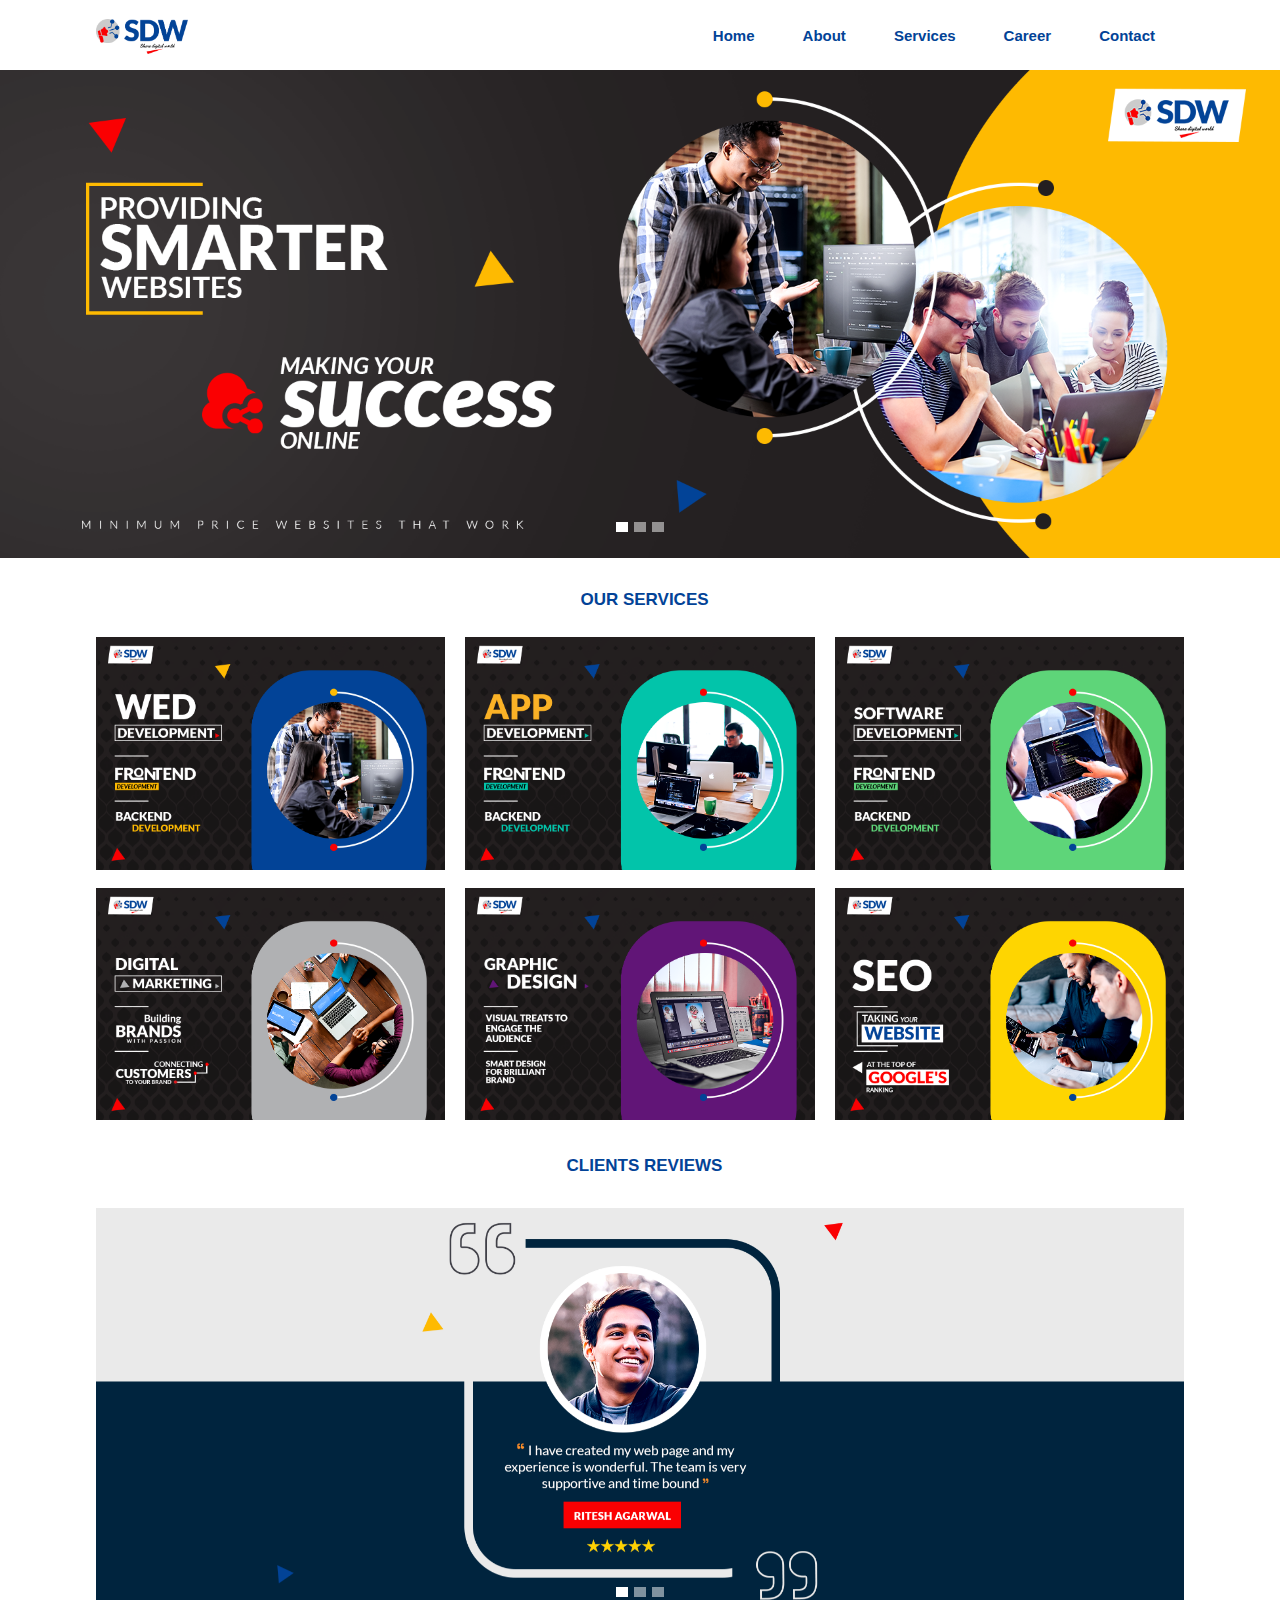
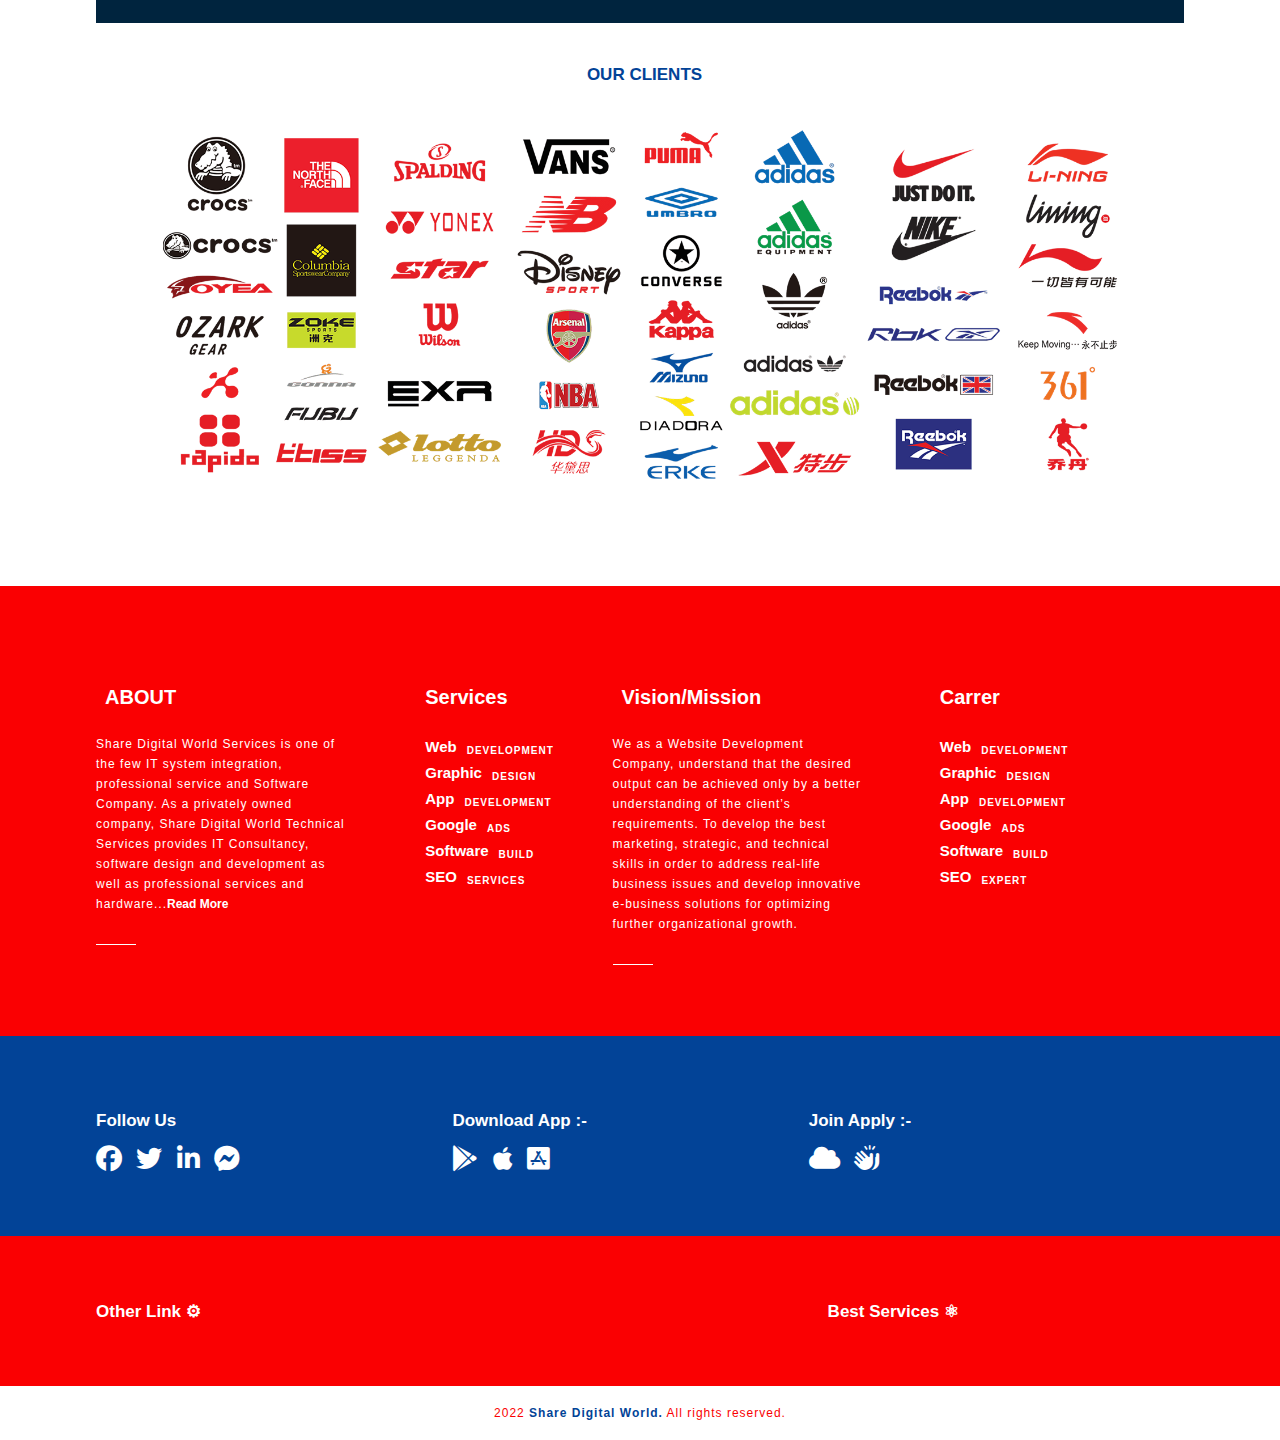
<file: index.html>
<!DOCTYPE html>
<html lang="en">

<head>
    <meta charset="UTF-8">
    <meta http-equiv="X-UA-Compatible" content="IE=edge">
    <meta name="viewport" content="width=device-width, initial-scale=1.0">
    <meta name="theme-color" content="#fa0002">
    <!-- <<< === FAVICON / TITLE === >>> -->
    <link rel="apple-touch-icon" sizes="180x180" href="FAVICON/apple-touch-icon.png">
    <link rel="icon" type="image/png" sizes="32x32" href="FAVICON/favicon-32x32.png">
    <link rel="icon" type="image/png" sizes="16x16" href="FAVICON/favicon-16x16.png">
    <link rel="manifest" href="FAVICON/site.webmanifest">
    <link rel="mask-icon" href="FAVICON/safari-pinned-tab.svg" color="#5bbad5">
    <meta name="msapplication-TileColor" content="#da532c">
    <meta name="theme-color" content="#ffffff">
    <link rel="shortcut icon" href="FAVICON/favicon.ico" type="image/x-icon">
    <title>Share Digital World</title>
    <!-- <<< === CSS FILE IMPORT === >>> -->
    <link rel="stylesheet" href="CSS/style.css">
    <!-- <<< === RESPONSIVE CSS FILE IMPORT === >>> -->
    <link rel="stylesheet" href="RESPONSIVE CSS/mobile_426px.css">
    <link rel="stylesheet" href="RESPONSIVE CSS/laptop_1025px.css">
    <link rel="stylesheet" href="RESPONSIVE CSS/tablet_769px.css">
    <!-- <<< === FLATICON CDN IMPORT === >>> -->
    <link rel='stylesheet'
        href='https://cdn-uicons.flaticon.com/uicons-regular-straight/css/uicons-regular-straight.css'>
    <!-- <<< === FONT AWESOME CDN IMPORT === >>> -->
    <link rel="stylesheet" href="https://cdnjs.cloudflare.com/ajax/libs/font-awesome/6.2.0/css/all.min.css">
    <!-- <<< === BOOTSTRAP CSS FILE IMPORT === >>> -->
    <link rel="stylesheet" href="BOOTSTRAP/css/bootstrap.css">
    <!-- <<< === JQUERY FILE IMPORT === >>> -->
    <script src="JQUERY/jquery.js"></script>
</head>

<body>
    <!-- === == Header == === -->
    <header>
        <div class="header_hide">
            <div class="header_full_width">
                <div class="header_fix_width">
                    <div class="header_content">
                        <div class="header_logo">
                            <a href="index.html">
                                <picture>
                                    <img src="IMAGES/LOGO/share_digital_world_logo.png" alt="Shrae Digital World"
                                        class="brand_name">
                                </picture>
                            </a>
                        </div>
                        <nav>
                            <ul class="navbar_list">
                                <li><i class="fi fi-rs-home"
                                        style="color: #fa0002; position: relative; top: 1.5px; left: 10px;"></i><a
                                        href="index.html">Home</a></li>
                                <li><i class="fi fi-rs-calendar"
                                        style="color: #fa0002; position: relative; top: 1.5px; left: 10px;"></i><a
                                        href="about.html">About</a></li>
                                <li><i class="fi fi-rs-settings-sliders"
                                        style="color: #fa0002;position: relative; top: 1.5px; left: 10px;"></i><a
                                        href="services.html">Services</a><i class="fi fi-rs-angle-small-right"
                                        style="color: #8e8d8d;position: relative; top: 3.5px; left: -15px;"></i>
                                    <ul class="drop_down">
                                        <li><i class="fi fi-rs-apps"
                                                style="color: #fa0002; position: relative; top: 1.5px; left: 10px;"></i><a
                                                href="services.html">Web<span class="light_text">development</span><button
                                                    class="best_text">Best</button></a></li>
                                        <li><i class="fi fi-rs-palette"
                                                style="color: #fa0002; position: relative; top: 1.5px; left: 10px;"></i><a
                                                href="services.html">Graphic<span class="light_text">design</span><button
                                                    class="best_text">Best</button></a></li>
                                        <li><i class="fi fi-rs-resources"
                                                style="color: #fa0002; position: relative; top: 1.5px; left: 10px;"></i><a
                                                href="services.html">App<span class="light_text">development</span><button
                                                    class="best_text">Best</button></a></li>
                                        <li><i class="fi fi-rs-megaphone"
                                                style="color: #fa0002; position: relative; top: 1.5px; left: 10px;"></i><a
                                                href="services.html">Google<span class="light_text">Ads</span><button
                                                    class="best_text">Best</button></a></li>
                                        <li><i class="fi fi-rs-layer-minus"
                                                style="color: #fa0002; position: relative; top: 1.5px; left: 10px;"></i><a
                                                href="services.html">Software<span class="light_text">Build</span><button
                                                    class="best_text">Best</button></a></li>
                                        <li><i class="fi fi-rs-browser"
                                                style="color: #fa0002; position: relative; top: 1.5px; left: 10px;"></i><a
                                                href="services.html">SEO<span class="light_text">Services</span><button
                                                    class="best_text">Best</button></a></li>
                                    </ul>
                                </li>
                                <li><i class="fi fi-rs-users-alt"
                                        style="color: #fa0002; position: relative; top: 1.5px; left: 10px;"></i><a
                                        href="carrer.html">Career</a></li>
                                <li><i class="fi fi-rs-document"
                                        style="color: #fa0002; position: relative; top: 1.5px; left: 10px;"></i><a
                                        href="contact.html">Contact</a></li>
                            </ul>
                        </nav>
                    </div>
                </div>
            </div>
        </div>
        <div class="mobile_header_hide">
            <div class="mobile_header_full_width">
                <div class="mobile_header_fix_width">
                    <div class="mobile_header_content">
                        <div class="mobile_header_logo">
                            <a href="index.html">
                                <picture>
                                    <img src="IMAGES/LOGO/share_digital_world_logo.png" alt="Share Digital World"
                                        class="m0bile_header_logo_brand_name">
                                </picture>
                            </a>
                        </div>
                        <div class="mobile_humburger_menu" onclick="humburgerClick()">
                            <i class="fa-sharp fa-solid fa-bars"></i>
                        </div>
                    </div>
                    <nav>
                        <div class="mob_navbar_bg" id="navTab">
                            <ul class="mobile_navlist" id="navTwo">
                                <picture>
                                    <img src="IMAGES/LOGO/share_digital_world_logo.png" alt="Share World Logo"
                                        style="width: 85px; position: absolute; top: 17px; left: 21px; overflow: hidden;">
                                </picture>
                                <div class="border_nav_v"
                                    style="width: 25px; height: 2px; background-color: #fa0002; position: relative; top: 69px; left: 31px; ">
                                </div>
                                <span>
                                    <i class="fa-solid fa-xmark" onclick="hideNav()"></i>
                                </span>
                                <li><a href="index.html"><i class="fi fi-rs-home" style="color: #fa0002; position: relative; top: 1.5px; left: 0px; 
                                margin-right: 9px;"></i>Home</a></li>
                                <li><a href="about.html"><i class="fi fi-rs-calendar" style="color: #fa0002; position: relative; top: 1.5px; left: 0px; 
                                margin-right: 9px;"></i>About</a></li>
                                <li><a href="services.html"><i class="fi fi-rs-settings-sliders" style="color: #fa0002; position: relative; top: 1.5px; left: 0px; 
                                margin-right: 9px;"></i>Services<i class="fi fi-rs-angle-small-right"
                                            style="color: #8e8d8d;position: relative; top: 3.5px; left: 3px;"></i></a>
                                </li>
                                <li><a href="carrer.html"><i class="fi fi-rs-users-alt" style="color: #fa0002; position: relative; top: 1.5px; left: 0px; 
                                margin-right: 9px;"></i>Career</a></li>
                                <li><a href="contact.html"><i class="fi fi-rs-document" style="color: #fa0002; position: relative; top: 1.5px; left: 0px; 
                                margin-right: 9px;"></i>Contact</a></li>
                            </ul>
                        </div>
                    </nav>
                </div>
            </div>
        </div>
    </header>
    <!-- === == Header End == === -->



    <!-- === == Slider == === -->
    <div class="slider_hide">
        <div class="fute-container">
            <div id="carouselExampleDark" class="carousel carousel-dark slide" data-bs-ride="carousel">
                <div class="carousel-indicators">
                    <button type="button" data-bs-target="#carouselExampleDark" data-bs-slide-to="0" class="active"
                        aria-current="true" aria-label="Slide 1"></button>
                    <button type="button" data-bs-target="#carouselExampleDark" data-bs-slide-to="1"
                        aria-label="Slide 2"></button>
                    <button type="button" data-bs-target="#carouselExampleDark" data-bs-slide-to="2"
                        aria-label="Slide 3"></button>
                </div>
                <div class="carousel-inner">
                    <div class="carousel-item active" data-bs-interval="2000">
                        <img src="IMAGES/SLIDER BANNER/Web-Development.png" class="d-block w-100" alt="Web Development">
                        <div class="carousel-caption d-none d-md-block">
                        </div>
                    </div>
                    <div class="carousel-item" data-bs-interval="2000">
                        <img src="IMAGES/SLIDER BANNER/digital-marketing.png" class="d-block w-100"
                            alt="Digital Marketing">
                        <div class="carousel-caption d-none d-md-block">
                        </div>
                    </div>
                    <div class="carousel-item" data-bs-interval="2000">
                        <img src="IMAGES/SLIDER BANNER/seo.png" class="d-block w-100" alt="App Development">
                        <div class="carousel-caption d-none d-md-block">
                        </div>
                    </div>
                </div>
                <button class="carousel-control-prev" type="button" data-bs-target="#carouselExampleDark"
                    data-bs-slide="prev">
                    <span class="carousel-control-prev-icon" aria-hidden="true"></span>
                    <span class="visually-hidden">Previous</span>
                </button>
                <button class="carousel-control-next" type="button" data-bs-target="#carouselExampleDark"
                    data-bs-slide="next">
                    <span class="carousel-control-next-icon" aria-hidden="true"></span>
                    <span class="visually-hidden">Next</span>
                </button>
            </div>
        </div>
    </div>
    <div class="slider_mobile_hide">
        <div class="fute-container">
            <div id="carouselExampleDark" class="carousel carousel-dark slide" data-bs-ride="carousel">
                <div class="carousel-indicators">
                    <button type="button" data-bs-target="#carouselExampleDark" data-bs-slide-to="0" class="active"
                        aria-current="true" aria-label="Slide 1"></button>
                    <button type="button" data-bs-target="#carouselExampleDark" data-bs-slide-to="1"
                        aria-label="Slide 2"></button>
                    <button type="button" data-bs-target="#carouselExampleDark" data-bs-slide-to="2"
                        aria-label="Slide 3"></button>
                </div>
                <div class="carousel-inner">
                    <div class="carousel-item active" data-bs-interval="2000">
                        <img src="IMAGES/SLIDER BANNER/web-development-mob.png" class="d-block w-100"
                            alt="Web Development">
                        <div class="carousel-caption d-none d-md-block">
                        </div>
                    </div>
                    <div class="carousel-item" data-bs-interval="2000">
                        <img src="IMAGES/SLIDER BANNER/digital-marketing-mob.png" class="d-block w-100"
                            alt="Digital Marketing">
                        <div class="carousel-caption d-none d-md-block">
                        </div>
                    </div>
                    <div class="carousel-item" data-bs-interval="2000">
                        <img src="IMAGES/SLIDER BANNER/seomob.png" class="d-block w-100" alt="App Development">
                        <div class="carousel-caption d-none d-md-block">
                        </div>
                    </div>
                </div>
                <button class="carousel-control-prev" type="button" data-bs-target="#carouselExampleDark"
                    data-bs-slide="prev">
                    <span class="carousel-control-prev-icon" aria-hidden="true"></span>
                    <span class="visually-hidden">Previous</span>
                </button>
                <button class="carousel-control-next" type="button" data-bs-target="#carouselExampleDark"
                    data-bs-slide="next">
                    <span class="carousel-control-next-icon" aria-hidden="true"></span>
                    <span class="visually-hidden">Next</span>
                </button>
            </div>
        </div>
    </div>
    <!-- === == Slider End == === -->

    <!-- === == Our Services == === -->
    <main>
        <div class="services_full_width">
            <h1
                style="padding: 2px; color: #024397; text-align: center; font-size: 17px; font-weight: 700; text-transform: uppercase;">
                <i class="fi fi-rs-settings-sliders" style="color: #fa0002; position: relative; top: 1.5px; left: 0px; 
                margin-right: 9px;"></i>OUR SERVICES</h1>
            <div class="services_fix_width">
                <div class="services_content">
                    <div class="ser_web_bd ser_margin">
                        <img src="IMAGES/SLIDER BANNER/service_web_development.png" alt="Web devlpop"
                            style="width: 100%;">
                    </div>
                    <div class="ser_web_bd ser_margin">
                        <img src="IMAGES/SLIDER BANNER/service-app-development.png" alt="app devlpop"
                            style="width: 100%;">
                    </div>
                    <div class="ser_web_bd">
                        <img src="IMAGES/SLIDER BANNER/service-software-development.png" alt="software devlpop"
                            style="width: 100%;">
                    </div>
                </div>
                <div class="services_content" style="margin-top: -11px;">
                    <div class="ser_web_bd ser_margin">
                        <img src="IMAGES/SLIDER BANNER/service-digital-marketing.png" alt="digital marketing"
                            style="width: 100%;">
                    </div>
                    <div class="ser_web_bd ser_margin">
                        <img src="IMAGES/SLIDER BANNER/service-graphic-design.png" alt="graphic design"
                            style="width: 100%;">
                    </div>
                    <div class="ser_web_bd">
                        <img src="IMAGES/SLIDER BANNER/service-seo.png" alt="seo" style="width: 100%;">
                    </div>
                </div>
            </div>
        </div>
    </main>
    <!-- === == Our Services End == === -->

    <!-- === == Client Review == === -->
    <h1
        style="padding: 2px; color: #024397; text-align: center; font-size: 17px; font-weight: 700; text-transform: uppercase;">
        <i class="fi fi-rs-apps" style="color: #fa0002; position: relative; top: 1.5px; left: 0px; 
            margin-right: 9px;"></i>Clients Reviews
    </h1>
    <div class="slider_hide" style="position: relative; top: 30px; max-width: 85%; margin: 0 auto;">
        <div class="fute-container">
            <div id="carouselExampleDark" class="carousel carousel-dark slide" data-bs-ride="carousel">
                <div class="carousel-indicators">
                    <button type="button" data-bs-target="#carouselExampleDark" data-bs-slide-to="0" class="active"
                        aria-current="true" aria-label="Slide 1"></button>
                    <button type="button" data-bs-target="#carouselExampleDark" data-bs-slide-to="1"
                        aria-label="Slide 2"></button>
                    <button type="button" data-bs-target="#carouselExampleDark" data-bs-slide-to="2"
                        aria-label="Slide 3"></button>
                </div>
                <div class="carousel-inner">
                    <div class="carousel-item active" data-bs-interval="2000">
                        <img src="IMAGES/SLIDER BANNER/pc-review-0.png" class="d-block w-100" alt="Web Development">
                        <div class="carousel-caption d-none d-md-block">
                        </div>
                    </div>
                    <div class="carousel-item" data-bs-interval="2000">
                        <img src="IMAGES/SLIDER BANNER/pc-review-1.png" class="d-block w-100" alt="Digital Marketing">
                        <div class="carousel-caption d-none d-md-block">
                        </div>
                    </div>
                    <div class="carousel-item" data-bs-interval="2000">
                        <img src="IMAGES/SLIDER BANNER/pc-review-2.png" class="d-block w-100" alt="App Development">
                        <div class="carousel-caption d-none d-md-block">
                        </div>
                    </div>
                </div>
                <button class="carousel-control-prev" type="button" data-bs-target="#carouselExampleDark"
                    data-bs-slide="prev">
                    <span class="carousel-control-prev-icon" aria-hidden="true"></span>
                    <span class="visually-hidden">Previous</span>
                </button>
                <button class="carousel-control-next" type="button" data-bs-target="#carouselExampleDark"
                    data-bs-slide="next">
                    <span class="carousel-control-next-icon" aria-hidden="true"></span>
                    <span class="visually-hidden">Next</span>
                </button>
            </div>
        </div>
    </div>
    <div class="slider_mobile_hide"
        style="margin-bottom: 20px; max-width: 95%; margin: 0 auto; top: 25px; position: relative;">
        <div class="fute-container">
            <div id="carouselExampleDark" class="carousel carousel-dark slide" data-bs-ride="carousel">
                <div class="carousel-indicators">
                    <button type="button" data-bs-target="#carouselExampleDark" data-bs-slide-to="0" class="active"
                        aria-current="true" aria-label="Slide 1"></button>
                    <button type="button" data-bs-target="#carouselExampleDark" data-bs-slide-to="1"
                        aria-label="Slide 2"></button>
                    <button type="button" data-bs-target="#carouselExampleDark" data-bs-slide-to="2"
                        aria-label="Slide 3"></button>
                </div>
                <div class="carousel-inner">
                    <div class="carousel-item active" data-bs-interval="2000">
                        <img src="IMAGES/SLIDER BANNER/mob_review.png" class="d-block w-100" alt="reviw">
                        <div class="carousel-caption d-none d-md-block">
                        </div>
                    </div>
                    <div class="carousel-item" data-bs-interval="2000">
                        <img src="IMAGES/SLIDER BANNER/mob_review-Kumari-.png" class="d-block w-100" alt="reviw">
                        <div class="carousel-caption d-none d-md-block">
                        </div>
                    </div>
                    <div class="carousel-item" data-bs-interval="2000">
                        <img src="IMAGES/SLIDER BANNER/mob_review-kumar.png" class="d-block w-100" alt="reviw">
                        <div class="carousel-caption d-none d-md-block">
                        </div>
                    </div>
                </div>
                <button class="carousel-control-prev" type="button" data-bs-target="#carouselExampleDark"
                    data-bs-slide="prev">
                    <span class="carousel-control-prev-icon" aria-hidden="true"></span>
                    <span class="visually-hidden">Previous</span>
                </button>
                <button class="carousel-control-next" type="button" data-bs-target="#carouselExampleDark"
                    data-bs-slide="next">
                    <span class="carousel-control-next-icon" aria-hidden="true"></span>
                    <span class="visually-hidden">Next</span>
                </button>
            </div>
        </div>
    </div>
    <!-- === == Client Review End == === -->


    <!-- === == Our Client == === -->
    <h1
        style="padding: 2px; color: #024397; text-align: center; font-size: 17px; font-weight: 700; text-transform: uppercase; margin-top: 70px;">
        <i class="fi fi-rs-calendar" style="color: #fa0002; position: relative; top: 1.5px; left: 0px; 
            margin-right: 9px;"></i>Our Clients
    </h1>
    <div class="slider_hide" style="position: relative; top: 10px; max-width: 85%; margin: 0 auto;">
        <div class="fute-container">
            <img src="IMAGES/SLIDER BANNER/our-client.png" alt="our clients" style="width: 100%;">
        </div>
    </div>
    <div class="slider_mobile_hide"
        style="margin-bottom: 20px; max-width: 95%; margin: 0 auto; top: 25px; position: relative;">
        <div class="fute-container">
            <img src="IMAGES/SLIDER BANNER/our-client-mo.png" alt="our clients" style="width: 100%;">
        </div>
    </div>
    <!-- === == Our Client End == === -->



    <!-- === == Footer == === -->
    <footer>
        <div class="footer_hide">
            <div class="footer_full_width">
                <div class="footer_fix_width">
                    <div class="footer_content">
                        <div class="footer_about_box">
                            <span class="footer_about_p">
                                <h1><i class="fi fi-rs-calendar" style="color: #ffffff; position: relative; top: 1.5px; left: 0px; 
                                    margin-right: 9px;"></i>ABOUT</h1>
                                <p>
                                    Share Digital World Services is one of the few IT system integration,
                                    professional
                                    service and Software Company. As a
                                    privately owned company, Share Digital World Technical Services provides IT
                                    Consultancy, software design and development as
                                    well as professional services and hardware...<a href="about.html"
                                        style="color:white; text-decoration: none;font-weight: 700; letter-spacing: 0px;">Read
                                        More</a>
                                </p>
                                <div class="border_nav_v"
                                    style="width: 40px; height: 1.5px; background-color: #ffffff; position: relative; top: 30px!important; left: 0px; ">
                                </div>
                            </span>
                        </div>
                        <div class="footer_services_box">
                            <span class="footer_about_p">
                                <h1><i class="fi fi-rs-settings-sliders" style="color: #ffffff; position: relative; top: 1.5px; left: 0px; 
                                    margin-right: 9px;"></i>Services</h1>
                                <p>
                                <ul class="footer_service_text">
                                    <li><i class="fi fi-rs-apps"
                                            style="color: #ffffff; position: relative; top: 1.5px; left: 10px;"></i><a
                                            href="services.html">Web<span class="light_text">development</span></a></li>
                                    <li><i class="fi fi-rs-palette"
                                            style="color: #ffffff; position: relative; top: 1.5px; left: 10px;"></i><a
                                            href="services.html">Graphic<span class="light_text">design</span></a></li>
                                    <li><i class="fi fi-rs-resources"
                                            style="color: #ffffff; position: relative; top: 1.5px; left: 10px;"></i><a
                                            href="services.html">App<span class="light_text">development</span></a></li>
                                    <li><i class="fi fi-rs-megaphone"
                                            style="color: #ffffff; position: relative; top: 1.5px; left: 10px;"></i><a
                                            href="services.html">Google<span class="light_text">Ads</span></a></li>
                                    <li><i class="fi fi-rs-layer-minus"
                                            style="color: #ffffff; position: relative; top: 1.5px; left: 10px;"></i><a
                                            href="services.html">Software<span class="light_text">Build</span></a></li>
                                    <li><i class="fi fi-rs-browser"
                                            style="color: #ffffff; position: relative; top: 1.5px; left: 10px;"></i><a
                                            href="services.html">SEO<span class="light_text">Services</span></a></li>
                                </ul>
                                </p>
                            </span>
                        </div>
                        <div class="footer_Location_box">
                            <span class="footer_about_p">
                                <h1><i class="fi fi-rs-apps" style="color: #ffffff; position: relative; top: 1.5px; left: 0px; 
                                    margin-right: 9px;"></i>Vision/Mission</h1>
                                <p>
                                    We as a Website Development Company, understand that the desired output can be
                                    achieved only by a better understanding of the client’s requirements. To develop
                                    the
                                    best marketing, strategic, and technical skills in order to address real-life
                                    business issues and develop innovative e-business solutions for optimizing
                                    further
                                    organizational growth.
                                </p>
                                <div class="border_nav_v"
                                    style="width: 40px; height: 1.5px; background-color: #ffffff; position: relative; top: 30px!important; left: 0px; ">
                                </div>
                            </span>
                        </div>
                        <div class="footer_bestvalue_box">
                            <span class="footer_about_p">
                                <h1><i class="fi fi-rs-document" style="color: #ffffff; position: relative; top: 1.5px; left: 0px; 
                                                                margin-right: 9px;"></i>Carrer</h1>
                                <p>
                                <ul class="footer_service_text">
                                    <li><i class="fi fi-rs-apps"
                                            style="color: #ffffff; position: relative; top: 1.5px; left: 10px;"></i><a
                                            href="carrer.html">Web<span class="light_text">development</span></a></li>
                                    <li><i class="fi fi-rs-palette"
                                            style="color: #ffffff; position: relative; top: 1.5px; left: 10px;"></i><a
                                            href="carrer.html">Graphic<span class="light_text">design</span></a></li>
                                    <li><i class="fi fi-rs-resources"
                                            style="color: #ffffff; position: relative; top: 1.5px; left: 10px;"></i><a
                                            href="carrer.html">App<span class="light_text">development</span></a></li>
                                    <li><i class="fi fi-rs-megaphone"
                                            style="color: #ffffff; position: relative; top: 1.5px; left: 10px;"></i><a
                                            href="carrer.html">Google<span class="light_text">Ads</span></a></li>
                                    <li><i class="fi fi-rs-layer-minus"
                                            style="color: #ffffff; position: relative; top: 1.5px; left: 10px;"></i><a
                                            href="carrer.html">Software<span class="light_text">Build</span></a></li>
                                    <li><i class="fi fi-rs-browser"
                                            style="color: #ffffff; position: relative; top: 1.5px; left: 10px;"></i><a
                                            href="carrer.html">SEO<span class="light_text">Expert</span></a></li>
                                </ul>
                                </p>
                            </span>
                        </div>
                    </div>
                </div>
            </div>
            <div class="footer_bluebox_full_width">
                <div class="footer_bluebox_fix_width">
                    <div class="footer_bluebox_content">
                        <div class="footer_bluebox_icon">
                            <span class="follow_box_footer">
                                <h1>Follow Us</h1>
                                <span class="media_icon">
                                    <i class="fa-brands fa-facebook"></i>
                                    <i class="fa-brands fa-twitter"></i>
                                    <i class="fa-brands fa-linkedin-in"></i>
                                    <i class="fa-brands fa-facebook-messenger"></i>
                                </span>
                            </span>
                        </div>
                        <div class="footer_bluebox_icon">
                            <span class="follow_box_footer">
                                <h1>Download App :-</h1>
                                <span class="media_icon">
                                    <i class="fa-brands fa-google-play"></i>
                                    <i class="fa-brands fa-apple"></i>
                                    <i class="fa-brands fa-app-store-ios"></i>
                                </span>
                            </span>
                        </div>
                        <div class="footer_bluebox_icon">
                            <span class="follow_box_footer">
                                <h1>Join Apply :-</h1>
                                <span class="media_icon">
                                    <i class="fa-solid fa-cloud"></i>
                                    <i class="fa-solid fa-hands-clapping"></i>
                                </span>
                            </span>
                        </div>
                    </div>
                </div>
            </div>
            <div class="footer_redbox_full_width">
                <div class="footer_redbox_fix_width">
                    <div class="footer_redbox_content">
                        <div class="footer_otherlink">
                            <span class="other_link_box">
                                <h1>Other Link &#9881;</h1>
                            </span>
                        </div>
                        <div class="footer_otherlink">
                            <span class="other_link_box">
                                <h1>Best Services &#9883;</h1>
                            </span>
                        </div>
                    </div>
                </div>
            </div>
            <div class="footer_whitebox_full_width">
                <div class="footer_whitebox_fix_width">
                    <span style="text-align: center; align-items: center;">
                        <p
                            style="padding: 20px; font-weight: 400; font-size: 12px; letter-spacing: 1px; color: #fa0002;">
                            2022 <b style="color: #024397;">Share Digital World.</b> All rights reserved.</p>
                    </span>
                </div>
            </div>
        </div>
        <div class="mobile_footer_hide">
            <div class="mob_footer_full_width">
                <div class="mob_footer_fix_width">
                    <div class="mob_footer_contant">
                        <span class="mob_fnav_box_one">
                            <button class="mob_about_btn"><i class="fi fi-rs-calendar" style="color: #ffffff; position: relative; top: 1.5px; left: -15px; 
                                    margin-right: 0px;"></i>About</button>
                            <div class="mobile_footer_pragrap">
                                <p class="text_area_mob">Share Digital World Services is one of the few IT system
                                    integration, professional
                                    service and Software Company. As a privately owned company, Share Digital World
                                    Technical Services provides IT Consultancy, software design and development as
                                    well
                                    as professional services and hardware...Read More
                                </p>
                            </div>
                        </span>
                        <span class="mob_fnav_box_one">
                            <button class="mob_about_btn"><i class="fi fi-rs-settings-sliders" style="color: #ffffff; position: relative; top: 1.5px; left: -15px; 
                                margin-right: 0px;"></i>Services</button>
                            <div class="mobile_footer_pragrap">
                                <p class="text_area_mob">
                                    <a href="#" style="color: white; text-decoration: none;">Web Development /</a>
                                    <a href="#" style="color: white; text-decoration: none;">App Development /</a>
                                    <a href="#" style="color: white; text-decoration: none;">Software Development
                                        /</a>
                                    <a href="#" style="color: white; text-decoration: none;">Graphic Design /</a>
                                    <a href="#" style="color: white; text-decoration: none;">SEO Services</a>
                                </p>
                            </div>
                        </span>
                        <span class="mob_fnav_box_one">
                            <button class="mob_about_btn"><i class="fi fi-rs-apps" style="color: #ffffff; position: relative; top: 1.5px; left: -15px; 
                            margin-right: 0px;"></i>Vision/Mission</button>
                            <div class="mobile_footer_pragrap">
                                <p class="text_area_mob">We as a Website Development Company, understand that the
                                    desired output can be
                                    achieved only by a better understanding of the client’s requirements. To develop
                                    the
                                    best marketing, strategic, and technical skills in order to address real-life
                                    business issues and develop innovative e-business solutions for optimizing
                                    further
                                    organizational growth.
                                </p>
                            </div>
                        </span>
                        <span class="mob_fnav_box_one">
                            <button class="mob_about_btn"><i class="fi fi-rs-document" style="color: #ffffff; position: relative; top: 1.5px; left: -15px; 
                        margin-right: 0px;"></i>Carrer</button>
                            <div class="mobile_footer_pragrap">
                                <p class="text_area_mob">
                                    <a href="carrer.html" style="color: white; text-decoration: none;">Web Developer /</a>
                                    <a href="carrer.html" style="color: white; text-decoration: none;">App Developer /</a>
                                    <a href="carrer.html" style="color: white; text-decoration: none;">Software Developer
                                        /</a>
                                    <a href="carrer.html" style="color: white; text-decoration: none;">Graphic Designer /</a>
                                    <a href="carrer.html" style="color: white; text-decoration: none;">SEO Expert</a>
                                </p>
                            </div>
                        </span>
                    </div>
                </div>
            </div>
            <div class="blue_mobile_box" style="align-items: center; text-align: center;">
                <h1 style="font-weight: 900; font-size: 15px; color: #ffffff; padding: 18px;">Follow Us</h1>
                <span class="media_icon" style="text-align: center; align-items: center;">
                    <i class="fa-brands fa-facebook"></i>
                    <i class="fa-brands fa-twitter"></i>
                    <i class="fa-brands fa-linkedin-in"></i>
                    <i class="fa-brands fa-facebook-messenger"></i>
                </span>
            </div>
            <div class="mobile_whit_box" style="align-items: center; text-align: center;">
                <p style="padding: 20px; font-weight: 400; font-size: 11px; letter-spacing: 1px; color: #fa0002;">
                    2022 <b style="color: #024397;">Share Digital World.</b> All rights reserved.</p>
            </div>
        </div>
    </footer>
    <!-- === == Footer End == === -->

    <!-- <<< === JAVASCRIPT FILE IMPORT === >>> -->
    <script src="JAVASCRIPT/myScript.js"></script>

    <!-- <<< === BOOTSTRAP JAVASCRIPT FILE IMPORT === >>> -->
    <script src="BOOTSTRAP/js/bootstrap.js"></script>

</body>

</html>
</file>
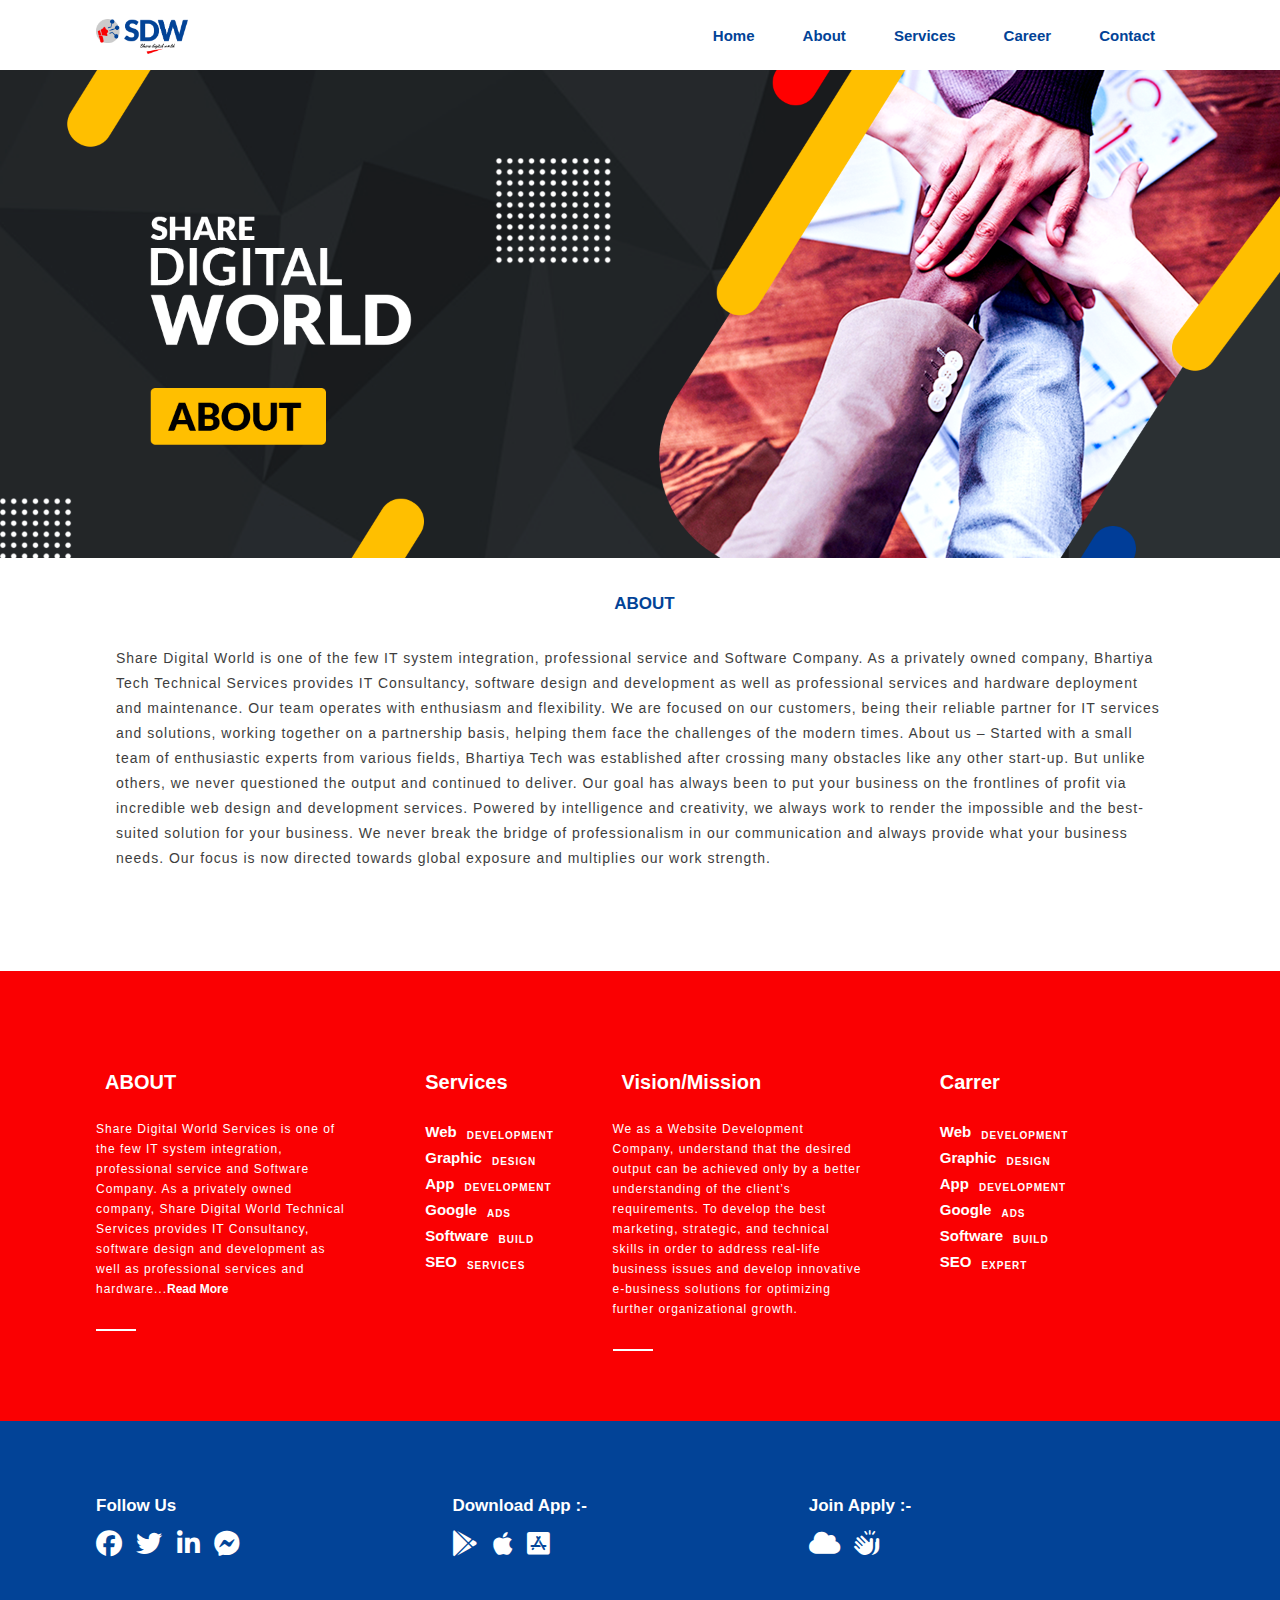
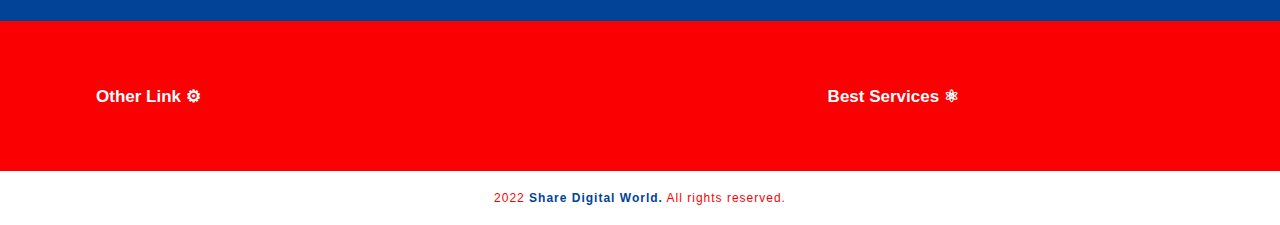
<file: about.html>
<!DOCTYPE html>
<html lang="en">

<head>
    <meta charset="UTF-8">
    <meta http-equiv="X-UA-Compatible" content="IE=edge">
    <meta name="viewport" content="width=device-width, initial-scale=1.0">
    <meta name="theme-color" content="#024397">
    <!-- <<< === FAVICON / TITLE === >>> -->
    <link rel="apple-touch-icon" sizes="180x180" href="FAVICON/apple-touch-icon.png">
    <link rel="icon" type="image/png" sizes="32x32" href="FAVICON/favicon-32x32.png">
    <link rel="icon" type="image/png" sizes="16x16" href="FAVICON/favicon-16x16.png">
    <link rel="manifest" href="FAVICON/site.webmanifest">
    <link rel="mask-icon" href="FAVICON/safari-pinned-tab.svg" color="#5bbad5">
    <meta name="msapplication-TileColor" content="#da532c">
    <meta name="theme-color" content="#ffffff">
    <link rel="shortcut icon" href="FAVICON/favicon.ico" type="image/x-icon">
    <title>Share Digital World / About :-</title>
    <!-- <<< === CSS FILE IMPORT === >>> -->
    <link rel="stylesheet" href="CSS/style.css">
    <!-- <<< === RESPONSIVE CSS FILE IMPORT === >>> -->
    <link rel="stylesheet" href="RESPONSIVE CSS/mobile_426px.css">
    <link rel="stylesheet" href="RESPONSIVE CSS/laptop_1025px.css">
    <link rel="stylesheet" href="RESPONSIVE CSS/tablet_769px.css">
    <!-- <<< === FLATICON CDN IMPORT === >>> -->
    <link rel='stylesheet'
        href='https://cdn-uicons.flaticon.com/uicons-regular-straight/css/uicons-regular-straight.css'>
    <!-- <<< === FONT AWESOME CDN IMPORT === >>> -->
    <link rel="stylesheet" href="https://cdnjs.cloudflare.com/ajax/libs/font-awesome/6.2.0/css/all.min.css">
    <!-- <<< === BOOTSTRAP CSS FILE IMPORT === >>> -->
    <link rel="stylesheet" href="BOOTSTRAP/css/bootstrap.css">
    <!-- <<< === JQUERY FILE IMPORT === >>> -->
    <script src="JQUERY/jquery.js"></script>
</head>

<body>
    <!-- === == Header == === -->
    <header>
        <div class="header_hide">
            <div class="header_full_width">
                <div class="header_fix_width">
                    <div class="header_content">
                        <div class="header_logo">
                            <a href="index.html">
                                <picture>
                                    <img src="IMAGES/LOGO/share_digital_world_logo.png" alt="Shrae Digital World"
                                        class="brand_name">
                                </picture>
                            </a>
                        </div>
                        <nav>
                            <ul class="navbar_list">
                                <li><i class="fi fi-rs-home"
                                        style="color: #fa0002; position: relative; top: 1.5px; left: 10px;"></i><a
                                        href="index.html">Home</a></li>
                                <li><i class="fi fi-rs-calendar"
                                        style="color: #fa0002; position: relative; top: 1.5px; left: 10px;"></i><a
                                        href="about.html">About</a></li>
                                <li><i class="fi fi-rs-settings-sliders"
                                        style="color: #fa0002;position: relative; top: 1.5px; left: 10px;"></i><a
                                        href="services.html">Services</a><i class="fi fi-rs-angle-small-right"
                                        style="color: #8e8d8d;position: relative; top: 3.5px; left: -15px;"></i>
                                    <ul class="drop_down">
                                        <li><i class="fi fi-rs-apps"
                                                style="color: #fa0002; position: relative; top: 1.5px; left: 10px;"></i><a
                                                href="services.html">Web<span
                                                    class="light_text">development</span><button
                                                    class="best_text">Best</button></a></li>
                                        <li><i class="fi fi-rs-palette"
                                                style="color: #fa0002; position: relative; top: 1.5px; left: 10px;"></i><a
                                                href="services.html">Graphic<span
                                                    class="light_text">design</span><button
                                                    class="best_text">Best</button></a></li>
                                        <li><i class="fi fi-rs-resources"
                                                style="color: #fa0002; position: relative; top: 1.5px; left: 10px;"></i><a
                                                href="services.html">App<span
                                                    class="light_text">development</span><button
                                                    class="best_text">Best</button></a></li>
                                        <li><i class="fi fi-rs-megaphone"
                                                style="color: #fa0002; position: relative; top: 1.5px; left: 10px;"></i><a
                                                href="services.html">Google<span class="light_text">Ads</span><button
                                                    class="best_text">Best</button></a></li>
                                        <li><i class="fi fi-rs-layer-minus"
                                                style="color: #fa0002; position: relative; top: 1.5px; left: 10px;"></i><a
                                                href="services.html">Software<span
                                                    class="light_text">Build</span><button
                                                    class="best_text">Best</button></a></li>
                                        <li><i class="fi fi-rs-browser"
                                                style="color: #fa0002; position: relative; top: 1.5px; left: 10px;"></i><a
                                                href="services.html">SEO<span class="light_text">Services</span><button
                                                    class="best_text">Best</button></a></li>
                                    </ul>
                                </li>
                                <li><i class="fi fi-rs-users-alt"
                                        style="color: #fa0002; position: relative; top: 1.5px; left: 10px;"></i><a
                                        href="carrer.html">Career</a></li>
                                <li><i class="fi fi-rs-document"
                                        style="color: #fa0002; position: relative; top: 1.5px; left: 10px;"></i><a
                                        href="contact.html">Contact</a></li>
                            </ul>
                        </nav>
                    </div>
                </div>
            </div>
        </div>
        <div class="mobile_header_hide">
            <div class="mobile_header_full_width">
                <div class="mobile_header_fix_width">
                    <div class="mobile_header_content">
                        <div class="mobile_header_logo">
                            <a href="index.html">
                                <picture>
                                    <img src="IMAGES/LOGO/share_digital_world_logo.png" alt="Share Digital World"
                                        class="m0bile_header_logo_brand_name">
                                </picture>
                            </a>
                        </div>
                        <div class="mobile_humburger_menu" onclick="humburgerClick()">
                            <i class="fa-sharp fa-solid fa-bars"></i>
                        </div>
                    </div>
                    <nav>
                        <div class="mob_navbar_bg" id="navTab">
                            <ul class="mobile_navlist" id="navTwo">
                                <picture>
                                    <img src="IMAGES/LOGO/share_digital_world_logo.png" alt="Share World Logo"
                                        style="width: 85px; position: absolute; top: 17px; left: 21px; overflow: hidden;">
                                </picture>
                                <div class="border_nav_v"
                                    style="width: 25px; height: 2px; background-color: #fa0002; position: relative; top: 69px; left: 31px; ">
                                </div>
                                <span>
                                    <i class="fa-solid fa-xmark" onclick="hideNav()"></i>
                                </span>
                                <li><a href="index.html"><i class="fi fi-rs-home" style="color: #fa0002; position: relative; top: 1.5px; left: 0px; 
                                margin-right: 9px;"></i>Home</a></li>
                                <li><a href="about.html"><i class="fi fi-rs-calendar" style="color: #fa0002; position: relative; top: 1.5px; left: 0px; 
                                margin-right: 9px;"></i>About</a></li>
                                <li><a href="services.html"><i class="fi fi-rs-settings-sliders" style="color: #fa0002; position: relative; top: 1.5px; left: 0px; 
                                margin-right: 9px;"></i>Services<i class="fi fi-rs-angle-small-right"
                                            style="color: #8e8d8d;position: relative; top: 3.5px; left: 3px;"></i></a>
                                </li>
                                <li><a href="carrer.html"><i class="fi fi-rs-users-alt" style="color: #fa0002; position: relative; top: 1.5px; left: 0px; 
                                margin-right: 9px;"></i>Career</a></li>
                                <li><a href="contact.html"><i class="fi fi-rs-document" style="color: #fa0002; position: relative; top: 1.5px; left: 0px; 
                                margin-right: 9px;"></i>Contact</a></li>
                            </ul>
                        </div>
                    </nav>
                </div>
            </div>
        </div>
    </header>
    <!-- === == Header End == === -->



    <!-- === == Slider == === -->
    <div class="slider_hide">
        <div class="fute-container">
            <picture>
                <img src="IMAGES/SLIDER BANNER/about.png" alt="img" style="width: 100%;">
            </picture>
        </div>
    </div>
    <div class="slider_mobile_hide">
        <div class="fute-container">
            <picture>
                <img src="IMAGES/SLIDER BANNER/about-mob.png" alt="img" style="width: 100%;">
            </picture>
        </div>
    </div>
    <!-- === == Slider End == === -->



    <!-- About Starting -->
    <div class="about-full-width">
        <h1
            style="padding: 2px; color: #024397; text-align: center; font-size: 17px; font-weight: 700; text-transform: uppercase; margin-top: 20px;">
            <i class="fi fi-rs-calendar" style="color: #fa0002; position: relative; top: 1.5px; left: 0px; 
                        margin-right: 9px;"></i>About
        </h1>
        <div class="product-emty-layar"></div>
        <div class="about-fix-width">
            <div class="about-content">
                <div class="about-content-box">
                    <p style="padding:20px; font-size: 14px; font-weight: 400; line-height: 25px; letter-spacing: 1px; text-align: left; color: rgb(62, 62, 62); margin-top: 10px;">Share Digital World is one of the few IT system integration, professional service and Software
                        Company. As a privately owned company, Bhartiya Tech Technical Services provides IT Consultancy,
                        software design and development as well as professional services and hardware deployment and
                        maintenance. Our team operates with enthusiasm and flexibility. We are focused on our customers,
                        being their reliable partner for IT services and solutions, working together on a partnership
                        basis, helping them face the challenges of the modern times.

                        About us – Started with a small team of enthusiastic experts from various fields, Bhartiya Tech
                        was established after crossing many obstacles like any other start-up. But unlike others, we
                        never questioned the output and continued to deliver. Our goal has always been to put your
                        business on the frontlines of profit via incredible web design and development services.

                        Powered by intelligence and creativity, we always work to render the impossible and the
                        best-suited solution for your business. We never break the bridge of professionalism in our
                        communication and always provide what your business needs. Our focus is now directed towards
                        global exposure and multiplies our work strength.</p>
                </div>
            </div>
        </div>
    </div>
    <!-- About End -->


    <!-- === == Footer == === -->
    <footer>
        <div class="footer_hide">
            <div class="footer_full_width">
                <div class="footer_fix_width">
                    <div class="footer_content">
                        <div class="footer_about_box">
                            <span class="footer_about_p">
                                <h1><i class="fi fi-rs-calendar" style="color: #ffffff; position: relative; top: 1.5px; left: 0px; 
                                    margin-right: 9px;"></i>ABOUT</h1>
                                <p>
                                    Share Digital World Services is one of the few IT system integration,
                                    professional
                                    service and Software Company. As a
                                    privately owned company, Share Digital World Technical Services provides IT
                                    Consultancy, software design and development as
                                    well as professional services and hardware...<a href="about.html"
                                        style="color:white; text-decoration: none;font-weight: 700; letter-spacing: 0px;">Read
                                        More</a>
                                </p>
                                <div class="border_nav_v"
                                    style="width: 40px; height: 1.5px; background-color: #ffffff; position: relative; top: 30px!important; left: 0px; ">
                                </div>
                            </span>
                        </div>
                        <div class="footer_services_box">
                            <span class="footer_about_p">
                                <h1><i class="fi fi-rs-settings-sliders" style="color: #ffffff; position: relative; top: 1.5px; left: 0px; 
                                    margin-right: 9px;"></i>Services</h1>
                                <p>
                                <ul class="footer_service_text">
                                    <li><i class="fi fi-rs-apps"
                                            style="color: #ffffff; position: relative; top: 1.5px; left: 10px;"></i><a
                                            href="services.html">Web<span class="light_text">development</span></a></li>
                                    <li><i class="fi fi-rs-palette"
                                            style="color: #ffffff; position: relative; top: 1.5px; left: 10px;"></i><a
                                            href="services.html">Graphic<span class="light_text">design</span></a></li>
                                    <li><i class="fi fi-rs-resources"
                                            style="color: #ffffff; position: relative; top: 1.5px; left: 10px;"></i><a
                                            href="services.html">App<span class="light_text">development</span></a></li>
                                    <li><i class="fi fi-rs-megaphone"
                                            style="color: #ffffff; position: relative; top: 1.5px; left: 10px;"></i><a
                                            href="services.html">Google<span class="light_text">Ads</span></a></li>
                                    <li><i class="fi fi-rs-layer-minus"
                                            style="color: #ffffff; position: relative; top: 1.5px; left: 10px;"></i><a
                                            href="services.html">Software<span class="light_text">Build</span></a></li>
                                    <li><i class="fi fi-rs-browser"
                                            style="color: #ffffff; position: relative; top: 1.5px; left: 10px;"></i><a
                                            href="services.html">SEO<span class="light_text">Services</span></a></li>
                                </ul>
                                </p>
                            </span>
                        </div>
                        <div class="footer_Location_box">
                            <span class="footer_about_p">
                                <h1><i class="fi fi-rs-apps" style="color: #ffffff; position: relative; top: 1.5px; left: 0px; 
                                    margin-right: 9px;"></i>Vision/Mission</h1>
                                <p>
                                    We as a Website Development Company, understand that the desired output can be
                                    achieved only by a better understanding of the client’s requirements. To develop
                                    the
                                    best marketing, strategic, and technical skills in order to address real-life
                                    business issues and develop innovative e-business solutions for optimizing
                                    further
                                    organizational growth.
                                </p>
                                <div class="border_nav_v"
                                    style="width: 40px; height: 1.5px; background-color: #ffffff; position: relative; top: 30px!important; left: 0px; ">
                                </div>
                            </span>
                        </div>
                        <div class="footer_bestvalue_box">
                            <span class="footer_about_p">
                                <h1><i class="fi fi-rs-document" style="color: #ffffff; position: relative; top: 1.5px; left: 0px; 
                                                                margin-right: 9px;"></i>Carrer</h1>
                                <p>
                                <ul class="footer_service_text">
                                    <li><i class="fi fi-rs-apps"
                                            style="color: #ffffff; position: relative; top: 1.5px; left: 10px;"></i><a
                                            href="carrer.html">Web<span class="light_text">development</span></a></li>
                                    <li><i class="fi fi-rs-palette"
                                            style="color: #ffffff; position: relative; top: 1.5px; left: 10px;"></i><a
                                            href="carrer.html">Graphic<span class="light_text">design</span></a></li>
                                    <li><i class="fi fi-rs-resources"
                                            style="color: #ffffff; position: relative; top: 1.5px; left: 10px;"></i><a
                                            href="carrer.html">App<span class="light_text">development</span></a></li>
                                    <li><i class="fi fi-rs-megaphone"
                                            style="color: #ffffff; position: relative; top: 1.5px; left: 10px;"></i><a
                                            href="carrer.html">Google<span class="light_text">Ads</span></a></li>
                                    <li><i class="fi fi-rs-layer-minus"
                                            style="color: #ffffff; position: relative; top: 1.5px; left: 10px;"></i><a
                                            href="carrer.html">Software<span class="light_text">Build</span></a></li>
                                    <li><i class="fi fi-rs-browser"
                                            style="color: #ffffff; position: relative; top: 1.5px; left: 10px;"></i><a
                                            href="carrer.html">SEO<span class="light_text">Expert</span></a></li>
                                </ul>
                                </p>
                            </span>
                        </div>
                    </div>
                </div>
            </div>
            <div class="footer_bluebox_full_width">
                <div class="footer_bluebox_fix_width">
                    <div class="footer_bluebox_content">
                        <div class="footer_bluebox_icon">
                            <span class="follow_box_footer">
                                <h1>Follow Us</h1>
                                <span class="media_icon">
                                    <i class="fa-brands fa-facebook"></i>
                                    <i class="fa-brands fa-twitter"></i>
                                    <i class="fa-brands fa-linkedin-in"></i>
                                    <i class="fa-brands fa-facebook-messenger"></i>
                                </span>
                            </span>
                        </div>
                        <div class="footer_bluebox_icon">
                            <span class="follow_box_footer">
                                <h1>Download App :-</h1>
                                <span class="media_icon">
                                    <i class="fa-brands fa-google-play"></i>
                                    <i class="fa-brands fa-apple"></i>
                                    <i class="fa-brands fa-app-store-ios"></i>
                                </span>
                            </span>
                        </div>
                        <div class="footer_bluebox_icon">
                            <span class="follow_box_footer">
                                <h1>Join Apply :-</h1>
                                <span class="media_icon">
                                    <i class="fa-solid fa-cloud"></i>
                                    <i class="fa-solid fa-hands-clapping"></i>
                                </span>
                            </span>
                        </div>
                    </div>
                </div>
            </div>
            <div class="footer_redbox_full_width">
                <div class="footer_redbox_fix_width">
                    <div class="footer_redbox_content">
                        <div class="footer_otherlink">
                            <span class="other_link_box">
                                <h1>Other Link &#9881;</h1>
                            </span>
                        </div>
                        <div class="footer_otherlink">
                            <span class="other_link_box">
                                <h1>Best Services &#9883;</h1>
                            </span>
                        </div>
                    </div>
                </div>
            </div>
            <div class="footer_whitebox_full_width">
                <div class="footer_whitebox_fix_width">
                    <span style="text-align: center; align-items: center;">
                        <p
                            style="padding: 20px; font-weight: 400; font-size: 12px; letter-spacing: 1px; color: #fa0002;">
                            2022 <b style="color: #024397;">Share Digital World.</b> All rights reserved.</p>
                    </span>
                </div>
            </div>
        </div>
        <div class="mobile_footer_hide">
            <div class="mob_footer_full_width">
                <div class="mob_footer_fix_width">
                    <div class="mob_footer_contant">
                        <span class="mob_fnav_box_one">
                            <button class="mob_about_btn"><i class="fi fi-rs-calendar" style="color: #ffffff; position: relative; top: 1.5px; left: -15px; 
                                    margin-right: 0px;"></i>About</button>
                            <div class="mobile_footer_pragrap">
                                <p class="text_area_mob">Share Digital World Services is one of the few IT system
                                    integration, professional
                                    service and Software Company. As a privately owned company, Share Digital World
                                    Technical Services provides IT Consultancy, software design and development as
                                    well
                                    as professional services and hardware...Read More
                                </p>
                            </div>
                        </span>
                        <span class="mob_fnav_box_one">
                            <button class="mob_about_btn"><i class="fi fi-rs-settings-sliders" style="color: #ffffff; position: relative; top: 1.5px; left: -15px; 
                                margin-right: 0px;"></i>Services</button>
                            <div class="mobile_footer_pragrap">
                                <p class="text_area_mob">
                                    <a href="#" style="color: white; text-decoration: none;">Web Development /</a>
                                    <a href="#" style="color: white; text-decoration: none;">App Development /</a>
                                    <a href="#" style="color: white; text-decoration: none;">Software Development
                                        /</a>
                                    <a href="#" style="color: white; text-decoration: none;">Graphic Design /</a>
                                    <a href="#" style="color: white; text-decoration: none;">SEO Services</a>
                                </p>
                            </div>
                        </span>
                        <span class="mob_fnav_box_one">
                            <button class="mob_about_btn"><i class="fi fi-rs-apps" style="color: #ffffff; position: relative; top: 1.5px; left: -15px; 
                            margin-right: 0px;"></i>Vision/Mission</button>
                            <div class="mobile_footer_pragrap">
                                <p class="text_area_mob">We as a Website Development Company, understand that the
                                    desired output can be
                                    achieved only by a better understanding of the client’s requirements. To develop
                                    the
                                    best marketing, strategic, and technical skills in order to address real-life
                                    business issues and develop innovative e-business solutions for optimizing
                                    further
                                    organizational growth.
                                </p>
                            </div>
                        </span>
                        <span class="mob_fnav_box_one">
                            <button class="mob_about_btn"><i class="fi fi-rs-document" style="color: #ffffff; position: relative; top: 1.5px; left: -15px; 
                        margin-right: 0px;"></i>Carrer</button>
                            <div class="mobile_footer_pragrap">
                                <p class="text_area_mob">
                                    <a href="carrer.html" style="color: white; text-decoration: none;">Web Developer
                                        /</a>
                                    <a href="carrer.html" style="color: white; text-decoration: none;">App Developer
                                        /</a>
                                    <a href="carrer.html" style="color: white; text-decoration: none;">Software
                                        Developer
                                        /</a>
                                    <a href="carrer.html" style="color: white; text-decoration: none;">Graphic Designer
                                        /</a>
                                    <a href="carrer.html" style="color: white; text-decoration: none;">SEO Expert</a>
                                </p>
                            </div>
                        </span>
                    </div>
                </div>
            </div>
            <div class="blue_mobile_box" style="align-items: center; text-align: center;">
                <h1 style="font-weight: 900; font-size: 15px; color: #ffffff; padding: 18px;">Follow Us</h1>
                <span class="media_icon" style="text-align: center; align-items: center;">
                    <i class="fa-brands fa-facebook"></i>
                    <i class="fa-brands fa-twitter"></i>
                    <i class="fa-brands fa-linkedin-in"></i>
                    <i class="fa-brands fa-facebook-messenger"></i>
                </span>
            </div>
            <div class="mobile_whit_box" style="align-items: center; text-align: center;">
                <p style="padding: 20px; font-weight: 400; font-size: 11px; letter-spacing: 1px; color: #fa0002;">
                    2022 <b style="color: #024397;">Share Digital World.</b> All rights reserved.</p>
            </div>
        </div>
    </footer>
    <!-- === == Footer End == === -->

    <!-- <<< === JAVASCRIPT FILE IMPORT === >>> -->
    <script src="JAVASCRIPT/myScript.js"></script>

    <!-- <<< === BOOTSTRAP JAVASCRIPT FILE IMPORT === >>> -->
    <script src="BOOTSTRAP/js/bootstrap.js"></script>

</body>

</html>
</file>
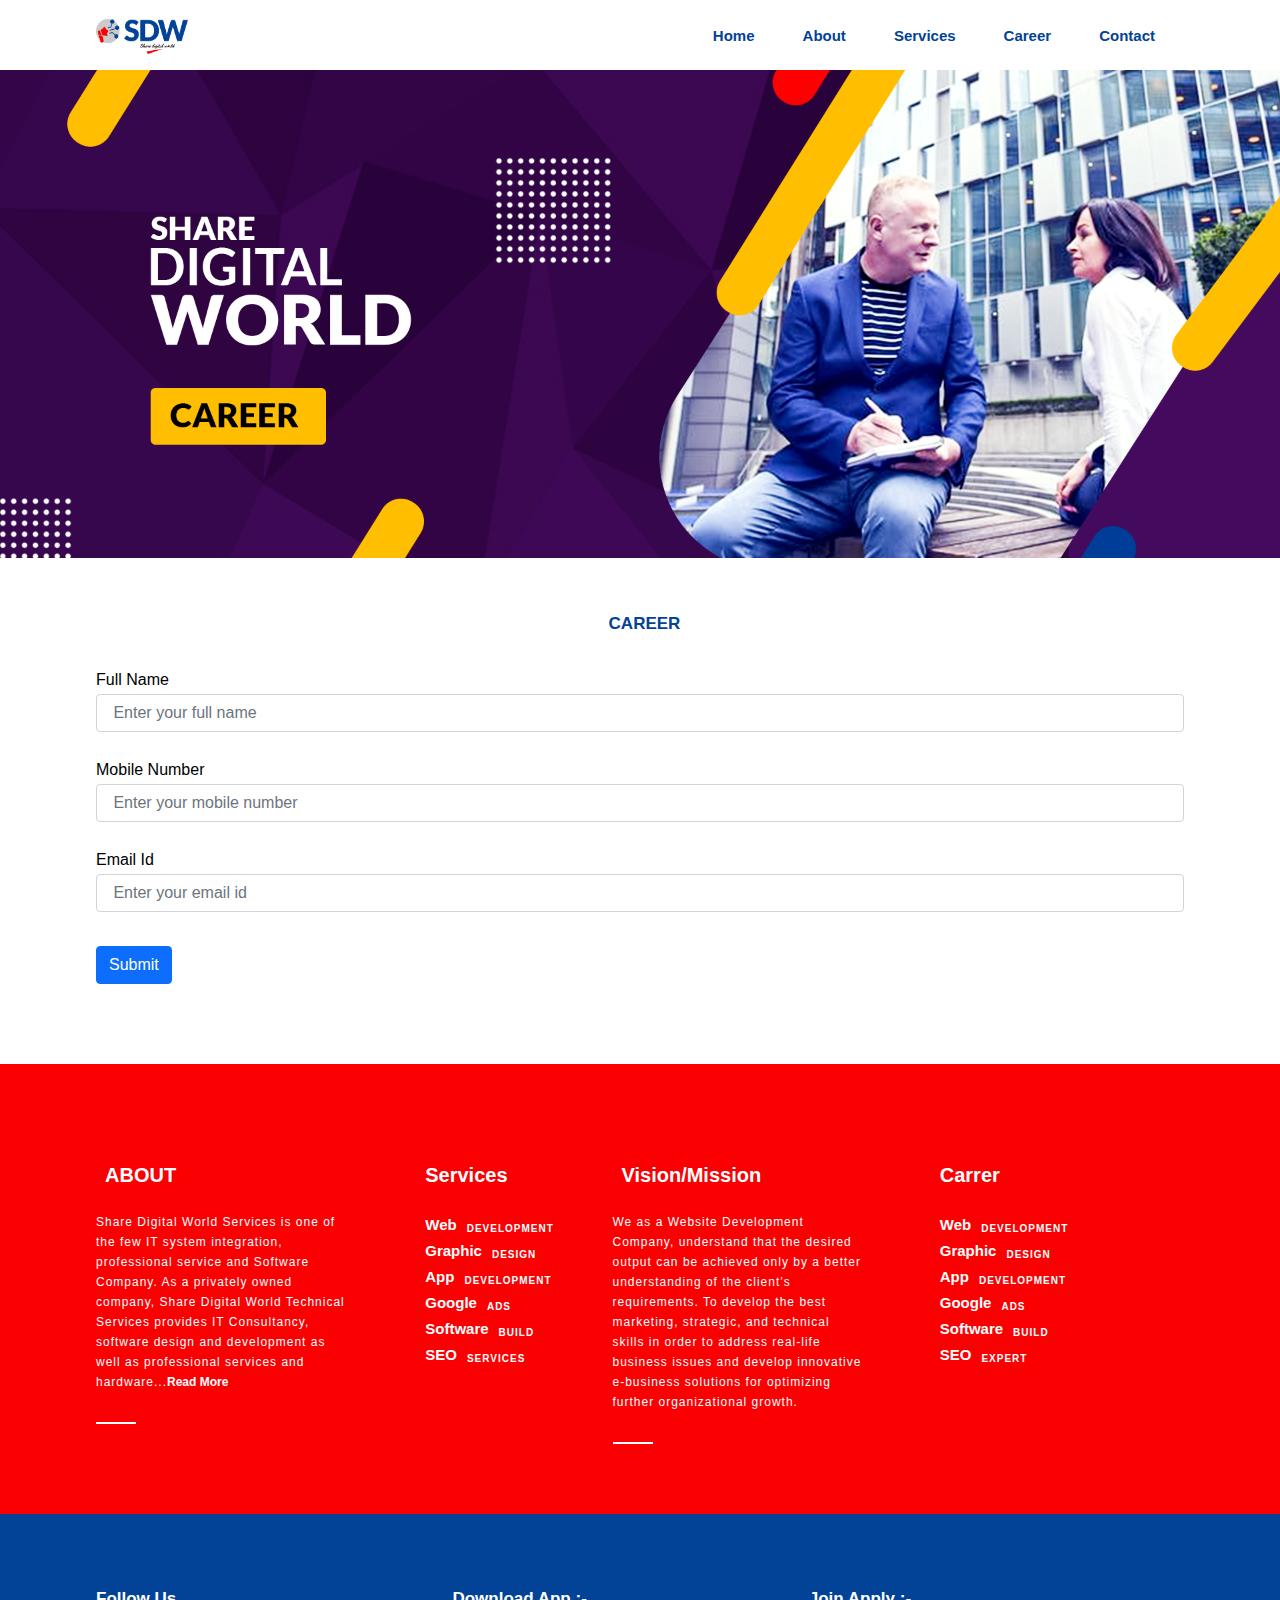
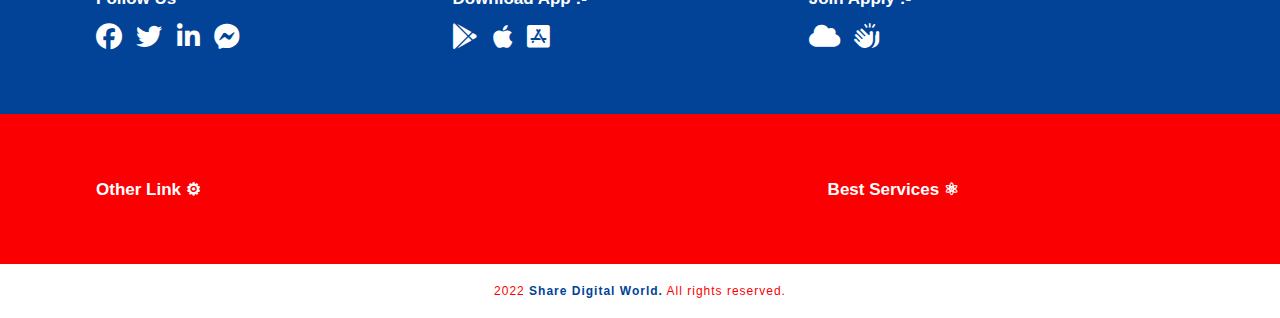
<file: carrer.html>
<!DOCTYPE html>
<html lang="en">

<head>
    <meta charset="UTF-8">
    <meta http-equiv="X-UA-Compatible" content="IE=edge">
    <meta name="viewport" content="width=device-width, initial-scale=1.0">
    <meta name="theme-color" content="#024397">
    <!-- <<< === FAVICON / TITLE === >>> -->
    <link rel="apple-touch-icon" sizes="180x180" href="FAVICON/apple-touch-icon.png">
    <link rel="icon" type="image/png" sizes="32x32" href="FAVICON/favicon-32x32.png">
    <link rel="icon" type="image/png" sizes="16x16" href="FAVICON/favicon-16x16.png">
    <link rel="manifest" href="FAVICON/site.webmanifest">
    <link rel="mask-icon" href="FAVICON/safari-pinned-tab.svg" color="#5bbad5">
    <meta name="msapplication-TileColor" content="#da532c">
    <meta name="theme-color" content="#ffffff">
    <link rel="shortcut icon" href="FAVICON/favicon.ico" type="image/x-icon">
    <title>Share Digital World / Carrer :-</title>
    <!-- <<< === CSS FILE IMPORT === >>> -->
    <link rel="stylesheet" href="CSS/style.css">
    <!-- <<< === RESPONSIVE CSS FILE IMPORT === >>> -->
    <link rel="stylesheet" href="RESPONSIVE CSS/mobile_426px.css">
    <link rel="stylesheet" href="RESPONSIVE CSS/laptop_1025px.css">
    <link rel="stylesheet" href="RESPONSIVE CSS/tablet_769px.css">
    <!-- <<< === FLATICON CDN IMPORT === >>> -->
    <link rel='stylesheet'
        href='https://cdn-uicons.flaticon.com/uicons-regular-straight/css/uicons-regular-straight.css'>
    <!-- <<< === FONT AWESOME CDN IMPORT === >>> -->
    <link rel="stylesheet" href="https://cdnjs.cloudflare.com/ajax/libs/font-awesome/6.2.0/css/all.min.css">
    <!-- <<< === BOOTSTRAP CSS FILE IMPORT === >>> -->
    <link rel="stylesheet" href="BOOTSTRAP/css/bootstrap.css">
    <link rel="stylesheet" href="BOOTSTRAP/css/form.css">
    <!-- <<< === JQUERY FILE IMPORT === >>> -->
    <script src="JQUERY/jquery.js"></script>
</head>

<body>
    <!-- === == Header == === -->
    <header>
        <div class="header_hide">
            <div class="header_full_width">
                <div class="header_fix_width">
                    <div class="header_content">
                        <div class="header_logo">
                            <a href="index.html">
                                <picture>
                                    <img src="IMAGES/LOGO/share_digital_world_logo.png" alt="Shrae Digital World"
                                        class="brand_name">
                                </picture>
                            </a>
                        </div>
                        <nav>
                            <ul class="navbar_list">
                                <li><i class="fi fi-rs-home"
                                        style="color: #fa0002; position: relative; top: 1.5px; left: 10px;"></i><a
                                        href="index.html">Home</a></li>
                                <li><i class="fi fi-rs-calendar"
                                        style="color: #fa0002; position: relative; top: 1.5px; left: 10px;"></i><a
                                        href="about.html">About</a></li>
                                <li><i class="fi fi-rs-settings-sliders"
                                        style="color: #fa0002;position: relative; top: 1.5px; left: 10px;"></i><a
                                        href="services.html">Services</a><i class="fi fi-rs-angle-small-right"
                                        style="color: #8e8d8d;position: relative; top: 3.5px; left: -15px;"></i>
                                    <ul class="drop_down">
                                        <li><i class="fi fi-rs-apps"
                                                style="color: #fa0002; position: relative; top: 1.5px; left: 10px;"></i><a
                                                href="services.html">Web<span
                                                    class="light_text">development</span><button
                                                    class="best_text">Best</button></a></li>
                                        <li><i class="fi fi-rs-palette"
                                                style="color: #fa0002; position: relative; top: 1.5px; left: 10px;"></i><a
                                                href="services.html">Graphic<span
                                                    class="light_text">design</span><button
                                                    class="best_text">Best</button></a></li>
                                        <li><i class="fi fi-rs-resources"
                                                style="color: #fa0002; position: relative; top: 1.5px; left: 10px;"></i><a
                                                href="services.html">App<span
                                                    class="light_text">development</span><button
                                                    class="best_text">Best</button></a></li>
                                        <li><i class="fi fi-rs-megaphone"
                                                style="color: #fa0002; position: relative; top: 1.5px; left: 10px;"></i><a
                                                href="services.html">Google<span class="light_text">Ads</span><button
                                                    class="best_text">Best</button></a></li>
                                        <li><i class="fi fi-rs-layer-minus"
                                                style="color: #fa0002; position: relative; top: 1.5px; left: 10px;"></i><a
                                                href="services.html">Software<span
                                                    class="light_text">Build</span><button
                                                    class="best_text">Best</button></a></li>
                                        <li><i class="fi fi-rs-browser"
                                                style="color: #fa0002; position: relative; top: 1.5px; left: 10px;"></i><a
                                                href="services.html">SEO<span class="light_text">Services</span><button
                                                    class="best_text">Best</button></a></li>
                                    </ul>
                                </li>
                                <li><i class="fi fi-rs-users-alt"
                                        style="color: #fa0002; position: relative; top: 1.5px; left: 10px;"></i><a
                                        href="carrer.html">Career</a></li>
                                <li><i class="fi fi-rs-document"
                                        style="color: #fa0002; position: relative; top: 1.5px; left: 10px;"></i><a
                                        href="contact.html">Contact</a></li>
                            </ul>
                        </nav>
                    </div>
                </div>
            </div>
        </div>
        <div class="mobile_header_hide">
            <div class="mobile_header_full_width">
                <div class="mobile_header_fix_width">
                    <div class="mobile_header_content">
                        <div class="mobile_header_logo">
                            <a href="index.html">
                                <picture>
                                    <img src="IMAGES/LOGO/share_digital_world_logo.png" alt="Share Digital World"
                                        class="m0bile_header_logo_brand_name">
                                </picture>
                            </a>
                        </div>
                        <div class="mobile_humburger_menu" onclick="humburgerClick()">
                            <i class="fa-sharp fa-solid fa-bars"></i>
                        </div>
                    </div>
                    <nav>
                        <div class="mob_navbar_bg" id="navTab">
                            <ul class="mobile_navlist" id="navTwo">
                                <picture>
                                    <img src="IMAGES/LOGO/share_digital_world_logo.png" alt="Share World Logo"
                                        style="width: 85px; position: absolute; top: 17px; left: 21px; overflow: hidden;">
                                </picture>
                                <div class="border_nav_v"
                                    style="width: 25px; height: 2px; background-color: #fa0002; position: relative; top: 69px; left: 31px; ">
                                </div>
                                <span>
                                    <i class="fa-solid fa-xmark" onclick="hideNav()"></i>
                                </span>
                                <li><a href="index.html"><i class="fi fi-rs-home" style="color: #fa0002; position: relative; top: 1.5px; left: 0px; 
                                margin-right: 9px;"></i>Home</a></li>
                                <li><a href="about.html"><i class="fi fi-rs-calendar" style="color: #fa0002; position: relative; top: 1.5px; left: 0px; 
                                margin-right: 9px;"></i>About</a></li>
                                <li><a href="services.html"><i class="fi fi-rs-settings-sliders" style="color: #fa0002; position: relative; top: 1.5px; left: 0px; 
                                margin-right: 9px;"></i>Services<i class="fi fi-rs-angle-small-right"
                                            style="color: #8e8d8d;position: relative; top: 3.5px; left: 3px;"></i></a>
                                </li>
                                <li><a href="carrer.html"><i class="fi fi-rs-users-alt" style="color: #fa0002; position: relative; top: 1.5px; left: 0px; 
                                margin-right: 9px;"></i>Career</a></li>
                                <li><a href="contact.html"><i class="fi fi-rs-document" style="color: #fa0002; position: relative; top: 1.5px; left: 0px; 
                                margin-right: 9px;"></i>Contact</a></li>
                            </ul>
                        </div>
                    </nav>
                </div>
            </div>
        </div>
    </header>
    <!-- === == Header End == === -->



    <!-- === == Slider == === -->
    <div class="slider_hide">
        <div class="fute-container">
            <picture>
                <img src="IMAGES/SLIDER BANNER/career.png" alt="img" style="width: 100%;">
            </picture>
        </div>
    </div>
    <div class="slider_mobile_hide">
        <div class="fute-container">
            <picture>
                <img src="IMAGES/SLIDER BANNER/career-mob.png" alt="img" style="width: 100%;">
            </picture>
        </div>
    </div>
    <!-- === == Slider End == === -->



    <!-- Contact Starting -->
    <div class="contact-full-width">
        <h1
            style="padding: 2px; color: #024397; text-align: center; font-size: 17px; font-weight: 700; text-transform: uppercase; margin-top: 20px;">
            <i class="fi fi-rs-users-alt" style="color: #fa0002; position: relative; top: 1.5px; left: 0px; 
                        margin-right: 9px;"></i>Career
        </h1>
        <div class="contact-fix-width">
            <div class="contact-content" style="margin-top: 40px;">
                <form action="#"">
                    <div class=" mb-3">
                    <label class="form-label" style="position: relative; bottom: 5px;">Full Name</label>
                    <input type="text" id="fName" class="form-control"" placeholder=" Enter your full name" required>
                    <span id="fnameError" style="color: red; font-style: italic; padding: 2px;"></span>
            </div>
            <div class="mb-3">
                <label class="form-label" style="position: relative; bottom: 5px;">Mobile Number</label>
                <input type="number" id="mobileNo" class="form-control" placeholder=" Enter your mobile number"
                    required>
                <span id="mnoError" style="color: red; font-style: italic; padding: 2px;"></span>
            </div>
            <div class="mb-3">
                <label class="form-label" style="position: relative; bottom: 5px;">Email Id</label>
                <input type="email" id="emailId" class="form-control"" placeholder=" Enter your email id" required>
                <span id="emailError" style="color: red; font-style: italic; padding: 2px;"></span>
            </div>
            <input type="submit" class="btn btn-primary">
            </form>
        </div>
    </div>
    </div>
    <!-- Contact End -->



    <!-- === == Footer == === -->
    <footer>
        <div class="footer_hide">
            <div class="footer_full_width">
                <div class="footer_fix_width">
                    <div class="footer_content">
                        <div class="footer_about_box">
                            <span class="footer_about_p">
                                <h1><i class="fi fi-rs-calendar" style="color: #ffffff; position: relative; top: 1.5px; left: 0px; 
                                    margin-right: 9px;"></i>ABOUT</h1>
                                <p>
                                    Share Digital World Services is one of the few IT system integration,
                                    professional
                                    service and Software Company. As a
                                    privately owned company, Share Digital World Technical Services provides IT
                                    Consultancy, software design and development as
                                    well as professional services and hardware...<a href="about.html"
                                        style="color:white; text-decoration: none;font-weight: 700; letter-spacing: 0px;">Read
                                        More</a>
                                </p>
                                <div class="border_nav_v"
                                    style="width: 40px; height: 1.5px; background-color: #ffffff; position: relative; top: 30px!important; left: 0px; ">
                                </div>
                            </span>
                        </div>
                        <div class="footer_services_box">
                            <span class="footer_about_p">
                                <h1><i class="fi fi-rs-settings-sliders" style="color: #ffffff; position: relative; top: 1.5px; left: 0px; 
                                    margin-right: 9px;"></i>Services</h1>
                                <p>
                                <ul class="footer_service_text">
                                    <li><i class="fi fi-rs-apps"
                                            style="color: #ffffff; position: relative; top: 1.5px; left: 10px;"></i><a
                                            href="services.html">Web<span class="light_text">development</span></a></li>
                                    <li><i class="fi fi-rs-palette"
                                            style="color: #ffffff; position: relative; top: 1.5px; left: 10px;"></i><a
                                            href="services.html">Graphic<span class="light_text">design</span></a></li>
                                    <li><i class="fi fi-rs-resources"
                                            style="color: #ffffff; position: relative; top: 1.5px; left: 10px;"></i><a
                                            href="services.html">App<span class="light_text">development</span></a></li>
                                    <li><i class="fi fi-rs-megaphone"
                                            style="color: #ffffff; position: relative; top: 1.5px; left: 10px;"></i><a
                                            href="services.html">Google<span class="light_text">Ads</span></a></li>
                                    <li><i class="fi fi-rs-layer-minus"
                                            style="color: #ffffff; position: relative; top: 1.5px; left: 10px;"></i><a
                                            href="services.html">Software<span class="light_text">Build</span></a></li>
                                    <li><i class="fi fi-rs-browser"
                                            style="color: #ffffff; position: relative; top: 1.5px; left: 10px;"></i><a
                                            href="services.html">SEO<span class="light_text">Services</span></a></li>
                                </ul>
                                </p>
                            </span>
                        </div>
                        <div class="footer_Location_box">
                            <span class="footer_about_p">
                                <h1><i class="fi fi-rs-apps" style="color: #ffffff; position: relative; top: 1.5px; left: 0px; 
                                    margin-right: 9px;"></i>Vision/Mission</h1>
                                <p>
                                    We as a Website Development Company, understand that the desired output can be
                                    achieved only by a better understanding of the client’s requirements. To develop
                                    the
                                    best marketing, strategic, and technical skills in order to address real-life
                                    business issues and develop innovative e-business solutions for optimizing
                                    further
                                    organizational growth.
                                </p>
                                <div class="border_nav_v"
                                    style="width: 40px; height: 1.5px; background-color: #ffffff; position: relative; top: 30px!important; left: 0px; ">
                                </div>
                            </span>
                        </div>
                        <div class="footer_bestvalue_box">
                            <span class="footer_about_p">
                                <h1><i class="fi fi-rs-document" style="color: #ffffff; position: relative; top: 1.5px; left: 0px; 
                                                                margin-right: 9px;"></i>Carrer</h1>
                                <p>
                                <ul class="footer_service_text">
                                    <li><i class="fi fi-rs-apps"
                                            style="color: #ffffff; position: relative; top: 1.5px; left: 10px;"></i><a
                                            href="carrer.html">Web<span class="light_text">development</span></a></li>
                                    <li><i class="fi fi-rs-palette"
                                            style="color: #ffffff; position: relative; top: 1.5px; left: 10px;"></i><a
                                            href="carrer.html">Graphic<span class="light_text">design</span></a></li>
                                    <li><i class="fi fi-rs-resources"
                                            style="color: #ffffff; position: relative; top: 1.5px; left: 10px;"></i><a
                                            href="carrer.html">App<span class="light_text">development</span></a></li>
                                    <li><i class="fi fi-rs-megaphone"
                                            style="color: #ffffff; position: relative; top: 1.5px; left: 10px;"></i><a
                                            href="carrer.html">Google<span class="light_text">Ads</span></a></li>
                                    <li><i class="fi fi-rs-layer-minus"
                                            style="color: #ffffff; position: relative; top: 1.5px; left: 10px;"></i><a
                                            href="carrer.html">Software<span class="light_text">Build</span></a></li>
                                    <li><i class="fi fi-rs-browser"
                                            style="color: #ffffff; position: relative; top: 1.5px; left: 10px;"></i><a
                                            href="carrer.html">SEO<span class="light_text">Expert</span></a></li>
                                </ul>
                                </p>
                            </span>
                        </div>
                    </div>
                </div>
            </div>
            <div class="footer_bluebox_full_width">
                <div class="footer_bluebox_fix_width">
                    <div class="footer_bluebox_content">
                        <div class="footer_bluebox_icon">
                            <span class="follow_box_footer">
                                <h1>Follow Us</h1>
                                <span class="media_icon">
                                    <i class="fa-brands fa-facebook"></i>
                                    <i class="fa-brands fa-twitter"></i>
                                    <i class="fa-brands fa-linkedin-in"></i>
                                    <i class="fa-brands fa-facebook-messenger"></i>
                                </span>
                            </span>
                        </div>
                        <div class="footer_bluebox_icon">
                            <span class="follow_box_footer">
                                <h1>Download App :-</h1>
                                <span class="media_icon">
                                    <i class="fa-brands fa-google-play"></i>
                                    <i class="fa-brands fa-apple"></i>
                                    <i class="fa-brands fa-app-store-ios"></i>
                                </span>
                            </span>
                        </div>
                        <div class="footer_bluebox_icon">
                            <span class="follow_box_footer">
                                <h1>Join Apply :-</h1>
                                <span class="media_icon">
                                    <i class="fa-solid fa-cloud"></i>
                                    <i class="fa-solid fa-hands-clapping"></i>
                                </span>
                            </span>
                        </div>
                    </div>
                </div>
            </div>
            <div class="footer_redbox_full_width">
                <div class="footer_redbox_fix_width">
                    <div class="footer_redbox_content">
                        <div class="footer_otherlink">
                            <span class="other_link_box">
                                <h1>Other Link &#9881;</h1>
                            </span>
                        </div>
                        <div class="footer_otherlink">
                            <span class="other_link_box">
                                <h1>Best Services &#9883;</h1>
                            </span>
                        </div>
                    </div>
                </div>
            </div>
            <div class="footer_whitebox_full_width">
                <div class="footer_whitebox_fix_width">
                    <span style="text-align: center; align-items: center;">
                        <p
                            style="padding: 20px; font-weight: 400; font-size: 12px; letter-spacing: 1px; color: #fa0002;">
                            2022 <b style="color: #024397;">Share Digital World.</b> All rights reserved.</p>
                    </span>
                </div>
            </div>
        </div>
        <div class="mobile_footer_hide">
            <div class="mob_footer_full_width">
                <div class="mob_footer_fix_width">
                    <div class="mob_footer_contant">
                        <span class="mob_fnav_box_one">
                            <button class="mob_about_btn"><i class="fi fi-rs-calendar" style="color: #ffffff; position: relative; top: 1.5px; left: -15px; 
                                    margin-right: 0px;"></i>About</button>
                            <div class="mobile_footer_pragrap">
                                <p class="text_area_mob">Share Digital World Services is one of the few IT system
                                    integration, professional
                                    service and Software Company. As a privately owned company, Share Digital World
                                    Technical Services provides IT Consultancy, software design and development as
                                    well
                                    as professional services and hardware...Read More
                                </p>
                            </div>
                        </span>
                        <span class="mob_fnav_box_one">
                            <button class="mob_about_btn"><i class="fi fi-rs-settings-sliders" style="color: #ffffff; position: relative; top: 1.5px; left: -15px; 
                                margin-right: 0px;"></i>Services</button>
                            <div class="mobile_footer_pragrap">
                                <p class="text_area_mob">
                                    <a href="#" style="color: white; text-decoration: none;">Web Development /</a>
                                    <a href="#" style="color: white; text-decoration: none;">App Development /</a>
                                    <a href="#" style="color: white; text-decoration: none;">Software Development
                                        /</a>
                                    <a href="#" style="color: white; text-decoration: none;">Graphic Design /</a>
                                    <a href="#" style="color: white; text-decoration: none;">SEO Services</a>
                                </p>
                            </div>
                        </span>
                        <span class="mob_fnav_box_one">
                            <button class="mob_about_btn"><i class="fi fi-rs-apps" style="color: #ffffff; position: relative; top: 1.5px; left: -15px; 
                            margin-right: 0px;"></i>Vision/Mission</button>
                            <div class="mobile_footer_pragrap">
                                <p class="text_area_mob">We as a Website Development Company, understand that the
                                    desired output can be
                                    achieved only by a better understanding of the client’s requirements. To develop
                                    the
                                    best marketing, strategic, and technical skills in order to address real-life
                                    business issues and develop innovative e-business solutions for optimizing
                                    further
                                    organizational growth.
                                </p>
                            </div>
                        </span>
                        <span class="mob_fnav_box_one">
                            <button class="mob_about_btn"><i class="fi fi-rs-document" style="color: #ffffff; position: relative; top: 1.5px; left: -15px; 
                        margin-right: 0px;"></i>Carrer</button>
                            <div class="mobile_footer_pragrap">
                                <p class="text_area_mob">
                                    <a href="carrer.html" style="color: white; text-decoration: none;">Web Developer
                                        /</a>
                                    <a href="carrer.html" style="color: white; text-decoration: none;">App Developer
                                        /</a>
                                    <a href="carrer.html" style="color: white; text-decoration: none;">Software
                                        Developer
                                        /</a>
                                    <a href="carrer.html" style="color: white; text-decoration: none;">Graphic Designer
                                        /</a>
                                    <a href="carrer.html" style="color: white; text-decoration: none;">SEO Expert</a>
                                </p>
                            </div>
                        </span>
                    </div>
                </div>
            </div>
            <div class="blue_mobile_box" style="align-items: center; text-align: center;">
                <h1 style="font-weight: 900; font-size: 15px; color: #ffffff; padding: 18px;">Follow Us</h1>
                <span class="media_icon" style="text-align: center; align-items: center;">
                    <i class="fa-brands fa-facebook"></i>
                    <i class="fa-brands fa-twitter"></i>
                    <i class="fa-brands fa-linkedin-in"></i>
                    <i class="fa-brands fa-facebook-messenger"></i>
                </span>
            </div>
            <div class="mobile_whit_box" style="align-items: center; text-align: center;">
                <p style="padding: 20px; font-weight: 400; font-size: 11px; letter-spacing: 1px; color: #fa0002;">
                    2022 <b style="color: #024397;">Share Digital World.</b> All rights reserved.</p>
            </div>
        </div>
    </footer>
    <!-- === == Footer End == === -->

    <!-- <<< === JAVASCRIPT FILE IMPORT === >>> -->
    <script src="JAVASCRIPT/myScript.js"></script>

    <!-- <<< === BOOTSTRAP JAVASCRIPT FILE IMPORT === >>> -->
    <script src="BOOTSTRAP/js/bootstrap.js"></script>

</body>

</html>
</file>
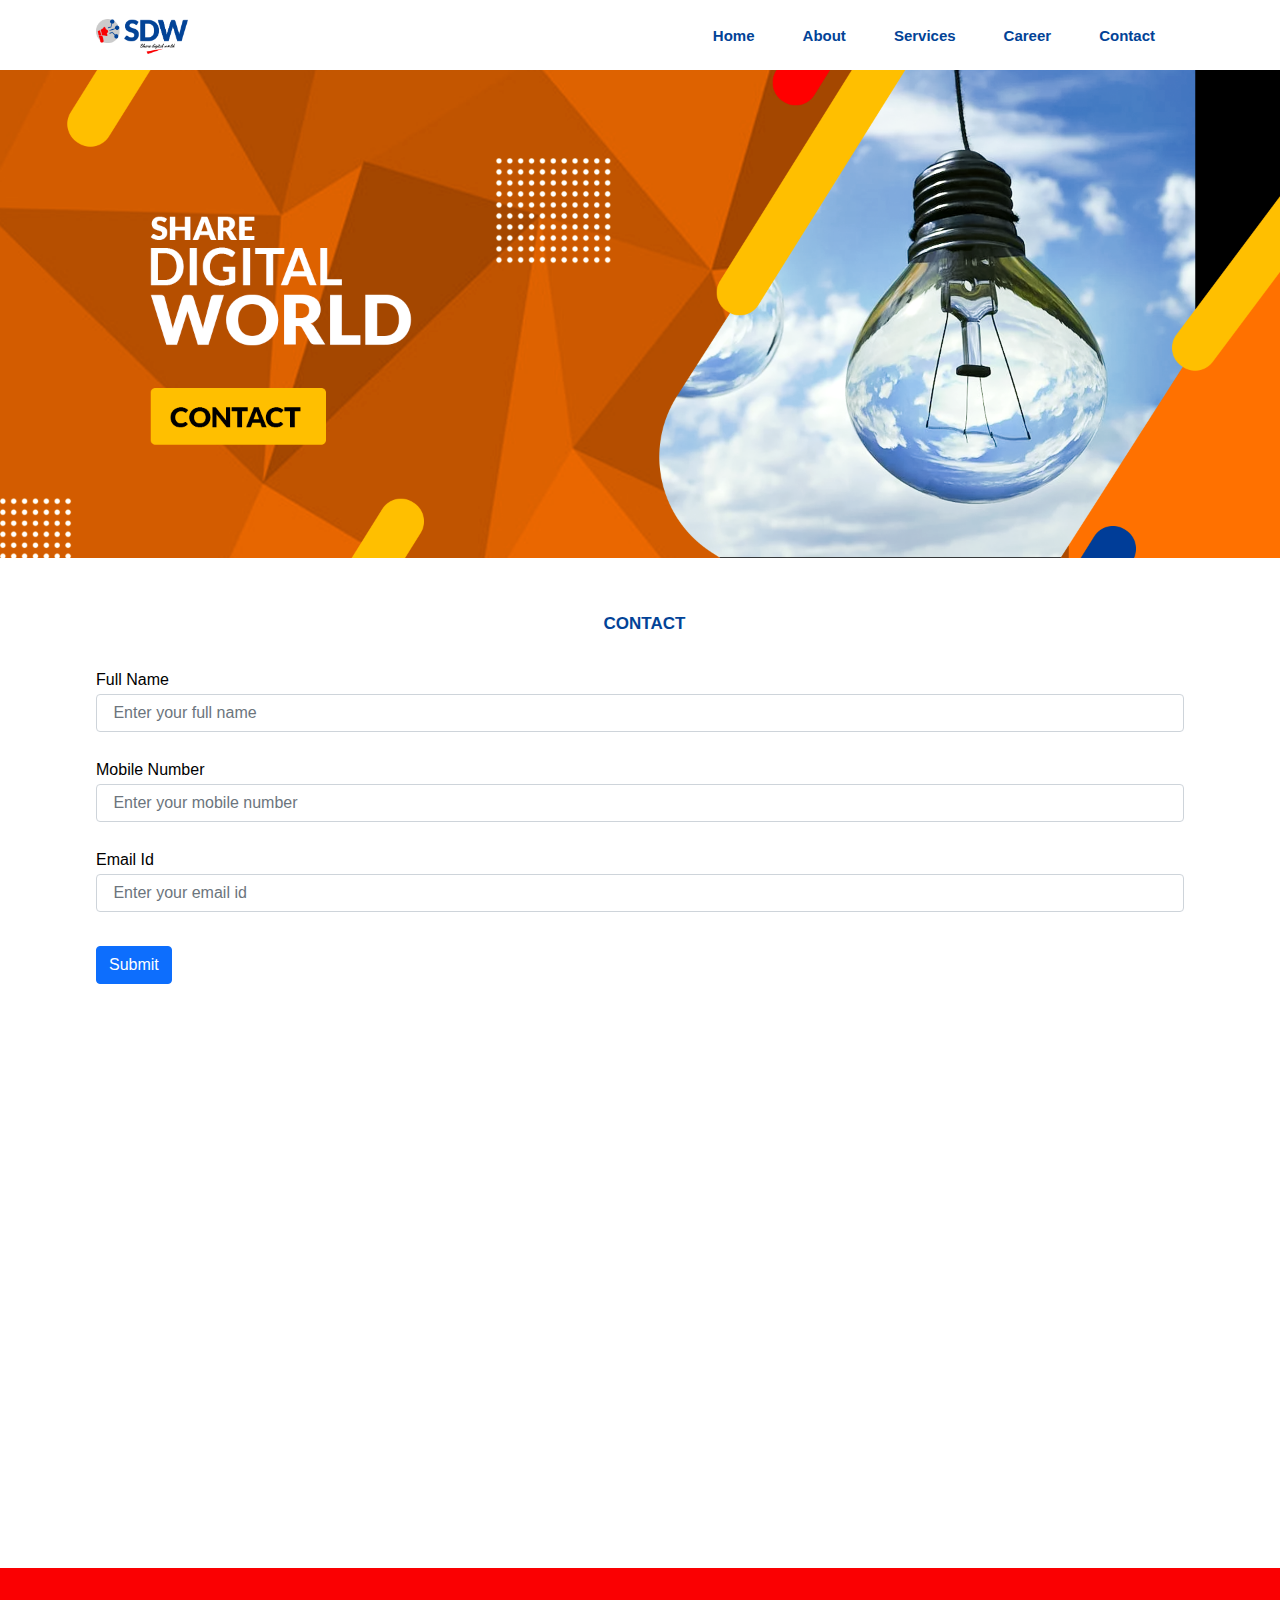
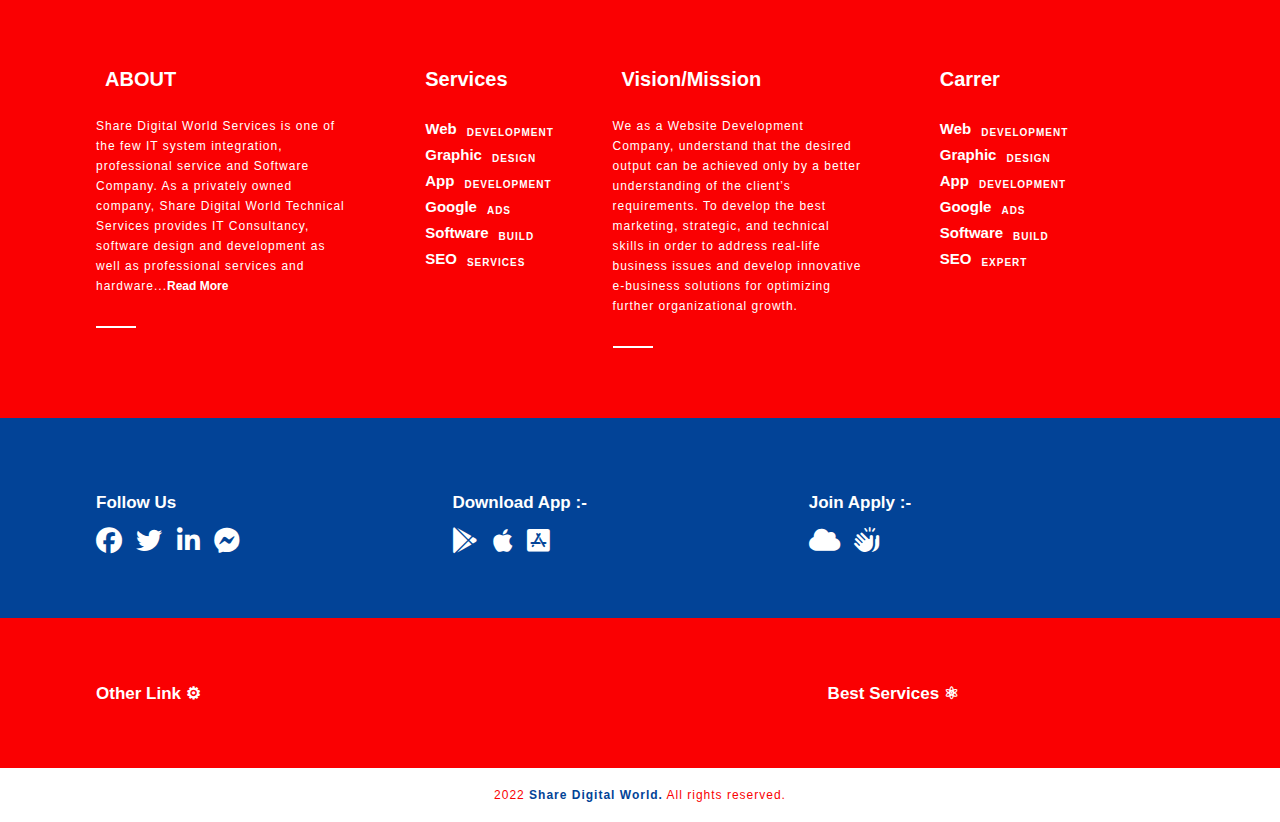
<file: contact.html>
<!DOCTYPE html>
<html lang="en">

<head>
    <meta charset="UTF-8">
    <meta http-equiv="X-UA-Compatible" content="IE=edge">
    <meta name="viewport" content="width=device-width, initial-scale=1.0">
    <meta name="theme-color" content="#024397">
    <!-- <<< === FAVICON / TITLE === >>> -->
    <link rel="apple-touch-icon" sizes="180x180" href="FAVICON/apple-touch-icon.png">
    <link rel="icon" type="image/png" sizes="32x32" href="FAVICON/favicon-32x32.png">
    <link rel="icon" type="image/png" sizes="16x16" href="FAVICON/favicon-16x16.png">
    <link rel="manifest" href="FAVICON/site.webmanifest">
    <link rel="mask-icon" href="FAVICON/safari-pinned-tab.svg" color="#fa0002">
    <meta name="msapplication-TileColor" content="#da532c">
    <meta name="theme-color" content="#ffffff">
    <link rel="shortcut icon" href="FAVICON/favicon.ico" type="image/x-icon">
    <title>Share Digital World / Contact :-</title>
    <!-- <<< === CSS FILE IMPORT === >>> -->
    <link rel="stylesheet" href="CSS/style.css">
    <!-- <<< === RESPONSIVE CSS FILE IMPORT === >>> -->
    <link rel="stylesheet" href="RESPONSIVE CSS/mobile_426px.css">
    <link rel="stylesheet" href="RESPONSIVE CSS/laptop_1025px.css">
    <link rel="stylesheet" href="RESPONSIVE CSS/tablet_769px.css">
    <!-- <<< === FLATICON CDN IMPORT === >>> -->
    <link rel='stylesheet'
        href='https://cdn-uicons.flaticon.com/uicons-regular-straight/css/uicons-regular-straight.css'>
    <!-- <<< === FONT AWESOME CDN IMPORT === >>> -->
    <link rel="stylesheet" href="https://cdnjs.cloudflare.com/ajax/libs/font-awesome/6.2.0/css/all.min.css">
    <!-- <<< === BOOTSTRAP CSS FILE IMPORT === >>> -->
    <link rel="stylesheet" href="BOOTSTRAP/css/bootstrap.css">
    <link rel="stylesheet" href="BOOTSTRAP/css/form.css">
    <!-- <<< === JQUERY FILE IMPORT === >>> -->
    <script src="JQUERY/jquery.js"></script>
</head>

<body>
    <!-- === == Header == === -->
    <header>
        <div class="header_hide">
            <div class="header_full_width">
                <div class="header_fix_width">
                    <div class="header_content">
                        <div class="header_logo">
                            <a href="index.html">
                                <picture>
                                    <img src="IMAGES/LOGO/share_digital_world_logo.png" alt="Shrae Digital World"
                                        class="brand_name">
                                </picture>
                            </a>
                        </div>
                        <nav>
                            <ul class="navbar_list">
                                <li><i class="fi fi-rs-home"
                                        style="color: #fa0002; position: relative; top: 1.5px; left: 10px;"></i><a
                                        href="index.html">Home</a></li>
                                <li><i class="fi fi-rs-calendar"
                                        style="color: #fa0002; position: relative; top: 1.5px; left: 10px;"></i><a
                                        href="about.html">About</a></li>
                                <li><i class="fi fi-rs-settings-sliders"
                                        style="color: #fa0002;position: relative; top: 1.5px; left: 10px;"></i><a
                                        href="services.html">Services</a><i class="fi fi-rs-angle-small-right"
                                        style="color: #8e8d8d;position: relative; top: 3.5px; left: -15px;"></i>
                                    <ul class="drop_down">
                                        <li><i class="fi fi-rs-apps"
                                                style="color: #fa0002; position: relative; top: 1.5px; left: 10px;"></i><a
                                                href="services.html">Web<span
                                                    class="light_text">development</span><button
                                                    class="best_text">Best</button></a></li>
                                        <li><i class="fi fi-rs-palette"
                                                style="color: #fa0002; position: relative; top: 1.5px; left: 10px;"></i><a
                                                href="services.html">Graphic<span
                                                    class="light_text">design</span><button
                                                    class="best_text">Best</button></a></li>
                                        <li><i class="fi fi-rs-resources"
                                                style="color: #fa0002; position: relative; top: 1.5px; left: 10px;"></i><a
                                                href="services.html">App<span
                                                    class="light_text">development</span><button
                                                    class="best_text">Best</button></a></li>
                                        <li><i class="fi fi-rs-megaphone"
                                                style="color: #fa0002; position: relative; top: 1.5px; left: 10px;"></i><a
                                                href="services.html">Google<span class="light_text">Ads</span><button
                                                    class="best_text">Best</button></a></li>
                                        <li><i class="fi fi-rs-layer-minus"
                                                style="color: #fa0002; position: relative; top: 1.5px; left: 10px;"></i><a
                                                href="services.html">Software<span
                                                    class="light_text">Build</span><button
                                                    class="best_text">Best</button></a></li>
                                        <li><i class="fi fi-rs-browser"
                                                style="color: #fa0002; position: relative; top: 1.5px; left: 10px;"></i><a
                                                href="services.html">SEO<span class="light_text">Services</span><button
                                                    class="best_text">Best</button></a></li>
                                    </ul>
                                </li>
                                <li><i class="fi fi-rs-users-alt"
                                        style="color: #fa0002; position: relative; top: 1.5px; left: 10px;"></i><a
                                        href="carrer.html">Career</a></li>
                                <li><i class="fi fi-rs-document"
                                        style="color: #fa0002; position: relative; top: 1.5px; left: 10px;"></i><a
                                        href="contact.html">Contact</a></li>
                            </ul>
                        </nav>
                    </div>
                </div>
            </div>
        </div>
        <div class="mobile_header_hide">
            <div class="mobile_header_full_width">
                <div class="mobile_header_fix_width">
                    <div class="mobile_header_content">
                        <div class="mobile_header_logo">
                            <a href="index.html">
                                <picture>
                                    <img src="IMAGES/LOGO/share_digital_world_logo.png" alt="Share Digital World"
                                        class="m0bile_header_logo_brand_name">
                                </picture>
                            </a>
                        </div>
                        <div class="mobile_humburger_menu" onclick="humburgerClick()">
                            <i class="fa-sharp fa-solid fa-bars"></i>
                        </div>
                    </div>
                    <nav>
                        <div class="mob_navbar_bg" id="navTab">
                            <ul class="mobile_navlist" id="navTwo">
                                <picture>
                                    <img src="IMAGES/LOGO/share_digital_world_logo.png" alt="Share World Logo"
                                        style="width: 85px; position: absolute; top: 17px; left: 21px; overflow: hidden;">
                                </picture>
                                <div class="border_nav_v"
                                    style="width: 25px; height: 2px; background-color: #fa0002; position: relative; top: 69px; left: 31px; ">
                                </div>
                                <span>
                                    <i class="fa-solid fa-xmark" onclick="hideNav()"></i>
                                </span>
                                <li><a href="index.html"><i class="fi fi-rs-home" style="color: #fa0002; position: relative; top: 1.5px; left: 0px; 
                                margin-right: 9px;"></i>Home</a></li>
                                <li><a href="about.html"><i class="fi fi-rs-calendar" style="color: #fa0002; position: relative; top: 1.5px; left: 0px; 
                                margin-right: 9px;"></i>About</a></li>
                                <li><a href="services.html"><i class="fi fi-rs-settings-sliders" style="color: #fa0002; position: relative; top: 1.5px; left: 0px; 
                                margin-right: 9px;"></i>Services<i class="fi fi-rs-angle-small-right"
                                            style="color: #8e8d8d;position: relative; top: 3.5px; left: 3px;"></i></a>
                                </li>
                                <li><a href="carrer.html"><i class="fi fi-rs-users-alt" style="color: #fa0002; position: relative; top: 1.5px; left: 0px; 
                                margin-right: 9px;"></i>Career</a></li>
                                <li><a href="contact.html"><i class="fi fi-rs-document" style="color: #fa0002; position: relative; top: 1.5px; left: 0px; 
                                margin-right: 9px;"></i>Contact</a></li>
                            </ul>
                        </div>
                    </nav>
                </div>
            </div>
        </div>
    </header>
    <!-- === == Header End == === -->



    <!-- === == Slider == === -->
    <div class="slider_hide">
        <div class="fute-container">
            <picture>
                <img src="IMAGES/SLIDER BANNER/contact.png" alt="img" style="width: 100%;">
            </picture>
        </div>
    </div>
    <div class="slider_mobile_hide">
        <div class="fute-container">
            <picture>
                <img src="IMAGES/SLIDER BANNER/contact-mob.png" alt="img" style="width: 100%;">
            </picture>
        </div>
    </div>
    <!-- === == Slider End == === -->

    <!-- === == Our Form == === -->
    <main>

        <!-- Contact Starting -->
        <div class="contact-full-width">
            <h1
                style="padding: 2px; color: #024397; text-align: center; font-size: 17px; font-weight: 700; text-transform: uppercase; margin-top: 20px;">
                <i class="fi fi-rs-document" style="color: #fa0002; position: relative; top: 1.5px; left: 0px; 
                        margin-right: 9px;"></i>Contact
            </h1>
            <div class="contact-fix-width">
                <div class="contact-content" style="margin-top: 40px;">
                    <form action="#"">
                    <div class=" mb-3">
                        <label class="form-label" style="position: relative; bottom: 5px;">Full Name</label>
                        <input type="text" id="fName" class="form-control"" placeholder=" Enter your full name"
                            required>
                        <span id="fnameError" style="color: red; font-style: italic; padding: 2px;"></span>
                </div>
                <div class="mb-3">
                    <label class="form-label" style="position: relative; bottom: 5px;">Mobile Number</label>
                    <input type="number" id="mobileNo" class="form-control" placeholder=" Enter your mobile number"
                        required>
                    <span id="mnoError" style="color: red; font-style: italic; padding: 2px;"></span>
                </div>
                <div class="mb-3">
                    <label class="form-label" style="position: relative; bottom: 5px;">Email Id</label>
                    <input type="email" id="emailId" class="form-control"" placeholder=" Enter your email id" required>
                    <span id="emailError" style="color: red; font-style: italic; padding: 2px;"></span>
                </div>
                <input type="submit" class="btn btn-primary">
                </form>
            </div>
        </div>
        </div>
        <!-- Contact End -->
    </main>
    <!-- === == Our Form End == === -->


    <iframe
        src="https://www.google.com/maps/embed?pb=!1m18!1m12!1m3!1d224568.15030524903!2d76.9897491!3d28.42295755!2m3!1f0!2f0!3f0!3m2!1i1024!2i768!4f13.1!3m3!1m2!1s0x390d19d582e38859%3A0x2cf5fe8e5c64b1e!2sGurugram%2C%20Haryana!5e0!3m2!1sen!2sin!4v1664541655263!5m2!1sen!2sin"
        width="100%" height="450" style="border:0; margin-top: 50px;" allowfullscreen="" loading="lazy"
        referrerpolicy="no-referrer-when-downgrade"></iframe>


    <!-- === == Footer == === -->
    <footer>
        <div class="footer_hide">
            <div class="footer_full_width">
                <div class="footer_fix_width">
                    <div class="footer_content">
                        <div class="footer_about_box">
                            <span class="footer_about_p">
                                <h1><i class="fi fi-rs-calendar" style="color: #ffffff; position: relative; top: 1.5px; left: 0px; 
                                    margin-right: 9px;"></i>ABOUT</h1>
                                <p>
                                    Share Digital World Services is one of the few IT system integration,
                                    professional
                                    service and Software Company. As a
                                    privately owned company, Share Digital World Technical Services provides IT
                                    Consultancy, software design and development as
                                    well as professional services and hardware...<a href="about.html"
                                        style="color:white; text-decoration: none;font-weight: 700; letter-spacing: 0px;">Read
                                        More</a>
                                </p>
                                <div class="border_nav_v"
                                    style="width: 40px; height: 1.5px; background-color: #ffffff; position: relative; top: 30px!important; left: 0px; ">
                                </div>
                            </span>
                        </div>
                        <div class="footer_services_box">
                            <span class="footer_about_p">
                                <h1><i class="fi fi-rs-settings-sliders" style="color: #ffffff; position: relative; top: 1.5px; left: 0px; 
                                    margin-right: 9px;"></i>Services</h1>
                                <p>
                                <ul class="footer_service_text">
                                    <li><i class="fi fi-rs-apps"
                                            style="color: #ffffff; position: relative; top: 1.5px; left: 10px;"></i><a
                                            href="services.html">Web<span class="light_text">development</span></a></li>
                                    <li><i class="fi fi-rs-palette"
                                            style="color: #ffffff; position: relative; top: 1.5px; left: 10px;"></i><a
                                            href="services.html">Graphic<span class="light_text">design</span></a></li>
                                    <li><i class="fi fi-rs-resources"
                                            style="color: #ffffff; position: relative; top: 1.5px; left: 10px;"></i><a
                                            href="services.html">App<span class="light_text">development</span></a></li>
                                    <li><i class="fi fi-rs-megaphone"
                                            style="color: #ffffff; position: relative; top: 1.5px; left: 10px;"></i><a
                                            href="services.html">Google<span class="light_text">Ads</span></a></li>
                                    <li><i class="fi fi-rs-layer-minus"
                                            style="color: #ffffff; position: relative; top: 1.5px; left: 10px;"></i><a
                                            href="services.html">Software<span class="light_text">Build</span></a></li>
                                    <li><i class="fi fi-rs-browser"
                                            style="color: #ffffff; position: relative; top: 1.5px; left: 10px;"></i><a
                                            href="services.html">SEO<span class="light_text">Services</span></a></li>
                                </ul>
                                </p>
                            </span>
                        </div>
                        <div class="footer_Location_box">
                            <span class="footer_about_p">
                                <h1><i class="fi fi-rs-apps" style="color: #ffffff; position: relative; top: 1.5px; left: 0px; 
                                    margin-right: 9px;"></i>Vision/Mission</h1>
                                <p>
                                    We as a Website Development Company, understand that the desired output can be
                                    achieved only by a better understanding of the client’s requirements. To develop
                                    the
                                    best marketing, strategic, and technical skills in order to address real-life
                                    business issues and develop innovative e-business solutions for optimizing
                                    further
                                    organizational growth.
                                </p>
                                <div class="border_nav_v"
                                    style="width: 40px; height: 1.5px; background-color: #ffffff; position: relative; top: 30px!important; left: 0px; ">
                                </div>
                            </span>
                        </div>
                        <div class="footer_bestvalue_box">
                            <span class="footer_about_p">
                                <h1><i class="fi fi-rs-document" style="color: #ffffff; position: relative; top: 1.5px; left: 0px; 
                                                                margin-right: 9px;"></i>Carrer</h1>
                                <p>
                                <ul class="footer_service_text">
                                    <li><i class="fi fi-rs-apps"
                                            style="color: #ffffff; position: relative; top: 1.5px; left: 10px;"></i><a
                                            href="carrer.html">Web<span class="light_text">development</span></a></li>
                                    <li><i class="fi fi-rs-palette"
                                            style="color: #ffffff; position: relative; top: 1.5px; left: 10px;"></i><a
                                            href="carrer.html">Graphic<span class="light_text">design</span></a></li>
                                    <li><i class="fi fi-rs-resources"
                                            style="color: #ffffff; position: relative; top: 1.5px; left: 10px;"></i><a
                                            href="carrer.html">App<span class="light_text">development</span></a></li>
                                    <li><i class="fi fi-rs-megaphone"
                                            style="color: #ffffff; position: relative; top: 1.5px; left: 10px;"></i><a
                                            href="carrer.html">Google<span class="light_text">Ads</span></a></li>
                                    <li><i class="fi fi-rs-layer-minus"
                                            style="color: #ffffff; position: relative; top: 1.5px; left: 10px;"></i><a
                                            href="carrer.html">Software<span class="light_text">Build</span></a></li>
                                    <li><i class="fi fi-rs-browser"
                                            style="color: #ffffff; position: relative; top: 1.5px; left: 10px;"></i><a
                                            href="carrer.html">SEO<span class="light_text">Expert</span></a></li>
                                </ul>
                                </p>
                            </span>
                        </div>
                    </div>
                </div>
            </div>
            <div class="footer_bluebox_full_width">
                <div class="footer_bluebox_fix_width">
                    <div class="footer_bluebox_content">
                        <div class="footer_bluebox_icon">
                            <span class="follow_box_footer">
                                <h1>Follow Us</h1>
                                <span class="media_icon">
                                    <i class="fa-brands fa-facebook"></i>
                                    <i class="fa-brands fa-twitter"></i>
                                    <i class="fa-brands fa-linkedin-in"></i>
                                    <i class="fa-brands fa-facebook-messenger"></i>
                                </span>
                            </span>
                        </div>
                        <div class="footer_bluebox_icon">
                            <span class="follow_box_footer">
                                <h1>Download App :-</h1>
                                <span class="media_icon">
                                    <i class="fa-brands fa-google-play"></i>
                                    <i class="fa-brands fa-apple"></i>
                                    <i class="fa-brands fa-app-store-ios"></i>
                                </span>
                            </span>
                        </div>
                        <div class="footer_bluebox_icon">
                            <span class="follow_box_footer">
                                <h1>Join Apply :-</h1>
                                <span class="media_icon">
                                    <i class="fa-solid fa-cloud"></i>
                                    <i class="fa-solid fa-hands-clapping"></i>
                                </span>
                            </span>
                        </div>
                    </div>
                </div>
            </div>
            <div class="footer_redbox_full_width">
                <div class="footer_redbox_fix_width">
                    <div class="footer_redbox_content">
                        <div class="footer_otherlink">
                            <span class="other_link_box">
                                <h1>Other Link &#9881;</h1>
                            </span>
                        </div>
                        <div class="footer_otherlink">
                            <span class="other_link_box">
                                <h1>Best Services &#9883;</h1>
                            </span>
                        </div>
                    </div>
                </div>
            </div>
            <div class="footer_whitebox_full_width">
                <div class="footer_whitebox_fix_width">
                    <span style="text-align: center; align-items: center;">
                        <p
                            style="padding: 20px; font-weight: 400; font-size: 12px; letter-spacing: 1px; color: #fa0002;">
                            2022 <b style="color: #024397;">Share Digital World.</b> All rights reserved.</p>
                    </span>
                </div>
            </div>
        </div>
        <div class="mobile_footer_hide">
            <div class="mob_footer_full_width">
                <div class="mob_footer_fix_width">
                    <div class="mob_footer_contant">
                        <span class="mob_fnav_box_one">
                            <button class="mob_about_btn"><i class="fi fi-rs-calendar" style="color: #ffffff; position: relative; top: 1.5px; left: -15px; 
                                    margin-right: 0px;"></i>About</button>
                            <div class="mobile_footer_pragrap">
                                <p class="text_area_mob">Share Digital World Services is one of the few IT system
                                    integration, professional
                                    service and Software Company. As a privately owned company, Share Digital World
                                    Technical Services provides IT Consultancy, software design and development as
                                    well
                                    as professional services and hardware...Read More
                                </p>
                            </div>
                        </span>
                        <span class="mob_fnav_box_one">
                            <button class="mob_about_btn"><i class="fi fi-rs-settings-sliders" style="color: #ffffff; position: relative; top: 1.5px; left: -15px; 
                                margin-right: 0px;"></i>Services</button>
                            <div class="mobile_footer_pragrap">
                                <p class="text_area_mob">
                                    <a href="#" style="color: white; text-decoration: none;">Web Development /</a>
                                    <a href="#" style="color: white; text-decoration: none;">App Development /</a>
                                    <a href="#" style="color: white; text-decoration: none;">Software Development
                                        /</a>
                                    <a href="#" style="color: white; text-decoration: none;">Graphic Design /</a>
                                    <a href="#" style="color: white; text-decoration: none;">SEO Services</a>
                                </p>
                            </div>
                        </span>
                        <span class="mob_fnav_box_one">
                            <button class="mob_about_btn"><i class="fi fi-rs-apps" style="color: #ffffff; position: relative; top: 1.5px; left: -15px; 
                            margin-right: 0px;"></i>Vision/Mission</button>
                            <div class="mobile_footer_pragrap">
                                <p class="text_area_mob">We as a Website Development Company, understand that the
                                    desired output can be
                                    achieved only by a better understanding of the client’s requirements. To develop
                                    the
                                    best marketing, strategic, and technical skills in order to address real-life
                                    business issues and develop innovative e-business solutions for optimizing
                                    further
                                    organizational growth.
                                </p>
                            </div>
                        </span>
                        <span class="mob_fnav_box_one">
                            <button class="mob_about_btn"><i class="fi fi-rs-document" style="color: #ffffff; position: relative; top: 1.5px; left: -15px; 
                        margin-right: 0px;"></i>Carrer</button>
                            <div class="mobile_footer_pragrap">
                                <p class="text_area_mob">
                                    <a href="carrer.html" style="color: white; text-decoration: none;">Web Developer
                                        /</a>
                                    <a href="carrer.html" style="color: white; text-decoration: none;">App Developer
                                        /</a>
                                    <a href="carrer.html" style="color: white; text-decoration: none;">Software
                                        Developer
                                        /</a>
                                    <a href="carrer.html" style="color: white; text-decoration: none;">Graphic Designer
                                        /</a>
                                    <a href="carrer.html" style="color: white; text-decoration: none;">SEO Expert</a>
                                </p>
                            </div>
                        </span>
                    </div>
                </div>
            </div>
            <div class="blue_mobile_box" style="align-items: center; text-align: center;">
                <h1 style="font-weight: 900; font-size: 15px; color: #ffffff; padding: 18px;">Follow Us</h1>
                <span class="media_icon" style="text-align: center; align-items: center;">
                    <i class="fa-brands fa-facebook"></i>
                    <i class="fa-brands fa-twitter"></i>
                    <i class="fa-brands fa-linkedin-in"></i>
                    <i class="fa-brands fa-facebook-messenger"></i>
                </span>
            </div>
            <div class="mobile_whit_box" style="align-items: center; text-align: center;">
                <p style="padding: 20px; font-weight: 400; font-size: 11px; letter-spacing: 1px; color: #fa0002;">
                    2022 <b style="color: #024397;">Share Digital World.</b> All rights reserved.</p>
            </div>
        </div>
    </footer>
    <!-- === == Footer End == === -->

    <!-- <<< === JAVASCRIPT FILE IMPORT === >>> -->
    <script src="JAVASCRIPT/myScript.js"></script>

    <!-- <<< === BOOTSTRAP JAVASCRIPT FILE IMPORT === >>> -->
    <script src="BOOTSTRAP/js/bootstrap.js"></script>

</body>

</html>
</file>
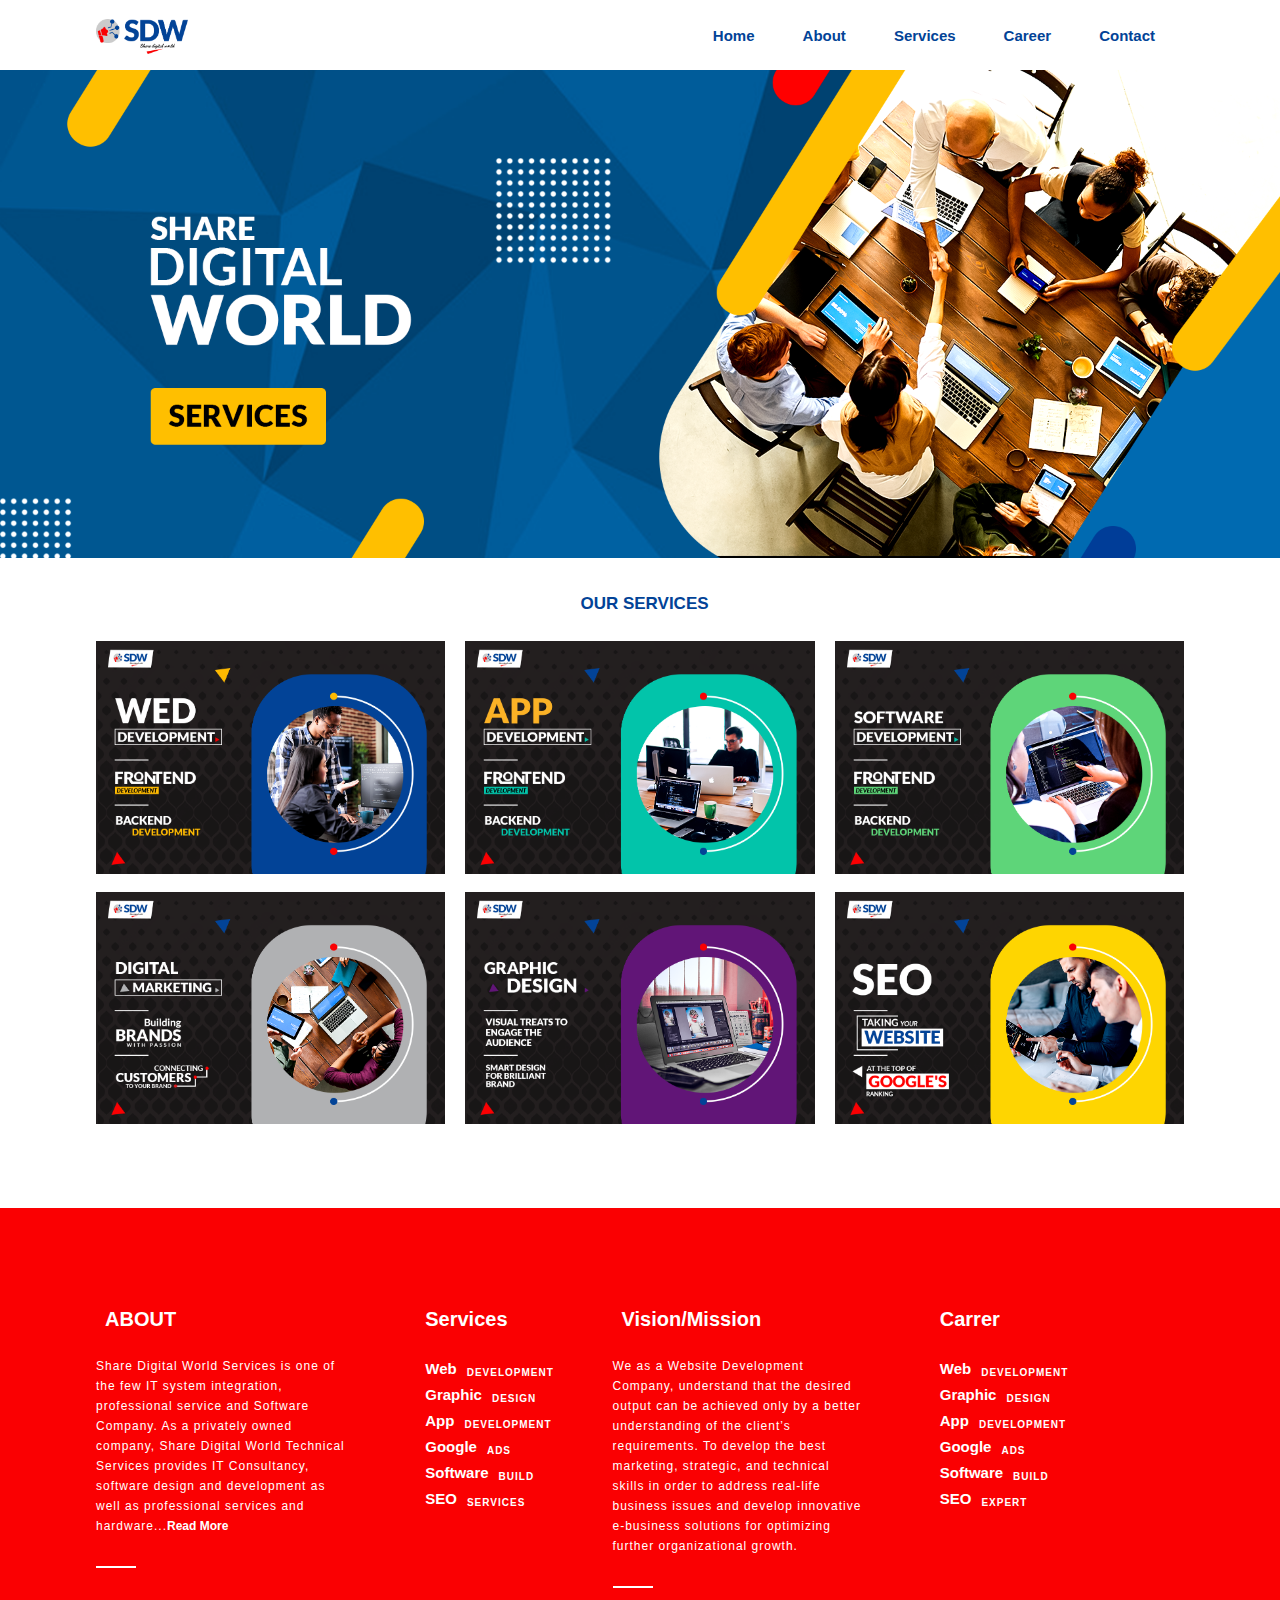
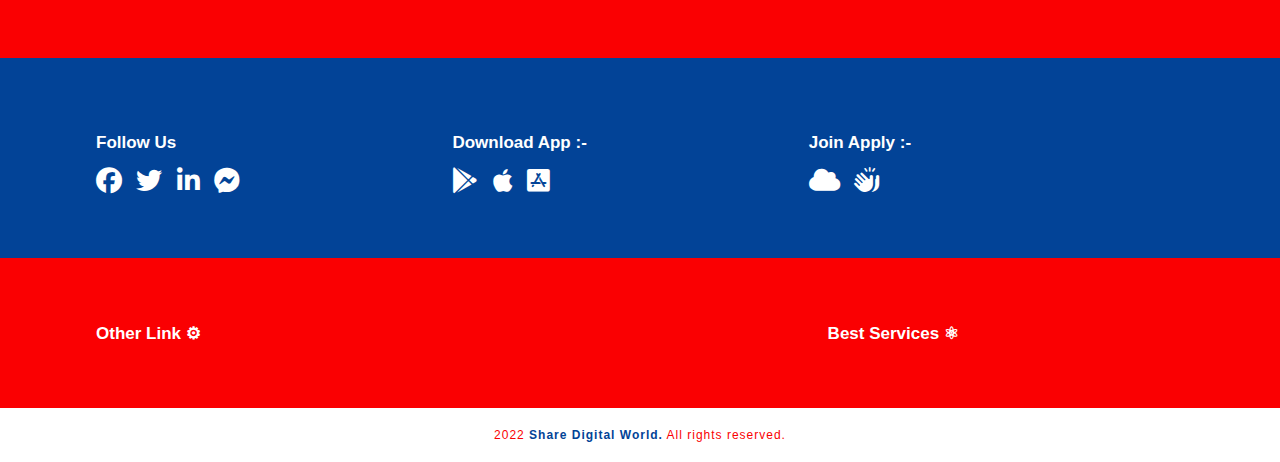
<file: services.html>
<!DOCTYPE html>
<html lang="en">

<head>
    <meta charset="UTF-8">
    <meta http-equiv="X-UA-Compatible" content="IE=edge">
    <meta name="viewport" content="width=device-width, initial-scale=1.0">
    <meta name="theme-color" content="#024397">
    <!-- <<< === FAVICON / TITLE === >>> -->
    <link rel="apple-touch-icon" sizes="180x180" href="FAVICON/apple-touch-icon.png">
    <link rel="icon" type="image/png" sizes="32x32" href="FAVICON/favicon-32x32.png">
    <link rel="icon" type="image/png" sizes="16x16" href="FAVICON/favicon-16x16.png">
    <link rel="manifest" href="FAVICON/site.webmanifest">
    <link rel="mask-icon" href="FAVICON/safari-pinned-tab.svg" color="#fa0002">
    <meta name="msapplication-TileColor" content="#da532c">
    <meta name="theme-color" content="#ffffff">
    <link rel="shortcut icon" href="FAVICON/favicon.ico" type="image/x-icon">
    <title>Share Digital World / Services :-</title>
    <!-- <<< === CSS FILE IMPORT === >>> -->
    <link rel="stylesheet" href="CSS/style.css">
    <!-- <<< === RESPONSIVE CSS FILE IMPORT === >>> -->
    <link rel="stylesheet" href="RESPONSIVE CSS/mobile_426px.css">
    <link rel="stylesheet" href="RESPONSIVE CSS/laptop_1025px.css">
    <link rel="stylesheet" href="RESPONSIVE CSS/tablet_769px.css">
    <!-- <<< === FLATICON CDN IMPORT === >>> -->
    <link rel='stylesheet'
        href='https://cdn-uicons.flaticon.com/uicons-regular-straight/css/uicons-regular-straight.css'>
    <!-- <<< === FONT AWESOME CDN IMPORT === >>> -->
    <link rel="stylesheet" href="https://cdnjs.cloudflare.com/ajax/libs/font-awesome/6.2.0/css/all.min.css">
    <!-- <<< === BOOTSTRAP CSS FILE IMPORT === >>> -->
    <link rel="stylesheet" href="BOOTSTRAP/css/bootstrap.css">
    <!-- <<< === JQUERY FILE IMPORT === >>> -->
    <script src="JQUERY/jquery.js"></script>
</head>

<body>
    <!-- === == Header == === -->
    <header>
        <div class="header_hide">
            <div class="header_full_width">
                <div class="header_fix_width">
                    <div class="header_content">
                        <div class="header_logo">
                            <a href="index.html">
                                <picture>
                                    <img src="IMAGES/LOGO/share_digital_world_logo.png" alt="Shrae Digital World"
                                        class="brand_name">
                                </picture>
                            </a>
                        </div>
                        <nav>
                            <ul class="navbar_list">
                                <li><i class="fi fi-rs-home"
                                        style="color: #fa0002; position: relative; top: 1.5px; left: 10px;"></i><a
                                        href="index.html">Home</a></li>
                                <li><i class="fi fi-rs-calendar"
                                        style="color: #fa0002; position: relative; top: 1.5px; left: 10px;"></i><a
                                        href="about.html">About</a></li>
                                <li><i class="fi fi-rs-settings-sliders"
                                        style="color: #fa0002;position: relative; top: 1.5px; left: 10px;"></i><a
                                        href="services.html">Services</a><i class="fi fi-rs-angle-small-right"
                                        style="color: #8e8d8d;position: relative; top: 3.5px; left: -15px;"></i>
                                    <ul class="drop_down">
                                        <li><i class="fi fi-rs-apps"
                                                style="color: #fa0002; position: relative; top: 1.5px; left: 10px;"></i><a
                                                href="services.html">Web<span class="light_text">development</span><button
                                                    class="best_text">Best</button></a></li>
                                        <li><i class="fi fi-rs-palette"
                                                style="color: #fa0002; position: relative; top: 1.5px; left: 10px;"></i><a
                                                href="services.html">Graphic<span class="light_text">design</span><button
                                                    class="best_text">Best</button></a></li>
                                        <li><i class="fi fi-rs-resources"
                                                style="color: #fa0002; position: relative; top: 1.5px; left: 10px;"></i><a
                                                href="services.html">App<span class="light_text">development</span><button
                                                    class="best_text">Best</button></a></li>
                                        <li><i class="fi fi-rs-megaphone"
                                                style="color: #fa0002; position: relative; top: 1.5px; left: 10px;"></i><a
                                                href="services.html">Google<span class="light_text">Ads</span><button
                                                    class="best_text">Best</button></a></li>
                                        <li><i class="fi fi-rs-layer-minus"
                                                style="color: #fa0002; position: relative; top: 1.5px; left: 10px;"></i><a
                                                href="services.html">Software<span class="light_text">Build</span><button
                                                    class="best_text">Best</button></a></li>
                                        <li><i class="fi fi-rs-browser"
                                                style="color: #fa0002; position: relative; top: 1.5px; left: 10px;"></i><a
                                                href="services.html">SEO<span class="light_text">Services</span><button
                                                    class="best_text">Best</button></a></li>
                                    </ul>
                                </li>
                                <li><i class="fi fi-rs-users-alt"
                                        style="color: #fa0002; position: relative; top: 1.5px; left: 10px;"></i><a
                                        href="carrer.html">Career</a></li>
                                <li><i class="fi fi-rs-document"
                                        style="color: #fa0002; position: relative; top: 1.5px; left: 10px;"></i><a
                                        href="contact.html">Contact</a></li>
                            </ul>
                        </nav>
                    </div>
                </div>
            </div>
        </div>
        <div class="mobile_header_hide">
            <div class="mobile_header_full_width">
                <div class="mobile_header_fix_width">
                    <div class="mobile_header_content">
                        <div class="mobile_header_logo">
                            <a href="index.html">
                                <picture>
                                    <img src="IMAGES/LOGO/share_digital_world_logo.png" alt="Share Digital World"
                                        class="m0bile_header_logo_brand_name">
                                </picture>
                            </a>
                        </div>
                        <div class="mobile_humburger_menu" onclick="humburgerClick()">
                            <i class="fa-sharp fa-solid fa-bars"></i>
                        </div>
                    </div>
                    <nav>
                        <div class="mob_navbar_bg" id="navTab">
                            <ul class="mobile_navlist" id="navTwo">
                                <picture>
                                    <img src="IMAGES/LOGO/share_digital_world_logo.png" alt="Share World Logo"
                                        style="width: 85px; position: absolute; top: 17px; left: 21px; overflow: hidden;">
                                </picture>
                                <div class="border_nav_v"
                                    style="width: 25px; height: 2px; background-color: #fa0002; position: relative; top: 69px; left: 31px; ">
                                </div>
                                <span>
                                    <i class="fa-solid fa-xmark" onclick="hideNav()"></i>
                                </span>
                                <li><a href="index.html"><i class="fi fi-rs-home" style="color: #fa0002; position: relative; top: 1.5px; left: 0px; 
                                margin-right: 9px;"></i>Home</a></li>
                                <li><a href="about.html"><i class="fi fi-rs-calendar" style="color: #fa0002; position: relative; top: 1.5px; left: 0px; 
                                margin-right: 9px;"></i>About</a></li>
                                <li><a href="services.html"><i class="fi fi-rs-settings-sliders" style="color: #fa0002; position: relative; top: 1.5px; left: 0px; 
                                margin-right: 9px;"></i>Services<i class="fi fi-rs-angle-small-right"
                                            style="color: #8e8d8d;position: relative; top: 3.5px; left: 3px;"></i></a>
                                </li>
                                <li><a href="carrer.html"><i class="fi fi-rs-users-alt" style="color: #fa0002; position: relative; top: 1.5px; left: 0px; 
                                margin-right: 9px;"></i>Career</a></li>
                                <li><a href="contact.html"><i class="fi fi-rs-document" style="color: #fa0002; position: relative; top: 1.5px; left: 0px; 
                                margin-right: 9px;"></i>Contact</a></li>
                            </ul>
                        </div>
                    </nav>
                </div>
            </div>
        </div>
    </header>
    <!-- === == Header End == === -->



    <!-- === == Slider == === -->
    <div class="slider_hide">
        <div class="fute-container">
            <picture>
                <img src="IMAGES/SLIDER BANNER/services.png" alt="img" style="width: 100%;">
            </picture>
        </div>
    </div>
    <div class="slider_mobile_hide">
        <div class="fute-container">
            <picture>
                <img src="IMAGES/SLIDER BANNER/services-mob.png" alt="img" style="width:100%;">
            </picture>
        </div>
    </div>
    <!-- === == Slider End == === -->

    <!-- === == Our Services == === -->
    <main>
        <div class="services_full_width">
            <h1
                style="padding: 2px; color: #024397; text-align: center; font-size: 17px; font-weight: 700; text-transform: uppercase;">
                <i class="fi fi-rs-settings-sliders" style="color: #fa0002; position: relative; top: 1.5px; left: 0px; 
                margin-right: 9px;"></i>OUR SERVICES</h1>
            <div class="services_fix_width">
                <div class="services_content">
                    <div class="ser_web_bd ser_margin">
                        <img src="IMAGES/SLIDER BANNER/service_web_development.png" alt="Web devlpop"
                            style="width: 100%;">
                    </div>
                    <div class="ser_web_bd ser_margin">
                        <img src="IMAGES/SLIDER BANNER/service-app-development.png" alt="app devlpop"
                            style="width: 100%;">
                    </div>
                    <div class="ser_web_bd">
                        <img src="IMAGES/SLIDER BANNER/service-software-development.png" alt="software devlpop"
                            style="width: 100%;">
                    </div>
                </div>
                <div class="services_content" style="margin-top: -11px;">
                    <div class="ser_web_bd ser_margin">
                        <img src="IMAGES/SLIDER BANNER/service-digital-marketing.png" alt="digital marketing"
                            style="width: 100%;">
                    </div>
                    <div class="ser_web_bd ser_margin">
                        <img src="IMAGES/SLIDER BANNER/service-graphic-design.png" alt="graphic design"
                            style="width: 100%;">
                    </div>
                    <div class="ser_web_bd">
                        <img src="IMAGES/SLIDER BANNER/service-seo.png" alt="seo" style="width: 100%;">
                    </div>
                </div>
            </div>
        </div>
    </main>
    <!-- === == Our Services End == === -->


    <!-- === == Footer == === -->
    <footer>
        <div class="footer_hide">
            <div class="footer_full_width">
                <div class="footer_fix_width">
                    <div class="footer_content">
                        <div class="footer_about_box">
                            <span class="footer_about_p">
                                <h1><i class="fi fi-rs-calendar" style="color: #ffffff; position: relative; top: 1.5px; left: 0px; 
                                    margin-right: 9px;"></i>ABOUT</h1>
                                <p>
                                    Share Digital World Services is one of the few IT system integration,
                                    professional
                                    service and Software Company. As a
                                    privately owned company, Share Digital World Technical Services provides IT
                                    Consultancy, software design and development as
                                    well as professional services and hardware...<a href="about.html"
                                        style="color:white; text-decoration: none;font-weight: 700; letter-spacing: 0px;">Read
                                        More</a>
                                </p>
                                <div class="border_nav_v"
                                    style="width: 40px; height: 1.5px; background-color: #ffffff; position: relative; top: 30px!important; left: 0px; ">
                                </div>
                            </span>
                        </div>
                        <div class="footer_services_box">
                            <span class="footer_about_p">
                                <h1><i class="fi fi-rs-settings-sliders" style="color: #ffffff; position: relative; top: 1.5px; left: 0px; 
                                    margin-right: 9px;"></i>Services</h1>
                                <p>
                                <ul class="footer_service_text">
                                    <li><i class="fi fi-rs-apps"
                                            style="color: #ffffff; position: relative; top: 1.5px; left: 10px;"></i><a
                                            href="services.html">Web<span class="light_text">development</span></a></li>
                                    <li><i class="fi fi-rs-palette"
                                            style="color: #ffffff; position: relative; top: 1.5px; left: 10px;"></i><a
                                            href="services.html">Graphic<span class="light_text">design</span></a></li>
                                    <li><i class="fi fi-rs-resources"
                                            style="color: #ffffff; position: relative; top: 1.5px; left: 10px;"></i><a
                                            href="services.html">App<span class="light_text">development</span></a></li>
                                    <li><i class="fi fi-rs-megaphone"
                                            style="color: #ffffff; position: relative; top: 1.5px; left: 10px;"></i><a
                                            href="services.html">Google<span class="light_text">Ads</span></a></li>
                                    <li><i class="fi fi-rs-layer-minus"
                                            style="color: #ffffff; position: relative; top: 1.5px; left: 10px;"></i><a
                                            href="services.html">Software<span class="light_text">Build</span></a></li>
                                    <li><i class="fi fi-rs-browser"
                                            style="color: #ffffff; position: relative; top: 1.5px; left: 10px;"></i><a
                                            href="services.html">SEO<span class="light_text">Services</span></a></li>
                                </ul>
                                </p>
                            </span>
                        </div>
                        <div class="footer_Location_box">
                            <span class="footer_about_p">
                                <h1><i class="fi fi-rs-apps" style="color: #ffffff; position: relative; top: 1.5px; left: 0px; 
                                    margin-right: 9px;"></i>Vision/Mission</h1>
                                <p>
                                    We as a Website Development Company, understand that the desired output can be
                                    achieved only by a better understanding of the client’s requirements. To develop
                                    the
                                    best marketing, strategic, and technical skills in order to address real-life
                                    business issues and develop innovative e-business solutions for optimizing
                                    further
                                    organizational growth.
                                </p>
                                <div class="border_nav_v"
                                    style="width: 40px; height: 1.5px; background-color: #ffffff; position: relative; top: 30px!important; left: 0px; ">
                                </div>
                            </span>
                        </div>
                        <div class="footer_bestvalue_box">
                            <span class="footer_about_p">
                                <h1><i class="fi fi-rs-document" style="color: #ffffff; position: relative; top: 1.5px; left: 0px; 
                                                                margin-right: 9px;"></i>Carrer</h1>
                                <p>
                                <ul class="footer_service_text">
                                    <li><i class="fi fi-rs-apps"
                                            style="color: #ffffff; position: relative; top: 1.5px; left: 10px;"></i><a
                                            href="carrer.html">Web<span class="light_text">development</span></a></li>
                                    <li><i class="fi fi-rs-palette"
                                            style="color: #ffffff; position: relative; top: 1.5px; left: 10px;"></i><a
                                            href="carrer.html">Graphic<span class="light_text">design</span></a></li>
                                    <li><i class="fi fi-rs-resources"
                                            style="color: #ffffff; position: relative; top: 1.5px; left: 10px;"></i><a
                                            href="carrer.html">App<span class="light_text">development</span></a></li>
                                    <li><i class="fi fi-rs-megaphone"
                                            style="color: #ffffff; position: relative; top: 1.5px; left: 10px;"></i><a
                                            href="carrer.html">Google<span class="light_text">Ads</span></a></li>
                                    <li><i class="fi fi-rs-layer-minus"
                                            style="color: #ffffff; position: relative; top: 1.5px; left: 10px;"></i><a
                                            href="carrer.html">Software<span class="light_text">Build</span></a></li>
                                    <li><i class="fi fi-rs-browser"
                                            style="color: #ffffff; position: relative; top: 1.5px; left: 10px;"></i><a
                                            href="carrer.html">SEO<span class="light_text">Expert</span></a></li>
                                </ul>
                                </p>
                            </span>
                        </div>
                    </div>
                </div>
            </div>
            <div class="footer_bluebox_full_width">
                <div class="footer_bluebox_fix_width">
                    <div class="footer_bluebox_content">
                        <div class="footer_bluebox_icon">
                            <span class="follow_box_footer">
                                <h1>Follow Us</h1>
                                <span class="media_icon">
                                    <i class="fa-brands fa-facebook"></i>
                                    <i class="fa-brands fa-twitter"></i>
                                    <i class="fa-brands fa-linkedin-in"></i>
                                    <i class="fa-brands fa-facebook-messenger"></i>
                                </span>
                            </span>
                        </div>
                        <div class="footer_bluebox_icon">
                            <span class="follow_box_footer">
                                <h1>Download App :-</h1>
                                <span class="media_icon">
                                    <i class="fa-brands fa-google-play"></i>
                                    <i class="fa-brands fa-apple"></i>
                                    <i class="fa-brands fa-app-store-ios"></i>
                                </span>
                            </span>
                        </div>
                        <div class="footer_bluebox_icon">
                            <span class="follow_box_footer">
                                <h1>Join Apply :-</h1>
                                <span class="media_icon">
                                    <i class="fa-solid fa-cloud"></i>
                                    <i class="fa-solid fa-hands-clapping"></i>
                                </span>
                            </span>
                        </div>
                    </div>
                </div>
            </div>
            <div class="footer_redbox_full_width">
                <div class="footer_redbox_fix_width">
                    <div class="footer_redbox_content">
                        <div class="footer_otherlink">
                            <span class="other_link_box">
                                <h1>Other Link &#9881;</h1>
                            </span>
                        </div>
                        <div class="footer_otherlink">
                            <span class="other_link_box">
                                <h1>Best Services &#9883;</h1>
                            </span>
                        </div>
                    </div>
                </div>
            </div>
            <div class="footer_whitebox_full_width">
                <div class="footer_whitebox_fix_width">
                    <span style="text-align: center; align-items: center;">
                        <p
                            style="padding: 20px; font-weight: 400; font-size: 12px; letter-spacing: 1px; color: #fa0002;">
                            2022 <b style="color: #024397;">Share Digital World.</b> All rights reserved.</p>
                    </span>
                </div>
            </div>
        </div>
        <div class="mobile_footer_hide">
            <div class="mob_footer_full_width">
                <div class="mob_footer_fix_width">
                    <div class="mob_footer_contant">
                        <span class="mob_fnav_box_one">
                            <button class="mob_about_btn"><i class="fi fi-rs-calendar" style="color: #ffffff; position: relative; top: 1.5px; left: -15px; 
                                    margin-right: 0px;"></i>About</button>
                            <div class="mobile_footer_pragrap">
                                <p class="text_area_mob">Share Digital World Services is one of the few IT system
                                    integration, professional
                                    service and Software Company. As a privately owned company, Share Digital World
                                    Technical Services provides IT Consultancy, software design and development as
                                    well
                                    as professional services and hardware...Read More
                                </p>
                            </div>
                        </span>
                        <span class="mob_fnav_box_one">
                            <button class="mob_about_btn"><i class="fi fi-rs-settings-sliders" style="color: #ffffff; position: relative; top: 1.5px; left: -15px; 
                                margin-right: 0px;"></i>Services</button>
                            <div class="mobile_footer_pragrap">
                                <p class="text_area_mob">
                                    <a href="#" style="color: white; text-decoration: none;">Web Development /</a>
                                    <a href="#" style="color: white; text-decoration: none;">App Development /</a>
                                    <a href="#" style="color: white; text-decoration: none;">Software Development
                                        /</a>
                                    <a href="#" style="color: white; text-decoration: none;">Graphic Design /</a>
                                    <a href="#" style="color: white; text-decoration: none;">SEO Services</a>
                                </p>
                            </div>
                        </span>
                        <span class="mob_fnav_box_one">
                            <button class="mob_about_btn"><i class="fi fi-rs-apps" style="color: #ffffff; position: relative; top: 1.5px; left: -15px; 
                            margin-right: 0px;"></i>Vision/Mission</button>
                            <div class="mobile_footer_pragrap">
                                <p class="text_area_mob">We as a Website Development Company, understand that the
                                    desired output can be
                                    achieved only by a better understanding of the client’s requirements. To develop
                                    the
                                    best marketing, strategic, and technical skills in order to address real-life
                                    business issues and develop innovative e-business solutions for optimizing
                                    further
                                    organizational growth.
                                </p>
                            </div>
                        </span>
                        <span class="mob_fnav_box_one">
                            <button class="mob_about_btn"><i class="fi fi-rs-document" style="color: #ffffff; position: relative; top: 1.5px; left: -15px; 
                        margin-right: 0px;"></i>Carrer</button>
                            <div class="mobile_footer_pragrap">
                                <p class="text_area_mob">
                                    <a href="carrer.html" style="color: white; text-decoration: none;">Web Developer /</a>
                                    <a href="carrer.html" style="color: white; text-decoration: none;">App Developer /</a>
                                    <a href="carrer.html" style="color: white; text-decoration: none;">Software Developer
                                        /</a>
                                    <a href="carrer.html" style="color: white; text-decoration: none;">Graphic Designer /</a>
                                    <a href="carrer.html" style="color: white; text-decoration: none;">SEO Expert</a>
                                </p>
                            </div>
                        </span>
                    </div>
                </div>
            </div>
            <div class="blue_mobile_box" style="align-items: center; text-align: center;">
                <h1 style="font-weight: 900; font-size: 15px; color: #ffffff; padding: 18px;">Follow Us</h1>
                <span class="media_icon" style="text-align: center; align-items: center;">
                    <i class="fa-brands fa-facebook"></i>
                    <i class="fa-brands fa-twitter"></i>
                    <i class="fa-brands fa-linkedin-in"></i>
                    <i class="fa-brands fa-facebook-messenger"></i>
                </span>
            </div>
            <div class="mobile_whit_box" style="align-items: center; text-align: center;">
                <p style="padding: 20px; font-weight: 400; font-size: 11px; letter-spacing: 1px; color: #fa0002;">
                    2022 <b style="color: #024397;">Share Digital World.</b> All rights reserved.</p>
            </div>
        </div>
    </footer>
    <!-- === == Footer End == === -->

    <!-- <<< === JAVASCRIPT FILE IMPORT === >>> -->
    <script src="JAVASCRIPT/myScript.js"></script>

    <!-- <<< === BOOTSTRAP JAVASCRIPT FILE IMPORT === >>> -->
    <script src="BOOTSTRAP/js/bootstrap.js"></script>

</body>

</html>
</file>
<file: CSS/style.css>
/* <<< === BROWSER SETTING === >>> */
* {
    padding: 0;
    margin: 0;
    box-sizing: border-box;
}

html {
    scroll-behavior: smooth;
    font-family: 'Lato', sans-serif;
    -webkit-font-smoothing: antialiased;
    -moz-osx-font-smoothing: grayscale;
}

/* <<< === FONT FILE IMPORT === >>> */
@import url('https://fonts.googleapis.com/css2?family=Lato:ital,wght@0,100;0,300;0,400;0,700;0,900;1,100;1,300;1,400;1,700;1,900&display=swap');

/* <<< === HIDE === >>> */
.mobile_header_hide,
.mobile_footer_hide,
.slider_mobile_hide {
    display: none;
}


/* -- === == Header == === -- */
.header_full_width {
    width: 100%;
    background: white;
    height: 70px;
}

.header_fix_width {
    max-width: 85%;
    background: white;
    height: auto;
    margin: 0 auto;
}

.header_content {
    display: flex;
    justify-content: space-between;
    align-items: center;
    height: 70px;
}

.header_logo {
    width: 8.5%;
}

.brand_name {
    width: 100%;
    margin-top: 7px;
}

.navbar_list {
    display: flex;
    list-style: none;
}

.navbar_list li {
    margin-right: 10px;
    display: inline-block;
    position: relative;
    text-align: left;
    line-height: 21px;
}

li a {
    padding: 14px 15px;
    text-decoration: none;
    font-size: 15px;
    font-weight: 700;
    margin: 2px 4px;
    color: #024397;
}

.drop_down li a {
    font-weight: 600;
    display: inline-flex;
}

.drop_down li {
    display: flex;
}

.navbar_list li ul.drop_down {
    width: 215px;
    position: absolute;
    background: white;
    margin-top: 28px;
    z-index: 999;
    text-align: left;
    display: none;
}

.navbar_list li:hover ul.drop_down {
    display: block;
}

.navbar_list li ul.drop_down li {
    display: block;
}

.light_text {
    position: relative;
    text-transform: uppercase;
    font-weight: 700;
    left: 10px;
    letter-spacing: 1px;
    font-size: 10px;
    top: 2px;
}

.best_text {
    position: relative;
    left: 20px;
    padding: 3px;
    font-size: 10px;
    font-family: 'Lato', sans-serif;
    font-weight: 400;
    background: none;
    border: 1px solid#fa0002;
    color: #024397;
    border-radius: 3px;
}

/* -- === == Header End == === -- */



/* -- === == Our Services == === -- */
.services_full_width {
    width: 100%;
    background: white;
    margin-top: 30px;
    margin-bottom: 30px;
}

.services_fix_width {
    max-width: 85%;
    background: white;
    margin: 0 auto;
}

.services_content {
    display: flex;
    align-items: center;
}

.ser_web_bd {
    width: 35%;
    background: none;
    height: auto;
    margin-top: 25px;
}

.ser_margin {
    margin-right: 20px;
}
/* -- === == Our Services End == === -- */


/*-- About Starting --*/

.about-full-width {
    width: 100%;
    margin-top: 30px;
}

.about-fix-width {
    max-width: 85%;
    margin: 0 auto;
}

.about-content-box h1 {
    font-size: 2rem;
    font-weight: 700;
}

.about-content-box p {
    font-size: 1rem;
    font-weight: 400;
} /*-- About End --*/


/*-- Contact  Starting --*/
.contact-full-width {
    width: 100%;
    margin-top: 50px;
}

.contact-fix-width {
    max-width: 85%;
    margin: 0 auto;
}

/* -- === == Footer == === -- */
.footer_full_width {
    width: 100%;
    background: #fa0002;
    height: 450px;
    margin-top: 80px;
}

.footer_fix_width {
    max-width: 85%;
    background: #fa0002;
    height: 450px;
    margin: 0 auto;
}

.footer_content {
    display: flex;
    align-items: center;
    height: 450px;
}

.footer_about_box {
    width: 30%;
    background: none;
    height: 300px;
    margin-right: 67px;
    position: relative;
    top: 25px;
}

.footer_services_box {
    width: 30%;
    background: none;
    height: 300px;
    margin-right: -57px;
    position: relative;
    top: 25px;
}

.footer_Location_box {
    width: 30%;
    background: none;
    height: 300px;
    margin-right: 65px;
    position: relative;
    top: 25px;
}

.footer_bestvalue_box {
    width: 30%;
    background: none;
    height: 300px;
    margin-left: 0px;
    position: relative;
    top: 25px;
}

.footer_about_p h1 {
    font-size: 20px;
    font-weight: 700;
    color: white;
    margin-bottom: 25px;
}

.footer_about_p p {
    font-size: 12px;
    font-weight: 400;
    line-height: 20px;
    color: white;
    letter-spacing: 1px;
}

.footer_service_text {
    list-style: none;
}

.footer_service_text li {
    position: relative;
    left: -10px;
    padding: 4px 0px;
}

.footer_service_text li a {
    color: white;
}

.footer_bluebox_full_width {
    width: 100%;
    background: #024397;
    height: 200px;
}

.footer_bluebox_fix_width {
    max-width: 85%;
    background: #024397;
    height: 200px;
    margin: 0 auto;
}

.footer_bluebox_content {
    display: flex;
    align-items: center;
    height: 200px;
}

.footer_redbox_full_width {
    width: 100%;
    background: #fa0002;
    height: 150px;
}

.footer_redbox_fix_width {
    max-width: 85%;
    background: #fa0002;
    height: 150px;
    margin: 0 auto;
}

.footer_redbox_content {
    display: flex;
    align-items: center;
    height: 150px;
    justify-content: space-between;
}

.footer_whitebox_full_width {
    width: 100%;
    background: #ffffff;
    height: 50px;
}

.footer_whitebox_full_width {
    max-width: 85%;
    background: white;
    height: 50px;
    margin: 0 auto;
}

.footer_bluebox_icon {
    width: 30%;
    background: none;
    height: 150px;
    margin-right: 30px;
    text-align: left;
}

.follow_box_footer {
    position: relative;
    top: 50px;
}

.fa-facebook,
.fa-twitter,
.fa-linkedin-in,
.fa-google-play,
.fa-apple,
.fa-cloud {
    margin-right: 10px;
}

.follow_box_footer h1 {
    font-size: 17px;
    font-weight: 900;
    color: white;
    margin-bottom: 15px;
}

.media_icon .fa-brands {
    font-size: 26px;
    color: white;
}

.media_icon .fa-solid {
    font-size: 25px;
    color: white;
}

.footer_otherlink {
    width: 30%;
    background: none;
    height: 100px;
    margin-right: 30px;
    text-align: left;
}

.other_link_box h1 {
    font-size: 17px;
    font-weight: 900;
    color: white;
}

.other_link_box {
    position: relative;
    top: 40px;
}

/* -- === == Footer End == === -- */
</file>
<file: RESPONSIVE CSS/mobile_426px.css>
/* <<< === MOBILE LARGE :- 426PX SCREEN SIZE === >>> */

@media only screen and (max-width: 426px) {

    /* -- === == Hide == === -- */
    .header_hide,
    .footer_hide,
    .slider_hide {
        display: none;
    }

    /* -- === == Show == === -- */
    .mobile_header_hide,
    .mobile_footer_hide,
    .slider_mobile_hide {
        display: block;
    }

    /* -- === <<< == HEADER == >>> === -- */
    .mobile_header_full_width {
        width: 100%;
        background: white;
        height: 65px;
    }

    .mobile_header_fix_width {
        max-width: 90%;
        background: white;
        height: auto;
        margin: 0 auto;
    }

    .mobile_header_content {
        display: flex;
        justify-content: space-between;
        align-items: center;
        height: 70px;
    }

    .mobile_header_logo {
        width: 28%;
    }

    .m0bile_header_logo_brand_name {
        width: 100%;
        margin-top: 2px;
    }

    .mobile_humburger_menu .fa-bars {
        font-size: 23px;
        margin-top: -5px;
        color: #fa0002;
        transition: 0.3s;
    }

    .mobile_humburger_menu .fa-bars:hover {
        color: #024397;
    }

    .mob_navbar_bg {
        background: rgba(0, 0, 0, 0.7);
        width: 100%;
        height: 100%;
        position: fixed;
        left: 0;
        overflow-x: hidden;
        top: 0;
        display: block;
        width: 0;
        list-style: none;
        z-index: 1;
    }

    .mobile_navlist {
        background: white;
        width: 260px;
        height: 100%;
        position: fixed;
        z-index: 1;
        left: 0;
        overflow-x: hidden;
        top: 0;
        display: block;
        width: 0;
        transition: 0.3s;
        list-style: none;
    }

    .mobile_navlist li {
        padding: 15px 15px;
    }

    .mobile_navlist li a {
        text-decoration: none;
        font-size: 15px;
        font-weight: 700;
        margin: 2px 4px;
        color: #024397;
        position: relative;
        top: 90px;
    }

    .fa-xmark {
        position: absolute;
        top: 17px;
        left: 221px;
        font-size: 20px;
        color: #024397;
        transition: 0.1s;
    }

    .fa-xmark:hover {
        color: #fa0002;
    }

    .navbar_mob_img {
        width: 130px;
        position: absolute;
        top: 347px;
        left: 27px;
    }

    /* -- === <<< == HEADER END== >>> === -- */
    
    
    /* -- === == Our Services == === -- */

    .services_fix_width {
        max-width: 95%;
    }

    .services_content {
        overflow: auto;
    }

    .ser_web_bd {
        min-width: 100%;
    }
    /* -- === == Our Services End == === -- */


    /* -- === <<< == FOOTER == >>> === -- */
    .mob_footer_full_width {
        width: 100%;
        background: #fa0002;
        padding-bottom: 22%;
        margin-top: 50px;
    }

    .mob_footer_fix_width {
        max-width: 90%;
        background: #fa0002;
        margin: 0 auto;
    }

    .mob_footer_contant {
        display: flex;
        flex-direction: column;
        align-items: center;
    }

    .mob_fnav_box_one {
        position: relative;
        top: 30px;
        bottom: 50px;
    }

    .mob_about_btn {
        background: none;
        color: white;
        border: none;
        padding: 18px;
        font-size: 15px;
        text-transform: uppercase;
        font-weight: 700;
        text-align: left;
        width: 100%;
        font-family: 'Lato', sans-serif;
        border-bottom: 0.1px solid white;
    }

    .nonact,
    .mob_about_btn:hover {
        background: none;
    }

    .mob_about_btn::after {
        content: '\002B';
        float: right;
        color: white;
    }

    .nonact::after {
        content: '\2212';
    }

    .mobile_footer_pragrap {
        padding: 0 10px;
        background: none;
        overflow: hidden;
        max-height: 0;
        transition: max-height 0.2s ease-out;
    }

    .text_area_mob {
        font-size: 13px;
        letter-spacing: 0.5px;
        font-weight: 400;
        line-height: 19px;
        padding: 10px;
        text-align: left;
        color: white;
    }

    .blue_mobile_box {
        width: 100%;
        background: #024397;
        height: 100px;
    }

    /* -- === <<< == FOOTER END== >>> === -- */
}
</file>
<file: RESPONSIVE CSS/laptop_1025px.css>
/* <<< === LAPTOP :- 1025PX SCREEN SIZE === >>> */

@media only screen and (max-width: 1025px) {

    /* -- === == Header == === -- */
    .header_logo {
        width: 10%;
    }

    /* -- === == Header End == === -- */

    /* -- === == Footer == === -- */
    .footer_Location_box {
        display: none;
    }

    .footer_bestvalue_box {
        margin-left: 30px;
    }
    /* -- === == Footer End == === -- */
}
</file>
<file: RESPONSIVE CSS/tablet_769px.css>
/* <<< === TABLET :- 769PX SCREEN SIZE === >>> */

@media only screen and (max-width: 769px) {

    /* -- === == Header == === -- */
    .header_fix_width {
        max-width: 90%;
    }
    .header_logo {
        width: 11.5%;
    }
    /* -- === == Header End == === -- */

    /* -- === == Footer == === -- */ 
    .footer_bestvalue_box {
        margin-left: 56px;
    }
    /* -- === == Footer End == === -- */

}
</file>
<file: BOOTSTRAP/css/form.css>
::-webkit-inner-spin-button {
  height: auto;
}

[type=search] {
  outline-offset: -2px;
  -webkit-appearance: textfield;
}

/* rtl:raw:
[type="tel"],
[type="url"],
[type="email"],
[type="number"] {
  direction: ltr;
}
*/
::-webkit-search-decoration {
  -webkit-appearance: none;
}

::-webkit-color-swatch-wrapper {
  padding: 0;
}

::-webkit-file-upload-button {
  font: inherit;
}

::file-selector-button {
  font: inherit;
}

::-webkit-file-upload-button {
  font: inherit;
  -webkit-appearance: button;
}

output {
  display: inline-block;
}

iframe {
  border: 0;
}

summary {
  display: list-item;
  cursor: pointer;
}

progress {
  vertical-align: baseline;
}

[hidden] {
  display: none !important;
}

.lead {
  font-size: 1.25rem;
  font-weight: 300;
}

.display-1 {
  font-size: calc(1.625rem + 4.5vw);
  font-weight: 300;
  line-height: 1.2;
}
@media (min-width: 1200px) {
  .display-1 {
    font-size: 5rem;
  }
}

.display-2 {
  font-size: calc(1.575rem + 3.9vw);
  font-weight: 300;
  line-height: 1.2;
}
@media (min-width: 1200px) {
  .display-2 {
    font-size: 4.5rem;
  }
}

.display-3 {
  font-size: calc(1.525rem + 3.3vw);
  font-weight: 300;
  line-height: 1.2;
}
@media (min-width: 1200px) {
  .display-3 {
    font-size: 4rem;
  }
}

.display-4 {
  font-size: calc(1.475rem + 2.7vw);
  font-weight: 300;
  line-height: 1.2;
}
@media (min-width: 1200px) {
  .display-4 {
    font-size: 3.5rem;
  }
}

.display-5 {
  font-size: calc(1.425rem + 2.1vw);
  font-weight: 300;
  line-height: 1.2;
}
@media (min-width: 1200px) {
  .display-5 {
    font-size: 3rem;
  }
}

.display-6 {
  font-size: calc(1.375rem + 1.5vw);
  font-weight: 300;
  line-height: 1.2;
}
@media (min-width: 1200px) {
  .display-6 {
    font-size: 2.5rem;
  }
}

.list-unstyled {
  padding-left: 0;
  list-style: none;
}

.list-inline {
  padding-left: 0;
  list-style: none;
}

.list-inline-item {
  display: inline-block;
}
.list-inline-item:not(:last-child) {
  margin-right: 0.5rem;
}

.initialism {
  font-size: 0.875em;
  text-transform: uppercase;
}

.blockquote {
  margin-bottom: 1rem;
  font-size: 1.25rem;
}
.blockquote > :last-child {
  margin-bottom: 0;
}

.blockquote-footer {
  margin-top: -1rem;
  margin-bottom: 1rem;
  font-size: 0.875em;
  color: #6c757d;
}
.blockquote-footer::before {
  content: "— ";
}

.img-fluid {
  max-width: 100%;
  height: auto;
}

.img-thumbnail {
  padding: 0.25rem;
  background-color: #fff;
  border: 1px solid #dee2e6;
  border-radius: 0.25rem;
  max-width: 100%;
  height: auto;
}

.figure {
  display: inline-block;
}

.figure-img {
  margin-bottom: 0.5rem;
  line-height: 1;
}

.figure-caption {
  font-size: 0.875em;
  color: #6c757d;
}

.container,
.container-fluid,
.container-xxl,
.container-xl,
.container-lg,
.container-md,
.container-sm {
  width: 100%;
  padding-right: var(--bs-gutter-x, 0.75rem);
  padding-left: var(--bs-gutter-x, 0.75rem);
  margin-right: auto;
  margin-left: auto;
}

@media (min-width: 576px) {
  .container-sm, .container {
    max-width: 540px;
  }
}
@media (min-width: 768px) {
  .container-md, .container-sm, .container {
    max-width: 720px;
  }
}
@media (min-width: 992px) {
  .container-lg, .container-md, .container-sm, .container {
    max-width: 960px;
  }
}
@media (min-width: 1200px) {
  .container-xl, .container-lg, .container-md, .container-sm, .container {
    max-width: 1140px;
  }
}
@media (min-width: 1400px) {
  .container-xxl, .container-xl, .container-lg, .container-md, .container-sm, .container {
    max-width: 1320px;
  }
}
.row {
  --bs-gutter-x: 1.5rem;
  --bs-gutter-y: 0;
  display: flex;
  flex-wrap: wrap;
  margin-top: calc(-1 * var(--bs-gutter-y));
  margin-right: calc(-0.5 * var(--bs-gutter-x));
  margin-left: calc(-0.5 * var(--bs-gutter-x));
}
.row > * {
  flex-shrink: 0;
  width: 100%;
  max-width: 100%;
  padding-right: calc(var(--bs-gutter-x) * 0.5);
  padding-left: calc(var(--bs-gutter-x) * 0.5);
  margin-top: var(--bs-gutter-y);
}

.col {
  flex: 1 0 0%;
}

.row-cols-auto > * {
  flex: 0 0 auto;
  width: auto;
}

.row-cols-1 > * {
  flex: 0 0 auto;
  width: 100%;
}

.row-cols-2 > * {
  flex: 0 0 auto;
  width: 50%;
}

.row-cols-3 > * {
  flex: 0 0 auto;
  width: 33.3333333333%;
}

.row-cols-4 > * {
  flex: 0 0 auto;
  width: 25%;
}

.row-cols-5 > * {
  flex: 0 0 auto;
  width: 20%;
}

.row-cols-6 > * {
  flex: 0 0 auto;
  width: 16.6666666667%;
}

.col-auto {
  flex: 0 0 auto;
  width: auto;
}

.col-1 {
  flex: 0 0 auto;
  width: 8.33333333%;
}

.col-2 {
  flex: 0 0 auto;
  width: 16.66666667%;
}

.col-3 {
  flex: 0 0 auto;
  width: 25%;
}

.col-4 {
  flex: 0 0 auto;
  width: 33.33333333%;
}

.col-5 {
  flex: 0 0 auto;
  width: 41.66666667%;
}

.col-6 {
  flex: 0 0 auto;
  width: 50%;
}

.col-7 {
  flex: 0 0 auto;
  width: 58.33333333%;
}

.col-8 {
  flex: 0 0 auto;
  width: 66.66666667%;
}

.col-9 {
  flex: 0 0 auto;
  width: 75%;
}

.col-10 {
  flex: 0 0 auto;
  width: 83.33333333%;
}

.col-11 {
  flex: 0 0 auto;
  width: 91.66666667%;
}

.col-12 {
  flex: 0 0 auto;
  width: 100%;
}

.offset-1 {
  margin-left: 8.33333333%;
}

.offset-2 {
  margin-left: 16.66666667%;
}

.offset-3 {
  margin-left: 25%;
}

.offset-4 {
  margin-left: 33.33333333%;
}

.offset-5 {
  margin-left: 41.66666667%;
}

.offset-6 {
  margin-left: 50%;
}

.offset-7 {
  margin-left: 58.33333333%;
}

.offset-8 {
  margin-left: 66.66666667%;
}

.offset-9 {
  margin-left: 75%;
}

.offset-10 {
  margin-left: 83.33333333%;
}

.offset-11 {
  margin-left: 91.66666667%;
}

.g-0,
.gx-0 {
  --bs-gutter-x: 0;
}

.g-0,
.gy-0 {
  --bs-gutter-y: 0;
}

.g-1,
.gx-1 {
  --bs-gutter-x: 0.25rem;
}

.g-1,
.gy-1 {
  --bs-gutter-y: 0.25rem;
}

.g-2,
.gx-2 {
  --bs-gutter-x: 0.5rem;
}

.g-2,
.gy-2 {
  --bs-gutter-y: 0.5rem;
}

.g-3,
.gx-3 {
  --bs-gutter-x: 1rem;
}

.g-3,
.gy-3 {
  --bs-gutter-y: 1rem;
}

.g-4,
.gx-4 {
  --bs-gutter-x: 1.5rem;
}

.g-4,
.gy-4 {
  --bs-gutter-y: 1.5rem;
}

.g-5,
.gx-5 {
  --bs-gutter-x: 3rem;
}

.g-5,
.gy-5 {
  --bs-gutter-y: 3rem;
}

@media (min-width: 576px) {
  .col-sm {
    flex: 1 0 0%;
  }

  .row-cols-sm-auto > * {
    flex: 0 0 auto;
    width: auto;
  }

  .row-cols-sm-1 > * {
    flex: 0 0 auto;
    width: 100%;
  }

  .row-cols-sm-2 > * {
    flex: 0 0 auto;
    width: 50%;
  }

  .row-cols-sm-3 > * {
    flex: 0 0 auto;
    width: 33.3333333333%;
  }

  .row-cols-sm-4 > * {
    flex: 0 0 auto;
    width: 25%;
  }

  .row-cols-sm-5 > * {
    flex: 0 0 auto;
    width: 20%;
  }

  .row-cols-sm-6 > * {
    flex: 0 0 auto;
    width: 16.6666666667%;
  }

  .col-sm-auto {
    flex: 0 0 auto;
    width: auto;
  }

  .col-sm-1 {
    flex: 0 0 auto;
    width: 8.33333333%;
  }

  .col-sm-2 {
    flex: 0 0 auto;
    width: 16.66666667%;
  }

  .col-sm-3 {
    flex: 0 0 auto;
    width: 25%;
  }

  .col-sm-4 {
    flex: 0 0 auto;
    width: 33.33333333%;
  }

  .col-sm-5 {
    flex: 0 0 auto;
    width: 41.66666667%;
  }

  .col-sm-6 {
    flex: 0 0 auto;
    width: 50%;
  }

  .col-sm-7 {
    flex: 0 0 auto;
    width: 58.33333333%;
  }

  .col-sm-8 {
    flex: 0 0 auto;
    width: 66.66666667%;
  }

  .col-sm-9 {
    flex: 0 0 auto;
    width: 75%;
  }

  .col-sm-10 {
    flex: 0 0 auto;
    width: 83.33333333%;
  }

  .col-sm-11 {
    flex: 0 0 auto;
    width: 91.66666667%;
  }

  .col-sm-12 {
    flex: 0 0 auto;
    width: 100%;
  }

  .offset-sm-0 {
    margin-left: 0;
  }

  .offset-sm-1 {
    margin-left: 8.33333333%;
  }

  .offset-sm-2 {
    margin-left: 16.66666667%;
  }

  .offset-sm-3 {
    margin-left: 25%;
  }

  .offset-sm-4 {
    margin-left: 33.33333333%;
  }

  .offset-sm-5 {
    margin-left: 41.66666667%;
  }

  .offset-sm-6 {
    margin-left: 50%;
  }

  .offset-sm-7 {
    margin-left: 58.33333333%;
  }

  .offset-sm-8 {
    margin-left: 66.66666667%;
  }

  .offset-sm-9 {
    margin-left: 75%;
  }

  .offset-sm-10 {
    margin-left: 83.33333333%;
  }

  .offset-sm-11 {
    margin-left: 91.66666667%;
  }

  .g-sm-0,
.gx-sm-0 {
    --bs-gutter-x: 0;
  }

  .g-sm-0,
.gy-sm-0 {
    --bs-gutter-y: 0;
  }

  .g-sm-1,
.gx-sm-1 {
    --bs-gutter-x: 0.25rem;
  }

  .g-sm-1,
.gy-sm-1 {
    --bs-gutter-y: 0.25rem;
  }

  .g-sm-2,
.gx-sm-2 {
    --bs-gutter-x: 0.5rem;
  }

  .g-sm-2,
.gy-sm-2 {
    --bs-gutter-y: 0.5rem;
  }

  .g-sm-3,
.gx-sm-3 {
    --bs-gutter-x: 1rem;
  }

  .g-sm-3,
.gy-sm-3 {
    --bs-gutter-y: 1rem;
  }

  .g-sm-4,
.gx-sm-4 {
    --bs-gutter-x: 1.5rem;
  }

  .g-sm-4,
.gy-sm-4 {
    --bs-gutter-y: 1.5rem;
  }

  .g-sm-5,
.gx-sm-5 {
    --bs-gutter-x: 3rem;
  }

  .g-sm-5,
.gy-sm-5 {
    --bs-gutter-y: 3rem;
  }
}
@media (min-width: 768px) {
  .col-md {
    flex: 1 0 0%;
  }

  .row-cols-md-auto > * {
    flex: 0 0 auto;
    width: auto;
  }

  .row-cols-md-1 > * {
    flex: 0 0 auto;
    width: 100%;
  }

  .row-cols-md-2 > * {
    flex: 0 0 auto;
    width: 50%;
  }

  .row-cols-md-3 > * {
    flex: 0 0 auto;
    width: 33.3333333333%;
  }

  .row-cols-md-4 > * {
    flex: 0 0 auto;
    width: 25%;
  }

  .row-cols-md-5 > * {
    flex: 0 0 auto;
    width: 20%;
  }

  .row-cols-md-6 > * {
    flex: 0 0 auto;
    width: 16.6666666667%;
  }

  .col-md-auto {
    flex: 0 0 auto;
    width: auto;
  }

  .col-md-1 {
    flex: 0 0 auto;
    width: 8.33333333%;
  }

  .col-md-2 {
    flex: 0 0 auto;
    width: 16.66666667%;
  }

  .col-md-3 {
    flex: 0 0 auto;
    width: 25%;
  }

  .col-md-4 {
    flex: 0 0 auto;
    width: 33.33333333%;
  }

  .col-md-5 {
    flex: 0 0 auto;
    width: 41.66666667%;
  }

  .col-md-6 {
    flex: 0 0 auto;
    width: 50%;
  }

  .col-md-7 {
    flex: 0 0 auto;
    width: 58.33333333%;
  }

  .col-md-8 {
    flex: 0 0 auto;
    width: 66.66666667%;
  }

  .col-md-9 {
    flex: 0 0 auto;
    width: 75%;
  }

  .col-md-10 {
    flex: 0 0 auto;
    width: 83.33333333%;
  }

  .col-md-11 {
    flex: 0 0 auto;
    width: 91.66666667%;
  }

  .col-md-12 {
    flex: 0 0 auto;
    width: 100%;
  }

  .offset-md-0 {
    margin-left: 0;
  }

  .offset-md-1 {
    margin-left: 8.33333333%;
  }

  .offset-md-2 {
    margin-left: 16.66666667%;
  }

  .offset-md-3 {
    margin-left: 25%;
  }

  .offset-md-4 {
    margin-left: 33.33333333%;
  }

  .offset-md-5 {
    margin-left: 41.66666667%;
  }

  .offset-md-6 {
    margin-left: 50%;
  }

  .offset-md-7 {
    margin-left: 58.33333333%;
  }

  .offset-md-8 {
    margin-left: 66.66666667%;
  }

  .offset-md-9 {
    margin-left: 75%;
  }

  .offset-md-10 {
    margin-left: 83.33333333%;
  }

  .offset-md-11 {
    margin-left: 91.66666667%;
  }

  .g-md-0,
.gx-md-0 {
    --bs-gutter-x: 0;
  }

  .g-md-0,
.gy-md-0 {
    --bs-gutter-y: 0;
  }

  .g-md-1,
.gx-md-1 {
    --bs-gutter-x: 0.25rem;
  }

  .g-md-1,
.gy-md-1 {
    --bs-gutter-y: 0.25rem;
  }

  .g-md-2,
.gx-md-2 {
    --bs-gutter-x: 0.5rem;
  }

  .g-md-2,
.gy-md-2 {
    --bs-gutter-y: 0.5rem;
  }

  .g-md-3,
.gx-md-3 {
    --bs-gutter-x: 1rem;
  }

  .g-md-3,
.gy-md-3 {
    --bs-gutter-y: 1rem;
  }

  .g-md-4,
.gx-md-4 {
    --bs-gutter-x: 1.5rem;
  }

  .g-md-4,
.gy-md-4 {
    --bs-gutter-y: 1.5rem;
  }

  .g-md-5,
.gx-md-5 {
    --bs-gutter-x: 3rem;
  }

  .g-md-5,
.gy-md-5 {
    --bs-gutter-y: 3rem;
  }
}
@media (min-width: 992px) {
  .col-lg {
    flex: 1 0 0%;
  }

  .row-cols-lg-auto > * {
    flex: 0 0 auto;
    width: auto;
  }

  .row-cols-lg-1 > * {
    flex: 0 0 auto;
    width: 100%;
  }

  .row-cols-lg-2 > * {
    flex: 0 0 auto;
    width: 50%;
  }

  .row-cols-lg-3 > * {
    flex: 0 0 auto;
    width: 33.3333333333%;
  }

  .row-cols-lg-4 > * {
    flex: 0 0 auto;
    width: 25%;
  }

  .row-cols-lg-5 > * {
    flex: 0 0 auto;
    width: 20%;
  }

  .row-cols-lg-6 > * {
    flex: 0 0 auto;
    width: 16.6666666667%;
  }

  .col-lg-auto {
    flex: 0 0 auto;
    width: auto;
  }

  .col-lg-1 {
    flex: 0 0 auto;
    width: 8.33333333%;
  }

  .col-lg-2 {
    flex: 0 0 auto;
    width: 16.66666667%;
  }

  .col-lg-3 {
    flex: 0 0 auto;
    width: 25%;
  }

  .col-lg-4 {
    flex: 0 0 auto;
    width: 33.33333333%;
  }

  .col-lg-5 {
    flex: 0 0 auto;
    width: 41.66666667%;
  }

  .col-lg-6 {
    flex: 0 0 auto;
    width: 50%;
  }

  .col-lg-7 {
    flex: 0 0 auto;
    width: 58.33333333%;
  }

  .col-lg-8 {
    flex: 0 0 auto;
    width: 66.66666667%;
  }

  .col-lg-9 {
    flex: 0 0 auto;
    width: 75%;
  }

  .col-lg-10 {
    flex: 0 0 auto;
    width: 83.33333333%;
  }

  .col-lg-11 {
    flex: 0 0 auto;
    width: 91.66666667%;
  }

  .col-lg-12 {
    flex: 0 0 auto;
    width: 100%;
  }

  .offset-lg-0 {
    margin-left: 0;
  }

  .offset-lg-1 {
    margin-left: 8.33333333%;
  }

  .offset-lg-2 {
    margin-left: 16.66666667%;
  }

  .offset-lg-3 {
    margin-left: 25%;
  }

  .offset-lg-4 {
    margin-left: 33.33333333%;
  }

  .offset-lg-5 {
    margin-left: 41.66666667%;
  }

  .offset-lg-6 {
    margin-left: 50%;
  }

  .offset-lg-7 {
    margin-left: 58.33333333%;
  }

  .offset-lg-8 {
    margin-left: 66.66666667%;
  }

  .offset-lg-9 {
    margin-left: 75%;
  }

  .offset-lg-10 {
    margin-left: 83.33333333%;
  }

  .offset-lg-11 {
    margin-left: 91.66666667%;
  }

  .g-lg-0,
.gx-lg-0 {
    --bs-gutter-x: 0;
  }

  .g-lg-0,
.gy-lg-0 {
    --bs-gutter-y: 0;
  }

  .g-lg-1,
.gx-lg-1 {
    --bs-gutter-x: 0.25rem;
  }

  .g-lg-1,
.gy-lg-1 {
    --bs-gutter-y: 0.25rem;
  }

  .g-lg-2,
.gx-lg-2 {
    --bs-gutter-x: 0.5rem;
  }

  .g-lg-2,
.gy-lg-2 {
    --bs-gutter-y: 0.5rem;
  }

  .g-lg-3,
.gx-lg-3 {
    --bs-gutter-x: 1rem;
  }

  .g-lg-3,
.gy-lg-3 {
    --bs-gutter-y: 1rem;
  }

  .g-lg-4,
.gx-lg-4 {
    --bs-gutter-x: 1.5rem;
  }

  .g-lg-4,
.gy-lg-4 {
    --bs-gutter-y: 1.5rem;
  }

  .g-lg-5,
.gx-lg-5 {
    --bs-gutter-x: 3rem;
  }

  .g-lg-5,
.gy-lg-5 {
    --bs-gutter-y: 3rem;
  }
}
@media (min-width: 1200px) {
  .col-xl {
    flex: 1 0 0%;
  }

  .row-cols-xl-auto > * {
    flex: 0 0 auto;
    width: auto;
  }

  .row-cols-xl-1 > * {
    flex: 0 0 auto;
    width: 100%;
  }

  .row-cols-xl-2 > * {
    flex: 0 0 auto;
    width: 50%;
  }

  .row-cols-xl-3 > * {
    flex: 0 0 auto;
    width: 33.3333333333%;
  }

  .row-cols-xl-4 > * {
    flex: 0 0 auto;
    width: 25%;
  }

  .row-cols-xl-5 > * {
    flex: 0 0 auto;
    width: 20%;
  }

  .row-cols-xl-6 > * {
    flex: 0 0 auto;
    width: 16.6666666667%;
  }

  .col-xl-auto {
    flex: 0 0 auto;
    width: auto;
  }

  .col-xl-1 {
    flex: 0 0 auto;
    width: 8.33333333%;
  }

  .col-xl-2 {
    flex: 0 0 auto;
    width: 16.66666667%;
  }

  .col-xl-3 {
    flex: 0 0 auto;
    width: 25%;
  }

  .col-xl-4 {
    flex: 0 0 auto;
    width: 33.33333333%;
  }

  .col-xl-5 {
    flex: 0 0 auto;
    width: 41.66666667%;
  }

  .col-xl-6 {
    flex: 0 0 auto;
    width: 50%;
  }

  .col-xl-7 {
    flex: 0 0 auto;
    width: 58.33333333%;
  }

  .col-xl-8 {
    flex: 0 0 auto;
    width: 66.66666667%;
  }

  .col-xl-9 {
    flex: 0 0 auto;
    width: 75%;
  }

  .col-xl-10 {
    flex: 0 0 auto;
    width: 83.33333333%;
  }

  .col-xl-11 {
    flex: 0 0 auto;
    width: 91.66666667%;
  }

  .col-xl-12 {
    flex: 0 0 auto;
    width: 100%;
  }

  .offset-xl-0 {
    margin-left: 0;
  }

  .offset-xl-1 {
    margin-left: 8.33333333%;
  }

  .offset-xl-2 {
    margin-left: 16.66666667%;
  }

  .offset-xl-3 {
    margin-left: 25%;
  }

  .offset-xl-4 {
    margin-left: 33.33333333%;
  }

  .offset-xl-5 {
    margin-left: 41.66666667%;
  }

  .offset-xl-6 {
    margin-left: 50%;
  }

  .offset-xl-7 {
    margin-left: 58.33333333%;
  }

  .offset-xl-8 {
    margin-left: 66.66666667%;
  }

  .offset-xl-9 {
    margin-left: 75%;
  }

  .offset-xl-10 {
    margin-left: 83.33333333%;
  }

  .offset-xl-11 {
    margin-left: 91.66666667%;
  }

  .g-xl-0,
.gx-xl-0 {
    --bs-gutter-x: 0;
  }

  .g-xl-0,
.gy-xl-0 {
    --bs-gutter-y: 0;
  }

  .g-xl-1,
.gx-xl-1 {
    --bs-gutter-x: 0.25rem;
  }

  .g-xl-1,
.gy-xl-1 {
    --bs-gutter-y: 0.25rem;
  }

  .g-xl-2,
.gx-xl-2 {
    --bs-gutter-x: 0.5rem;
  }

  .g-xl-2,
.gy-xl-2 {
    --bs-gutter-y: 0.5rem;
  }

  .g-xl-3,
.gx-xl-3 {
    --bs-gutter-x: 1rem;
  }

  .g-xl-3,
.gy-xl-3 {
    --bs-gutter-y: 1rem;
  }

  .g-xl-4,
.gx-xl-4 {
    --bs-gutter-x: 1.5rem;
  }

  .g-xl-4,
.gy-xl-4 {
    --bs-gutter-y: 1.5rem;
  }

  .g-xl-5,
.gx-xl-5 {
    --bs-gutter-x: 3rem;
  }

  .g-xl-5,
.gy-xl-5 {
    --bs-gutter-y: 3rem;
  }
}
@media (min-width: 1400px) {
  .col-xxl {
    flex: 1 0 0%;
  }

  .row-cols-xxl-auto > * {
    flex: 0 0 auto;
    width: auto;
  }

  .row-cols-xxl-1 > * {
    flex: 0 0 auto;
    width: 100%;
  }

  .row-cols-xxl-2 > * {
    flex: 0 0 auto;
    width: 50%;
  }

  .row-cols-xxl-3 > * {
    flex: 0 0 auto;
    width: 33.3333333333%;
  }

  .row-cols-xxl-4 > * {
    flex: 0 0 auto;
    width: 25%;
  }

  .row-cols-xxl-5 > * {
    flex: 0 0 auto;
    width: 20%;
  }

  .row-cols-xxl-6 > * {
    flex: 0 0 auto;
    width: 16.6666666667%;
  }

  .col-xxl-auto {
    flex: 0 0 auto;
    width: auto;
  }

  .col-xxl-1 {
    flex: 0 0 auto;
    width: 8.33333333%;
  }

  .col-xxl-2 {
    flex: 0 0 auto;
    width: 16.66666667%;
  }

  .col-xxl-3 {
    flex: 0 0 auto;
    width: 25%;
  }

  .col-xxl-4 {
    flex: 0 0 auto;
    width: 33.33333333%;
  }

  .col-xxl-5 {
    flex: 0 0 auto;
    width: 41.66666667%;
  }

  .col-xxl-6 {
    flex: 0 0 auto;
    width: 50%;
  }

  .col-xxl-7 {
    flex: 0 0 auto;
    width: 58.33333333%;
  }

  .col-xxl-8 {
    flex: 0 0 auto;
    width: 66.66666667%;
  }

  .col-xxl-9 {
    flex: 0 0 auto;
    width: 75%;
  }

  .col-xxl-10 {
    flex: 0 0 auto;
    width: 83.33333333%;
  }

  .col-xxl-11 {
    flex: 0 0 auto;
    width: 91.66666667%;
  }

  .col-xxl-12 {
    flex: 0 0 auto;
    width: 100%;
  }

  .offset-xxl-0 {
    margin-left: 0;
  }

  .offset-xxl-1 {
    margin-left: 8.33333333%;
  }

  .offset-xxl-2 {
    margin-left: 16.66666667%;
  }

  .offset-xxl-3 {
    margin-left: 25%;
  }

  .offset-xxl-4 {
    margin-left: 33.33333333%;
  }

  .offset-xxl-5 {
    margin-left: 41.66666667%;
  }

  .offset-xxl-6 {
    margin-left: 50%;
  }

  .offset-xxl-7 {
    margin-left: 58.33333333%;
  }

  .offset-xxl-8 {
    margin-left: 66.66666667%;
  }

  .offset-xxl-9 {
    margin-left: 75%;
  }

  .offset-xxl-10 {
    margin-left: 83.33333333%;
  }

  .offset-xxl-11 {
    margin-left: 91.66666667%;
  }

  .g-xxl-0,
.gx-xxl-0 {
    --bs-gutter-x: 0;
  }

  .g-xxl-0,
.gy-xxl-0 {
    --bs-gutter-y: 0;
  }

  .g-xxl-1,
.gx-xxl-1 {
    --bs-gutter-x: 0.25rem;
  }

  .g-xxl-1,
.gy-xxl-1 {
    --bs-gutter-y: 0.25rem;
  }

  .g-xxl-2,
.gx-xxl-2 {
    --bs-gutter-x: 0.5rem;
  }

  .g-xxl-2,
.gy-xxl-2 {
    --bs-gutter-y: 0.5rem;
  }

  .g-xxl-3,
.gx-xxl-3 {
    --bs-gutter-x: 1rem;
  }

  .g-xxl-3,
.gy-xxl-3 {
    --bs-gutter-y: 1rem;
  }

  .g-xxl-4,
.gx-xxl-4 {
    --bs-gutter-x: 1.5rem;
  }

  .g-xxl-4,
.gy-xxl-4 {
    --bs-gutter-y: 1.5rem;
  }

  .g-xxl-5,
.gx-xxl-5 {
    --bs-gutter-x: 3rem;
  }

  .g-xxl-5,
.gy-xxl-5 {
    --bs-gutter-y: 3rem;
  }
}
.table {
  --bs-table-bg: transparent;
  --bs-table-accent-bg: transparent;
  --bs-table-striped-color: #212529;
  --bs-table-striped-bg: rgba(0, 0, 0, 0.05);
  --bs-table-active-color: #212529;
  --bs-table-active-bg: rgba(0, 0, 0, 0.1);
  --bs-table-hover-color: #212529;
  --bs-table-hover-bg: rgba(0, 0, 0, 0.075);
  width: 100%;
  margin-bottom: 1rem;
  color: #212529;
  vertical-align: top;
  border-color: #dee2e6;
}
.table > :not(caption) > * > * {
  padding: 0.5rem 0.5rem;
  background-color: var(--bs-table-bg);
  border-bottom-width: 1px;
  box-shadow: inset 0 0 0 9999px var(--bs-table-accent-bg);
}
.table > tbody {
  vertical-align: inherit;
}
.table > thead {
  vertical-align: bottom;
}
.table > :not(:first-child) {
  border-top: 2px solid currentColor;
}

.caption-top {
  caption-side: top;
}

.table-sm > :not(caption) > * > * {
  padding: 0.25rem 0.25rem;
}

.table-bordered > :not(caption) > * {
  border-width: 1px 0;
}
.table-bordered > :not(caption) > * > * {
  border-width: 0 1px;
}

.table-borderless > :not(caption) > * > * {
  border-bottom-width: 0;
}
.table-borderless > :not(:first-child) {
  border-top-width: 0;
}

.table-striped > tbody > tr:nth-of-type(odd) > * {
  --bs-table-accent-bg: var(--bs-table-striped-bg);
  color: var(--bs-table-striped-color);
}

.table-active {
  --bs-table-accent-bg: var(--bs-table-active-bg);
  color: var(--bs-table-active-color);
}

.table-hover > tbody > tr:hover > * {
  --bs-table-accent-bg: var(--bs-table-hover-bg);
  color: var(--bs-table-hover-color);
}

.table-primary {
  --bs-table-bg: #cfe2ff;
  --bs-table-striped-bg: #c5d7f2;
  --bs-table-striped-color: #000;
  --bs-table-active-bg: #bacbe6;
  --bs-table-active-color: #000;
  --bs-table-hover-bg: #bfd1ec;
  --bs-table-hover-color: #000;
  color: #000;
  border-color: #bacbe6;
}

.table-secondary {
  --bs-table-bg: #e2e3e5;
  --bs-table-striped-bg: #d7d8da;
  --bs-table-striped-color: #000;
  --bs-table-active-bg: #cbccce;
  --bs-table-active-color: #000;
  --bs-table-hover-bg: #d1d2d4;
  --bs-table-hover-color: #000;
  color: #000;
  border-color: #cbccce;
}

.table-success {
  --bs-table-bg: #d1e7dd;
  --bs-table-striped-bg: #c7dbd2;
  --bs-table-striped-color: #000;
  --bs-table-active-bg: #bcd0c7;
  --bs-table-active-color: #000;
  --bs-table-hover-bg: #c1d6cc;
  --bs-table-hover-color: #000;
  color: #000;
  border-color: #bcd0c7;
}

.table-info {
  --bs-table-bg: #cff4fc;
  --bs-table-striped-bg: #c5e8ef;
  --bs-table-striped-color: #000;
  --bs-table-active-bg: #badce3;
  --bs-table-active-color: #000;
  --bs-table-hover-bg: #bfe2e9;
  --bs-table-hover-color: #000;
  color: #000;
  border-color: #badce3;
}

.table-warning {
  --bs-table-bg: #fff3cd;
  --bs-table-striped-bg: #f2e7c3;
  --bs-table-striped-color: #000;
  --bs-table-active-bg: #e6dbb9;
  --bs-table-active-color: #000;
  --bs-table-hover-bg: #ece1be;
  --bs-table-hover-color: #000;
  color: #000;
  border-color: #e6dbb9;
}

.table-danger {
  --bs-table-bg: #f8d7da;
  --bs-table-striped-bg: #eccccf;
  --bs-table-striped-color: #000;
  --bs-table-active-bg: #dfc2c4;
  --bs-table-active-color: #000;
  --bs-table-hover-bg: #e5c7ca;
  --bs-table-hover-color: #000;
  color: #000;
  border-color: #dfc2c4;
}

.table-light {
  --bs-table-bg: #f8f9fa;
  --bs-table-striped-bg: #ecedee;
  --bs-table-striped-color: #000;
  --bs-table-active-bg: #dfe0e1;
  --bs-table-active-color: #000;
  --bs-table-hover-bg: #e5e6e7;
  --bs-table-hover-color: #000;
  color: #000;
  border-color: #dfe0e1;
}

.table-dark {
  --bs-table-bg: #212529;
  --bs-table-striped-bg: #2c3034;
  --bs-table-striped-color: #fff;
  --bs-table-active-bg: #373b3e;
  --bs-table-active-color: #fff;
  --bs-table-hover-bg: #323539;
  --bs-table-hover-color: #fff;
  color: #fff;
  border-color: #373b3e;
}

.table-responsive {
  overflow-x: auto;
  -webkit-overflow-scrolling: touch;
}

@media (max-width: 575.98px) {
  .table-responsive-sm {
    overflow-x: auto;
    -webkit-overflow-scrolling: touch;
  }
}
@media (max-width: 767.98px) {
  .table-responsive-md {
    overflow-x: auto;
    -webkit-overflow-scrolling: touch;
  }
}
@media (max-width: 991.98px) {
  .table-responsive-lg {
    overflow-x: auto;
    -webkit-overflow-scrolling: touch;
  }
}
@media (max-width: 1199.98px) {
  .table-responsive-xl {
    overflow-x: auto;
    -webkit-overflow-scrolling: touch;
  }
}
@media (max-width: 1399.98px) {
  .table-responsive-xxl {
    overflow-x: auto;
    -webkit-overflow-scrolling: touch;
  }
}
.form-label {
  margin-bottom: 0.5rem;
}

.col-form-label {
  padding-top: calc(0.375rem + 1px);
  padding-bottom: calc(0.375rem + 1px);
  margin-bottom: 0;
  font-size: inherit;
  line-height: 1.5;
}

.col-form-label-lg {
  padding-top: calc(0.5rem + 1px);
  padding-bottom: calc(0.5rem + 1px);
  font-size: 1.25rem;
}

.col-form-label-sm {
  padding-top: calc(0.25rem + 1px);
  padding-bottom: calc(0.25rem + 1px);
  font-size: 0.875rem;
}

.form-text {
  margin-top: 0.25rem;
  font-size: 0.875em;
  color: #6c757d;
}

.form-control {
  display: block;
  width: 100%;
  padding: 0.375rem 0.75rem;
  font-size: 1rem;
  font-weight: 400;
  line-height: 1.5;
  color: #212529;
  background-color: #fff;
  background-clip: padding-box;
  border: 1px solid #ced4da;
  -webkit-appearance: none;
  -moz-appearance: none;
  appearance: none;
  border-radius: 0.25rem;
  transition: border-color 0.15s ease-in-out, box-shadow 0.15s ease-in-out;
}
@media (prefers-reduced-motion: reduce) {
  .form-control {
    transition: none;
  }
}
.form-control[type=file] {
  overflow: hidden;
}
.form-control[type=file]:not(:disabled):not([readonly]) {
  cursor: pointer;
}
.form-control:focus {
  color: #212529;
  background-color: #fff;
  border-color: #86b7fe;
  outline: 0;
  box-shadow: 0 0 0 0.25rem rgba(13, 110, 253, 0.25);
}
.form-control::-webkit-date-and-time-value {
  height: 1.5em;
}
.form-control::-moz-placeholder {
  color: #6c757d;
  opacity: 1;
}
.form-control::placeholder {
  color: #6c757d;
  opacity: 1;
}
.form-control:disabled, .form-control[readonly] {
  background-color: #e9ecef;
  opacity: 1;
}
.form-control::-webkit-file-upload-button {
  padding: 0.375rem 0.75rem;
  margin: -0.375rem -0.75rem;
  -webkit-margin-end: 0.75rem;
  margin-inline-end: 0.75rem;
  color: #212529;
  background-color: #e9ecef;
  pointer-events: none;
  border-color: inherit;
  border-style: solid;
  border-width: 0;
  border-inline-end-width: 1px;
  border-radius: 0;
  -webkit-transition: color 0.15s ease-in-out, background-color 0.15s ease-in-out, border-color 0.15s ease-in-out, box-shadow 0.15s ease-in-out;
  transition: color 0.15s ease-in-out, background-color 0.15s ease-in-out, border-color 0.15s ease-in-out, box-shadow 0.15s ease-in-out;
}
.form-control::file-selector-button {
  padding: 0.375rem 0.75rem;
  margin: -0.375rem -0.75rem;
  -webkit-margin-end: 0.75rem;
  margin-inline-end: 0.75rem;
  color: #212529;
  background-color: #e9ecef;
  pointer-events: none;
  border-color: inherit;
  border-style: solid;
  border-width: 0;
  border-inline-end-width: 1px;
  border-radius: 0;
  transition: color 0.15s ease-in-out, background-color 0.15s ease-in-out, border-color 0.15s ease-in-out, box-shadow 0.15s ease-in-out;
}
@media (prefers-reduced-motion: reduce) {
  .form-control::-webkit-file-upload-button {
    -webkit-transition: none;
    transition: none;
  }
  .form-control::file-selector-button {
    transition: none;
  }
}
.form-control:hover:not(:disabled):not([readonly])::-webkit-file-upload-button {
  background-color: #dde0e3;
}
.form-control:hover:not(:disabled):not([readonly])::file-selector-button {
  background-color: #dde0e3;
}
.form-control::-webkit-file-upload-button {
  padding: 0.375rem 0.75rem;
  margin: -0.375rem -0.75rem;
  -webkit-margin-end: 0.75rem;
  margin-inline-end: 0.75rem;
  color: #212529;
  background-color: #e9ecef;
  pointer-events: none;
  border-color: inherit;
  border-style: solid;
  border-width: 0;
  border-inline-end-width: 1px;
  border-radius: 0;
  -webkit-transition: color 0.15s ease-in-out, background-color 0.15s ease-in-out, border-color 0.15s ease-in-out, box-shadow 0.15s ease-in-out;
  transition: color 0.15s ease-in-out, background-color 0.15s ease-in-out, border-color 0.15s ease-in-out, box-shadow 0.15s ease-in-out;
}
@media (prefers-reduced-motion: reduce) {
  .form-control::-webkit-file-upload-button {
    -webkit-transition: none;
    transition: none;
  }
}
.form-control:hover:not(:disabled):not([readonly])::-webkit-file-upload-button {
  background-color: #dde0e3;
}

.form-control-plaintext {
  display: block;
  width: 100%;
  padding: 0.375rem 0;
  margin-bottom: 0;
  line-height: 1.5;
  color: #212529;
  background-color: transparent;
  border: solid transparent;
  border-width: 1px 0;
}
.form-control-plaintext.form-control-sm, .form-control-plaintext.form-control-lg {
  padding-right: 0;
  padding-left: 0;
}

.form-control-sm {
  min-height: calc(1.5em + 0.5rem + 2px);
  padding: 0.25rem 0.5rem;
  font-size: 0.875rem;
  border-radius: 0.2rem;
}
.form-control-sm::-webkit-file-upload-button {
  padding: 0.25rem 0.5rem;
  margin: -0.25rem -0.5rem;
  -webkit-margin-end: 0.5rem;
  margin-inline-end: 0.5rem;
}
.form-control-sm::file-selector-button {
  padding: 0.25rem 0.5rem;
  margin: -0.25rem -0.5rem;
  -webkit-margin-end: 0.5rem;
  margin-inline-end: 0.5rem;
}
.form-control-sm::-webkit-file-upload-button {
  padding: 0.25rem 0.5rem;
  margin: -0.25rem -0.5rem;
  -webkit-margin-end: 0.5rem;
  margin-inline-end: 0.5rem;
}

.form-control-lg {
  min-height: calc(1.5em + 1rem + 2px);
  padding: 0.5rem 1rem;
  font-size: 1.25rem;
  border-radius: 0.3rem;
}
.form-control-lg::-webkit-file-upload-button {
  padding: 0.5rem 1rem;
  margin: -0.5rem -1rem;
  -webkit-margin-end: 1rem;
  margin-inline-end: 1rem;
}
.form-control-lg::file-selector-button {
  padding: 0.5rem 1rem;
  margin: -0.5rem -1rem;
  -webkit-margin-end: 1rem;
  margin-inline-end: 1rem;
}
.form-control-lg::-webkit-file-upload-button {
  padding: 0.5rem 1rem;
  margin: -0.5rem -1rem;
  -webkit-margin-end: 1rem;
  margin-inline-end: 1rem;
}

textarea.form-control {
  min-height: calc(1.5em + 0.75rem + 2px);
}
textarea.form-control-sm {
  min-height: calc(1.5em + 0.5rem + 2px);
}
textarea.form-control-lg {
  min-height: calc(1.5em + 1rem + 2px);
}

.form-control-color {
  width: 3rem;
  height: auto;
  padding: 0.375rem;
}
.form-control-color:not(:disabled):not([readonly]) {
  cursor: pointer;
}
.form-control-color::-moz-color-swatch {
  height: 1.5em;
  border-radius: 0.25rem;
}
.form-control-color::-webkit-color-swatch {
  height: 1.5em;
  border-radius: 0.25rem;
}

.form-select {
  display: block;
  width: 100%;
  padding: 0.375rem 2.25rem 0.375rem 0.75rem;
  -moz-padding-start: calc(0.75rem - 3px);
  font-size: 1rem;
  font-weight: 400;
  line-height: 1.5;
  color: #212529;
  background-color: #fff;
  background-image: url("data:image/svg+xml,%3csvg xmlns='http://www.w3.org/2000/svg' viewBox='0 0 16 16'%3e%3cpath fill='none' stroke='%23343a40' stroke-linecap='round' stroke-linejoin='round' stroke-width='2' d='M2 5l6 6 6-6'/%3e%3c/svg%3e");
  background-repeat: no-repeat;
  background-position: right 0.75rem center;
  background-size: 16px 12px;
  border: 1px solid #ced4da;
  border-radius: 0.25rem;
  transition: border-color 0.15s ease-in-out, box-shadow 0.15s ease-in-out;
  -webkit-appearance: none;
  -moz-appearance: none;
  appearance: none;
}
@media (prefers-reduced-motion: reduce) {
  .form-select {
    transition: none;
  }
}
.form-select:focus {
  border-color: #86b7fe;
  outline: 0;
  box-shadow: 0 0 0 0.25rem rgba(13, 110, 253, 0.25);
}
.form-select[multiple], .form-select[size]:not([size="1"]) {
  padding-right: 0.75rem;
  background-image: none;
}
.form-select:disabled {
  background-color: #e9ecef;
}
.form-select:-moz-focusring {
  color: transparent;
  text-shadow: 0 0 0 #212529;
}

.form-select-sm {
  padding-top: 0.25rem;
  padding-bottom: 0.25rem;
  padding-left: 0.5rem;
  font-size: 0.875rem;
  border-radius: 0.2rem;
}

.form-select-lg {
  padding-top: 0.5rem;
  padding-bottom: 0.5rem;
  padding-left: 1rem;
  font-size: 1.25rem;
  border-radius: 0.3rem;
}

.form-check {
  display: block;
  min-height: 1.5rem;
  padding-left: 1.5em;
  margin-bottom: 0.125rem;
}
.form-check .form-check-input {
  float: left;
  margin-left: -1.5em;
}

.form-check-input {
  width: 1em;
  height: 1em;
  margin-top: 0.25em;
  vertical-align: top;
  background-color: #fff;
  background-repeat: no-repeat;
  background-position: center;
  background-size: contain;
  border: 1px solid rgba(0, 0, 0, 0.25);
  -webkit-appearance: none;
  -moz-appearance: none;
  appearance: none;
  -webkit-print-color-adjust: exact;
  color-adjust: exact;
}
.form-check-input[type=checkbox] {
  border-radius: 0.25em;
}
.form-check-input[type=radio] {
  border-radius: 50%;
}
.form-check-input:active {
  filter: brightness(90%);
}
.form-check-input:focus {
  border-color: #86b7fe;
  outline: 0;
  box-shadow: 0 0 0 0.25rem rgba(13, 110, 253, 0.25);
}
.form-check-input:checked {
  background-color: #0d6efd;
  border-color: #0d6efd;
}
.form-check-input:checked[type=checkbox] {
  background-image: url("data:image/svg+xml,%3csvg xmlns='http://www.w3.org/2000/svg' viewBox='0 0 20 20'%3e%3cpath fill='none' stroke='%23fff' stroke-linecap='round' stroke-linejoin='round' stroke-width='3' d='M6 10l3 3l6-6'/%3e%3c/svg%3e");
}
.form-check-input:checked[type=radio] {
  background-image: url("data:image/svg+xml,%3csvg xmlns='http://www.w3.org/2000/svg' viewBox='-4 -4 8 8'%3e%3ccircle r='2' fill='%23fff'/%3e%3c/svg%3e");
}
.form-check-input[type=checkbox]:indeterminate {
  background-color: #0d6efd;
  border-color: #0d6efd;
  background-image: url("data:image/svg+xml,%3csvg xmlns='http://www.w3.org/2000/svg' viewBox='0 0 20 20'%3e%3cpath fill='none' stroke='%23fff' stroke-linecap='round' stroke-linejoin='round' stroke-width='3' d='M6 10h8'/%3e%3c/svg%3e");
}
.form-check-input:disabled {
  pointer-events: none;
  filter: none;
  opacity: 0.5;
}
.form-check-input[disabled] ~ .form-check-label, .form-check-input:disabled ~ .form-check-label {
  opacity: 0.5;
}

.form-switch {
  padding-left: 2.5em;
}
.form-switch .form-check-input {
  width: 2em;
  margin-left: -2.5em;
  background-image: url("data:image/svg+xml,%3csvg xmlns='http://www.w3.org/2000/svg' viewBox='-4 -4 8 8'%3e%3ccircle r='3' fill='rgba%280, 0, 0, 0.25%29'/%3e%3c/svg%3e");
  background-position: left center;
  border-radius: 2em;
  transition: background-position 0.15s ease-in-out;
}
@media (prefers-reduced-motion: reduce) {
  .form-switch .form-check-input {
    transition: none;
  }
}
.form-switch .form-check-input:focus {
  background-image: url("data:image/svg+xml,%3csvg xmlns='http://www.w3.org/2000/svg' viewBox='-4 -4 8 8'%3e%3ccircle r='3' fill='%2386b7fe'/%3e%3c/svg%3e");
}
.form-switch .form-check-input:checked {
  background-position: right center;
  background-image: url("data:image/svg+xml,%3csvg xmlns='http://www.w3.org/2000/svg' viewBox='-4 -4 8 8'%3e%3ccircle r='3' fill='%23fff'/%3e%3c/svg%3e");
}

.form-check-inline {
  display: inline-block;
  margin-right: 1rem;
}

.btn-check {
  position: absolute;
  clip: rect(0, 0, 0, 0);
  pointer-events: none;
}
.btn-check[disabled] + .btn, .btn-check:disabled + .btn {
  pointer-events: none;
  filter: none;
  opacity: 0.65;
}

.form-range {
  width: 100%;
  height: 1.5rem;
  padding: 0;
  background-color: transparent;
  -webkit-appearance: none;
  -moz-appearance: none;
  appearance: none;
}
.form-range:focus {
  outline: 0;
}
.form-range:focus::-webkit-slider-thumb {
  box-shadow: 0 0 0 1px #fff, 0 0 0 0.25rem rgba(13, 110, 253, 0.25);
}
.form-range:focus::-moz-range-thumb {
  box-shadow: 0 0 0 1px #fff, 0 0 0 0.25rem rgba(13, 110, 253, 0.25);
}
.form-range::-moz-focus-outer {
  border: 0;
}
.form-range::-webkit-slider-thumb {
  width: 1rem;
  height: 1rem;
  margin-top: -0.25rem;
  background-color: #0d6efd;
  border: 0;
  border-radius: 1rem;
  -webkit-transition: background-color 0.15s ease-in-out, border-color 0.15s ease-in-out, box-shadow 0.15s ease-in-out;
  transition: background-color 0.15s ease-in-out, border-color 0.15s ease-in-out, box-shadow 0.15s ease-in-out;
  -webkit-appearance: none;
  appearance: none;
}
@media (prefers-reduced-motion: reduce) {
  .form-range::-webkit-slider-thumb {
    -webkit-transition: none;
    transition: none;
  }
}
.form-range::-webkit-slider-thumb:active {
  background-color: #b6d4fe;
}
.form-range::-webkit-slider-runnable-track {
  width: 100%;
  height: 0.5rem;
  color: transparent;
  cursor: pointer;
  background-color: #dee2e6;
  border-color: transparent;
  border-radius: 1rem;
}
.form-range::-moz-range-thumb {
  width: 1rem;
  height: 1rem;
  background-color: #0d6efd;
  border: 0;
  border-radius: 1rem;
  -moz-transition: background-color 0.15s ease-in-out, border-color 0.15s ease-in-out, box-shadow 0.15s ease-in-out;
  transition: background-color 0.15s ease-in-out, border-color 0.15s ease-in-out, box-shadow 0.15s ease-in-out;
  -moz-appearance: none;
  appearance: none;
}
@media (prefers-reduced-motion: reduce) {
  .form-range::-moz-range-thumb {
    -moz-transition: none;
    transition: none;
  }
}
.form-range::-moz-range-thumb:active {
  background-color: #b6d4fe;
}
.form-range::-moz-range-track {
  width: 100%;
  height: 0.5rem;
  color: transparent;
  cursor: pointer;
  background-color: #dee2e6;
  border-color: transparent;
  border-radius: 1rem;
}
.form-range:disabled {
  pointer-events: none;
}
.form-range:disabled::-webkit-slider-thumb {
  background-color: #adb5bd;
}
.form-range:disabled::-moz-range-thumb {
  background-color: #adb5bd;
}

.form-floating {
  position: relative;
}
.form-floating > .form-control,
.form-floating > .form-select {
  height: calc(3.5rem + 2px);
  line-height: 1.25;
}
.form-floating > label {
  position: absolute;
  top: 0;
  left: 0;
  height: 100%;
  padding: 1rem 0.75rem;
  pointer-events: none;
  border: 1px solid transparent;
  transform-origin: 0 0;
  transition: opacity 0.1s ease-in-out, transform 0.1s ease-in-out;
}
@media (prefers-reduced-motion: reduce) {
  .form-floating > label {
    transition: none;
  }
}
.form-floating > .form-control {
  padding: 1rem 0.75rem;
}
.form-floating > .form-control::-moz-placeholder {
  color: transparent;
}
.form-floating > .form-control::placeholder {
  color: transparent;
}
.form-floating > .form-control:not(:-moz-placeholder-shown) {
  padding-top: 1.625rem;
  padding-bottom: 0.625rem;
}
.form-floating > .form-control:focus, .form-floating > .form-control:not(:placeholder-shown) {
  padding-top: 1.625rem;
  padding-bottom: 0.625rem;
}
.form-floating > .form-control:-webkit-autofill {
  padding-top: 1.625rem;
  padding-bottom: 0.625rem;
}
.form-floating > .form-select {
  padding-top: 1.625rem;
  padding-bottom: 0.625rem;
}
.form-floating > .form-control:not(:-moz-placeholder-shown) ~ label {
  opacity: 0.65;
  transform: scale(0.85) translateY(-0.5rem) translateX(0.15rem);
}
.form-floating > .form-control:focus ~ label,
.form-floating > .form-control:not(:placeholder-shown) ~ label,
.form-floating > .form-select ~ label {
  opacity: 0.65;
  transform: scale(0.85) translateY(-0.5rem) translateX(0.15rem);
}
.form-floating > .form-control:-webkit-autofill ~ label {
  opacity: 0.65;
  transform: scale(0.85) translateY(-0.5rem) translateX(0.15rem);
}

.input-group {
  position: relative;
  display: flex;
  flex-wrap: wrap;
  align-items: stretch;
  width: 100%;
}
.input-group > .form-control,
.input-group > .form-select {
  position: relative;
  flex: 1 1 auto;
  width: 1%;
  min-width: 0;
}
.input-group > .form-control:focus,
.input-group > .form-select:focus {
  z-index: 3;
}
.input-group .btn {
  position: relative;
  z-index: 2;
}
.input-group .btn:focus {
  z-index: 3;
}

.input-group-text {
  display: flex;
  align-items: center;
  padding: 0.375rem 0.75rem;
  font-size: 1rem;
  font-weight: 400;
  line-height: 1.5;
  color: #212529;
  text-align: center;
  white-space: nowrap;
  background-color: #e9ecef;
  border: 1px solid #ced4da;
  border-radius: 0.25rem;
}

.input-group-lg > .form-control,
.input-group-lg > .form-select,
.input-group-lg > .input-group-text,
.input-group-lg > .btn {
  padding: 0.5rem 1rem;
  font-size: 1.25rem;
  border-radius: 0.3rem;
}

.input-group-sm > .form-control,
.input-group-sm > .form-select,
.input-group-sm > .input-group-text,
.input-group-sm > .btn {
  padding: 0.25rem 0.5rem;
  font-size: 0.875rem;
  border-radius: 0.2rem;
}

.input-group-lg > .form-select,
.input-group-sm > .form-select {
  padding-right: 3rem;
}

.input-group:not(.has-validation) > :not(:last-child):not(.dropdown-toggle):not(.dropdown-menu),
.input-group:not(.has-validation) > .dropdown-toggle:nth-last-child(n+3) {
  border-top-right-radius: 0;
  border-bottom-right-radius: 0;
}
.input-group.has-validation > :nth-last-child(n+3):not(.dropdown-toggle):not(.dropdown-menu),
.input-group.has-validation > .dropdown-toggle:nth-last-child(n+4) {
  border-top-right-radius: 0;
  border-bottom-right-radius: 0;
}
.input-group > :not(:first-child):not(.dropdown-menu):not(.valid-tooltip):not(.valid-feedback):not(.invalid-tooltip):not(.invalid-feedback) {
  margin-left: -1px;
  border-top-left-radius: 0;
  border-bottom-left-radius: 0;
}

.valid-feedback {
  display: none;
  width: 100%;
  margin-top: 0.25rem;
  font-size: 0.875em;
  color: #198754;
}

.valid-tooltip {
  position: absolute;
  top: 100%;
  z-index: 5;
  display: none;
  max-width: 100%;
  padding: 0.25rem 0.5rem;
  margin-top: 0.1rem;
  font-size: 0.875rem;
  color: #fff;
  background-color: rgba(25, 135, 84, 0.9);
  border-radius: 0.25rem;
}

.was-validated :valid ~ .valid-feedback,
.was-validated :valid ~ .valid-tooltip,
.is-valid ~ .valid-feedback,
.is-valid ~ .valid-tooltip {
  display: block;
}

.was-validated .form-control:valid, .form-control.is-valid {
  border-color: #198754;
  padding-right: calc(1.5em + 0.75rem);
  background-image: url("data:image/svg+xml,%3csvg xmlns='http://www.w3.org/2000/svg' viewBox='0 0 8 8'%3e%3cpath fill='%23198754' d='M2.3 6.73L.6 4.53c-.4-1.04.46-1.4 1.1-.8l1.1 1.4 3.4-3.8c.6-.63 1.6-.27 1.2.7l-4 4.6c-.43.5-.8.4-1.1.1z'/%3e%3c/svg%3e");
  background-repeat: no-repeat;
  background-position: right calc(0.375em + 0.1875rem) center;
  background-size: calc(0.75em + 0.375rem) calc(0.75em + 0.375rem);
}
.was-validated .form-control:valid:focus, .form-control.is-valid:focus {
  border-color: #198754;
  box-shadow: 0 0 0 0.25rem rgba(25, 135, 84, 0.25);
}

.was-validated textarea.form-control:valid, textarea.form-control.is-valid {
  padding-right: calc(1.5em + 0.75rem);
  background-position: top calc(0.375em + 0.1875rem) right calc(0.375em + 0.1875rem);
}

.was-validated .form-select:valid, .form-select.is-valid {
  border-color: #198754;
}
.was-validated .form-select:valid:not([multiple]):not([size]), .was-validated .form-select:valid:not([multiple])[size="1"], .form-select.is-valid:not([multiple]):not([size]), .form-select.is-valid:not([multiple])[size="1"] {
  padding-right: 4.125rem;
  background-image: url("data:image/svg+xml,%3csvg xmlns='http://www.w3.org/2000/svg' viewBox='0 0 16 16'%3e%3cpath fill='none' stroke='%23343a40' stroke-linecap='round' stroke-linejoin='round' stroke-width='2' d='M2 5l6 6 6-6'/%3e%3c/svg%3e"), url("data:image/svg+xml,%3csvg xmlns='http://www.w3.org/2000/svg' viewBox='0 0 8 8'%3e%3cpath fill='%23198754' d='M2.3 6.73L.6 4.53c-.4-1.04.46-1.4 1.1-.8l1.1 1.4 3.4-3.8c.6-.63 1.6-.27 1.2.7l-4 4.6c-.43.5-.8.4-1.1.1z'/%3e%3c/svg%3e");
  background-position: right 0.75rem center, center right 2.25rem;
  background-size: 16px 12px, calc(0.75em + 0.375rem) calc(0.75em + 0.375rem);
}
.was-validated .form-select:valid:focus, .form-select.is-valid:focus {
  border-color: #198754;
  box-shadow: 0 0 0 0.25rem rgba(25, 135, 84, 0.25);
}

.was-validated .form-check-input:valid, .form-check-input.is-valid {
  border-color: #198754;
}
.was-validated .form-check-input:valid:checked, .form-check-input.is-valid:checked {
  background-color: #198754;
}
.was-validated .form-check-input:valid:focus, .form-check-input.is-valid:focus {
  box-shadow: 0 0 0 0.25rem rgba(25, 135, 84, 0.25);
}
.was-validated .form-check-input:valid ~ .form-check-label, .form-check-input.is-valid ~ .form-check-label {
  color: #198754;
}

.form-check-inline .form-check-input ~ .valid-feedback {
  margin-left: 0.5em;
}

.was-validated .input-group .form-control:valid, .input-group .form-control.is-valid,
.was-validated .input-group .form-select:valid,
.input-group .form-select.is-valid {
  z-index: 1;
}
.was-validated .input-group .form-control:valid:focus, .input-group .form-control.is-valid:focus,
.was-validated .input-group .form-select:valid:focus,
.input-group .form-select.is-valid:focus {
  z-index: 3;
}

.invalid-feedback {
  display: none;
  width: 100%;
  margin-top: 0.25rem;
  font-size: 0.875em;
  color: #dc3545;
}

.invalid-tooltip {
  position: absolute;
  top: 100%;
  z-index: 5;
  display: none;
  max-width: 100%;
  padding: 0.25rem 0.5rem;
  margin-top: 0.1rem;
  font-size: 0.875rem;
  color: #fff;
  background-color: rgba(220, 53, 69, 0.9);
  border-radius: 0.25rem;
}

.was-validated :invalid ~ .invalid-feedback,
.was-validated :invalid ~ .invalid-tooltip,
.is-invalid ~ .invalid-feedback,
.is-invalid ~ .invalid-tooltip {
  display: block;
}

.was-validated .form-control:invalid, .form-control.is-invalid {
  border-color: #dc3545;
  padding-right: calc(1.5em + 0.75rem);
  background-image: url("data:image/svg+xml,%3csvg xmlns='http://www.w3.org/2000/svg' viewBox='0 0 12 12' width='12' height='12' fill='none' stroke='%23dc3545'%3e%3ccircle cx='6' cy='6' r='4.5'/%3e%3cpath stroke-linejoin='round' d='M5.8 3.6h.4L6 6.5z'/%3e%3ccircle cx='6' cy='8.2' r='.6' fill='%23dc3545' stroke='none'/%3e%3c/svg%3e");
  background-repeat: no-repeat;
  background-position: right calc(0.375em + 0.1875rem) center;
  background-size: calc(0.75em + 0.375rem) calc(0.75em + 0.375rem);
}
.was-validated .form-control:invalid:focus, .form-control.is-invalid:focus {
  border-color: #dc3545;
  box-shadow: 0 0 0 0.25rem rgba(220, 53, 69, 0.25);
}

.was-validated textarea.form-control:invalid, textarea.form-control.is-invalid {
  padding-right: calc(1.5em + 0.75rem);
  background-position: top calc(0.375em + 0.1875rem) right calc(0.375em + 0.1875rem);
}

.was-validated .form-select:invalid, .form-select.is-invalid {
  border-color: #dc3545;
}
.was-validated .form-select:invalid:not([multiple]):not([size]), .was-validated .form-select:invalid:not([multiple])[size="1"], .form-select.is-invalid:not([multiple]):not([size]), .form-select.is-invalid:not([multiple])[size="1"] {
  padding-right: 4.125rem;
  background-image: url("data:image/svg+xml,%3csvg xmlns='http://www.w3.org/2000/svg' viewBox='0 0 16 16'%3e%3cpath fill='none' stroke='%23343a40' stroke-linecap='round' stroke-linejoin='round' stroke-width='2' d='M2 5l6 6 6-6'/%3e%3c/svg%3e"), url("data:image/svg+xml,%3csvg xmlns='http://www.w3.org/2000/svg' viewBox='0 0 12 12' width='12' height='12' fill='none' stroke='%23dc3545'%3e%3ccircle cx='6' cy='6' r='4.5'/%3e%3cpath stroke-linejoin='round' d='M5.8 3.6h.4L6 6.5z'/%3e%3ccircle cx='6' cy='8.2' r='.6' fill='%23dc3545' stroke='none'/%3e%3c/svg%3e");
  background-position: right 0.75rem center, center right 2.25rem;
  background-size: 16px 12px, calc(0.75em + 0.375rem) calc(0.75em + 0.375rem);
}
.was-validated .form-select:invalid:focus, .form-select.is-invalid:focus {
  border-color: #dc3545;
  box-shadow: 0 0 0 0.25rem rgba(220, 53, 69, 0.25);
}

.was-validated .form-check-input:invalid, .form-check-input.is-invalid {
  border-color: #dc3545;
}
.was-validated .form-check-input:invalid:checked, .form-check-input.is-invalid:checked {
  background-color: #dc3545;
}
.was-validated .form-check-input:invalid:focus, .form-check-input.is-invalid:focus {
  box-shadow: 0 0 0 0.25rem rgba(220, 53, 69, 0.25);
}
.was-validated .form-check-input:invalid ~ .form-check-label, .form-check-input.is-invalid ~ .form-check-label {
  color: #dc3545;
}

.form-check-inline .form-check-input ~ .invalid-feedback {
  margin-left: 0.5em;
}

.was-validated .input-group .form-control:invalid, .input-group .form-control.is-invalid,
.was-validated .input-group .form-select:invalid,
.input-group .form-select.is-invalid {
  z-index: 2;
}
.was-validated .input-group .form-control:invalid:focus, .input-group .form-control.is-invalid:focus,
.was-validated .input-group .form-select:invalid:focus,
.input-group .form-select.is-invalid:focus {
  z-index: 3;
}

.btn {
  display: inline-block;
  font-weight: 400;
  line-height: 1.5;
  color: #212529;
  text-align: center;
  text-decoration: none;
  vertical-align: middle;
  cursor: pointer;
  -webkit-user-select: none;
  -moz-user-select: none;
  user-select: none;
  background-color: transparent;
  border: 1px solid transparent;
  padding: 0.375rem 0.75rem;
  font-size: 1rem;
  border-radius: 0.25rem;
  transition: color 0.15s ease-in-out, background-color 0.15s ease-in-out, border-color 0.15s ease-in-out, box-shadow 0.15s ease-in-out;
}
@media (prefers-reduced-motion: reduce) {
  .btn {
    transition: none;
  }
}
.btn:hover {
  color: #212529;
}
.btn-check:focus + .btn, .btn:focus {
  outline: 0;
  box-shadow: 0 0 0 0.25rem rgba(13, 110, 253, 0.25);
}
.btn:disabled, .btn.disabled, fieldset:disabled .btn {
  pointer-events: none;
  opacity: 0.65;
}

.btn-primary {
  color: #fff;
  background-color: #0d6efd;
  border-color: #0d6efd;
}
.btn-primary:hover {
  color: #fff;
  background-color: #0b5ed7;
  border-color: #0a58ca;
}
.btn-check:focus + .btn-primary, .btn-primary:focus {
  color: #fff;
  background-color: #0b5ed7;
  border-color: #0a58ca;
  box-shadow: 0 0 0 0.25rem rgba(49, 132, 253, 0.5);
}
.btn-check:checked + .btn-primary, .btn-check:active + .btn-primary, .btn-primary:active, .btn-primary.active, .show > .btn-primary.dropdown-toggle {
  color: #fff;
  background-color: #0a58ca;
  border-color: #0a53be;
}
.btn-check:checked + .btn-primary:focus, .btn-check:active + .btn-primary:focus, .btn-primary:active:focus, .btn-primary.active:focus, .show > .btn-primary.dropdown-toggle:focus {
  box-shadow: 0 0 0 0.25rem rgba(49, 132, 253, 0.5);
}
.btn-primary:disabled, .btn-primary.disabled {
  color: #fff;
  background-color: #0d6efd;
  border-color: #0d6efd;
}

.btn-secondary {
  color: #fff;
  background-color: #6c757d;
  border-color: #6c757d;
}
.btn-secondary:hover {
  color: #fff;
  background-color: #5c636a;
  border-color: #565e64;
}
.btn-check:focus + .btn-secondary, .btn-secondary:focus {
  color: #fff;
  background-color: #5c636a;
  border-color: #565e64;
  box-shadow: 0 0 0 0.25rem rgba(130, 138, 145, 0.5);
}
.btn-check:checked + .btn-secondary, .btn-check:active + .btn-secondary, .btn-secondary:active, .btn-secondary.active, .show > .btn-secondary.dropdown-toggle {
  color: #fff;
  background-color: #565e64;
  border-color: #51585e;
}
.btn-check:checked + .btn-secondary:focus, .btn-check:active + .btn-secondary:focus, .btn-secondary:active:focus, .btn-secondary.active:focus, .show > .btn-secondary.dropdown-toggle:focus {
  box-shadow: 0 0 0 0.25rem rgba(130, 138, 145, 0.5);
}
.btn-secondary:disabled, .btn-secondary.disabled {
  color: #fff;
  background-color: #6c757d;
  border-color: #6c757d;
}

.btn-success {
  color: #fff;
  background-color: #198754;
  border-color: #198754;
}
.btn-success:hover {
  color: #fff;
  background-color: #157347;
  border-color: #146c43;
}
.btn-check:focus + .btn-success, .btn-success:focus {
  color: #fff;
  background-color: #157347;
  border-color: #146c43;
  box-shadow: 0 0 0 0.25rem rgba(60, 153, 110, 0.5);
}
.btn-check:checked + .btn-success, .btn-check:active + .btn-success, .btn-success:active, .btn-success.active, .show > .btn-success.dropdown-toggle {
  color: #fff;
  background-color: #146c43;
  border-color: #13653f;
}
.btn-check:checked + .btn-success:focus, .btn-check:active + .btn-success:focus, .btn-success:active:focus, .btn-success.active:focus, .show > .btn-success.dropdown-toggle:focus {
  box-shadow: 0 0 0 0.25rem rgba(60, 153, 110, 0.5);
}
.btn-success:disabled, .btn-success.disabled {
  color: #fff;
  background-color: #198754;
  border-color: #198754;
}

.btn-info {
  color: #000;
  background-color: #0dcaf0;
  border-color: #0dcaf0;
}
.btn-info:hover {
  color: #000;
  background-color: #31d2f2;
  border-color: #25cff2;
}
.btn-check:focus + .btn-info, .btn-info:focus {
  color: #000;
  background-color: #31d2f2;
  border-color: #25cff2;
  box-shadow: 0 0 0 0.25rem rgba(11, 172, 204, 0.5);
}
.btn-check:checked + .btn-info, .btn-check:active + .btn-info, .btn-info:active, .btn-info.active, .show > .btn-info.dropdown-toggle {
  color: #000;
  background-color: #3dd5f3;
  border-color: #25cff2;
}
.btn-check:checked + .btn-info:focus, .btn-check:active + .btn-info:focus, .btn-info:active:focus, .btn-info.active:focus, .show > .btn-info.dropdown-toggle:focus {
  box-shadow: 0 0 0 0.25rem rgba(11, 172, 204, 0.5);
}
.btn-info:disabled, .btn-info.disabled {
  color: #000;
  background-color: #0dcaf0;
  border-color: #0dcaf0;
}

.btn-warning {
  color: #000;
  background-color: #ffc107;
  border-color: #ffc107;
}
.btn-warning:hover {
  color: #000;
  background-color: #ffca2c;
  border-color: #ffc720;
}
.btn-check:focus + .btn-warning, .btn-warning:focus {
  color: #000;
  background-color: #ffca2c;
  border-color: #ffc720;
  box-shadow: 0 0 0 0.25rem rgba(217, 164, 6, 0.5);
}
.btn-check:checked + .btn-warning, .btn-check:active + .btn-warning, .btn-warning:active, .btn-warning.active, .show > .btn-warning.dropdown-toggle {
  color: #000;
  background-color: #ffcd39;
  border-color: #ffc720;
}
.btn-check:checked + .btn-warning:focus, .btn-check:active + .btn-warning:focus, .btn-warning:active:focus, .btn-warning.active:focus, .show > .btn-warning.dropdown-toggle:focus {
  box-shadow: 0 0 0 0.25rem rgba(217, 164, 6, 0.5);
}
.btn-warning:disabled, .btn-warning.disabled {
  color: #000;
  background-color: #ffc107;
  border-color: #ffc107;
}

.btn-danger {
  color: #fff;
  background-color: #dc3545;
  border-color: #dc3545;
}
.btn-danger:hover {
  color: #fff;
  background-color: #bb2d3b;
  border-color: #b02a37;
}
.btn-check:focus + .btn-danger, .btn-danger:focus {
  color: #fff;
  background-color: #bb2d3b;
  border-color: #b02a37;
  box-shadow: 0 0 0 0.25rem rgba(225, 83, 97, 0.5);
}
.btn-check:checked + .btn-danger, .btn-check:active + .btn-danger, .btn-danger:active, .btn-danger.active, .show > .btn-danger.dropdown-toggle {
  color: #fff;
  background-color: #b02a37;
  border-color: #a52834;
}
.btn-check:checked + .btn-danger:focus, .btn-check:active + .btn-danger:focus, .btn-danger:active:focus, .btn-danger.active:focus, .show > .btn-danger.dropdown-toggle:focus {
  box-shadow: 0 0 0 0.25rem rgba(225, 83, 97, 0.5);
}
.btn-danger:disabled, .btn-danger.disabled {
  color: #fff;
  background-color: #dc3545;
  border-color: #dc3545;
}

.btn-light {
  color: #000;
  background-color: #f8f9fa;
  border-color: #f8f9fa;
}
.btn-light:hover {
  color: #000;
  background-color: #f9fafb;
  border-color: #f9fafb;
}
.btn-check:focus + .btn-light, .btn-light:focus {
  color: #000;
  background-color: #f9fafb;
  border-color: #f9fafb;
  box-shadow: 0 0 0 0.25rem rgba(211, 212, 213, 0.5);
}
.btn-check:checked + .btn-light, .btn-check:active + .btn-light, .btn-light:active, .btn-light.active, .show > .btn-light.dropdown-toggle {
  color: #000;
  background-color: #f9fafb;
  border-color: #f9fafb;
}
.btn-check:checked + .btn-light:focus, .btn-check:active + .btn-light:focus, .btn-light:active:focus, .btn-light.active:focus, .show > .btn-light.dropdown-toggle:focus {
  box-shadow: 0 0 0 0.25rem rgba(211, 212, 213, 0.5);
}
.btn-light:disabled, .btn-light.disabled {
  color: #000;
  background-color: #f8f9fa;
  border-color: #f8f9fa;
}

.btn-dark {
  color: #fff;
  background-color: #212529;
  border-color: #212529;
}
.btn-dark:hover {
  color: #fff;
  background-color: #1c1f23;
  border-color: #1a1e21;
}
.btn-check:focus + .btn-dark, .btn-dark:focus {
  color: #fff;
  background-color: #1c1f23;
  border-color: #1a1e21;
  box-shadow: 0 0 0 0.25rem rgba(66, 70, 73, 0.5);
}
.btn-check:checked + .btn-dark, .btn-check:active + .btn-dark, .btn-dark:active, .btn-dark.active, .show > .btn-dark.dropdown-toggle {
  color: #fff;
  background-color: #1a1e21;
  border-color: #191c1f;
}
.btn-check:checked + .btn-dark:focus, .btn-check:active + .btn-dark:focus, .btn-dark:active:focus, .btn-dark.active:focus, .show > .btn-dark.dropdown-toggle:focus {
  box-shadow: 0 0 0 0.25rem rgba(66, 70, 73, 0.5);
}
.btn-dark:disabled, .btn-dark.disabled {
  color: #fff;
  background-color: #212529;
  border-color: #212529;
}

.btn-outline-primary {
  color: #0d6efd;
  border-color: #0d6efd;
}
.btn-outline-primary:hover {
  color: #fff;
  background-color: #0d6efd;
  border-color: #0d6efd;
}
.btn-check:focus + .btn-outline-primary, .btn-outline-primary:focus {
  box-shadow: 0 0 0 0.25rem rgba(13, 110, 253, 0.5);
}
.btn-check:checked + .btn-outline-primary, .btn-check:active + .btn-outline-primary, .btn-outline-primary:active, .btn-outline-primary.active, .btn-outline-primary.dropdown-toggle.show {
  color: #fff;
  background-color: #0d6efd;
  border-color: #0d6efd;
}
.btn-check:checked + .btn-outline-primary:focus, .btn-check:active + .btn-outline-primary:focus, .btn-outline-primary:active:focus, .btn-outline-primary.active:focus, .btn-outline-primary.dropdown-toggle.show:focus {
  box-shadow: 0 0 0 0.25rem rgba(13, 110, 253, 0.5);
}
.btn-outline-primary:disabled, .btn-outline-primary.disabled {
  color: #0d6efd;
  background-color: transparent;
}

.btn-outline-secondary {
  color: #6c757d;
  border-color: #6c757d;
}
.btn-outline-secondary:hover {
  color: #fff;
  background-color: #6c757d;
  border-color: #6c757d;
}
.btn-check:focus + .btn-outline-secondary, .btn-outline-secondary:focus {
  box-shadow: 0 0 0 0.25rem rgba(108, 117, 125, 0.5);
}
.btn-check:checked + .btn-outline-secondary, .btn-check:active + .btn-outline-secondary, .btn-outline-secondary:active, .btn-outline-secondary.active, .btn-outline-secondary.dropdown-toggle.show {
  color: #fff;
  background-color: #6c757d;
  border-color: #6c757d;
}
.btn-check:checked + .btn-outline-secondary:focus, .btn-check:active + .btn-outline-secondary:focus, .btn-outline-secondary:active:focus, .btn-outline-secondary.active:focus, .btn-outline-secondary.dropdown-toggle.show:focus {
  box-shadow: 0 0 0 0.25rem rgba(108, 117, 125, 0.5);
}
.btn-outline-secondary:disabled, .btn-outline-secondary.disabled {
  color: #6c757d;
  background-color: transparent;
}

.btn-outline-success {
  color: #198754;
  border-color: #198754;
}
.btn-outline-success:hover {
  color: #fff;
  background-color: #198754;
  border-color: #198754;
}
.btn-check:focus + .btn-outline-success, .btn-outline-success:focus {
  box-shadow: 0 0 0 0.25rem rgba(25, 135, 84, 0.5);
}
.btn-check:checked + .btn-outline-success, .btn-check:active + .btn-outline-success, .btn-outline-success:active, .btn-outline-success.active, .btn-outline-success.dropdown-toggle.show {
  color: #fff;
  background-color: #198754;
  border-color: #198754;
}
.btn-check:checked + .btn-outline-success:focus, .btn-check:active + .btn-outline-success:focus, .btn-outline-success:active:focus, .btn-outline-success.active:focus, .btn-outline-success.dropdown-toggle.show:focus {
  box-shadow: 0 0 0 0.25rem rgba(25, 135, 84, 0.5);
}
.btn-outline-success:disabled, .btn-outline-success.disabled {
  color: #198754;
  background-color: transparent;
}

.btn-outline-info {
  color: #0dcaf0;
  border-color: #0dcaf0;
}
.btn-outline-info:hover {
  color: #000;
  background-color: #0dcaf0;
  border-color: #0dcaf0;
}
.btn-check:focus + .btn-outline-info, .btn-outline-info:focus {
  box-shadow: 0 0 0 0.25rem rgba(13, 202, 240, 0.5);
}
.btn-check:checked + .btn-outline-info, .btn-check:active + .btn-outline-info, .btn-outline-info:active, .btn-outline-info.active, .btn-outline-info.dropdown-toggle.show {
  color: #000;
  background-color: #0dcaf0;
  border-color: #0dcaf0;
}
.btn-check:checked + .btn-outline-info:focus, .btn-check:active + .btn-outline-info:focus, .btn-outline-info:active:focus, .btn-outline-info.active:focus, .btn-outline-info.dropdown-toggle.show:focus {
  box-shadow: 0 0 0 0.25rem rgba(13, 202, 240, 0.5);
}
.btn-outline-info:disabled, .btn-outline-info.disabled {
  color: #0dcaf0;
  background-color: transparent;
}

.btn-outline-warning {
  color: #ffc107;
  border-color: #ffc107;
}
.btn-outline-warning:hover {
  color: #000;
  background-color: #ffc107;
  border-color: #ffc107;
}
.btn-check:focus + .btn-outline-warning, .btn-outline-warning:focus {
  box-shadow: 0 0 0 0.25rem rgba(255, 193, 7, 0.5);
}
.btn-check:checked + .btn-outline-warning, .btn-check:active + .btn-outline-warning, .btn-outline-warning:active, .btn-outline-warning.active, .btn-outline-warning.dropdown-toggle.show {
  color: #000;
  background-color: #ffc107;
  border-color: #ffc107;
}
.btn-check:checked + .btn-outline-warning:focus, .btn-check:active + .btn-outline-warning:focus, .btn-outline-warning:active:focus, .btn-outline-warning.active:focus, .btn-outline-warning.dropdown-toggle.show:focus {
  box-shadow: 0 0 0 0.25rem rgba(255, 193, 7, 0.5);
}
.btn-outline-warning:disabled, .btn-outline-warning.disabled {
  color: #ffc107;
  background-color: transparent;
}

.btn-outline-danger {
  color: #dc3545;
  border-color: #dc3545;
}
.btn-outline-danger:hover {
  color: #fff;
  background-color: #dc3545;
  border-color: #dc3545;
}
.btn-check:focus + .btn-outline-danger, .btn-outline-danger:focus {
  box-shadow: 0 0 0 0.25rem rgba(220, 53, 69, 0.5);
}
.btn-check:checked + .btn-outline-danger, .btn-check:active + .btn-outline-danger, .btn-outline-danger:active, .btn-outline-danger.active, .btn-outline-danger.dropdown-toggle.show {
  color: #fff;
  background-color: #dc3545;
  border-color: #dc3545;
}
.btn-check:checked + .btn-outline-danger:focus, .btn-check:active + .btn-outline-danger:focus, .btn-outline-danger:active:focus, .btn-outline-danger.active:focus, .btn-outline-danger.dropdown-toggle.show:focus {
  box-shadow: 0 0 0 0.25rem rgba(220, 53, 69, 0.5);
}
.btn-outline-danger:disabled, .btn-outline-danger.disabled {
  color: #dc3545;
  background-color: transparent;
}

.btn-outline-light {
  color: #f8f9fa;
  border-color: #f8f9fa;
}
.btn-outline-light:hover {
  color: #000;
  background-color: #f8f9fa;
  border-color: #f8f9fa;
}
.btn-check:focus + .btn-outline-light, .btn-outline-light:focus {
  box-shadow: 0 0 0 0.25rem rgba(248, 249, 250, 0.5);
}
.btn-check:checked + .btn-outline-light, .btn-check:active + .btn-outline-light, .btn-outline-light:active, .btn-outline-light.active, .btn-outline-light.dropdown-toggle.show {
  color: #000;
  background-color: #f8f9fa;
  border-color: #f8f9fa;
}
.btn-check:checked + .btn-outline-light:focus, .btn-check:active + .btn-outline-light:focus, .btn-outline-light:active:focus, .btn-outline-light.active:focus, .btn-outline-light.dropdown-toggle.show:focus {
  box-shadow: 0 0 0 0.25rem rgba(248, 249, 250, 0.5);
}
.btn-outline-light:disabled, .btn-outline-light.disabled {
  color: #f8f9fa;
  background-color: transparent;
}

.btn-outline-dark {
  color: #212529;
  border-color: #212529;
}
.btn-outline-dark:hover {
  color: #fff;
  background-color: #212529;
  border-color: #212529;
}
.btn-check:focus + .btn-outline-dark, .btn-outline-dark:focus {
  box-shadow: 0 0 0 0.25rem rgba(33, 37, 41, 0.5);
}
.btn-check:checked + .btn-outline-dark, .btn-check:active + .btn-outline-dark, .btn-outline-dark:active, .btn-outline-dark.active, .btn-outline-dark.dropdown-toggle.show {
  color: #fff;
  background-color: #212529;
  border-color: #212529;
}
.btn-check:checked + .btn-outline-dark:focus, .btn-check:active + .btn-outline-dark:focus, .btn-outline-dark:active:focus, .btn-outline-dark.active:focus, .btn-outline-dark.dropdown-toggle.show:focus {
  box-shadow: 0 0 0 0.25rem rgba(33, 37, 41, 0.5);
}
.btn-outline-dark:disabled, .btn-outline-dark.disabled {
  color: #212529;
  background-color: transparent;
}

.btn-link {
  font-weight: 400;
  color: #0d6efd;
  text-decoration: underline;
}
.btn-link:hover {
  color: #0a58ca;
}
.btn-link:disabled, .btn-link.disabled {
  color: #6c757d;
}

.btn-lg, .btn-group-lg > .btn {
  padding: 0.5rem 1rem;
  font-size: 1.25rem;
  border-radius: 0.3rem;
}

.btn-sm, .btn-group-sm > .btn {
  padding: 0.25rem 0.5rem;
  font-size: 0.875rem;
  border-radius: 0.2rem;
}

.fade {
  transition: opacity 0.15s linear;
}
@media (prefers-reduced-motion: reduce) {
  .fade {
    transition: none;
  }
}
.fade:not(.show) {
  opacity: 0;
}

.collapse:not(.show) {
  display: none;
}

.collapsing {
  height: 0;
  overflow: hidden;
  transition: height 0.35s ease;
}
@media (prefers-reduced-motion: reduce) {
  .collapsing {
    transition: none;
  }
}
.collapsing.collapse-horizontal {
  width: 0;
  height: auto;
  transition: width 0.35s ease;
}
@media (prefers-reduced-motion: reduce) {
  .collapsing.collapse-horizontal {
    transition: none;
  }
}

.dropup,
.dropend,
.dropdown,
.dropstart {
  position: relative;
}

.dropdown-toggle {
  white-space: nowrap;
}
.dropdown-toggle::after {
  display: inline-block;
  margin-left: 0.255em;
  vertical-align: 0.255em;
  content: "";
  border-top: 0.3em solid;
  border-right: 0.3em solid transparent;
  border-bottom: 0;
  border-left: 0.3em solid transparent;
}
.dropdown-toggle:empty::after {
  margin-left: 0;
}

.dropdown-menu {
  position: absolute;
  z-index: 1000;
  display: none;
  min-width: 10rem;
  padding: 0.5rem 0;
  margin: 0;
  font-size: 1rem;
  color: #212529;
  text-align: left;
  list-style: none;
  background-color: #fff;
  background-clip: padding-box;
  border: 1px solid rgba(0, 0, 0, 0.15);
  border-radius: 0.25rem;
}
.dropdown-menu[data-bs-popper] {
  top: 100%;
  left: 0;
  margin-top: 0.125rem;
}

.dropdown-menu-start {
  --bs-position: start;
}
.dropdown-menu-start[data-bs-popper] {
  right: auto;
  left: 0;
}

.dropdown-menu-end {
  --bs-position: end;
}
.dropdown-menu-end[data-bs-popper] {
  right: 0;
  left: auto;
}

@media (min-width: 576px) {
  .dropdown-menu-sm-start {
    --bs-position: start;
  }
  .dropdown-menu-sm-start[data-bs-popper] {
    right: auto;
    left: 0;
  }

  .dropdown-menu-sm-end {
    --bs-position: end;
  }
  .dropdown-menu-sm-end[data-bs-popper] {
    right: 0;
    left: auto;
  }
}
@media (min-width: 768px) {
  .dropdown-menu-md-start {
    --bs-position: start;
  }
  .dropdown-menu-md-start[data-bs-popper] {
    right: auto;
    left: 0;
  }

  .dropdown-menu-md-end {
    --bs-position: end;
  }
  .dropdown-menu-md-end[data-bs-popper] {
    right: 0;
    left: auto;
  }
}
@media (min-width: 992px) {
  .dropdown-menu-lg-start {
    --bs-position: start;
  }
  .dropdown-menu-lg-start[data-bs-popper] {
    right: auto;
    left: 0;
  }

  .dropdown-menu-lg-end {
    --bs-position: end;
  }
  .dropdown-menu-lg-end[data-bs-popper] {
    right: 0;
    left: auto;
  }
}
@media (min-width: 1200px) {
  .dropdown-menu-xl-start {
    --bs-position: start;
  }
  .dropdown-menu-xl-start[data-bs-popper] {
    right: auto;
    left: 0;
  }

  .dropdown-menu-xl-end {
    --bs-position: end;
  }
  .dropdown-menu-xl-end[data-bs-popper] {
    right: 0;
    left: auto;
  }
}
@media (min-width: 1400px) {
  .dropdown-menu-xxl-start {
    --bs-position: start;
  }
  .dropdown-menu-xxl-start[data-bs-popper] {
    right: auto;
    left: 0;
  }

  .dropdown-menu-xxl-end {
    --bs-position: end;
  }
  .dropdown-menu-xxl-end[data-bs-popper] {
    right: 0;
    left: auto;
  }
}
.dropup .dropdown-menu[data-bs-popper] {
  top: auto;
  bottom: 100%;
  margin-top: 0;
  margin-bottom: 0.125rem;
}
.dropup .dropdown-toggle::after {
  display: inline-block;
  margin-left: 0.255em;
  vertical-align: 0.255em;
  content: "";
  border-top: 0;
  border-right: 0.3em solid transparent;
  border-bottom: 0.3em solid;
  border-left: 0.3em solid transparent;
}
.dropup .dropdown-toggle:empty::after {
  margin-left: 0;
}

.dropend .dropdown-menu[data-bs-popper] {
  top: 0;
  right: auto;
  left: 100%;
  margin-top: 0;
  margin-left: 0.125rem;
}
.dropend .dropdown-toggle::after {
  display: inline-block;
  margin-left: 0.255em;
  vertical-align: 0.255em;
  content: "";
  border-top: 0.3em solid transparent;
  border-right: 0;
  border-bottom: 0.3em solid transparent;
  border-left: 0.3em solid;
}
.dropend .dropdown-toggle:empty::after {
  margin-left: 0;
}
.dropend .dropdown-toggle::after {
  vertical-align: 0;
}

.dropstart .dropdown-menu[data-bs-popper] {
  top: 0;
  right: 100%;
  left: auto;
  margin-top: 0;
  margin-right: 0.125rem;
}
.dropstart .dropdown-toggle::after {
  display: inline-block;
  margin-left: 0.255em;
  vertical-align: 0.255em;
  content: "";
}
.dropstart .dropdown-toggle::after {
  display: none;
}
.dropstart .dropdown-toggle::before {
  display: inline-block;
  margin-right: 0.255em;
  vertical-align: 0.255em;
  content: "";
  border-top: 0.3em solid transparent;
  border-right: 0.3em solid;
  border-bottom: 0.3em solid transparent;
}
.dropstart .dropdown-toggle:empty::after {
  margin-left: 0;
}
.dropstart .dropdown-toggle::before {
  vertical-align: 0;
}

.dropdown-divider {
  height: 0;
  margin: 0.5rem 0;
  overflow: hidden;
  border-top: 1px solid rgba(0, 0, 0, 0.15);
}

.dropdown-item {
  display: block;
  width: 100%;
  padding: 0.25rem 1rem;
  clear: both;
  font-weight: 400;
  color: #212529;
  text-align: inherit;
  text-decoration: none;
  white-space: nowrap;
  background-color: transparent;
  border: 0;
}
.dropdown-item:hover, .dropdown-item:focus {
  color: #1e2125;
  background-color: #e9ecef;
}
.dropdown-item.active, .dropdown-item:active {
  color: #fff;
  text-decoration: none;
  background-color: #0d6efd;
}
.dropdown-item.disabled, .dropdown-item:disabled {
  color: #adb5bd;
  pointer-events: none;
  background-color: transparent;
}

.dropdown-menu.show {
  display: block;
}

.dropdown-header {
  display: block;
  padding: 0.5rem 1rem;
  margin-bottom: 0;
  font-size: 0.875rem;
  color: #6c757d;
  white-space: nowrap;
}

.dropdown-item-text {
  display: block;
  padding: 0.25rem 1rem;
  color: #212529;
}

.dropdown-menu-dark {
  color: #dee2e6;
  background-color: #343a40;
  border-color: rgba(0, 0, 0, 0.15);
}
.dropdown-menu-dark .dropdown-item {
  color: #dee2e6;
}
.dropdown-menu-dark .dropdown-item:hover, .dropdown-menu-dark .dropdown-item:focus {
  color: #fff;
  background-color: rgba(255, 255, 255, 0.15);
}
.dropdown-menu-dark .dropdown-item.active, .dropdown-menu-dark .dropdown-item:active {
  color: #fff;
  background-color: #0d6efd;
}
.dropdown-menu-dark .dropdown-item.disabled, .dropdown-menu-dark .dropdown-item:disabled {
  color: #adb5bd;
}
.dropdown-menu-dark .dropdown-divider {
  border-color: rgba(0, 0, 0, 0.15);
}
.dropdown-menu-dark .dropdown-item-text {
  color: #dee2e6;
}
.dropdown-menu-dark .dropdown-header {
  color: #adb5bd;
}

.btn-group,
.btn-group-vertical {
  position: relative;
  display: inline-flex;
  vertical-align: middle;
}
.btn-group > .btn,
.btn-group-vertical > .btn {
  position: relative;
  flex: 1 1 auto;
}
.btn-group > .btn-check:checked + .btn,
.btn-group > .btn-check:focus + .btn,
.btn-group > .btn:hover,
.btn-group > .btn:focus,
.btn-group > .btn:active,
.btn-group > .btn.active,
.btn-group-vertical > .btn-check:checked + .btn,
.btn-group-vertical > .btn-check:focus + .btn,
.btn-group-vertical > .btn:hover,
.btn-group-vertical > .btn:focus,
.btn-group-vertical > .btn:active,
.btn-group-vertical > .btn.active {
  z-index: 1;
}

.btn-toolbar {
  display: flex;
  flex-wrap: wrap;
  justify-content: flex-start;
}
.btn-toolbar .input-group {
  width: auto;
}

.btn-group > .btn:not(:first-child),
.btn-group > .btn-group:not(:first-child) {
  margin-left: -1px;
}
.btn-group > .btn:not(:last-child):not(.dropdown-toggle),
.btn-group > .btn-group:not(:last-child) > .btn {
  border-top-right-radius: 0;
  border-bottom-right-radius: 0;
}
.btn-group > .btn:nth-child(n+3),
.btn-group > :not(.btn-check) + .btn,
.btn-group > .btn-group:not(:first-child) > .btn {
  border-top-left-radius: 0;
  border-bottom-left-radius: 0;
}

.dropdown-toggle-split {
  padding-right: 0.5625rem;
  padding-left: 0.5625rem;
}
.dropdown-toggle-split::after, .dropup .dropdown-toggle-split::after, .dropend .dropdown-toggle-split::after {
  margin-left: 0;
}
.dropstart .dropdown-toggle-split::before {
  margin-right: 0;
}

.btn-sm + .dropdown-toggle-split, .btn-group-sm > .btn + .dropdown-toggle-split {
  padding-right: 0.375rem;
  padding-left: 0.375rem;
}

.btn-lg + .dropdown-toggle-split, .btn-group-lg > .btn + .dropdown-toggle-split {
  padding-right: 0.75rem;
  padding-left: 0.75rem;
}

.btn-group-vertical {
  flex-direction: column;
  align-items: flex-start;
  justify-content: center;
}
.btn-group-vertical > .btn,
.btn-group-vertical > .btn-group {
  width: 100%;
}
.btn-group-vertical > .btn:not(:first-child),
.btn-group-vertical > .btn-group:not(:first-child) {
  margin-top: -1px;
}
.btn-group-vertical > .btn:not(:last-child):not(.dropdown-toggle),
.btn-group-vertical > .btn-group:not(:last-child) > .btn {
  border-bottom-right-radius: 0;
  border-bottom-left-radius: 0;
}
.btn-group-vertical > .btn ~ .btn,
.btn-group-vertical > .btn-group:not(:first-child) > .btn {
  border-top-left-radius: 0;
  border-top-right-radius: 0;
}

.nav {
  display: flex;
  flex-wrap: wrap;
  padding-left: 0;
  margin-bottom: 0;
  list-style: none;
}

.nav-link {
  display: block;
  padding: 0.5rem 1rem;
  color: #0d6efd;
  text-decoration: none;
  transition: color 0.15s ease-in-out, background-color 0.15s ease-in-out, border-color 0.15s ease-in-out;
}
@media (prefers-reduced-motion: reduce) {
  .nav-link {
    transition: none;
  }
}
.nav-link:hover, .nav-link:focus {
  color: #0a58ca;
}
.nav-link.disabled {
  color: #6c757d;
  pointer-events: none;
  cursor: default;
}

.nav-tabs {
  border-bottom: 1px solid #dee2e6;
}
.nav-tabs .nav-link {
  margin-bottom: -1px;
  background: none;
  border: 1px solid transparent;
  border-top-left-radius: 0.25rem;
  border-top-right-radius: 0.25rem;
}
.nav-tabs .nav-link:hover, .nav-tabs .nav-link:focus {
  border-color: #e9ecef #e9ecef #dee2e6;
  isolation: isolate;
}
.nav-tabs .nav-link.disabled {
  color: #6c757d;
  background-color: transparent;
  border-color: transparent;
}
.nav-tabs .nav-link.active,
.nav-tabs .nav-item.show .nav-link {
  color: #495057;
  background-color: #fff;
  border-color: #dee2e6 #dee2e6 #fff;
}
.nav-tabs .dropdown-menu {
  margin-top: -1px;
  border-top-left-radius: 0;
  border-top-right-radius: 0;
}

.nav-pills .nav-link {
  background: none;
  border: 0;
  border-radius: 0.25rem;
}
.nav-pills .nav-link.active,
.nav-pills .show > .nav-link {
  color: #fff;
  background-color: #0d6efd;
}

.nav-fill > .nav-link,
.nav-fill .nav-item {
  flex: 1 1 auto;
  text-align: center;
}

.nav-justified > .nav-link,
.nav-justified .nav-item {
  flex-basis: 0;
  flex-grow: 1;
  text-align: center;
}

.nav-fill .nav-item .nav-link,
.nav-justified .nav-item .nav-link {
  width: 100%;
}

.tab-content > .tab-pane {
  display: none;
}
.tab-content > .active {
  display: block;
}

.navbar {
  position: relative;
  display: flex;
  flex-wrap: wrap;
  align-items: center;
  justify-content: space-between;
  padding-top: 0.5rem;
  padding-bottom: 0.5rem;
}
.navbar > .container,
.navbar > .container-fluid,
.navbar > .container-sm,
.navbar > .container-md,
.navbar > .container-lg,
.navbar > .container-xl,
.navbar > .container-xxl {
  display: flex;
  flex-wrap: inherit;
  align-items: center;
  justify-content: space-between;
}
.navbar-brand {
  padding-top: 0.3125rem;
  padding-bottom: 0.3125rem;
  margin-right: 1rem;
  font-size: 1.25rem;
  text-decoration: none;
  white-space: nowrap;
}
.navbar-nav {
  display: flex;
  flex-direction: column;
  padding-left: 0;
  margin-bottom: 0;
  list-style: none;
}
.navbar-nav .nav-link {
  padding-right: 0;
  padding-left: 0;
}
.navbar-nav .dropdown-menu {
  position: static;
}

.navbar-text {
  padding-top: 0.5rem;
  padding-bottom: 0.5rem;
}

.navbar-collapse {
  flex-basis: 100%;
  flex-grow: 1;
  align-items: center;
}

.navbar-toggler {
  padding: 0.25rem 0.75rem;
  font-size: 1.25rem;
  line-height: 1;
  background-color: transparent;
  border: 1px solid transparent;
  border-radius: 0.25rem;
  transition: box-shadow 0.15s ease-in-out;
}
@media (prefers-reduced-motion: reduce) {
  .navbar-toggler {
    transition: none;
  }
}
.navbar-toggler:hover {
  text-decoration: none;
}
.navbar-toggler:focus {
  text-decoration: none;
  outline: 0;
  box-shadow: 0 0 0 0.25rem;
}

.navbar-toggler-icon {
  display: inline-block;
  width: 1.5em;
  height: 1.5em;
  vertical-align: middle;
  background-repeat: no-repeat;
  background-position: center;
  background-size: 100%;
}

.navbar-nav-scroll {
  max-height: var(--bs-scroll-height, 75vh);
  overflow-y: auto;
}

@media (min-width: 576px) {
  .navbar-expand-sm {
    flex-wrap: nowrap;
    justify-content: flex-start;
  }
  .navbar-expand-sm .navbar-nav {
    flex-direction: row;
  }
  .navbar-expand-sm .navbar-nav .dropdown-menu {
    position: absolute;
  }
  .navbar-expand-sm .navbar-nav .nav-link {
    padding-right: 0.5rem;
    padding-left: 0.5rem;
  }
  .navbar-expand-sm .navbar-nav-scroll {
    overflow: visible;
  }
  .navbar-expand-sm .navbar-collapse {
    display: flex !important;
    flex-basis: auto;
  }
  .navbar-expand-sm .navbar-toggler {
    display: none;
  }
  .navbar-expand-sm .offcanvas-header {
    display: none;
  }
  .navbar-expand-sm .offcanvas {
    position: inherit;
    bottom: 0;
    z-index: 1000;
    flex-grow: 1;
    visibility: visible !important;
    background-color: transparent;
    border-right: 0;
    border-left: 0;
    transition: none;
    transform: none;
  }
  .navbar-expand-sm .offcanvas-top,
.navbar-expand-sm .offcanvas-bottom {
    height: auto;
    border-top: 0;
    border-bottom: 0;
  }
  .navbar-expand-sm .offcanvas-body {
    display: flex;
    flex-grow: 0;
    padding: 0;
    overflow-y: visible;
  }
}
@media (min-width: 768px) {
  .navbar-expand-md {
    flex-wrap: nowrap;
    justify-content: flex-start;
  }
  .navbar-expand-md .navbar-nav {
    flex-direction: row;
  }
  .navbar-expand-md .navbar-nav .dropdown-menu {
    position: absolute;
  }
  .navbar-expand-md .navbar-nav .nav-link {
    padding-right: 0.5rem;
    padding-left: 0.5rem;
  }
  .navbar-expand-md .navbar-nav-scroll {
    overflow: visible;
  }
  .navbar-expand-md .navbar-collapse {
    display: flex !important;
    flex-basis: auto;
  }
  .navbar-expand-md .navbar-toggler {
    display: none;
  }
  .navbar-expand-md .offcanvas-header {
    display: none;
  }
  .navbar-expand-md .offcanvas {
    position: inherit;
    bottom: 0;
    z-index: 1000;
    flex-grow: 1;
    visibility: visible !important;
    background-color: transparent;
    border-right: 0;
    border-left: 0;
    transition: none;
    transform: none;
  }
  .navbar-expand-md .offcanvas-top,
.navbar-expand-md .offcanvas-bottom {
    height: auto;
    border-top: 0;
    border-bottom: 0;
  }
  .navbar-expand-md .offcanvas-body {
    display: flex;
    flex-grow: 0;
    padding: 0;
    overflow-y: visible;
  }
}
@media (min-width: 992px) {
  .navbar-expand-lg {
    flex-wrap: nowrap;
    justify-content: flex-start;
  }
  .navbar-expand-lg .navbar-nav {
    flex-direction: row;
  }
  .navbar-expand-lg .navbar-nav .dropdown-menu {
    position: absolute;
  }
  .navbar-expand-lg .navbar-nav .nav-link {
    padding-right: 0.5rem;
    padding-left: 0.5rem;
  }
  .navbar-expand-lg .navbar-nav-scroll {
    overflow: visible;
  }
  .navbar-expand-lg .navbar-collapse {
    display: flex !important;
    flex-basis: auto;
  }
  .navbar-expand-lg .navbar-toggler {
    display: none;
  }
  .navbar-expand-lg .offcanvas-header {
    display: none;
  }
  .navbar-expand-lg .offcanvas {
    position: inherit;
    bottom: 0;
    z-index: 1000;
    flex-grow: 1;
    visibility: visible !important;
    background-color: transparent;
    border-right: 0;
    border-left: 0;
    transition: none;
    transform: none;
  }
  .navbar-expand-lg .offcanvas-top,
.navbar-expand-lg .offcanvas-bottom {
    height: auto;
    border-top: 0;
    border-bottom: 0;
  }
  .navbar-expand-lg .offcanvas-body {
    display: flex;
    flex-grow: 0;
    padding: 0;
    overflow-y: visible;
  }
}
@media (min-width: 1200px) {
  .navbar-expand-xl {
    flex-wrap: nowrap;
    justify-content: flex-start;
  }
  .navbar-expand-xl .navbar-nav {
    flex-direction: row;
  }
  .navbar-expand-xl .navbar-nav .dropdown-menu {
    position: absolute;
  }
  .navbar-expand-xl .navbar-nav .nav-link {
    padding-right: 0.5rem;
    padding-left: 0.5rem;
  }
  .navbar-expand-xl .navbar-nav-scroll {
    overflow: visible;
  }
  .navbar-expand-xl .navbar-collapse {
    display: flex !important;
    flex-basis: auto;
  }
  .navbar-expand-xl .navbar-toggler {
    display: none;
  }
  .navbar-expand-xl .offcanvas-header {
    display: none;
  }
  .navbar-expand-xl .offcanvas {
    position: inherit;
    bottom: 0;
    z-index: 1000;
    flex-grow: 1;
    visibility: visible !important;
    background-color: transparent;
    border-right: 0;
    border-left: 0;
    transition: none;
    transform: none;
  }
  .navbar-expand-xl .offcanvas-top,
.navbar-expand-xl .offcanvas-bottom {
    height: auto;
    border-top: 0;
    border-bottom: 0;
  }
  .navbar-expand-xl .offcanvas-body {
    display: flex;
    flex-grow: 0;
    padding: 0;
    overflow-y: visible;
  }
}
@media (min-width: 1400px) {
  .navbar-expand-xxl {
    flex-wrap: nowrap;
    justify-content: flex-start;
  }
  .navbar-expand-xxl .navbar-nav {
    flex-direction: row;
  }
  .navbar-expand-xxl .navbar-nav .dropdown-menu {
    position: absolute;
  }
  .navbar-expand-xxl .navbar-nav .nav-link {
    padding-right: 0.5rem;
    padding-left: 0.5rem;
  }
  .navbar-expand-xxl .navbar-nav-scroll {
    overflow: visible;
  }
  .navbar-expand-xxl .navbar-collapse {
    display: flex !important;
    flex-basis: auto;
  }
  .navbar-expand-xxl .navbar-toggler {
    display: none;
  }
  .navbar-expand-xxl .offcanvas-header {
    display: none;
  }
  .navbar-expand-xxl .offcanvas {
    position: inherit;
    bottom: 0;
    z-index: 1000;
    flex-grow: 1;
    visibility: visible !important;
    background-color: transparent;
    border-right: 0;
    border-left: 0;
    transition: none;
    transform: none;
  }
  .navbar-expand-xxl .offcanvas-top,
.navbar-expand-xxl .offcanvas-bottom {
    height: auto;
    border-top: 0;
    border-bottom: 0;
  }
  .navbar-expand-xxl .offcanvas-body {
    display: flex;
    flex-grow: 0;
    padding: 0;
    overflow-y: visible;
  }
}
.navbar-expand {
  flex-wrap: nowrap;
  justify-content: flex-start;
}
.navbar-expand .navbar-nav {
  flex-direction: row;
}
.navbar-expand .navbar-nav .dropdown-menu {
  position: absolute;
}
.navbar-expand .navbar-nav .nav-link {
  padding-right: 0.5rem;
  padding-left: 0.5rem;
}
.navbar-expand .navbar-nav-scroll {
  overflow: visible;
}
.navbar-expand .navbar-collapse {
  display: flex !important;
  flex-basis: auto;
}
.navbar-expand .navbar-toggler {
  display: none;
}
.navbar-expand .offcanvas-header {
  display: none;
}
.navbar-expand .offcanvas {
  position: inherit;
  bottom: 0;
  z-index: 1000;
  flex-grow: 1;
  visibility: visible !important;
  background-color: transparent;
  border-right: 0;
  border-left: 0;
  transition: none;
  transform: none;
}
.navbar-expand .offcanvas-top,
.navbar-expand .offcanvas-bottom {
  height: auto;
  border-top: 0;
  border-bottom: 0;
}
.navbar-expand .offcanvas-body {
  display: flex;
  flex-grow: 0;
  padding: 0;
  overflow-y: visible;
}

.navbar-light .navbar-brand {
  color: rgba(0, 0, 0, 0.9);
}
.navbar-light .navbar-brand:hover, .navbar-light .navbar-brand:focus {
  color: rgba(0, 0, 0, 0.9);
}
.navbar-light .navbar-nav .nav-link {
  color: rgba(0, 0, 0, 0.55);
}
.navbar-light .navbar-nav .nav-link:hover, .navbar-light .navbar-nav .nav-link:focus {
  color: rgba(0, 0, 0, 0.7);
}
.navbar-light .navbar-nav .nav-link.disabled {
  color: rgba(0, 0, 0, 0.3);
}
.navbar-light .navbar-nav .show > .nav-link,
.navbar-light .navbar-nav .nav-link.active {
  color: rgba(0, 0, 0, 0.9);
}
.navbar-light .navbar-toggler {
  color: rgba(0, 0, 0, 0.55);
  border-color: rgba(0, 0, 0, 0.1);
}
.navbar-light .navbar-toggler-icon {
  background-image: url("data:image/svg+xml,%3csvg xmlns='http://www.w3.org/2000/svg' viewBox='0 0 30 30'%3e%3cpath stroke='rgba%280, 0, 0, 0.55%29' stroke-linecap='round' stroke-miterlimit='10' stroke-width='2' d='M4 7h22M4 15h22M4 23h22'/%3e%3c/svg%3e");
}
.navbar-light .navbar-text {
  color: rgba(0, 0, 0, 0.55);
}
.navbar-light .navbar-text a,
.navbar-light .navbar-text a:hover,
.navbar-light .navbar-text a:focus {
  color: rgba(0, 0, 0, 0.9);
}

.navbar-dark .navbar-brand {
  color: #fff;
}
.navbar-dark .navbar-brand:hover, .navbar-dark .navbar-brand:focus {
  color: #fff;
}
.navbar-dark .navbar-nav .nav-link {
  color: rgba(255, 255, 255, 0.55);
}
.navbar-dark .navbar-nav .nav-link:hover, .navbar-dark .navbar-nav .nav-link:focus {
  color: rgba(255, 255, 255, 0.75);
}
.navbar-dark .navbar-nav .nav-link.disabled {
  color: rgba(255, 255, 255, 0.25);
}
.navbar-dark .navbar-nav .show > .nav-link,
.navbar-dark .navbar-nav .nav-link.active {
  color: #fff;
}
.navbar-dark .navbar-toggler {
  color: rgba(255, 255, 255, 0.55);
  border-color: rgba(255, 255, 255, 0.1);
}
.navbar-dark .navbar-toggler-icon {
  background-image: url("data:image/svg+xml,%3csvg xmlns='http://www.w3.org/2000/svg' viewBox='0 0 30 30'%3e%3cpath stroke='rgba%28255, 255, 255, 0.55%29' stroke-linecap='round' stroke-miterlimit='10' stroke-width='2' d='M4 7h22M4 15h22M4 23h22'/%3e%3c/svg%3e");
}
.navbar-dark .navbar-text {
  color: rgba(255, 255, 255, 0.55);
}
.navbar-dark .navbar-text a,
.navbar-dark .navbar-text a:hover,
.navbar-dark .navbar-text a:focus {
  color: #fff;
}

.card {
  position: relative;
  display: flex;
  flex-direction: column;
  min-width: 0;
  word-wrap: break-word;
  background-color: #fff;
  background-clip: border-box;
  border: 1px solid rgba(0, 0, 0, 0.125);
  border-radius: 0.25rem;
}
.card > hr {
  margin-right: 0;
  margin-left: 0;
}
.card > .list-group {
  border-top: inherit;
  border-bottom: inherit;
}
.card > .list-group:first-child {
  border-top-width: 0;
  border-top-left-radius: calc(0.25rem - 1px);
  border-top-right-radius: calc(0.25rem - 1px);
}
.card > .list-group:last-child {
  border-bottom-width: 0;
  border-bottom-right-radius: calc(0.25rem - 1px);
  border-bottom-left-radius: calc(0.25rem - 1px);
}
.card > .card-header + .list-group,
.card > .list-group + .card-footer {
  border-top: 0;
}

.card-body {
  flex: 1 1 auto;
  padding: 1rem 1rem;
}

.card-title {
  margin-bottom: 0.5rem;
}

.card-subtitle {
  margin-top: -0.25rem;
  margin-bottom: 0;
}

.card-text:last-child {
  margin-bottom: 0;
}

.card-link + .card-link {
  margin-left: 1rem;
}

.card-header {
  padding: 0.5rem 1rem;
  margin-bottom: 0;
  background-color: rgba(0, 0, 0, 0.03);
  border-bottom: 1px solid rgba(0, 0, 0, 0.125);
}
.card-header:first-child {
  border-radius: calc(0.25rem - 1px) calc(0.25rem - 1px) 0 0;
}

.card-footer {
  padding: 0.5rem 1rem;
  background-color: rgba(0, 0, 0, 0.03);
  border-top: 1px solid rgba(0, 0, 0, 0.125);
}
.card-footer:last-child {
  border-radius: 0 0 calc(0.25rem - 1px) calc(0.25rem - 1px);
}

.card-header-tabs {
  margin-right: -0.5rem;
  margin-bottom: -0.5rem;
  margin-left: -0.5rem;
  border-bottom: 0;
}

.card-header-pills {
  margin-right: -0.5rem;
  margin-left: -0.5rem;
}

.card-img-overlay {
  position: absolute;
  top: 0;
  right: 0;
  bottom: 0;
  left: 0;
  padding: 1rem;
  border-radius: calc(0.25rem - 1px);
}

.card-img,
.card-img-top,
.card-img-bottom {
  width: 100%;
}

.card-img,
.card-img-top {
  border-top-left-radius: calc(0.25rem - 1px);
  border-top-right-radius: calc(0.25rem - 1px);
}

.card-img,
.card-img-bottom {
  border-bottom-right-radius: calc(0.25rem - 1px);
  border-bottom-left-radius: calc(0.25rem - 1px);
}

.card-group > .card {
  margin-bottom: 0.75rem;
}
@media (min-width: 576px) {
  .card-group {
    display: flex;
    flex-flow: row wrap;
  }
  .card-group > .card {
    flex: 1 0 0%;
    margin-bottom: 0;
  }
  .card-group > .card + .card {
    margin-left: 0;
    border-left: 0;
  }
  .card-group > .card:not(:last-child) {
    border-top-right-radius: 0;
    border-bottom-right-radius: 0;
  }
  .card-group > .card:not(:last-child) .card-img-top,
.card-group > .card:not(:last-child) .card-header {
    border-top-right-radius: 0;
  }
  .card-group > .card:not(:last-child) .card-img-bottom,
.card-group > .card:not(:last-child) .card-footer {
    border-bottom-right-radius: 0;
  }
  .card-group > .card:not(:first-child) {
    border-top-left-radius: 0;
    border-bottom-left-radius: 0;
  }
  .card-group > .card:not(:first-child) .card-img-top,
.card-group > .card:not(:first-child) .card-header {
    border-top-left-radius: 0;
  }
  .card-group > .card:not(:first-child) .card-img-bottom,
.card-group > .card:not(:first-child) .card-footer {
    border-bottom-left-radius: 0;
  }
}

.accordion-button {
  position: relative;
  display: flex;
  align-items: center;
  width: 100%;
  padding: 1rem 1.25rem;
  font-size: 1rem;
  color: #212529;
  text-align: left;
  background-color: #fff;
  border: 0;
  border-radius: 0;
  overflow-anchor: none;
  transition: color 0.15s ease-in-out, background-color 0.15s ease-in-out, border-color 0.15s ease-in-out, box-shadow 0.15s ease-in-out, border-radius 0.15s ease;
}
@media (prefers-reduced-motion: reduce) {
  .accordion-button {
    transition: none;
  }
}
.accordion-button:not(.collapsed) {
  color: #0c63e4;
  background-color: #e7f1ff;
  box-shadow: inset 0 -1px 0 rgba(0, 0, 0, 0.125);
}
.accordion-button:not(.collapsed)::after {
  background-image: url("data:image/svg+xml,%3csvg xmlns='http://www.w3.org/2000/svg' viewBox='0 0 16 16' fill='%230c63e4'%3e%3cpath fill-rule='evenodd' d='M1.646 4.646a.5.5 0 0 1 .708 0L8 10.293l5.646-5.647a.5.5 0 0 1 .708.708l-6 6a.5.5 0 0 1-.708 0l-6-6a.5.5 0 0 1 0-.708z'/%3e%3c/svg%3e");
  transform: rotate(-180deg);
}
.accordion-button::after {
  flex-shrink: 0;
  width: 1.25rem;
  height: 1.25rem;
  margin-left: auto;
  content: "";
  background-image: url("data:image/svg+xml,%3csvg xmlns='http://www.w3.org/2000/svg' viewBox='0 0 16 16' fill='%23212529'%3e%3cpath fill-rule='evenodd' d='M1.646 4.646a.5.5 0 0 1 .708 0L8 10.293l5.646-5.647a.5.5 0 0 1 .708.708l-6 6a.5.5 0 0 1-.708 0l-6-6a.5.5 0 0 1 0-.708z'/%3e%3c/svg%3e");
  background-repeat: no-repeat;
  background-size: 1.25rem;
  transition: transform 0.2s ease-in-out;
}
@media (prefers-reduced-motion: reduce) {
  .accordion-button::after {
    transition: none;
  }
}
.accordion-button:hover {
  z-index: 2;
}
.accordion-button:focus {
  z-index: 3;
  border-color: #86b7fe;
  outline: 0;
  box-shadow: 0 0 0 0.25rem rgba(13, 110, 253, 0.25);
}

.accordion-header {
  margin-bottom: 0;
}

.accordion-item {
  background-color: #fff;
  border: 1px solid rgba(0, 0, 0, 0.125);
}
.accordion-item:first-of-type {
  border-top-left-radius: 0.25rem;
  border-top-right-radius: 0.25rem;
}
.accordion-item:first-of-type .accordion-button {
  border-top-left-radius: calc(0.25rem - 1px);
  border-top-right-radius: calc(0.25rem - 1px);
}
.accordion-item:not(:first-of-type) {
  border-top: 0;
}
.accordion-item:last-of-type {
  border-bottom-right-radius: 0.25rem;
  border-bottom-left-radius: 0.25rem;
}
.accordion-item:last-of-type .accordion-button.collapsed {
  border-bottom-right-radius: calc(0.25rem - 1px);
  border-bottom-left-radius: calc(0.25rem - 1px);
}
.accordion-item:last-of-type .accordion-collapse {
  border-bottom-right-radius: 0.25rem;
  border-bottom-left-radius: 0.25rem;
}

.accordion-body {
  padding: 1rem 1.25rem;
}

.accordion-flush .accordion-collapse {
  border-width: 0;
}
.accordion-flush .accordion-item {
  border-right: 0;
  border-left: 0;
  border-radius: 0;
}
.accordion-flush .accordion-item:first-child {
  border-top: 0;
}
.accordion-flush .accordion-item:last-child {
  border-bottom: 0;
}
.accordion-flush .accordion-item .accordion-button {
  border-radius: 0;
}

.breadcrumb {
  display: flex;
  flex-wrap: wrap;
  padding: 0 0;
  margin-bottom: 1rem;
  list-style: none;
}

.breadcrumb-item + .breadcrumb-item {
  padding-left: 0.5rem;
}
.breadcrumb-item + .breadcrumb-item::before {
  float: left;
  padding-right: 0.5rem;
  color: #6c757d;
  content: var(--bs-breadcrumb-divider, "/") /* rtl: var(--bs-breadcrumb-divider, "/") */;
}
.breadcrumb-item.active {
  color: #6c757d;
}

.pagination {
  display: flex;
  padding-left: 0;
  list-style: none;
}

.page-link {
  position: relative;
  display: block;
  color: #0d6efd;
  text-decoration: none;
  background-color: #fff;
  border: 1px solid #dee2e6;
  transition: color 0.15s ease-in-out, background-color 0.15s ease-in-out, border-color 0.15s ease-in-out, box-shadow 0.15s ease-in-out;
}
@media (prefers-reduced-motion: reduce) {
  .page-link {
    transition: none;
  }
}
.page-link:hover {
  z-index: 2;
  color: #0a58ca;
  background-color: #e9ecef;
  border-color: #dee2e6;
}
.page-link:focus {
  z-index: 3;
  color: #0a58ca;
  background-color: #e9ecef;
  outline: 0;
  box-shadow: 0 0 0 0.25rem rgba(13, 110, 253, 0.25);
}

.page-item:not(:first-child) .page-link {
  margin-left: -1px;
}
.page-item.active .page-link {
  z-index: 3;
  color: #fff;
  background-color: #0d6efd;
  border-color: #0d6efd;
}
.page-item.disabled .page-link {
  color: #6c757d;
  pointer-events: none;
  background-color: #fff;
  border-color: #dee2e6;
}

.page-link {
  padding: 0.375rem 0.75rem;
}

.page-item:first-child .page-link {
  border-top-left-radius: 0.25rem;
  border-bottom-left-radius: 0.25rem;
}
.page-item:last-child .page-link {
  border-top-right-radius: 0.25rem;
  border-bottom-right-radius: 0.25rem;
}

.pagination-lg .page-link {
  padding: 0.75rem 1.5rem;
  font-size: 1.25rem;
}
.pagination-lg .page-item:first-child .page-link {
  border-top-left-radius: 0.3rem;
  border-bottom-left-radius: 0.3rem;
}
.pagination-lg .page-item:last-child .page-link {
  border-top-right-radius: 0.3rem;
  border-bottom-right-radius: 0.3rem;
}

.pagination-sm .page-link {
  padding: 0.25rem 0.5rem;
  font-size: 0.875rem;
}
.pagination-sm .page-item:first-child .page-link {
  border-top-left-radius: 0.2rem;
  border-bottom-left-radius: 0.2rem;
}
.pagination-sm .page-item:last-child .page-link {
  border-top-right-radius: 0.2rem;
  border-bottom-right-radius: 0.2rem;
}

.badge {
  display: inline-block;
  padding: 0.35em 0.65em;
  font-size: 0.75em;
  font-weight: 700;
  line-height: 1;
  color: #fff;
  text-align: center;
  white-space: nowrap;
  vertical-align: baseline;
  border-radius: 0.25rem;
}
.badge:empty {
  display: none;
}

.btn .badge {
  position: relative;
  top: -1px;
}

.alert {
  position: relative;
  padding: 1rem 1rem;
  margin-bottom: 1rem;
  border: 1px solid transparent;
  border-radius: 0.25rem;
}

.alert-heading {
  color: inherit;
}

.alert-link {
  font-weight: 700;
}

.alert-dismissible {
  padding-right: 3rem;
}
.alert-dismissible .btn-close {
  position: absolute;
  top: 0;
  right: 0;
  z-index: 2;
  padding: 1.25rem 1rem;
}

.alert-primary {
  color: #084298;
  background-color: #cfe2ff;
  border-color: #b6d4fe;
}
.alert-primary .alert-link {
  color: #06357a;
}

.alert-secondary {
  color: #41464b;
  background-color: #e2e3e5;
  border-color: #d3d6d8;
}
.alert-secondary .alert-link {
  color: #34383c;
}

.alert-success {
  color: #0f5132;
  background-color: #d1e7dd;
  border-color: #badbcc;
}
.alert-success .alert-link {
  color: #0c4128;
}

.alert-info {
  color: #055160;
  background-color: #cff4fc;
  border-color: #b6effb;
}
.alert-info .alert-link {
  color: #04414d;
}

.alert-warning {
  color: #664d03;
  background-color: #fff3cd;
  border-color: #ffecb5;
}
.alert-warning .alert-link {
  color: #523e02;
}

.alert-danger {
  color: #842029;
  background-color: #f8d7da;
  border-color: #f5c2c7;
}
.alert-danger .alert-link {
  color: #6a1a21;
}

.alert-light {
  color: #636464;
  background-color: #fefefe;
  border-color: #fdfdfe;
}
.alert-light .alert-link {
  color: #4f5050;
}

.alert-dark {
  color: #141619;
  background-color: #d3d3d4;
  border-color: #bcbebf;
}
.alert-dark .alert-link {
  color: #101214;
}

@-webkit-keyframes progress-bar-stripes {
  0% {
    background-position-x: 1rem;
  }
}

@keyframes progress-bar-stripes {
  0% {
    background-position-x: 1rem;
  }
}
.progress {
  display: flex;
  height: 1rem;
  overflow: hidden;
  font-size: 0.75rem;
  background-color: #e9ecef;
  border-radius: 0.25rem;
}

.progress-bar {
  display: flex;
  flex-direction: column;
  justify-content: center;
  overflow: hidden;
  color: #fff;
  text-align: center;
  white-space: nowrap;
  background-color: #0d6efd;
  transition: width 0.6s ease;
}
@media (prefers-reduced-motion: reduce) {
  .progress-bar {
    transition: none;
  }
}

.progress-bar-striped {
  background-image: linear-gradient(45deg, rgba(255, 255, 255, 0.15) 25%, transparent 25%, transparent 50%, rgba(255, 255, 255, 0.15) 50%, rgba(255, 255, 255, 0.15) 75%, transparent 75%, transparent);
  background-size: 1rem 1rem;
}

.progress-bar-animated {
  -webkit-animation: 1s linear infinite progress-bar-stripes;
  animation: 1s linear infinite progress-bar-stripes;
}
@media (prefers-reduced-motion: reduce) {
  .progress-bar-animated {
    -webkit-animation: none;
    animation: none;
  }
}

.list-group {
  display: flex;
  flex-direction: column;
  padding-left: 0;
  margin-bottom: 0;
  border-radius: 0.25rem;
}

.list-group-numbered {
  list-style-type: none;
  counter-reset: section;
}
.list-group-numbered > li::before {
  content: counters(section, ".") ". ";
  counter-increment: section;
}

.list-group-item-action {
  width: 100%;
  color: #495057;
  text-align: inherit;
}
.list-group-item-action:hover, .list-group-item-action:focus {
  z-index: 1;
  color: #495057;
  text-decoration: none;
  background-color: #f8f9fa;
}
.list-group-item-action:active {
  color: #212529;
  background-color: #e9ecef;
}

.list-group-item {
  position: relative;
  display: block;
  padding: 0.5rem 1rem;
  color: #212529;
  text-decoration: none;
  background-color: #fff;
  border: 1px solid rgba(0, 0, 0, 0.125);
}
.list-group-item:first-child {
  border-top-left-radius: inherit;
  border-top-right-radius: inherit;
}
.list-group-item:last-child {
  border-bottom-right-radius: inherit;
  border-bottom-left-radius: inherit;
}
.list-group-item.disabled, .list-group-item:disabled {
  color: #6c757d;
  pointer-events: none;
  background-color: #fff;
}
.list-group-item.active {
  z-index: 2;
  color: #fff;
  background-color: #0d6efd;
  border-color: #0d6efd;
}
.list-group-item + .list-group-item {
  border-top-width: 0;
}
.list-group-item + .list-group-item.active {
  margin-top: -1px;
  border-top-width: 1px;
}

.list-group-horizontal {
  flex-direction: row;
}
.list-group-horizontal > .list-group-item:first-child {
  border-bottom-left-radius: 0.25rem;
  border-top-right-radius: 0;
}
.list-group-horizontal > .list-group-item:last-child {
  border-top-right-radius: 0.25rem;
  border-bottom-left-radius: 0;
}
.list-group-horizontal > .list-group-item.active {
  margin-top: 0;
}
.list-group-horizontal > .list-group-item + .list-group-item {
  border-top-width: 1px;
  border-left-width: 0;
}
.list-group-horizontal > .list-group-item + .list-group-item.active {
  margin-left: -1px;
  border-left-width: 1px;
}

@media (min-width: 576px) {
  .list-group-horizontal-sm {
    flex-direction: row;
  }
  .list-group-horizontal-sm > .list-group-item:first-child {
    border-bottom-left-radius: 0.25rem;
    border-top-right-radius: 0;
  }
  .list-group-horizontal-sm > .list-group-item:last-child {
    border-top-right-radius: 0.25rem;
    border-bottom-left-radius: 0;
  }
  .list-group-horizontal-sm > .list-group-item.active {
    margin-top: 0;
  }
  .list-group-horizontal-sm > .list-group-item + .list-group-item {
    border-top-width: 1px;
    border-left-width: 0;
  }
  .list-group-horizontal-sm > .list-group-item + .list-group-item.active {
    margin-left: -1px;
    border-left-width: 1px;
  }
}
@media (min-width: 768px) {
  .list-group-horizontal-md {
    flex-direction: row;
  }
  .list-group-horizontal-md > .list-group-item:first-child {
    border-bottom-left-radius: 0.25rem;
    border-top-right-radius: 0;
  }
  .list-group-horizontal-md > .list-group-item:last-child {
    border-top-right-radius: 0.25rem;
    border-bottom-left-radius: 0;
  }
  .list-group-horizontal-md > .list-group-item.active {
    margin-top: 0;
  }
  .list-group-horizontal-md > .list-group-item + .list-group-item {
    border-top-width: 1px;
    border-left-width: 0;
  }
  .list-group-horizontal-md > .list-group-item + .list-group-item.active {
    margin-left: -1px;
    border-left-width: 1px;
  }
}
@media (min-width: 992px) {
  .list-group-horizontal-lg {
    flex-direction: row;
  }
  .list-group-horizontal-lg > .list-group-item:first-child {
    border-bottom-left-radius: 0.25rem;
    border-top-right-radius: 0;
  }
  .list-group-horizontal-lg > .list-group-item:last-child {
    border-top-right-radius: 0.25rem;
    border-bottom-left-radius: 0;
  }
  .list-group-horizontal-lg > .list-group-item.active {
    margin-top: 0;
  }
  .list-group-horizontal-lg > .list-group-item + .list-group-item {
    border-top-width: 1px;
    border-left-width: 0;
  }
  .list-group-horizontal-lg > .list-group-item + .list-group-item.active {
    margin-left: -1px;
    border-left-width: 1px;
  }
}
@media (min-width: 1200px) {
  .list-group-horizontal-xl {
    flex-direction: row;
  }
  .list-group-horizontal-xl > .list-group-item:first-child {
    border-bottom-left-radius: 0.25rem;
    border-top-right-radius: 0;
  }
  .list-group-horizontal-xl > .list-group-item:last-child {
    border-top-right-radius: 0.25rem;
    border-bottom-left-radius: 0;
  }
  .list-group-horizontal-xl > .list-group-item.active {
    margin-top: 0;
  }
  .list-group-horizontal-xl > .list-group-item + .list-group-item {
    border-top-width: 1px;
    border-left-width: 0;
  }
  .list-group-horizontal-xl > .list-group-item + .list-group-item.active {
    margin-left: -1px;
    border-left-width: 1px;
  }
}
@media (min-width: 1400px) {
  .list-group-horizontal-xxl {
    flex-direction: row;
  }
  .list-group-horizontal-xxl > .list-group-item:first-child {
    border-bottom-left-radius: 0.25rem;
    border-top-right-radius: 0;
  }
  .list-group-horizontal-xxl > .list-group-item:last-child {
    border-top-right-radius: 0.25rem;
    border-bottom-left-radius: 0;
  }
  .list-group-horizontal-xxl > .list-group-item.active {
    margin-top: 0;
  }
  .list-group-horizontal-xxl > .list-group-item + .list-group-item {
    border-top-width: 1px;
    border-left-width: 0;
  }
  .list-group-horizontal-xxl > .list-group-item + .list-group-item.active {
    margin-left: -1px;
    border-left-width: 1px;
  }
}
.list-group-flush {
  border-radius: 0;
}
.list-group-flush > .list-group-item {
  border-width: 0 0 1px;
}
.list-group-flush > .list-group-item:last-child {
  border-bottom-width: 0;
}

.list-group-item-primary {
  color: #084298;
  background-color: #cfe2ff;
}
.list-group-item-primary.list-group-item-action:hover, .list-group-item-primary.list-group-item-action:focus {
  color: #084298;
  background-color: #bacbe6;
}
.list-group-item-primary.list-group-item-action.active {
  color: #fff;
  background-color: #084298;
  border-color: #084298;
}

.list-group-item-secondary {
  color: #41464b;
  background-color: #e2e3e5;
}
.list-group-item-secondary.list-group-item-action:hover, .list-group-item-secondary.list-group-item-action:focus {
  color: #41464b;
  background-color: #cbccce;
}
.list-group-item-secondary.list-group-item-action.active {
  color: #fff;
  background-color: #41464b;
  border-color: #41464b;
}

.list-group-item-success {
  color: #0f5132;
  background-color: #d1e7dd;
}
.list-group-item-success.list-group-item-action:hover, .list-group-item-success.list-group-item-action:focus {
  color: #0f5132;
  background-color: #bcd0c7;
}
.list-group-item-success.list-group-item-action.active {
  color: #fff;
  background-color: #0f5132;
  border-color: #0f5132;
}

.list-group-item-info {
  color: #055160;
  background-color: #cff4fc;
}
.list-group-item-info.list-group-item-action:hover, .list-group-item-info.list-group-item-action:focus {
  color: #055160;
  background-color: #badce3;
}
.list-group-item-info.list-group-item-action.active {
  color: #fff;
  background-color: #055160;
  border-color: #055160;
}

.list-group-item-warning {
  color: #664d03;
  background-color: #fff3cd;
}
.list-group-item-warning.list-group-item-action:hover, .list-group-item-warning.list-group-item-action:focus {
  color: #664d03;
  background-color: #e6dbb9;
}
.list-group-item-warning.list-group-item-action.active {
  color: #fff;
  background-color: #664d03;
  border-color: #664d03;
}

.list-group-item-danger {
  color: #842029;
  background-color: #f8d7da;
}
.list-group-item-danger.list-group-item-action:hover, .list-group-item-danger.list-group-item-action:focus {
  color: #842029;
  background-color: #dfc2c4;
}
.list-group-item-danger.list-group-item-action.active {
  color: #fff;
  background-color: #842029;
  border-color: #842029;
}

.list-group-item-light {
  color: #636464;
  background-color: #fefefe;
}
.list-group-item-light.list-group-item-action:hover, .list-group-item-light.list-group-item-action:focus {
  color: #636464;
  background-color: #e5e5e5;
}
.list-group-item-light.list-group-item-action.active {
  color: #fff;
  background-color: #636464;
  border-color: #636464;
}

.list-group-item-dark {
  color: #141619;
  background-color: #d3d3d4;
}
.list-group-item-dark.list-group-item-action:hover, .list-group-item-dark.list-group-item-action:focus {
  color: #141619;
  background-color: #bebebf;
}
.list-group-item-dark.list-group-item-action.active {
  color: #fff;
  background-color: #141619;
  border-color: #141619;
}

.btn-close {
  box-sizing: content-box;
  width: 1em;
  height: 1em;
  padding: 0.25em 0.25em;
  color: #000;
  background: transparent url("data:image/svg+xml,%3csvg xmlns='http://www.w3.org/2000/svg' viewBox='0 0 16 16' fill='%23000'%3e%3cpath d='M.293.293a1 1 0 011.414 0L8 6.586 14.293.293a1 1 0 111.414 1.414L9.414 8l6.293 6.293a1 1 0 01-1.414 1.414L8 9.414l-6.293 6.293a1 1 0 01-1.414-1.414L6.586 8 .293 1.707a1 1 0 010-1.414z'/%3e%3c/svg%3e") center/1em auto no-repeat;
  border: 0;
  border-radius: 0.25rem;
  opacity: 0.5;
}
.btn-close:hover {
  color: #000;
  text-decoration: none;
  opacity: 0.75;
}
.btn-close:focus {
  outline: 0;
  box-shadow: 0 0 0 0.25rem rgba(13, 110, 253, 0.25);
  opacity: 1;
}
.btn-close:disabled, .btn-close.disabled {
  pointer-events: none;
  -webkit-user-select: none;
  -moz-user-select: none;
  user-select: none;
  opacity: 0.25;
}

.btn-close-white {
  filter: invert(1) grayscale(100%) brightness(200%);
}

.toast {
  width: 350px;
  max-width: 100%;
  font-size: 0.875rem;
  pointer-events: auto;
  background-color: rgba(255, 255, 255, 0.85);
  background-clip: padding-box;
  border: 1px solid rgba(0, 0, 0, 0.1);
  box-shadow: 0 0.5rem 1rem rgba(0, 0, 0, 0.15);
  border-radius: 0.25rem;
}
.toast.showing {
  opacity: 0;
}
.toast:not(.show) {
  display: none;
}

.toast-container {
  width: -webkit-max-content;
  width: -moz-max-content;
  width: max-content;
  max-width: 100%;
  pointer-events: none;
}
.toast-container > :not(:last-child) {
  margin-bottom: 0.75rem;
}

.toast-header {
  display: flex;
  align-items: center;
  padding: 0.5rem 0.75rem;
  color: #6c757d;
  background-color: rgba(255, 255, 255, 0.85);
  background-clip: padding-box;
  border-bottom: 1px solid rgba(0, 0, 0, 0.05);
  border-top-left-radius: calc(0.25rem - 1px);
  border-top-right-radius: calc(0.25rem - 1px);
}
.toast-header .btn-close {
  margin-right: -0.375rem;
  margin-left: 0.75rem;
}

.toast-body {
  padding: 0.75rem;
  word-wrap: break-word;
}

.modal {
  position: fixed;
  top: 0;
  left: 0;
  z-index: 1055;
  display: none;
  width: 100%;
  height: 100%;
  overflow-x: hidden;
  overflow-y: auto;
  outline: 0;
}

.modal-dialog {
  position: relative;
  width: auto;
  margin: 0.5rem;
  pointer-events: none;
}
.modal.fade .modal-dialog {
  transition: transform 0.3s ease-out;
  transform: translate(0, -50px);
}
@media (prefers-reduced-motion: reduce) {
  .modal.fade .modal-dialog {
    transition: none;
  }
}
.modal.show .modal-dialog {
  transform: none;
}
.modal.modal-static .modal-dialog {
  transform: scale(1.02);
}

.modal-dialog-scrollable {
  height: calc(100% - 1rem);
}
.modal-dialog-scrollable .modal-content {
  max-height: 100%;
  overflow: hidden;
}
.modal-dialog-scrollable .modal-body {
  overflow-y: auto;
}

.modal-dialog-centered {
  display: flex;
  align-items: center;
  min-height: calc(100% - 1rem);
}

.modal-content {
  position: relative;
  display: flex;
  flex-direction: column;
  width: 100%;
  pointer-events: auto;
  background-color: #fff;
  background-clip: padding-box;
  border: 1px solid rgba(0, 0, 0, 0.2);
  border-radius: 0.3rem;
  outline: 0;
}

.modal-backdrop {
  position: fixed;
  top: 0;
  left: 0;
  z-index: 1050;
  width: 100vw;
  height: 100vh;
  background-color: #000;
}
.modal-backdrop.fade {
  opacity: 0;
}
.modal-backdrop.show {
  opacity: 0.5;
}

.modal-header {
  display: flex;
  flex-shrink: 0;
  align-items: center;
  justify-content: space-between;
  padding: 1rem 1rem;
  border-bottom: 1px solid #dee2e6;
  border-top-left-radius: calc(0.3rem - 1px);
  border-top-right-radius: calc(0.3rem - 1px);
}
.modal-header .btn-close {
  padding: 0.5rem 0.5rem;
  margin: -0.5rem -0.5rem -0.5rem auto;
}

.modal-title {
  margin-bottom: 0;
  line-height: 1.5;
}

.modal-body {
  position: relative;
  flex: 1 1 auto;
  padding: 1rem;
}

.modal-footer {
  display: flex;
  flex-wrap: wrap;
  flex-shrink: 0;
  align-items: center;
  justify-content: flex-end;
  padding: 0.75rem;
  border-top: 1px solid #dee2e6;
  border-bottom-right-radius: calc(0.3rem - 1px);
  border-bottom-left-radius: calc(0.3rem - 1px);
}
.modal-footer > * {
  margin: 0.25rem;
}

@media (min-width: 576px) {
  .modal-dialog {
    max-width: 500px;
    margin: 1.75rem auto;
  }

  .modal-dialog-scrollable {
    height: calc(100% - 3.5rem);
  }

  .modal-dialog-centered {
    min-height: calc(100% - 3.5rem);
  }

  .modal-sm {
    max-width: 300px;
  }
}
@media (min-width: 992px) {
  .modal-lg,
.modal-xl {
    max-width: 800px;
  }
}
@media (min-width: 1200px) {
  .modal-xl {
    max-width: 1140px;
  }
}
.modal-fullscreen {
  width: 100vw;
  max-width: none;
  height: 100%;
  margin: 0;
}
.modal-fullscreen .modal-content {
  height: 100%;
  border: 0;
  border-radius: 0;
}
.modal-fullscreen .modal-header {
  border-radius: 0;
}
.modal-fullscreen .modal-body {
  overflow-y: auto;
}
.modal-fullscreen .modal-footer {
  border-radius: 0;
}

@media (max-width: 575.98px) {
  .modal-fullscreen-sm-down {
    width: 100vw;
    max-width: none;
    height: 100%;
    margin: 0;
  }
  .modal-fullscreen-sm-down .modal-content {
    height: 100%;
    border: 0;
    border-radius: 0;
  }
  .modal-fullscreen-sm-down .modal-header {
    border-radius: 0;
  }
  .modal-fullscreen-sm-down .modal-body {
    overflow-y: auto;
  }
  .modal-fullscreen-sm-down .modal-footer {
    border-radius: 0;
  }
}
@media (max-width: 767.98px) {
  .modal-fullscreen-md-down {
    width: 100vw;
    max-width: none;
    height: 100%;
    margin: 0;
  }
  .modal-fullscreen-md-down .modal-content {
    height: 100%;
    border: 0;
    border-radius: 0;
  }
  .modal-fullscreen-md-down .modal-header {
    border-radius: 0;
  }
  .modal-fullscreen-md-down .modal-body {
    overflow-y: auto;
  }
  .modal-fullscreen-md-down .modal-footer {
    border-radius: 0;
  }
}
@media (max-width: 991.98px) {
  .modal-fullscreen-lg-down {
    width: 100vw;
    max-width: none;
    height: 100%;
    margin: 0;
  }
  .modal-fullscreen-lg-down .modal-content {
    height: 100%;
    border: 0;
    border-radius: 0;
  }
  .modal-fullscreen-lg-down .modal-header {
    border-radius: 0;
  }
  .modal-fullscreen-lg-down .modal-body {
    overflow-y: auto;
  }
  .modal-fullscreen-lg-down .modal-footer {
    border-radius: 0;
  }
}
@media (max-width: 1199.98px) {
  .modal-fullscreen-xl-down {
    width: 100vw;
    max-width: none;
    height: 100%;
    margin: 0;
  }
  .modal-fullscreen-xl-down .modal-content {
    height: 100%;
    border: 0;
    border-radius: 0;
  }
  .modal-fullscreen-xl-down .modal-header {
    border-radius: 0;
  }
  .modal-fullscreen-xl-down .modal-body {
    overflow-y: auto;
  }
  .modal-fullscreen-xl-down .modal-footer {
    border-radius: 0;
  }
}
@media (max-width: 1399.98px) {
  .modal-fullscreen-xxl-down {
    width: 100vw;
    max-width: none;
    height: 100%;
    margin: 0;
  }
  .modal-fullscreen-xxl-down .modal-content {
    height: 100%;
    border: 0;
    border-radius: 0;
  }
  .modal-fullscreen-xxl-down .modal-header {
    border-radius: 0;
  }
  .modal-fullscreen-xxl-down .modal-body {
    overflow-y: auto;
  }
  .modal-fullscreen-xxl-down .modal-footer {
    border-radius: 0;
  }
}
.tooltip {
  position: absolute;
  z-index: 1080;
  display: block;
  margin: 0;
  font-family: var(--bs-font-sans-serif);
  font-style: normal;
  font-weight: 400;
  line-height: 1.5;
  text-align: left;
  text-align: start;
  text-decoration: none;
  text-shadow: none;
  text-transform: none;
  letter-spacing: normal;
  word-break: normal;
  word-spacing: normal;
  white-space: normal;
  line-break: auto;
  font-size: 0.875rem;
  word-wrap: break-word;
  opacity: 0;
}
.tooltip.show {
  opacity: 0.9;
}
.tooltip .tooltip-arrow {
  position: absolute;
  display: block;
  width: 0.8rem;
  height: 0.4rem;
}
.tooltip .tooltip-arrow::before {
  position: absolute;
  content: "";
  border-color: transparent;
  border-style: solid;
}

.bs-tooltip-top, .bs-tooltip-auto[data-popper-placement^=top] {
  padding: 0.4rem 0;
}
.bs-tooltip-top .tooltip-arrow, .bs-tooltip-auto[data-popper-placement^=top] .tooltip-arrow {
  bottom: 0;
}
.bs-tooltip-top .tooltip-arrow::before, .bs-tooltip-auto[data-popper-placement^=top] .tooltip-arrow::before {
  top: -1px;
  border-width: 0.4rem 0.4rem 0;
  border-top-color: #000;
}

.bs-tooltip-end, .bs-tooltip-auto[data-popper-placement^=right] {
  padding: 0 0.4rem;
}
.bs-tooltip-end .tooltip-arrow, .bs-tooltip-auto[data-popper-placement^=right] .tooltip-arrow {
  left: 0;
  width: 0.4rem;
  height: 0.8rem;
}
.bs-tooltip-end .tooltip-arrow::before, .bs-tooltip-auto[data-popper-placement^=right] .tooltip-arrow::before {
  right: -1px;
  border-width: 0.4rem 0.4rem 0.4rem 0;
  border-right-color: #000;
}

.bs-tooltip-bottom, .bs-tooltip-auto[data-popper-placement^=bottom] {
  padding: 0.4rem 0;
}
.bs-tooltip-bottom .tooltip-arrow, .bs-tooltip-auto[data-popper-placement^=bottom] .tooltip-arrow {
  top: 0;
}
.bs-tooltip-bottom .tooltip-arrow::before, .bs-tooltip-auto[data-popper-placement^=bottom] .tooltip-arrow::before {
  bottom: -1px;
  border-width: 0 0.4rem 0.4rem;
  border-bottom-color: #000;
}

.bs-tooltip-start, .bs-tooltip-auto[data-popper-placement^=left] {
  padding: 0 0.4rem;
}
.bs-tooltip-start .tooltip-arrow, .bs-tooltip-auto[data-popper-placement^=left] .tooltip-arrow {
  right: 0;
  width: 0.4rem;
  height: 0.8rem;
}
.bs-tooltip-start .tooltip-arrow::before, .bs-tooltip-auto[data-popper-placement^=left] .tooltip-arrow::before {
  left: -1px;
  border-width: 0.4rem 0 0.4rem 0.4rem;
  border-left-color: #000;
}

.tooltip-inner {
  max-width: 200px;
  padding: 0.25rem 0.5rem;
  color: #fff;
  text-align: center;
  background-color: #000;
  border-radius: 0.25rem;
}

.popover {
  position: absolute;
  top: 0;
  left: 0 /* rtl:ignore */;
  z-index: 1070;
  display: block;
  max-width: 276px;
  font-family: var(--bs-font-sans-serif);
  font-style: normal;
  font-weight: 400;
  line-height: 1.5;
  text-align: left;
  text-align: start;
  text-decoration: none;
  text-shadow: none;
  text-transform: none;
  letter-spacing: normal;
  word-break: normal;
  word-spacing: normal;
  white-space: normal;
  line-break: auto;
  font-size: 0.875rem;
  word-wrap: break-word;
  background-color: #fff;
  background-clip: padding-box;
  border: 1px solid rgba(0, 0, 0, 0.2);
  border-radius: 0.3rem;
}
.popover .popover-arrow {
  position: absolute;
  display: block;
  width: 1rem;
  height: 0.5rem;
}
.popover .popover-arrow::before, .popover .popover-arrow::after {
  position: absolute;
  display: block;
  content: "";
  border-color: transparent;
  border-style: solid;
}

.bs-popover-top > .popover-arrow, .bs-popover-auto[data-popper-placement^=top] > .popover-arrow {
  bottom: calc(-0.5rem - 1px);
}
.bs-popover-top > .popover-arrow::before, .bs-popover-auto[data-popper-placement^=top] > .popover-arrow::before {
  bottom: 0;
  border-width: 0.5rem 0.5rem 0;
  border-top-color: rgba(0, 0, 0, 0.25);
}
.bs-popover-top > .popover-arrow::after, .bs-popover-auto[data-popper-placement^=top] > .popover-arrow::after {
  bottom: 1px;
  border-width: 0.5rem 0.5rem 0;
  border-top-color: #fff;
}

.bs-popover-end > .popover-arrow, .bs-popover-auto[data-popper-placement^=right] > .popover-arrow {
  left: calc(-0.5rem - 1px);
  width: 0.5rem;
  height: 1rem;
}
.bs-popover-end > .popover-arrow::before, .bs-popover-auto[data-popper-placement^=right] > .popover-arrow::before {
  left: 0;
  border-width: 0.5rem 0.5rem 0.5rem 0;
  border-right-color: rgba(0, 0, 0, 0.25);
}
.bs-popover-end > .popover-arrow::after, .bs-popover-auto[data-popper-placement^=right] > .popover-arrow::after {
  left: 1px;
  border-width: 0.5rem 0.5rem 0.5rem 0;
  border-right-color: #fff;
}

.bs-popover-bottom > .popover-arrow, .bs-popover-auto[data-popper-placement^=bottom] > .popover-arrow {
  top: calc(-0.5rem - 1px);
}
.bs-popover-bottom > .popover-arrow::before, .bs-popover-auto[data-popper-placement^=bottom] > .popover-arrow::before {
  top: 0;
  border-width: 0 0.5rem 0.5rem 0.5rem;
  border-bottom-color: rgba(0, 0, 0, 0.25);
}
.bs-popover-bottom > .popover-arrow::after, .bs-popover-auto[data-popper-placement^=bottom] > .popover-arrow::after {
  top: 1px;
  border-width: 0 0.5rem 0.5rem 0.5rem;
  border-bottom-color: #fff;
}
.bs-popover-bottom .popover-header::before, .bs-popover-auto[data-popper-placement^=bottom] .popover-header::before {
  position: absolute;
  top: 0;
  left: 50%;
  display: block;
  width: 1rem;
  margin-left: -0.5rem;
  content: "";
  border-bottom: 1px solid #f0f0f0;
}

.bs-popover-start > .popover-arrow, .bs-popover-auto[data-popper-placement^=left] > .popover-arrow {
  right: calc(-0.5rem - 1px);
  width: 0.5rem;
  height: 1rem;
}
.bs-popover-start > .popover-arrow::before, .bs-popover-auto[data-popper-placement^=left] > .popover-arrow::before {
  right: 0;
  border-width: 0.5rem 0 0.5rem 0.5rem;
  border-left-color: rgba(0, 0, 0, 0.25);
}
.bs-popover-start > .popover-arrow::after, .bs-popover-auto[data-popper-placement^=left] > .popover-arrow::after {
  right: 1px;
  border-width: 0.5rem 0 0.5rem 0.5rem;
  border-left-color: #fff;
}

.popover-header {
  padding: 0.5rem 1rem;
  margin-bottom: 0;
  font-size: 1rem;
  background-color: #f0f0f0;
  border-bottom: 1px solid rgba(0, 0, 0, 0.2);
  border-top-left-radius: calc(0.3rem - 1px);
  border-top-right-radius: calc(0.3rem - 1px);
}
.popover-header:empty {
  display: none;
}

.popover-body {
  padding: 1rem 1rem;
  color: #212529;
}

.carousel {
  position: relative;
}

.carousel.pointer-event {
  touch-action: pan-y;
}

.carousel-inner {
  position: relative;
  width: 100%;
  overflow: hidden;
}
.carousel-inner::after {
  display: block;
  clear: both;
  content: "";
}

.carousel-item {
  position: relative;
  display: none;
  float: left;
  width: 100%;
  margin-right: -100%;
  -webkit-backface-visibility: hidden;
  backface-visibility: hidden;
  transition: transform 0.6s ease-in-out;
}
@media (prefers-reduced-motion: reduce) {
  .carousel-item {
    transition: none;
  }
}

.carousel-item.active,
.carousel-item-next,
.carousel-item-prev {
  display: block;
}

/* rtl:begin:ignore */
.carousel-item-next:not(.carousel-item-start),
.active.carousel-item-end {
  transform: translateX(100%);
}

.carousel-item-prev:not(.carousel-item-end),
.active.carousel-item-start {
  transform: translateX(-100%);
}

/* rtl:end:ignore */
.carousel-fade .carousel-item {
  opacity: 0;
  transition-property: opacity;
  transform: none;
}
.carousel-fade .carousel-item.active,
.carousel-fade .carousel-item-next.carousel-item-start,
.carousel-fade .carousel-item-prev.carousel-item-end {
  z-index: 1;
  opacity: 1;
}
.carousel-fade .active.carousel-item-start,
.carousel-fade .active.carousel-item-end {
  z-index: 0;
  opacity: 0;
  transition: opacity 0s 0.6s;
}
@media (prefers-reduced-motion: reduce) {
  .carousel-fade .active.carousel-item-start,
.carousel-fade .active.carousel-item-end {
    transition: none;
  }
}

.carousel-control-prev,
.carousel-control-next {
  position: absolute;
  top: 0;
  bottom: 0;
  z-index: 1;
  display: flex;
  align-items: center;
  justify-content: center;
  width: 15%;
  padding: 0;
  color: #fff;
  text-align: center;
  background: none;
  border: 0;
  opacity: 0.5;
  transition: opacity 0.15s ease;
}
@media (prefers-reduced-motion: reduce) {
  .carousel-control-prev,
.carousel-control-next {
    transition: none;
  }
}
.carousel-control-prev:hover, .carousel-control-prev:focus,
.carousel-control-next:hover,
.carousel-control-next:focus {
  color: #fff;
  text-decoration: none;
  outline: 0;
  opacity: 0.9;
}

.carousel-control-prev {
  left: 0;
}

.carousel-control-next {
  right: 0;
}

.carousel-control-prev-icon,
.carousel-control-next-icon {
  display: inline-block;
  width: 2rem;
  height: 2rem;
  background-repeat: no-repeat;
  background-position: 50%;
  background-size: 100% 100%;
}

/* rtl:options: {
  "autoRename": true,
  "stringMap":[ {
    "name"    : "prev-next",
    "search"  : "prev",
    "replace" : "next"
  } ]
} */
.carousel-control-prev-icon {
  display: none;
  background-image: url("data:image/svg+xml,%3csvg xmlns='http://www.w3.org/2000/svg' viewBox='0 0 16 16' fill='%23fff'%3e%3cpath d='M11.354 1.646a.5.5 0 0 1 0 .708L5.707 8l5.647 5.646a.5.5 0 0 1-.708.708l-6-6a.5.5 0 0 1 0-.708l6-6a.5.5 0 0 1 .708 0z'/%3e%3c/svg%3e");
}

.carousel-control-next-icon {
  display: none;
  background-image: url("data:image/svg+xml,%3csvg xmlns='http://www.w3.org/2000/svg' viewBox='0 0 16 16' fill='%23fff'%3e%3cpath d='M4.646 1.646a.5.5 0 0 1 .708 0l6 6a.5.5 0 0 1 0 .708l-6 6a.5.5 0 0 1-.708-.708L10.293 8 4.646 2.354a.5.5 0 0 1 0-.708z'/%3e%3c/svg%3e");
}

.carousel-indicators {
  position: absolute;
  right: 0;
  bottom: 0;
  left: 0;
  z-index: 2;
  display: flex;
  justify-content: center;
  padding: 0;
  margin-right: 15%;
  margin-bottom: 1rem;
  margin-left: 15%;
  list-style: none;
  display: none;
}
.carousel-indicators [data-bs-target] {
  box-sizing: content-box;
  flex: 0 1 auto;
  width: 30px;
  height: 3px;
  padding: 0;
  margin-right: 3px;
  margin-left: 3px;
  text-indent: -999px;
  cursor: pointer;
  background-color: #fff;
  background-clip: padding-box;
  border: 0;
  border-top: 10px solid transparent;
  border-bottom: 10px solid transparent;
  opacity: 0.5;
  transition: opacity 0.6s ease;
}
@media (prefers-reduced-motion: reduce) {
  .carousel-indicators [data-bs-target] {
    transition: none;
  }
}
.carousel-indicators .active {
  opacity: 1;
}

.carousel-caption {
  position: absolute;
  right: 15%;
  bottom: 1.25rem;
  left: 15%;
  padding-top: 1.25rem;
  padding-bottom: 1.25rem;
  color: #fff;
  text-align: center;
}

.carousel-dark .carousel-control-prev-icon,
.carousel-dark .carousel-control-next-icon {
  filter: invert(1) grayscale(100);
}
.carousel-dark .carousel-indicators [data-bs-target] {
  background-color: #48b3e1;
}
.carousel-dark .carousel-caption {
  color: #000;
}

@-webkit-keyframes spinner-border {
  to {
    transform: rotate(360deg) /* rtl:ignore */;
  }
}

@keyframes spinner-border {
  to {
    transform: rotate(360deg) /* rtl:ignore */;
  }
}
.spinner-border {
  display: inline-block;
  width: 2rem;
  height: 2rem;
  vertical-align: -0.125em;
  border: 0.25em solid currentColor;
  border-right-color: transparent;
  border-radius: 50%;
  -webkit-animation: 0.75s linear infinite spinner-border;
  animation: 0.75s linear infinite spinner-border;
}

.spinner-border-sm {
  width: 1rem;
  height: 1rem;
  border-width: 0.2em;
}

@-webkit-keyframes spinner-grow {
  0% {
    transform: scale(0);
  }
  50% {
    opacity: 1;
    transform: none;
  }
}

@keyframes spinner-grow {
  0% {
    transform: scale(0);
  }
  50% {
    opacity: 1;
    transform: none;
  }
}
.spinner-grow {
  display: inline-block;
  width: 2rem;
  height: 2rem;
  vertical-align: -0.125em;
  background-color: currentColor;
  border-radius: 50%;
  opacity: 0;
  -webkit-animation: 0.75s linear infinite spinner-grow;
  animation: 0.75s linear infinite spinner-grow;
}

.spinner-grow-sm {
  width: 1rem;
  height: 1rem;
}

@media (prefers-reduced-motion: reduce) {
  .spinner-border,
.spinner-grow {
    -webkit-animation-duration: 1.5s;
    animation-duration: 1.5s;
  }
}
.offcanvas {
  position: fixed;
  bottom: 0;
  z-index: 1045;
  display: flex;
  flex-direction: column;
  max-width: 100%;
  visibility: hidden;
  background-color: #fff;
  background-clip: padding-box;
  outline: 0;
  transition: transform 0.3s ease-in-out;
}
@media (prefers-reduced-motion: reduce) {
  .offcanvas {
    transition: none;
  }
}

.offcanvas-backdrop {
  position: fixed;
  top: 0;
  left: 0;
  z-index: 1040;
  width: 100vw;
  height: 100vh;
  background-color: #000;
}
.offcanvas-backdrop.fade {
  opacity: 0;
}
.offcanvas-backdrop.show {
  opacity: 0.5;
}

.offcanvas-header {
  display: flex;
  align-items: center;
  justify-content: space-between;
  padding: 1rem 1rem;
}
.offcanvas-header .btn-close {
  padding: 0.5rem 0.5rem;
  margin-top: -0.5rem;
  margin-right: -0.5rem;
  margin-bottom: -0.5rem;
}

.offcanvas-title {
  margin-bottom: 0;
  line-height: 1.5;
}

.offcanvas-body {
  flex-grow: 1;
  padding: 1rem 1rem;
  overflow-y: auto;
}

.offcanvas-start {
  top: 0;
  left: 0;
  width: 400px;
  border-right: 1px solid rgba(0, 0, 0, 0.2);
  transform: translateX(-100%);
}

.offcanvas-end {
  top: 0;
  right: 0;
  width: 400px;
  border-left: 1px solid rgba(0, 0, 0, 0.2);
  transform: translateX(100%);
}

.offcanvas-top {
  top: 0;
  right: 0;
  left: 0;
  height: 30vh;
  max-height: 100%;
  border-bottom: 1px solid rgba(0, 0, 0, 0.2);
  transform: translateY(-100%);
}

.offcanvas-bottom {
  right: 0;
  left: 0;
  height: 30vh;
  max-height: 100%;
  border-top: 1px solid rgba(0, 0, 0, 0.2);
  transform: translateY(100%);
}

.offcanvas.show {
  transform: none;
}

.placeholder {
  display: inline-block;
  min-height: 1em;
  vertical-align: middle;
  cursor: wait;
  background-color: currentColor;
  opacity: 0.5;
}
.placeholder.btn::before {
  display: inline-block;
  content: "";
}

.placeholder-xs {
  min-height: 0.6em;
}

.placeholder-sm {
  min-height: 0.8em;
}

.placeholder-lg {
  min-height: 1.2em;
}

.placeholder-glow .placeholder {
  -webkit-animation: placeholder-glow 2s ease-in-out infinite;
  animation: placeholder-glow 2s ease-in-out infinite;
}

@-webkit-keyframes placeholder-glow {
  50% {
    opacity: 0.2;
  }
}

@keyframes placeholder-glow {
  50% {
    opacity: 0.2;
  }
}
.placeholder-wave {
  -webkit-mask-image: linear-gradient(130deg, #000 55%, rgba(0, 0, 0, 0.8) 75%, #000 95%);
  mask-image: linear-gradient(130deg, #000 55%, rgba(0, 0, 0, 0.8) 75%, #000 95%);
  -webkit-mask-size: 200% 100%;
  mask-size: 200% 100%;
  -webkit-animation: placeholder-wave 2s linear infinite;
  animation: placeholder-wave 2s linear infinite;
}

@-webkit-keyframes placeholder-wave {
  100% {
    -webkit-mask-position: -200% 0%;
    mask-position: -200% 0%;
  }
}

@keyframes placeholder-wave {
  100% {
    -webkit-mask-position: -200% 0%;
    mask-position: -200% 0%;
  }
}
.clearfix::after {
  display: block;
  clear: both;
  content: "";
}

.link-primary {
  color: #0d6efd;
}
.link-primary:hover, .link-primary:focus {
  color: #0a58ca;
}

.link-secondary {
  color: #6c757d;
}
.link-secondary:hover, .link-secondary:focus {
  color: #565e64;
}

.link-success {
  color: #198754;
}
.link-success:hover, .link-success:focus {
  color: #146c43;
}

.link-info {
  color: #0dcaf0;
}
.link-info:hover, .link-info:focus {
  color: #3dd5f3;
}

.link-warning {
  color: #ffc107;
}
.link-warning:hover, .link-warning:focus {
  color: #ffcd39;
}

.link-danger {
  color: #dc3545;
}
.link-danger:hover, .link-danger:focus {
  color: #b02a37;
}

.link-light {
  color: #f8f9fa;
}
.link-light:hover, .link-light:focus {
  color: #f9fafb;
}

.link-dark {
  color: #212529;
}
.link-dark:hover, .link-dark:focus {
  color: #1a1e21;
}

.ratio {
  position: relative;
  width: 100%;
}
.ratio::before {
  display: block;
  padding-top: var(--bs-aspect-ratio);
  content: "";
}
.ratio > * {
  position: absolute;
  top: 0;
  left: 0;
  width: 100%;
  height: 100%;
}

.ratio-1x1 {
  --bs-aspect-ratio: 100%;
}

.ratio-4x3 {
  --bs-aspect-ratio: 75%;
}

.ratio-16x9 {
  --bs-aspect-ratio: 56.25%;
}

.ratio-21x9 {
  --bs-aspect-ratio: 42.8571428571%;
}

.fixed-top {
  position: fixed;
  top: 0;
  right: 0;
  left: 0;
  z-index: 1030;
}

.fixed-bottom {
  position: fixed;
  right: 0;
  bottom: 0;
  left: 0;
  z-index: 1030;
}

.sticky-top {
  position: -webkit-sticky;
  position: sticky;
  top: 0;
  z-index: 1020;
}

@media (min-width: 576px) {
  .sticky-sm-top {
    position: -webkit-sticky;
    position: sticky;
    top: 0;
    z-index: 1020;
  }
}
@media (min-width: 768px) {
  .sticky-md-top {
    position: -webkit-sticky;
    position: sticky;
    top: 0;
    z-index: 1020;
  }
}
@media (min-width: 992px) {
  .sticky-lg-top {
    position: -webkit-sticky;
    position: sticky;
    top: 0;
    z-index: 1020;
  }
}
@media (min-width: 1200px) {
  .sticky-xl-top {
    position: -webkit-sticky;
    position: sticky;
    top: 0;
    z-index: 1020;
  }
}
@media (min-width: 1400px) {
  .sticky-xxl-top {
    position: -webkit-sticky;
    position: sticky;
    top: 0;
    z-index: 1020;
  }
}
.hstack {
  display: flex;
  flex-direction: row;
  align-items: center;
  align-self: stretch;
}

.vstack {
  display: flex;
  flex: 1 1 auto;
  flex-direction: column;
  align-self: stretch;
}

.visually-hidden,
.visually-hidden-focusable:not(:focus):not(:focus-within) {
  position: absolute !important;
  width: 1px !important;
  height: 1px !important;
  padding: 0 !important;
  margin: -1px !important;
  overflow: hidden !important;
  clip: rect(0, 0, 0, 0) !important;
  white-space: nowrap !important;
  border: 0 !important;
}

.stretched-link::after {
  position: absolute;
  top: 0;
  right: 0;
  bottom: 0;
  left: 0;
  z-index: 1;
  content: "";
}

.text-truncate {
  overflow: hidden;
  text-overflow: ellipsis;
  white-space: nowrap;
}

.vr {
  display: inline-block;
  align-self: stretch;
  width: 1px;
  min-height: 1em;
  background-color: currentColor;
  opacity: 0.25;
}

.align-baseline {
  vertical-align: baseline !important;
}

.align-top {
  vertical-align: top !important;
}

.align-middle {
  vertical-align: middle !important;
}

.align-bottom {
  vertical-align: bottom !important;
}

.align-text-bottom {
  vertical-align: text-bottom !important;
}

.align-text-top {
  vertical-align: text-top !important;
}

.float-start {
  float: left !important;
}

.float-end {
  float: right !important;
}

.float-none {
  float: none !important;
}

.opacity-0 {
  opacity: 0 !important;
}

.opacity-25 {
  opacity: 0.25 !important;
}

.opacity-50 {
  opacity: 0.5 !important;
}

.opacity-75 {
  opacity: 0.75 !important;
}

.opacity-100 {
  opacity: 1 !important;
}

.overflow-auto {
  overflow: auto !important;
}

.overflow-hidden {
  overflow: hidden !important;
}

.overflow-visible {
  overflow: visible !important;
}

.overflow-scroll {
  overflow: scroll !important;
}

.d-inline {
  display: inline !important;
}

.d-inline-block {
  display: inline-block !important;
}

.d-block {
  display: block !important;
}

.d-grid {
  display: grid !important;
}

.d-table {
  display: table !important;
}

.d-table-row {
  display: table-row !important;
}

.d-table-cell {
  display: table-cell !important;
}

.d-flex {
  display: flex !important;
}

.d-inline-flex {
  display: inline-flex !important;
}

.d-none {
  display: none !important;
}

.shadow {
  box-shadow: 0 0.5rem 1rem rgba(0, 0, 0, 0.15) !important;
}

.shadow-sm {
  box-shadow: 0 0.125rem 0.25rem rgba(0, 0, 0, 0.075) !important;
}

.shadow-lg {
  box-shadow: 0 1rem 3rem rgba(0, 0, 0, 0.175) !important;
}

.shadow-none {
  box-shadow: none !important;
}

.position-static {
  position: static !important;
}

.position-relative {
  position: relative !important;
}

.position-absolute {
  position: absolute !important;
}

.position-fixed {
  position: fixed !important;
}

.position-sticky {
  position: -webkit-sticky !important;
  position: sticky !important;
}

.top-0 {
  top: 0 !important;
}

.top-50 {
  top: 50% !important;
}

.top-100 {
  top: 100% !important;
}

.bottom-0 {
  bottom: 0 !important;
}

.bottom-50 {
  bottom: 50% !important;
}

.bottom-100 {
  bottom: 100% !important;
}

.start-0 {
  left: 0 !important;
}

.start-50 {
  left: 50% !important;
}

.start-100 {
  left: 100% !important;
}

.end-0 {
  right: 0 !important;
}

.end-50 {
  right: 50% !important;
}

.end-100 {
  right: 100% !important;
}

.translate-middle {
  transform: translate(-50%, -50%) !important;
}

.translate-middle-x {
  transform: translateX(-50%) !important;
}

.translate-middle-y {
  transform: translateY(-50%) !important;
}

.border {
  border: 1px solid #dee2e6 !important;
}

.border-0 {
  border: 0 !important;
}

.border-top {
  border-top: 1px solid #dee2e6 !important;
}

.border-top-0 {
  border-top: 0 !important;
}

.border-end {
  border-right: 1px solid #dee2e6 !important;
}

.border-end-0 {
  border-right: 0 !important;
}

.border-bottom {
  border-bottom: 1px solid #dee2e6 !important;
}

.border-bottom-0 {
  border-bottom: 0 !important;
}

.border-start {
  border-left: 1px solid #dee2e6 !important;
}

.border-start-0 {
  border-left: 0 !important;
}

.border-primary {
  border-color: #0d6efd !important;
}

.border-secondary {
  border-color: #6c757d !important;
}

.border-success {
  border-color: #198754 !important;
}

.border-info {
  border-color: #0dcaf0 !important;
}

.border-warning {
  border-color: #ffc107 !important;
}

.border-danger {
  border-color: #dc3545 !important;
}

.border-light {
  border-color: #f8f9fa !important;
}

.border-dark {
  border-color: #212529 !important;
}

.border-white {
  border-color: #fff !important;
}

.border-1 {
  border-width: 1px !important;
}

.border-2 {
  border-width: 2px !important;
}

.border-3 {
  border-width: 3px !important;
}

.border-4 {
  border-width: 4px !important;
}

.border-5 {
  border-width: 5px !important;
}

.w-25 {
  width: 25% !important;
}

.w-50 {
  width: 50% !important;
}

.w-75 {
  width: 75% !important;
}

.w-100 {
  width: 100% !important;
}

.w-auto {
  width: auto !important;
}

.mw-100 {
  max-width: 100% !important;
}

.vw-100 {
  width: 100vw !important;
}

.min-vw-100 {
  min-width: 100vw !important;
}

.h-25 {
  height: 25% !important;
}

.h-50 {
  height: 50% !important;
}

.h-75 {
  height: 75% !important;
}

.h-100 {
  height: 100% !important;
}

.h-auto {
  height: auto !important;
}

.mh-100 {
  max-height: 100% !important;
}

.vh-100 {
  height: 100vh !important;
}

.min-vh-100 {
  min-height: 100vh !important;
}

.flex-fill {
  flex: 1 1 auto !important;
}

.flex-row {
  flex-direction: row !important;
}

.flex-column {
  flex-direction: column !important;
}

.flex-row-reverse {
  flex-direction: row-reverse !important;
}

.flex-column-reverse {
  flex-direction: column-reverse !important;
}

.flex-grow-0 {
  flex-grow: 0 !important;
}

.flex-grow-1 {
  flex-grow: 1 !important;
}

.flex-shrink-0 {
  flex-shrink: 0 !important;
}

.flex-shrink-1 {
  flex-shrink: 1 !important;
}

.flex-wrap {
  flex-wrap: wrap !important;
}

.flex-nowrap {
  flex-wrap: nowrap !important;
}

.flex-wrap-reverse {
  flex-wrap: wrap-reverse !important;
}

.gap-0 {
  gap: 0 !important;
}

.gap-1 {
  gap: 0.25rem !important;
}

.gap-2 {
  gap: 0.5rem !important;
}

.gap-3 {
  gap: 1rem !important;
}

.gap-4 {
  gap: 1.5rem !important;
}

.gap-5 {
  gap: 3rem !important;
}

.justify-content-start {
  justify-content: flex-start !important;
}

.justify-content-end {
  justify-content: flex-end !important;
}

.justify-content-center {
  justify-content: center !important;
}

.justify-content-between {
  justify-content: space-between !important;
}

.justify-content-around {
  justify-content: space-around !important;
}

.justify-content-evenly {
  justify-content: space-evenly !important;
}

.align-items-start {
  align-items: flex-start !important;
}

.align-items-end {
  align-items: flex-end !important;
}

.align-items-center {
  align-items: center !important;
}

.align-items-baseline {
  align-items: baseline !important;
}

.align-items-stretch {
  align-items: stretch !important;
}

.align-content-start {
  align-content: flex-start !important;
}

.align-content-end {
  align-content: flex-end !important;
}

.align-content-center {
  align-content: center !important;
}

.align-content-between {
  align-content: space-between !important;
}

.align-content-around {
  align-content: space-around !important;
}

.align-content-stretch {
  align-content: stretch !important;
}

.align-self-auto {
  align-self: auto !important;
}

.align-self-start {
  align-self: flex-start !important;
}

.align-self-end {
  align-self: flex-end !important;
}

.align-self-center {
  align-self: center !important;
}

.align-self-baseline {
  align-self: baseline !important;
}

.align-self-stretch {
  align-self: stretch !important;
}

.order-first {
  order: -1 !important;
}

.order-0 {
  order: 0 !important;
}

.order-1 {
  order: 1 !important;
}

.order-2 {
  order: 2 !important;
}

.order-3 {
  order: 3 !important;
}

.order-4 {
  order: 4 !important;
}

.order-5 {
  order: 5 !important;
}

.order-last {
  order: 6 !important;
}

.m-0 {
  margin: 0 !important;
}

.m-1 {
  margin: 0.25rem !important;
}

.m-2 {
  margin: 0.5rem !important;
}

.m-3 {
  margin: 1rem !important;
}

.m-4 {
  margin: 1.5rem !important;
}

.m-5 {
  margin: 3rem !important;
}

.m-auto {
  margin: auto !important;
}

.mx-0 {
  margin-right: 0 !important;
  margin-left: 0 !important;
}

.mx-1 {
  margin-right: 0.25rem !important;
  margin-left: 0.25rem !important;
}

.mx-2 {
  margin-right: 0.5rem !important;
  margin-left: 0.5rem !important;
}

.mx-3 {
  margin-right: 1rem !important;
  margin-left: 1rem !important;
}

.mx-4 {
  margin-right: 1.5rem !important;
  margin-left: 1.5rem !important;
}

.mx-5 {
  margin-right: 3rem !important;
  margin-left: 3rem !important;
}

.mx-auto {
  margin-right: auto !important;
  margin-left: auto !important;
}

.my-0 {
  margin-top: 0 !important;
  margin-bottom: 0 !important;
}

.my-1 {
  margin-top: 0.25rem !important;
  margin-bottom: 0.25rem !important;
}

.my-2 {
  margin-top: 0.5rem !important;
  margin-bottom: 0.5rem !important;
}

.my-3 {
  margin-top: 1rem !important;
  margin-bottom: 1rem !important;
}

.my-4 {
  margin-top: 1.5rem !important;
  margin-bottom: 1.5rem !important;
}

.my-5 {
  margin-top: 3rem !important;
  margin-bottom: 3rem !important;
}

.my-auto {
  margin-top: auto !important;
  margin-bottom: auto !important;
}

.mt-0 {
  margin-top: 0 !important;
}

.mt-1 {
  margin-top: 0.25rem !important;
}

.mt-2 {
  margin-top: 0.5rem !important;
}

.mt-3 {
  margin-top: 1rem !important;
}

.mt-4 {
  margin-top: 1.5rem !important;
}

.mt-5 {
  margin-top: 3rem !important;
}

.mt-auto {
  margin-top: auto !important;
}

.me-0 {
  margin-right: 0 !important;
}

.me-1 {
  margin-right: 0.25rem !important;
}

.me-2 {
  margin-right: 0.5rem !important;
}

.me-3 {
  margin-right: 1rem !important;
}

.me-4 {
  margin-right: 1.5rem !important;
}

.me-5 {
  margin-right: 3rem !important;
}

.me-auto {
  margin-right: auto !important;
}

.mb-0 {
  margin-bottom: 0 !important;
}

.mb-1 {
  margin-bottom: 0.25rem !important;
}

.mb-2 {
  margin-bottom: 0.5rem !important;
}

.mb-3 {
  margin-bottom: 1rem !important;
}

.mb-4 {
  margin-bottom: 1.5rem !important;
}

.mb-5 {
  margin-bottom: 3rem !important;
}

.mb-auto {
  margin-bottom: auto !important;
}

.ms-0 {
  margin-left: 0 !important;
}

.ms-1 {
  margin-left: 0.25rem !important;
}

.ms-2 {
  margin-left: 0.5rem !important;
}

.ms-3 {
  margin-left: 1rem !important;
}

.ms-4 {
  margin-left: 1.5rem !important;
}

.ms-5 {
  margin-left: 3rem !important;
}

.ms-auto {
  margin-left: auto !important;
}

.p-0 {
  padding: 0 !important;
}

.p-1 {
  padding: 0.25rem !important;
}

.p-2 {
  padding: 0.5rem !important;
}

.p-3 {
  padding: 1rem !important;
}

.p-4 {
  padding: 1.5rem !important;
}

.p-5 {
  padding: 3rem !important;
}

.px-0 {
  padding-right: 0 !important;
  padding-left: 0 !important;
}

.px-1 {
  padding-right: 0.25rem !important;
  padding-left: 0.25rem !important;
}

.px-2 {
  padding-right: 0.5rem !important;
  padding-left: 0.5rem !important;
}

.px-3 {
  padding-right: 1rem !important;
  padding-left: 1rem !important;
}

.px-4 {
  padding-right: 1.5rem !important;
  padding-left: 1.5rem !important;
}

.px-5 {
  padding-right: 3rem !important;
  padding-left: 3rem !important;
}

.py-0 {
  padding-top: 0 !important;
  padding-bottom: 0 !important;
}

.py-1 {
  padding-top: 0.25rem !important;
  padding-bottom: 0.25rem !important;
}

.py-2 {
  padding-top: 0.5rem !important;
  padding-bottom: 0.5rem !important;
}

.py-3 {
  padding-top: 1rem !important;
  padding-bottom: 1rem !important;
}

.py-4 {
  padding-top: 1.5rem !important;
  padding-bottom: 1.5rem !important;
}

.py-5 {
  padding-top: 3rem !important;
  padding-bottom: 3rem !important;
}

.pt-0 {
  padding-top: 0 !important;
}

.pt-1 {
  padding-top: 0.25rem !important;
}

.pt-2 {
  padding-top: 0.5rem !important;
}

.pt-3 {
  padding-top: 1rem !important;
}

.pt-4 {
  padding-top: 1.5rem !important;
}

.pt-5 {
  padding-top: 3rem !important;
}

.pe-0 {
  padding-right: 0 !important;
}

.pe-1 {
  padding-right: 0.25rem !important;
}

.pe-2 {
  padding-right: 0.5rem !important;
}

.pe-3 {
  padding-right: 1rem !important;
}

.pe-4 {
  padding-right: 1.5rem !important;
}

.pe-5 {
  padding-right: 3rem !important;
}

.pb-0 {
  padding-bottom: 0 !important;
}

.pb-1 {
  padding-bottom: 0.25rem !important;
}

.pb-2 {
  padding-bottom: 0.5rem !important;
}

.pb-3 {
  padding-bottom: 1rem !important;
}

.pb-4 {
  padding-bottom: 1.5rem !important;
}

.pb-5 {
  padding-bottom: 3rem !important;
}

.ps-0 {
  padding-left: 0 !important;
}

.ps-1 {
  padding-left: 0.25rem !important;
}

.ps-2 {
  padding-left: 0.5rem !important;
}

.ps-3 {
  padding-left: 1rem !important;
}

.ps-4 {
  padding-left: 1.5rem !important;
}

.ps-5 {
  padding-left: 3rem !important;
}

.font-monospace {
  font-family: var(--bs-font-monospace) !important;
}

.fs-1 {
  font-size: calc(1.375rem + 1.5vw) !important;
}

.fs-2 {
  font-size: calc(1.325rem + 0.9vw) !important;
}

.fs-3 {
  font-size: calc(1.3rem + 0.6vw) !important;
}

.fs-4 {
  font-size: calc(1.275rem + 0.3vw) !important;
}

.fs-5 {
  font-size: 1.25rem !important;
}

.fs-6 {
  font-size: 1rem !important;
}

.fst-italic {
  font-style: italic !important;
}

.fst-normal {
  font-style: normal !important;
}

.fw-light {
  font-weight: 300 !important;
}

.fw-lighter {
  font-weight: lighter !important;
}

.fw-normal {
  font-weight: 400 !important;
}

.fw-bold {
  font-weight: 700 !important;
}

.fw-bolder {
  font-weight: bolder !important;
}

.lh-1 {
  line-height: 1 !important;
}

.lh-sm {
  line-height: 1.25 !important;
}

.lh-base {
  line-height: 1.5 !important;
}

.lh-lg {
  line-height: 2 !important;
}

.text-start {
  text-align: left !important;
}

.text-end {
  text-align: right !important;
}

.text-center {
  text-align: center !important;
}

.text-decoration-none {
  text-decoration: none !important;
}

.text-decoration-underline {
  text-decoration: underline !important;
}

.text-decoration-line-through {
  text-decoration: line-through !important;
}

.text-lowercase {
  text-transform: lowercase !important;
}

.text-uppercase {
  text-transform: uppercase !important;
}

.text-capitalize {
  text-transform: capitalize !important;
}

.text-wrap {
  white-space: normal !important;
}

.text-nowrap {
  white-space: nowrap !important;
}

/* rtl:begin:remove */
.text-break {
  word-wrap: break-word !important;
  word-break: break-word !important;
}

/* rtl:end:remove */
.text-primary {
  --bs-text-opacity: 1;
  color: rgba(var(--bs-primary-rgb), var(--bs-text-opacity)) !important;
}

.text-secondary {
  --bs-text-opacity: 1;
  color: rgba(var(--bs-secondary-rgb), var(--bs-text-opacity)) !important;
}

.text-success {
  --bs-text-opacity: 1;
  color: rgba(var(--bs-success-rgb), var(--bs-text-opacity)) !important;
}

.text-info {
  --bs-text-opacity: 1;
  color: rgba(var(--bs-info-rgb), var(--bs-text-opacity)) !important;
}

.text-warning {
  --bs-text-opacity: 1;
  color: rgba(var(--bs-warning-rgb), var(--bs-text-opacity)) !important;
}

.text-danger {
  --bs-text-opacity: 1;
  color: rgba(var(--bs-danger-rgb), var(--bs-text-opacity)) !important;
}

.text-light {
  --bs-text-opacity: 1;
  color: rgba(var(--bs-light-rgb), var(--bs-text-opacity)) !important;
}

.text-dark {
  --bs-text-opacity: 1;
  color: rgba(var(--bs-dark-rgb), var(--bs-text-opacity)) !important;
}

.text-black {
  --bs-text-opacity: 1;
  color: rgba(var(--bs-black-rgb), var(--bs-text-opacity)) !important;
}

.text-white {
  --bs-text-opacity: 1;
  color: rgba(var(--bs-white-rgb), var(--bs-text-opacity)) !important;
}

.text-body {
  --bs-text-opacity: 1;
  color: rgba(var(--bs-body-color-rgb), var(--bs-text-opacity)) !important;
}

.text-muted {
  --bs-text-opacity: 1;
  color: #6c757d !important;
}

.text-black-50 {
  --bs-text-opacity: 1;
  color: rgba(0, 0, 0, 0.5) !important;
}

.text-white-50 {
  --bs-text-opacity: 1;
  color: rgba(255, 255, 255, 0.5) !important;
}

.text-reset {
  --bs-text-opacity: 1;
  color: inherit !important;
}

.text-opacity-25 {
  --bs-text-opacity: 0.25;
}

.text-opacity-50 {
  --bs-text-opacity: 0.5;
}

.text-opacity-75 {
  --bs-text-opacity: 0.75;
}

.text-opacity-100 {
  --bs-text-opacity: 1;
}

.bg-primary {
  --bs-bg-opacity: 1;
  background-color: rgba(var(--bs-primary-rgb), var(--bs-bg-opacity)) !important;
}

.bg-secondary {
  --bs-bg-opacity: 1;
  background-color: rgba(var(--bs-secondary-rgb), var(--bs-bg-opacity)) !important;
}

.bg-success {
  --bs-bg-opacity: 1;
  background-color: rgba(var(--bs-success-rgb), var(--bs-bg-opacity)) !important;
}

.bg-info {
  --bs-bg-opacity: 1;
  background-color: rgba(var(--bs-info-rgb), var(--bs-bg-opacity)) !important;
}

.bg-warning {
  --bs-bg-opacity: 1;
  background-color: rgba(var(--bs-warning-rgb), var(--bs-bg-opacity)) !important;
}

.bg-danger {
  --bs-bg-opacity: 1;
  background-color: rgba(var(--bs-danger-rgb), var(--bs-bg-opacity)) !important;
}

.bg-light {
  --bs-bg-opacity: 1;
  background-color: rgba(var(--bs-light-rgb), var(--bs-bg-opacity)) !important;
}

.bg-dark {
  --bs-bg-opacity: 1;
  background-color: rgba(var(--bs-dark-rgb), var(--bs-bg-opacity)) !important;
}

.bg-black {
  --bs-bg-opacity: 1;
  background-color: rgba(var(--bs-black-rgb), var(--bs-bg-opacity)) !important;
}

.bg-white {
  --bs-bg-opacity: 1;
  background-color: rgba(var(--bs-white-rgb), var(--bs-bg-opacity)) !important;
}

.bg-body {
  --bs-bg-opacity: 1;
  background-color: rgba(var(--bs-body-bg-rgb), var(--bs-bg-opacity)) !important;
}

.bg-transparent {
  --bs-bg-opacity: 1;
  background-color: transparent !important;
}

.bg-opacity-10 {
  --bs-bg-opacity: 0.1;
}

.bg-opacity-25 {
  --bs-bg-opacity: 0.25;
}

.bg-opacity-50 {
  --bs-bg-opacity: 0.5;
}

.bg-opacity-75 {
  --bs-bg-opacity: 0.75;
}

.bg-opacity-100 {
  --bs-bg-opacity: 1;
}

.bg-gradient {
  background-image: var(--bs-gradient) !important;
}

.user-select-all {
  -webkit-user-select: all !important;
  -moz-user-select: all !important;
  user-select: all !important;
}

.user-select-auto {
  -webkit-user-select: auto !important;
  -moz-user-select: auto !important;
  user-select: auto !important;
}

.user-select-none {
  -webkit-user-select: none !important;
  -moz-user-select: none !important;
  user-select: none !important;
}

.pe-none {
  pointer-events: none !important;
}

.pe-auto {
  pointer-events: auto !important;
}

.rounded {
  border-radius: 0.25rem !important;
}

.rounded-0 {
  border-radius: 0 !important;
}

.rounded-1 {
  border-radius: 0.2rem !important;
}

.rounded-2 {
  border-radius: 0.25rem !important;
}

.rounded-3 {
  border-radius: 0.3rem !important;
}

.rounded-circle {
  border-radius: 50% !important;
}

.rounded-pill {
  border-radius: 50rem !important;
}

.rounded-top {
  border-top-left-radius: 0.25rem !important;
  border-top-right-radius: 0.25rem !important;
}

.rounded-end {
  border-top-right-radius: 0.25rem !important;
  border-bottom-right-radius: 0.25rem !important;
}

.rounded-bottom {
  border-bottom-right-radius: 0.25rem !important;
  border-bottom-left-radius: 0.25rem !important;
}

.rounded-start {
  border-bottom-left-radius: 0.25rem !important;
  border-top-left-radius: 0.25rem !important;
}

.visible {
  visibility: visible !important;
}

.invisible {
  visibility: hidden !important;
}

@media (min-width: 576px) {
  .float-sm-start {
    float: left !important;
  }

  .float-sm-end {
    float: right !important;
  }

  .float-sm-none {
    float: none !important;
  }

  .d-sm-inline {
    display: inline !important;
  }

  .d-sm-inline-block {
    display: inline-block !important;
  }

  .d-sm-block {
    display: block !important;
  }

  .d-sm-grid {
    display: grid !important;
  }

  .d-sm-table {
    display: table !important;
  }

  .d-sm-table-row {
    display: table-row !important;
  }

  .d-sm-table-cell {
    display: table-cell !important;
  }

  .d-sm-flex {
    display: flex !important;
  }

  .d-sm-inline-flex {
    display: inline-flex !important;
  }

  .d-sm-none {
    display: none !important;
  }

  .flex-sm-fill {
    flex: 1 1 auto !important;
  }

  .flex-sm-row {
    flex-direction: row !important;
  }

  .flex-sm-column {
    flex-direction: column !important;
  }

  .flex-sm-row-reverse {
    flex-direction: row-reverse !important;
  }

  .flex-sm-column-reverse {
    flex-direction: column-reverse !important;
  }

  .flex-sm-grow-0 {
    flex-grow: 0 !important;
  }

  .flex-sm-grow-1 {
    flex-grow: 1 !important;
  }

  .flex-sm-shrink-0 {
    flex-shrink: 0 !important;
  }

  .flex-sm-shrink-1 {
    flex-shrink: 1 !important;
  }

  .flex-sm-wrap {
    flex-wrap: wrap !important;
  }

  .flex-sm-nowrap {
    flex-wrap: nowrap !important;
  }

  .flex-sm-wrap-reverse {
    flex-wrap: wrap-reverse !important;
  }

  .gap-sm-0 {
    gap: 0 !important;
  }

  .gap-sm-1 {
    gap: 0.25rem !important;
  }

  .gap-sm-2 {
    gap: 0.5rem !important;
  }

  .gap-sm-3 {
    gap: 1rem !important;
  }

  .gap-sm-4 {
    gap: 1.5rem !important;
  }

  .gap-sm-5 {
    gap: 3rem !important;
  }

  .justify-content-sm-start {
    justify-content: flex-start !important;
  }

  .justify-content-sm-end {
    justify-content: flex-end !important;
  }

  .justify-content-sm-center {
    justify-content: center !important;
  }

  .justify-content-sm-between {
    justify-content: space-between !important;
  }

  .justify-content-sm-around {
    justify-content: space-around !important;
  }

  .justify-content-sm-evenly {
    justify-content: space-evenly !important;
  }

  .align-items-sm-start {
    align-items: flex-start !important;
  }

  .align-items-sm-end {
    align-items: flex-end !important;
  }

  .align-items-sm-center {
    align-items: center !important;
  }

  .align-items-sm-baseline {
    align-items: baseline !important;
  }

  .align-items-sm-stretch {
    align-items: stretch !important;
  }

  .align-content-sm-start {
    align-content: flex-start !important;
  }

  .align-content-sm-end {
    align-content: flex-end !important;
  }

  .align-content-sm-center {
    align-content: center !important;
  }

  .align-content-sm-between {
    align-content: space-between !important;
  }

  .align-content-sm-around {
    align-content: space-around !important;
  }

  .align-content-sm-stretch {
    align-content: stretch !important;
  }

  .align-self-sm-auto {
    align-self: auto !important;
  }

  .align-self-sm-start {
    align-self: flex-start !important;
  }

  .align-self-sm-end {
    align-self: flex-end !important;
  }

  .align-self-sm-center {
    align-self: center !important;
  }

  .align-self-sm-baseline {
    align-self: baseline !important;
  }

  .align-self-sm-stretch {
    align-self: stretch !important;
  }

  .order-sm-first {
    order: -1 !important;
  }

  .order-sm-0 {
    order: 0 !important;
  }

  .order-sm-1 {
    order: 1 !important;
  }

  .order-sm-2 {
    order: 2 !important;
  }

  .order-sm-3 {
    order: 3 !important;
  }

  .order-sm-4 {
    order: 4 !important;
  }

  .order-sm-5 {
    order: 5 !important;
  }

  .order-sm-last {
    order: 6 !important;
  }

  .m-sm-0 {
    margin: 0 !important;
  }

  .m-sm-1 {
    margin: 0.25rem !important;
  }

  .m-sm-2 {
    margin: 0.5rem !important;
  }

  .m-sm-3 {
    margin: 1rem !important;
  }

  .m-sm-4 {
    margin: 1.5rem !important;
  }

  .m-sm-5 {
    margin: 3rem !important;
  }

  .m-sm-auto {
    margin: auto !important;
  }

  .mx-sm-0 {
    margin-right: 0 !important;
    margin-left: 0 !important;
  }

  .mx-sm-1 {
    margin-right: 0.25rem !important;
    margin-left: 0.25rem !important;
  }

  .mx-sm-2 {
    margin-right: 0.5rem !important;
    margin-left: 0.5rem !important;
  }

  .mx-sm-3 {
    margin-right: 1rem !important;
    margin-left: 1rem !important;
  }

  .mx-sm-4 {
    margin-right: 1.5rem !important;
    margin-left: 1.5rem !important;
  }

  .mx-sm-5 {
    margin-right: 3rem !important;
    margin-left: 3rem !important;
  }

  .mx-sm-auto {
    margin-right: auto !important;
    margin-left: auto !important;
  }

  .my-sm-0 {
    margin-top: 0 !important;
    margin-bottom: 0 !important;
  }

  .my-sm-1 {
    margin-top: 0.25rem !important;
    margin-bottom: 0.25rem !important;
  }

  .my-sm-2 {
    margin-top: 0.5rem !important;
    margin-bottom: 0.5rem !important;
  }

  .my-sm-3 {
    margin-top: 1rem !important;
    margin-bottom: 1rem !important;
  }

  .my-sm-4 {
    margin-top: 1.5rem !important;
    margin-bottom: 1.5rem !important;
  }

  .my-sm-5 {
    margin-top: 3rem !important;
    margin-bottom: 3rem !important;
  }

  .my-sm-auto {
    margin-top: auto !important;
    margin-bottom: auto !important;
  }

  .mt-sm-0 {
    margin-top: 0 !important;
  }

  .mt-sm-1 {
    margin-top: 0.25rem !important;
  }

  .mt-sm-2 {
    margin-top: 0.5rem !important;
  }

  .mt-sm-3 {
    margin-top: 1rem !important;
  }

  .mt-sm-4 {
    margin-top: 1.5rem !important;
  }

  .mt-sm-5 {
    margin-top: 3rem !important;
  }

  .mt-sm-auto {
    margin-top: auto !important;
  }

  .me-sm-0 {
    margin-right: 0 !important;
  }

  .me-sm-1 {
    margin-right: 0.25rem !important;
  }

  .me-sm-2 {
    margin-right: 0.5rem !important;
  }

  .me-sm-3 {
    margin-right: 1rem !important;
  }

  .me-sm-4 {
    margin-right: 1.5rem !important;
  }

  .me-sm-5 {
    margin-right: 3rem !important;
  }

  .me-sm-auto {
    margin-right: auto !important;
  }

  .mb-sm-0 {
    margin-bottom: 0 !important;
  }

  .mb-sm-1 {
    margin-bottom: 0.25rem !important;
  }

  .mb-sm-2 {
    margin-bottom: 0.5rem !important;
  }

  .mb-sm-3 {
    margin-bottom: 1rem !important;
  }

  .mb-sm-4 {
    margin-bottom: 1.5rem !important;
  }

  .mb-sm-5 {
    margin-bottom: 3rem !important;
  }

  .mb-sm-auto {
    margin-bottom: auto !important;
  }

  .ms-sm-0 {
    margin-left: 0 !important;
  }

  .ms-sm-1 {
    margin-left: 0.25rem !important;
  }

  .ms-sm-2 {
    margin-left: 0.5rem !important;
  }

  .ms-sm-3 {
    margin-left: 1rem !important;
  }

  .ms-sm-4 {
    margin-left: 1.5rem !important;
  }

  .ms-sm-5 {
    margin-left: 3rem !important;
  }

  .ms-sm-auto {
    margin-left: auto !important;
  }

  .p-sm-0 {
    padding: 0 !important;
  }

  .p-sm-1 {
    padding: 0.25rem !important;
  }

  .p-sm-2 {
    padding: 0.5rem !important;
  }

  .p-sm-3 {
    padding: 1rem !important;
  }

  .p-sm-4 {
    padding: 1.5rem !important;
  }

  .p-sm-5 {
    padding: 3rem !important;
  }

  .px-sm-0 {
    padding-right: 0 !important;
    padding-left: 0 !important;
  }

  .px-sm-1 {
    padding-right: 0.25rem !important;
    padding-left: 0.25rem !important;
  }

  .px-sm-2 {
    padding-right: 0.5rem !important;
    padding-left: 0.5rem !important;
  }

  .px-sm-3 {
    padding-right: 1rem !important;
    padding-left: 1rem !important;
  }

  .px-sm-4 {
    padding-right: 1.5rem !important;
    padding-left: 1.5rem !important;
  }

  .px-sm-5 {
    padding-right: 3rem !important;
    padding-left: 3rem !important;
  }

  .py-sm-0 {
    padding-top: 0 !important;
    padding-bottom: 0 !important;
  }

  .py-sm-1 {
    padding-top: 0.25rem !important;
    padding-bottom: 0.25rem !important;
  }

  .py-sm-2 {
    padding-top: 0.5rem !important;
    padding-bottom: 0.5rem !important;
  }

  .py-sm-3 {
    padding-top: 1rem !important;
    padding-bottom: 1rem !important;
  }

  .py-sm-4 {
    padding-top: 1.5rem !important;
    padding-bottom: 1.5rem !important;
  }

  .py-sm-5 {
    padding-top: 3rem !important;
    padding-bottom: 3rem !important;
  }

  .pt-sm-0 {
    padding-top: 0 !important;
  }

  .pt-sm-1 {
    padding-top: 0.25rem !important;
  }

  .pt-sm-2 {
    padding-top: 0.5rem !important;
  }

  .pt-sm-3 {
    padding-top: 1rem !important;
  }

  .pt-sm-4 {
    padding-top: 1.5rem !important;
  }

  .pt-sm-5 {
    padding-top: 3rem !important;
  }

  .pe-sm-0 {
    padding-right: 0 !important;
  }

  .pe-sm-1 {
    padding-right: 0.25rem !important;
  }

  .pe-sm-2 {
    padding-right: 0.5rem !important;
  }

  .pe-sm-3 {
    padding-right: 1rem !important;
  }

  .pe-sm-4 {
    padding-right: 1.5rem !important;
  }

  .pe-sm-5 {
    padding-right: 3rem !important;
  }

  .pb-sm-0 {
    padding-bottom: 0 !important;
  }

  .pb-sm-1 {
    padding-bottom: 0.25rem !important;
  }

  .pb-sm-2 {
    padding-bottom: 0.5rem !important;
  }

  .pb-sm-3 {
    padding-bottom: 1rem !important;
  }

  .pb-sm-4 {
    padding-bottom: 1.5rem !important;
  }

  .pb-sm-5 {
    padding-bottom: 3rem !important;
  }

  .ps-sm-0 {
    padding-left: 0 !important;
  }

  .ps-sm-1 {
    padding-left: 0.25rem !important;
  }

  .ps-sm-2 {
    padding-left: 0.5rem !important;
  }

  .ps-sm-3 {
    padding-left: 1rem !important;
  }

  .ps-sm-4 {
    padding-left: 1.5rem !important;
  }

  .ps-sm-5 {
    padding-left: 3rem !important;
  }

  .text-sm-start {
    text-align: left !important;
  }

  .text-sm-end {
    text-align: right !important;
  }

  .text-sm-center {
    text-align: center !important;
  }
}
@media (min-width: 768px) {
  .float-md-start {
    float: left !important;
  }

  .float-md-end {
    float: right !important;
  }

  .float-md-none {
    float: none !important;
  }

  .d-md-inline {
    display: inline !important;
  }

  .d-md-inline-block {
    display: inline-block !important;
  }

  .d-md-block {
    display: block !important;
  }

  .d-md-grid {
    display: grid !important;
  }

  .d-md-table {
    display: table !important;
  }

  .d-md-table-row {
    display: table-row !important;
  }

  .d-md-table-cell {
    display: table-cell !important;
  }

  .d-md-flex {
    display: flex !important;
  }

  .d-md-inline-flex {
    display: inline-flex !important;
  }

  .d-md-none {
    display: none !important;
  }

  .flex-md-fill {
    flex: 1 1 auto !important;
  }

  .flex-md-row {
    flex-direction: row !important;
  }

  .flex-md-column {
    flex-direction: column !important;
  }

  .flex-md-row-reverse {
    flex-direction: row-reverse !important;
  }

  .flex-md-column-reverse {
    flex-direction: column-reverse !important;
  }

  .flex-md-grow-0 {
    flex-grow: 0 !important;
  }

  .flex-md-grow-1 {
    flex-grow: 1 !important;
  }

  .flex-md-shrink-0 {
    flex-shrink: 0 !important;
  }

  .flex-md-shrink-1 {
    flex-shrink: 1 !important;
  }

  .flex-md-wrap {
    flex-wrap: wrap !important;
  }

  .flex-md-nowrap {
    flex-wrap: nowrap !important;
  }

  .flex-md-wrap-reverse {
    flex-wrap: wrap-reverse !important;
  }

  .gap-md-0 {
    gap: 0 !important;
  }

  .gap-md-1 {
    gap: 0.25rem !important;
  }

  .gap-md-2 {
    gap: 0.5rem !important;
  }

  .gap-md-3 {
    gap: 1rem !important;
  }

  .gap-md-4 {
    gap: 1.5rem !important;
  }

  .gap-md-5 {
    gap: 3rem !important;
  }

  .justify-content-md-start {
    justify-content: flex-start !important;
  }

  .justify-content-md-end {
    justify-content: flex-end !important;
  }

  .justify-content-md-center {
    justify-content: center !important;
  }

  .justify-content-md-between {
    justify-content: space-between !important;
  }

  .justify-content-md-around {
    justify-content: space-around !important;
  }

  .justify-content-md-evenly {
    justify-content: space-evenly !important;
  }

  .align-items-md-start {
    align-items: flex-start !important;
  }

  .align-items-md-end {
    align-items: flex-end !important;
  }

  .align-items-md-center {
    align-items: center !important;
  }

  .align-items-md-baseline {
    align-items: baseline !important;
  }

  .align-items-md-stretch {
    align-items: stretch !important;
  }

  .align-content-md-start {
    align-content: flex-start !important;
  }

  .align-content-md-end {
    align-content: flex-end !important;
  }

  .align-content-md-center {
    align-content: center !important;
  }

  .align-content-md-between {
    align-content: space-between !important;
  }

  .align-content-md-around {
    align-content: space-around !important;
  }

  .align-content-md-stretch {
    align-content: stretch !important;
  }

  .align-self-md-auto {
    align-self: auto !important;
  }

  .align-self-md-start {
    align-self: flex-start !important;
  }

  .align-self-md-end {
    align-self: flex-end !important;
  }

  .align-self-md-center {
    align-self: center !important;
  }

  .align-self-md-baseline {
    align-self: baseline !important;
  }

  .align-self-md-stretch {
    align-self: stretch !important;
  }

  .order-md-first {
    order: -1 !important;
  }

  .order-md-0 {
    order: 0 !important;
  }

  .order-md-1 {
    order: 1 !important;
  }

  .order-md-2 {
    order: 2 !important;
  }

  .order-md-3 {
    order: 3 !important;
  }

  .order-md-4 {
    order: 4 !important;
  }

  .order-md-5 {
    order: 5 !important;
  }

  .order-md-last {
    order: 6 !important;
  }

  .m-md-0 {
    margin: 0 !important;
  }

  .m-md-1 {
    margin: 0.25rem !important;
  }

  .m-md-2 {
    margin: 0.5rem !important;
  }

  .m-md-3 {
    margin: 1rem !important;
  }

  .m-md-4 {
    margin: 1.5rem !important;
  }

  .m-md-5 {
    margin: 3rem !important;
  }

  .m-md-auto {
    margin: auto !important;
  }

  .mx-md-0 {
    margin-right: 0 !important;
    margin-left: 0 !important;
  }

  .mx-md-1 {
    margin-right: 0.25rem !important;
    margin-left: 0.25rem !important;
  }

  .mx-md-2 {
    margin-right: 0.5rem !important;
    margin-left: 0.5rem !important;
  }

  .mx-md-3 {
    margin-right: 1rem !important;
    margin-left: 1rem !important;
  }

  .mx-md-4 {
    margin-right: 1.5rem !important;
    margin-left: 1.5rem !important;
  }

  .mx-md-5 {
    margin-right: 3rem !important;
    margin-left: 3rem !important;
  }

  .mx-md-auto {
    margin-right: auto !important;
    margin-left: auto !important;
  }

  .my-md-0 {
    margin-top: 0 !important;
    margin-bottom: 0 !important;
  }

  .my-md-1 {
    margin-top: 0.25rem !important;
    margin-bottom: 0.25rem !important;
  }

  .my-md-2 {
    margin-top: 0.5rem !important;
    margin-bottom: 0.5rem !important;
  }

  .my-md-3 {
    margin-top: 1rem !important;
    margin-bottom: 1rem !important;
  }

  .my-md-4 {
    margin-top: 1.5rem !important;
    margin-bottom: 1.5rem !important;
  }

  .my-md-5 {
    margin-top: 3rem !important;
    margin-bottom: 3rem !important;
  }

  .my-md-auto {
    margin-top: auto !important;
    margin-bottom: auto !important;
  }

  .mt-md-0 {
    margin-top: 0 !important;
  }

  .mt-md-1 {
    margin-top: 0.25rem !important;
  }

  .mt-md-2 {
    margin-top: 0.5rem !important;
  }

  .mt-md-3 {
    margin-top: 1rem !important;
  }

  .mt-md-4 {
    margin-top: 1.5rem !important;
  }

  .mt-md-5 {
    margin-top: 3rem !important;
  }

  .mt-md-auto {
    margin-top: auto !important;
  }

  .me-md-0 {
    margin-right: 0 !important;
  }

  .me-md-1 {
    margin-right: 0.25rem !important;
  }

  .me-md-2 {
    margin-right: 0.5rem !important;
  }

  .me-md-3 {
    margin-right: 1rem !important;
  }

  .me-md-4 {
    margin-right: 1.5rem !important;
  }

  .me-md-5 {
    margin-right: 3rem !important;
  }

  .me-md-auto {
    margin-right: auto !important;
  }

  .mb-md-0 {
    margin-bottom: 0 !important;
  }

  .mb-md-1 {
    margin-bottom: 0.25rem !important;
  }

  .mb-md-2 {
    margin-bottom: 0.5rem !important;
  }

  .mb-md-3 {
    margin-bottom: 1rem !important;
  }

  .mb-md-4 {
    margin-bottom: 1.5rem !important;
  }

  .mb-md-5 {
    margin-bottom: 3rem !important;
  }

  .mb-md-auto {
    margin-bottom: auto !important;
  }

  .ms-md-0 {
    margin-left: 0 !important;
  }

  .ms-md-1 {
    margin-left: 0.25rem !important;
  }

  .ms-md-2 {
    margin-left: 0.5rem !important;
  }

  .ms-md-3 {
    margin-left: 1rem !important;
  }

  .ms-md-4 {
    margin-left: 1.5rem !important;
  }

  .ms-md-5 {
    margin-left: 3rem !important;
  }

  .ms-md-auto {
    margin-left: auto !important;
  }

  .p-md-0 {
    padding: 0 !important;
  }

  .p-md-1 {
    padding: 0.25rem !important;
  }

  .p-md-2 {
    padding: 0.5rem !important;
  }

  .p-md-3 {
    padding: 1rem !important;
  }

  .p-md-4 {
    padding: 1.5rem !important;
  }

  .p-md-5 {
    padding: 3rem !important;
  }

  .px-md-0 {
    padding-right: 0 !important;
    padding-left: 0 !important;
  }

  .px-md-1 {
    padding-right: 0.25rem !important;
    padding-left: 0.25rem !important;
  }

  .px-md-2 {
    padding-right: 0.5rem !important;
    padding-left: 0.5rem !important;
  }

  .px-md-3 {
    padding-right: 1rem !important;
    padding-left: 1rem !important;
  }

  .px-md-4 {
    padding-right: 1.5rem !important;
    padding-left: 1.5rem !important;
  }

  .px-md-5 {
    padding-right: 3rem !important;
    padding-left: 3rem !important;
  }

  .py-md-0 {
    padding-top: 0 !important;
    padding-bottom: 0 !important;
  }

  .py-md-1 {
    padding-top: 0.25rem !important;
    padding-bottom: 0.25rem !important;
  }

  .py-md-2 {
    padding-top: 0.5rem !important;
    padding-bottom: 0.5rem !important;
  }

  .py-md-3 {
    padding-top: 1rem !important;
    padding-bottom: 1rem !important;
  }

  .py-md-4 {
    padding-top: 1.5rem !important;
    padding-bottom: 1.5rem !important;
  }

  .py-md-5 {
    padding-top: 3rem !important;
    padding-bottom: 3rem !important;
  }

  .pt-md-0 {
    padding-top: 0 !important;
  }

  .pt-md-1 {
    padding-top: 0.25rem !important;
  }

  .pt-md-2 {
    padding-top: 0.5rem !important;
  }

  .pt-md-3 {
    padding-top: 1rem !important;
  }

  .pt-md-4 {
    padding-top: 1.5rem !important;
  }

  .pt-md-5 {
    padding-top: 3rem !important;
  }

  .pe-md-0 {
    padding-right: 0 !important;
  }

  .pe-md-1 {
    padding-right: 0.25rem !important;
  }

  .pe-md-2 {
    padding-right: 0.5rem !important;
  }

  .pe-md-3 {
    padding-right: 1rem !important;
  }

  .pe-md-4 {
    padding-right: 1.5rem !important;
  }

  .pe-md-5 {
    padding-right: 3rem !important;
  }

  .pb-md-0 {
    padding-bottom: 0 !important;
  }

  .pb-md-1 {
    padding-bottom: 0.25rem !important;
  }

  .pb-md-2 {
    padding-bottom: 0.5rem !important;
  }

  .pb-md-3 {
    padding-bottom: 1rem !important;
  }

  .pb-md-4 {
    padding-bottom: 1.5rem !important;
  }

  .pb-md-5 {
    padding-bottom: 3rem !important;
  }

  .ps-md-0 {
    padding-left: 0 !important;
  }

  .ps-md-1 {
    padding-left: 0.25rem !important;
  }

  .ps-md-2 {
    padding-left: 0.5rem !important;
  }

  .ps-md-3 {
    padding-left: 1rem !important;
  }

  .ps-md-4 {
    padding-left: 1.5rem !important;
  }

  .ps-md-5 {
    padding-left: 3rem !important;
  }

  .text-md-start {
    text-align: left !important;
  }

  .text-md-end {
    text-align: right !important;
  }

  .text-md-center {
    text-align: center !important;
  }
}
@media (min-width: 992px) {
  .float-lg-start {
    float: left !important;
  }

  .float-lg-end {
    float: right !important;
  }

  .float-lg-none {
    float: none !important;
  }

  .d-lg-inline {
    display: inline !important;
  }

  .d-lg-inline-block {
    display: inline-block !important;
  }

  .d-lg-block {
    display: block !important;
  }

  .d-lg-grid {
    display: grid !important;
  }

  .d-lg-table {
    display: table !important;
  }

  .d-lg-table-row {
    display: table-row !important;
  }

  .d-lg-table-cell {
    display: table-cell !important;
  }

  .d-lg-flex {
    display: flex !important;
  }

  .d-lg-inline-flex {
    display: inline-flex !important;
  }

  .d-lg-none {
    display: none !important;
  }

  .flex-lg-fill {
    flex: 1 1 auto !important;
  }

  .flex-lg-row {
    flex-direction: row !important;
  }

  .flex-lg-column {
    flex-direction: column !important;
  }

  .flex-lg-row-reverse {
    flex-direction: row-reverse !important;
  }

  .flex-lg-column-reverse {
    flex-direction: column-reverse !important;
  }

  .flex-lg-grow-0 {
    flex-grow: 0 !important;
  }

  .flex-lg-grow-1 {
    flex-grow: 1 !important;
  }

  .flex-lg-shrink-0 {
    flex-shrink: 0 !important;
  }

  .flex-lg-shrink-1 {
    flex-shrink: 1 !important;
  }

  .flex-lg-wrap {
    flex-wrap: wrap !important;
  }

  .flex-lg-nowrap {
    flex-wrap: nowrap !important;
  }

  .flex-lg-wrap-reverse {
    flex-wrap: wrap-reverse !important;
  }

  .gap-lg-0 {
    gap: 0 !important;
  }

  .gap-lg-1 {
    gap: 0.25rem !important;
  }

  .gap-lg-2 {
    gap: 0.5rem !important;
  }

  .gap-lg-3 {
    gap: 1rem !important;
  }

  .gap-lg-4 {
    gap: 1.5rem !important;
  }

  .gap-lg-5 {
    gap: 3rem !important;
  }

  .justify-content-lg-start {
    justify-content: flex-start !important;
  }

  .justify-content-lg-end {
    justify-content: flex-end !important;
  }

  .justify-content-lg-center {
    justify-content: center !important;
  }

  .justify-content-lg-between {
    justify-content: space-between !important;
  }

  .justify-content-lg-around {
    justify-content: space-around !important;
  }

  .justify-content-lg-evenly {
    justify-content: space-evenly !important;
  }

  .align-items-lg-start {
    align-items: flex-start !important;
  }

  .align-items-lg-end {
    align-items: flex-end !important;
  }

  .align-items-lg-center {
    align-items: center !important;
  }

  .align-items-lg-baseline {
    align-items: baseline !important;
  }

  .align-items-lg-stretch {
    align-items: stretch !important;
  }

  .align-content-lg-start {
    align-content: flex-start !important;
  }

  .align-content-lg-end {
    align-content: flex-end !important;
  }

  .align-content-lg-center {
    align-content: center !important;
  }

  .align-content-lg-between {
    align-content: space-between !important;
  }

  .align-content-lg-around {
    align-content: space-around !important;
  }

  .align-content-lg-stretch {
    align-content: stretch !important;
  }

  .align-self-lg-auto {
    align-self: auto !important;
  }

  .align-self-lg-start {
    align-self: flex-start !important;
  }

  .align-self-lg-end {
    align-self: flex-end !important;
  }

  .align-self-lg-center {
    align-self: center !important;
  }

  .align-self-lg-baseline {
    align-self: baseline !important;
  }

  .align-self-lg-stretch {
    align-self: stretch !important;
  }

  .order-lg-first {
    order: -1 !important;
  }

  .order-lg-0 {
    order: 0 !important;
  }

  .order-lg-1 {
    order: 1 !important;
  }

  .order-lg-2 {
    order: 2 !important;
  }

  .order-lg-3 {
    order: 3 !important;
  }

  .order-lg-4 {
    order: 4 !important;
  }

  .order-lg-5 {
    order: 5 !important;
  }

  .order-lg-last {
    order: 6 !important;
  }

  .m-lg-0 {
    margin: 0 !important;
  }

  .m-lg-1 {
    margin: 0.25rem !important;
  }

  .m-lg-2 {
    margin: 0.5rem !important;
  }

  .m-lg-3 {
    margin: 1rem !important;
  }

  .m-lg-4 {
    margin: 1.5rem !important;
  }

  .m-lg-5 {
    margin: 3rem !important;
  }

  .m-lg-auto {
    margin: auto !important;
  }

  .mx-lg-0 {
    margin-right: 0 !important;
    margin-left: 0 !important;
  }

  .mx-lg-1 {
    margin-right: 0.25rem !important;
    margin-left: 0.25rem !important;
  }

  .mx-lg-2 {
    margin-right: 0.5rem !important;
    margin-left: 0.5rem !important;
  }

  .mx-lg-3 {
    margin-right: 1rem !important;
    margin-left: 1rem !important;
  }

  .mx-lg-4 {
    margin-right: 1.5rem !important;
    margin-left: 1.5rem !important;
  }

  .mx-lg-5 {
    margin-right: 3rem !important;
    margin-left: 3rem !important;
  }

  .mx-lg-auto {
    margin-right: auto !important;
    margin-left: auto !important;
  }

  .my-lg-0 {
    margin-top: 0 !important;
    margin-bottom: 0 !important;
  }

  .my-lg-1 {
    margin-top: 0.25rem !important;
    margin-bottom: 0.25rem !important;
  }

  .my-lg-2 {
    margin-top: 0.5rem !important;
    margin-bottom: 0.5rem !important;
  }

  .my-lg-3 {
    margin-top: 1rem !important;
    margin-bottom: 1rem !important;
  }

  .my-lg-4 {
    margin-top: 1.5rem !important;
    margin-bottom: 1.5rem !important;
  }

  .my-lg-5 {
    margin-top: 3rem !important;
    margin-bottom: 3rem !important;
  }

  .my-lg-auto {
    margin-top: auto !important;
    margin-bottom: auto !important;
  }

  .mt-lg-0 {
    margin-top: 0 !important;
  }

  .mt-lg-1 {
    margin-top: 0.25rem !important;
  }

  .mt-lg-2 {
    margin-top: 0.5rem !important;
  }

  .mt-lg-3 {
    margin-top: 1rem !important;
  }

  .mt-lg-4 {
    margin-top: 1.5rem !important;
  }

  .mt-lg-5 {
    margin-top: 3rem !important;
  }

  .mt-lg-auto {
    margin-top: auto !important;
  }

  .me-lg-0 {
    margin-right: 0 !important;
  }

  .me-lg-1 {
    margin-right: 0.25rem !important;
  }

  .me-lg-2 {
    margin-right: 0.5rem !important;
  }

  .me-lg-3 {
    margin-right: 1rem !important;
  }

  .me-lg-4 {
    margin-right: 1.5rem !important;
  }

  .me-lg-5 {
    margin-right: 3rem !important;
  }

  .me-lg-auto {
    margin-right: auto !important;
  }

  .mb-lg-0 {
    margin-bottom: 0 !important;
  }

  .mb-lg-1 {
    margin-bottom: 0.25rem !important;
  }

  .mb-lg-2 {
    margin-bottom: 0.5rem !important;
  }

  .mb-lg-3 {
    margin-bottom: 1rem !important;
  }

  .mb-lg-4 {
    margin-bottom: 1.5rem !important;
  }

  .mb-lg-5 {
    margin-bottom: 3rem !important;
  }

  .mb-lg-auto {
    margin-bottom: auto !important;
  }

  .ms-lg-0 {
    margin-left: 0 !important;
  }

  .ms-lg-1 {
    margin-left: 0.25rem !important;
  }

  .ms-lg-2 {
    margin-left: 0.5rem !important;
  }

  .ms-lg-3 {
    margin-left: 1rem !important;
  }

  .ms-lg-4 {
    margin-left: 1.5rem !important;
  }

  .ms-lg-5 {
    margin-left: 3rem !important;
  }

  .ms-lg-auto {
    margin-left: auto !important;
  }

  .p-lg-0 {
    padding: 0 !important;
  }

  .p-lg-1 {
    padding: 0.25rem !important;
  }

  .p-lg-2 {
    padding: 0.5rem !important;
  }

  .p-lg-3 {
    padding: 1rem !important;
  }

  .p-lg-4 {
    padding: 1.5rem !important;
  }

  .p-lg-5 {
    padding: 3rem !important;
  }

  .px-lg-0 {
    padding-right: 0 !important;
    padding-left: 0 !important;
  }

  .px-lg-1 {
    padding-right: 0.25rem !important;
    padding-left: 0.25rem !important;
  }

  .px-lg-2 {
    padding-right: 0.5rem !important;
    padding-left: 0.5rem !important;
  }

  .px-lg-3 {
    padding-right: 1rem !important;
    padding-left: 1rem !important;
  }

  .px-lg-4 {
    padding-right: 1.5rem !important;
    padding-left: 1.5rem !important;
  }

  .px-lg-5 {
    padding-right: 3rem !important;
    padding-left: 3rem !important;
  }

  .py-lg-0 {
    padding-top: 0 !important;
    padding-bottom: 0 !important;
  }

  .py-lg-1 {
    padding-top: 0.25rem !important;
    padding-bottom: 0.25rem !important;
  }

  .py-lg-2 {
    padding-top: 0.5rem !important;
    padding-bottom: 0.5rem !important;
  }

  .py-lg-3 {
    padding-top: 1rem !important;
    padding-bottom: 1rem !important;
  }

  .py-lg-4 {
    padding-top: 1.5rem !important;
    padding-bottom: 1.5rem !important;
  }

  .py-lg-5 {
    padding-top: 3rem !important;
    padding-bottom: 3rem !important;
  }

  .pt-lg-0 {
    padding-top: 0 !important;
  }

  .pt-lg-1 {
    padding-top: 0.25rem !important;
  }

  .pt-lg-2 {
    padding-top: 0.5rem !important;
  }

  .pt-lg-3 {
    padding-top: 1rem !important;
  }

  .pt-lg-4 {
    padding-top: 1.5rem !important;
  }

  .pt-lg-5 {
    padding-top: 3rem !important;
  }

  .pe-lg-0 {
    padding-right: 0 !important;
  }

  .pe-lg-1 {
    padding-right: 0.25rem !important;
  }

  .pe-lg-2 {
    padding-right: 0.5rem !important;
  }

  .pe-lg-3 {
    padding-right: 1rem !important;
  }

  .pe-lg-4 {
    padding-right: 1.5rem !important;
  }

  .pe-lg-5 {
    padding-right: 3rem !important;
  }

  .pb-lg-0 {
    padding-bottom: 0 !important;
  }

  .pb-lg-1 {
    padding-bottom: 0.25rem !important;
  }

  .pb-lg-2 {
    padding-bottom: 0.5rem !important;
  }

  .pb-lg-3 {
    padding-bottom: 1rem !important;
  }

  .pb-lg-4 {
    padding-bottom: 1.5rem !important;
  }

  .pb-lg-5 {
    padding-bottom: 3rem !important;
  }

  .ps-lg-0 {
    padding-left: 0 !important;
  }

  .ps-lg-1 {
    padding-left: 0.25rem !important;
  }

  .ps-lg-2 {
    padding-left: 0.5rem !important;
  }

  .ps-lg-3 {
    padding-left: 1rem !important;
  }

  .ps-lg-4 {
    padding-left: 1.5rem !important;
  }

  .ps-lg-5 {
    padding-left: 3rem !important;
  }

  .text-lg-start {
    text-align: left !important;
  }

  .text-lg-end {
    text-align: right !important;
  }

  .text-lg-center {
    text-align: center !important;
  }
}
@media (min-width: 1200px) {
  .float-xl-start {
    float: left !important;
  }

  .float-xl-end {
    float: right !important;
  }

  .float-xl-none {
    float: none !important;
  }

  .d-xl-inline {
    display: inline !important;
  }

  .d-xl-inline-block {
    display: inline-block !important;
  }

  .d-xl-block {
    display: block !important;
  }

  .d-xl-grid {
    display: grid !important;
  }

  .d-xl-table {
    display: table !important;
  }

  .d-xl-table-row {
    display: table-row !important;
  }

  .d-xl-table-cell {
    display: table-cell !important;
  }

  .d-xl-flex {
    display: flex !important;
  }

  .d-xl-inline-flex {
    display: inline-flex !important;
  }

  .d-xl-none {
    display: none !important;
  }

  .flex-xl-fill {
    flex: 1 1 auto !important;
  }

  .flex-xl-row {
    flex-direction: row !important;
  }

  .flex-xl-column {
    flex-direction: column !important;
  }

  .flex-xl-row-reverse {
    flex-direction: row-reverse !important;
  }

  .flex-xl-column-reverse {
    flex-direction: column-reverse !important;
  }

  .flex-xl-grow-0 {
    flex-grow: 0 !important;
  }

  .flex-xl-grow-1 {
    flex-grow: 1 !important;
  }

  .flex-xl-shrink-0 {
    flex-shrink: 0 !important;
  }

  .flex-xl-shrink-1 {
    flex-shrink: 1 !important;
  }

  .flex-xl-wrap {
    flex-wrap: wrap !important;
  }

  .flex-xl-nowrap {
    flex-wrap: nowrap !important;
  }

  .flex-xl-wrap-reverse {
    flex-wrap: wrap-reverse !important;
  }

  .gap-xl-0 {
    gap: 0 !important;
  }

  .gap-xl-1 {
    gap: 0.25rem !important;
  }

  .gap-xl-2 {
    gap: 0.5rem !important;
  }

  .gap-xl-3 {
    gap: 1rem !important;
  }

  .gap-xl-4 {
    gap: 1.5rem !important;
  }

  .gap-xl-5 {
    gap: 3rem !important;
  }

  .justify-content-xl-start {
    justify-content: flex-start !important;
  }

  .justify-content-xl-end {
    justify-content: flex-end !important;
  }

  .justify-content-xl-center {
    justify-content: center !important;
  }

  .justify-content-xl-between {
    justify-content: space-between !important;
  }

  .justify-content-xl-around {
    justify-content: space-around !important;
  }

  .justify-content-xl-evenly {
    justify-content: space-evenly !important;
  }

  .align-items-xl-start {
    align-items: flex-start !important;
  }

  .align-items-xl-end {
    align-items: flex-end !important;
  }

  .align-items-xl-center {
    align-items: center !important;
  }

  .align-items-xl-baseline {
    align-items: baseline !important;
  }

  .align-items-xl-stretch {
    align-items: stretch !important;
  }

  .align-content-xl-start {
    align-content: flex-start !important;
  }

  .align-content-xl-end {
    align-content: flex-end !important;
  }

  .align-content-xl-center {
    align-content: center !important;
  }

  .align-content-xl-between {
    align-content: space-between !important;
  }

  .align-content-xl-around {
    align-content: space-around !important;
  }

  .align-content-xl-stretch {
    align-content: stretch !important;
  }

  .align-self-xl-auto {
    align-self: auto !important;
  }

  .align-self-xl-start {
    align-self: flex-start !important;
  }

  .align-self-xl-end {
    align-self: flex-end !important;
  }

  .align-self-xl-center {
    align-self: center !important;
  }

  .align-self-xl-baseline {
    align-self: baseline !important;
  }

  .align-self-xl-stretch {
    align-self: stretch !important;
  }

  .order-xl-first {
    order: -1 !important;
  }

  .order-xl-0 {
    order: 0 !important;
  }

  .order-xl-1 {
    order: 1 !important;
  }

  .order-xl-2 {
    order: 2 !important;
  }

  .order-xl-3 {
    order: 3 !important;
  }

  .order-xl-4 {
    order: 4 !important;
  }

  .order-xl-5 {
    order: 5 !important;
  }

  .order-xl-last {
    order: 6 !important;
  }

  .m-xl-0 {
    margin: 0 !important;
  }

  .m-xl-1 {
    margin: 0.25rem !important;
  }

  .m-xl-2 {
    margin: 0.5rem !important;
  }

  .m-xl-3 {
    margin: 1rem !important;
  }

  .m-xl-4 {
    margin: 1.5rem !important;
  }

  .m-xl-5 {
    margin: 3rem !important;
  }

  .m-xl-auto {
    margin: auto !important;
  }

  .mx-xl-0 {
    margin-right: 0 !important;
    margin-left: 0 !important;
  }

  .mx-xl-1 {
    margin-right: 0.25rem !important;
    margin-left: 0.25rem !important;
  }

  .mx-xl-2 {
    margin-right: 0.5rem !important;
    margin-left: 0.5rem !important;
  }

  .mx-xl-3 {
    margin-right: 1rem !important;
    margin-left: 1rem !important;
  }

  .mx-xl-4 {
    margin-right: 1.5rem !important;
    margin-left: 1.5rem !important;
  }

  .mx-xl-5 {
    margin-right: 3rem !important;
    margin-left: 3rem !important;
  }

  .mx-xl-auto {
    margin-right: auto !important;
    margin-left: auto !important;
  }

  .my-xl-0 {
    margin-top: 0 !important;
    margin-bottom: 0 !important;
  }

  .my-xl-1 {
    margin-top: 0.25rem !important;
    margin-bottom: 0.25rem !important;
  }

  .my-xl-2 {
    margin-top: 0.5rem !important;
    margin-bottom: 0.5rem !important;
  }

  .my-xl-3 {
    margin-top: 1rem !important;
    margin-bottom: 1rem !important;
  }

  .my-xl-4 {
    margin-top: 1.5rem !important;
    margin-bottom: 1.5rem !important;
  }

  .my-xl-5 {
    margin-top: 3rem !important;
    margin-bottom: 3rem !important;
  }

  .my-xl-auto {
    margin-top: auto !important;
    margin-bottom: auto !important;
  }

  .mt-xl-0 {
    margin-top: 0 !important;
  }

  .mt-xl-1 {
    margin-top: 0.25rem !important;
  }

  .mt-xl-2 {
    margin-top: 0.5rem !important;
  }

  .mt-xl-3 {
    margin-top: 1rem !important;
  }

  .mt-xl-4 {
    margin-top: 1.5rem !important;
  }

  .mt-xl-5 {
    margin-top: 3rem !important;
  }

  .mt-xl-auto {
    margin-top: auto !important;
  }

  .me-xl-0 {
    margin-right: 0 !important;
  }

  .me-xl-1 {
    margin-right: 0.25rem !important;
  }

  .me-xl-2 {
    margin-right: 0.5rem !important;
  }

  .me-xl-3 {
    margin-right: 1rem !important;
  }

  .me-xl-4 {
    margin-right: 1.5rem !important;
  }

  .me-xl-5 {
    margin-right: 3rem !important;
  }

  .me-xl-auto {
    margin-right: auto !important;
  }

  .mb-xl-0 {
    margin-bottom: 0 !important;
  }

  .mb-xl-1 {
    margin-bottom: 0.25rem !important;
  }

  .mb-xl-2 {
    margin-bottom: 0.5rem !important;
  }

  .mb-xl-3 {
    margin-bottom: 1rem !important;
  }

  .mb-xl-4 {
    margin-bottom: 1.5rem !important;
  }

  .mb-xl-5 {
    margin-bottom: 3rem !important;
  }

  .mb-xl-auto {
    margin-bottom: auto !important;
  }

  .ms-xl-0 {
    margin-left: 0 !important;
  }

  .ms-xl-1 {
    margin-left: 0.25rem !important;
  }

  .ms-xl-2 {
    margin-left: 0.5rem !important;
  }

  .ms-xl-3 {
    margin-left: 1rem !important;
  }

  .ms-xl-4 {
    margin-left: 1.5rem !important;
  }

  .ms-xl-5 {
    margin-left: 3rem !important;
  }

  .ms-xl-auto {
    margin-left: auto !important;
  }

  .p-xl-0 {
    padding: 0 !important;
  }

  .p-xl-1 {
    padding: 0.25rem !important;
  }

  .p-xl-2 {
    padding: 0.5rem !important;
  }

  .p-xl-3 {
    padding: 1rem !important;
  }

  .p-xl-4 {
    padding: 1.5rem !important;
  }

  .p-xl-5 {
    padding: 3rem !important;
  }

  .px-xl-0 {
    padding-right: 0 !important;
    padding-left: 0 !important;
  }

  .px-xl-1 {
    padding-right: 0.25rem !important;
    padding-left: 0.25rem !important;
  }

  .px-xl-2 {
    padding-right: 0.5rem !important;
    padding-left: 0.5rem !important;
  }

  .px-xl-3 {
    padding-right: 1rem !important;
    padding-left: 1rem !important;
  }

  .px-xl-4 {
    padding-right: 1.5rem !important;
    padding-left: 1.5rem !important;
  }

  .px-xl-5 {
    padding-right: 3rem !important;
    padding-left: 3rem !important;
  }

  .py-xl-0 {
    padding-top: 0 !important;
    padding-bottom: 0 !important;
  }

  .py-xl-1 {
    padding-top: 0.25rem !important;
    padding-bottom: 0.25rem !important;
  }

  .py-xl-2 {
    padding-top: 0.5rem !important;
    padding-bottom: 0.5rem !important;
  }

  .py-xl-3 {
    padding-top: 1rem !important;
    padding-bottom: 1rem !important;
  }

  .py-xl-4 {
    padding-top: 1.5rem !important;
    padding-bottom: 1.5rem !important;
  }

  .py-xl-5 {
    padding-top: 3rem !important;
    padding-bottom: 3rem !important;
  }

  .pt-xl-0 {
    padding-top: 0 !important;
  }

  .pt-xl-1 {
    padding-top: 0.25rem !important;
  }

  .pt-xl-2 {
    padding-top: 0.5rem !important;
  }

  .pt-xl-3 {
    padding-top: 1rem !important;
  }

  .pt-xl-4 {
    padding-top: 1.5rem !important;
  }

  .pt-xl-5 {
    padding-top: 3rem !important;
  }

  .pe-xl-0 {
    padding-right: 0 !important;
  }

  .pe-xl-1 {
    padding-right: 0.25rem !important;
  }

  .pe-xl-2 {
    padding-right: 0.5rem !important;
  }

  .pe-xl-3 {
    padding-right: 1rem !important;
  }

  .pe-xl-4 {
    padding-right: 1.5rem !important;
  }

  .pe-xl-5 {
    padding-right: 3rem !important;
  }

  .pb-xl-0 {
    padding-bottom: 0 !important;
  }

  .pb-xl-1 {
    padding-bottom: 0.25rem !important;
  }

  .pb-xl-2 {
    padding-bottom: 0.5rem !important;
  }

  .pb-xl-3 {
    padding-bottom: 1rem !important;
  }

  .pb-xl-4 {
    padding-bottom: 1.5rem !important;
  }

  .pb-xl-5 {
    padding-bottom: 3rem !important;
  }

  .ps-xl-0 {
    padding-left: 0 !important;
  }

  .ps-xl-1 {
    padding-left: 0.25rem !important;
  }

  .ps-xl-2 {
    padding-left: 0.5rem !important;
  }

  .ps-xl-3 {
    padding-left: 1rem !important;
  }

  .ps-xl-4 {
    padding-left: 1.5rem !important;
  }

  .ps-xl-5 {
    padding-left: 3rem !important;
  }

  .text-xl-start {
    text-align: left !important;
  }

  .text-xl-end {
    text-align: right !important;
  }

  .text-xl-center {
    text-align: center !important;
  }
}
@media (min-width: 1400px) {
  .float-xxl-start {
    float: left !important;
  }

  .float-xxl-end {
    float: right !important;
  }

  .float-xxl-none {
    float: none !important;
  }

  .d-xxl-inline {
    display: inline !important;
  }

  .d-xxl-inline-block {
    display: inline-block !important;
  }

  .d-xxl-block {
    display: block !important;
  }

  .d-xxl-grid {
    display: grid !important;
  }

  .d-xxl-table {
    display: table !important;
  }

  .d-xxl-table-row {
    display: table-row !important;
  }

  .d-xxl-table-cell {
    display: table-cell !important;
  }

  .d-xxl-flex {
    display: flex !important;
  }

  .d-xxl-inline-flex {
    display: inline-flex !important;
  }

  .d-xxl-none {
    display: none !important;
  }

  .flex-xxl-fill {
    flex: 1 1 auto !important;
  }

  .flex-xxl-row {
    flex-direction: row !important;
  }

  .flex-xxl-column {
    flex-direction: column !important;
  }

  .flex-xxl-row-reverse {
    flex-direction: row-reverse !important;
  }

  .flex-xxl-column-reverse {
    flex-direction: column-reverse !important;
  }

  .flex-xxl-grow-0 {
    flex-grow: 0 !important;
  }

  .flex-xxl-grow-1 {
    flex-grow: 1 !important;
  }

  .flex-xxl-shrink-0 {
    flex-shrink: 0 !important;
  }

  .flex-xxl-shrink-1 {
    flex-shrink: 1 !important;
  }

  .flex-xxl-wrap {
    flex-wrap: wrap !important;
  }

  .flex-xxl-nowrap {
    flex-wrap: nowrap !important;
  }

  .flex-xxl-wrap-reverse {
    flex-wrap: wrap-reverse !important;
  }

  .gap-xxl-0 {
    gap: 0 !important;
  }

  .gap-xxl-1 {
    gap: 0.25rem !important;
  }

  .gap-xxl-2 {
    gap: 0.5rem !important;
  }

  .gap-xxl-3 {
    gap: 1rem !important;
  }

  .gap-xxl-4 {
    gap: 1.5rem !important;
  }

  .gap-xxl-5 {
    gap: 3rem !important;
  }

  .justify-content-xxl-start {
    justify-content: flex-start !important;
  }

  .justify-content-xxl-end {
    justify-content: flex-end !important;
  }

  .justify-content-xxl-center {
    justify-content: center !important;
  }

  .justify-content-xxl-between {
    justify-content: space-between !important;
  }

  .justify-content-xxl-around {
    justify-content: space-around !important;
  }

  .justify-content-xxl-evenly {
    justify-content: space-evenly !important;
  }

  .align-items-xxl-start {
    align-items: flex-start !important;
  }

  .align-items-xxl-end {
    align-items: flex-end !important;
  }

  .align-items-xxl-center {
    align-items: center !important;
  }

  .align-items-xxl-baseline {
    align-items: baseline !important;
  }

  .align-items-xxl-stretch {
    align-items: stretch !important;
  }

  .align-content-xxl-start {
    align-content: flex-start !important;
  }

  .align-content-xxl-end {
    align-content: flex-end !important;
  }

  .align-content-xxl-center {
    align-content: center !important;
  }

  .align-content-xxl-between {
    align-content: space-between !important;
  }

  .align-content-xxl-around {
    align-content: space-around !important;
  }

  .align-content-xxl-stretch {
    align-content: stretch !important;
  }

  .align-self-xxl-auto {
    align-self: auto !important;
  }

  .align-self-xxl-start {
    align-self: flex-start !important;
  }

  .align-self-xxl-end {
    align-self: flex-end !important;
  }

  .align-self-xxl-center {
    align-self: center !important;
  }

  .align-self-xxl-baseline {
    align-self: baseline !important;
  }

  .align-self-xxl-stretch {
    align-self: stretch !important;
  }

  .order-xxl-first {
    order: -1 !important;
  }

  .order-xxl-0 {
    order: 0 !important;
  }

  .order-xxl-1 {
    order: 1 !important;
  }

  .order-xxl-2 {
    order: 2 !important;
  }

  .order-xxl-3 {
    order: 3 !important;
  }

  .order-xxl-4 {
    order: 4 !important;
  }

  .order-xxl-5 {
    order: 5 !important;
  }

  .order-xxl-last {
    order: 6 !important;
  }

  .m-xxl-0 {
    margin: 0 !important;
  }

  .m-xxl-1 {
    margin: 0.25rem !important;
  }

  .m-xxl-2 {
    margin: 0.5rem !important;
  }

  .m-xxl-3 {
    margin: 1rem !important;
  }

  .m-xxl-4 {
    margin: 1.5rem !important;
  }

  .m-xxl-5 {
    margin: 3rem !important;
  }

  .m-xxl-auto {
    margin: auto !important;
  }

  .mx-xxl-0 {
    margin-right: 0 !important;
    margin-left: 0 !important;
  }

  .mx-xxl-1 {
    margin-right: 0.25rem !important;
    margin-left: 0.25rem !important;
  }

  .mx-xxl-2 {
    margin-right: 0.5rem !important;
    margin-left: 0.5rem !important;
  }

  .mx-xxl-3 {
    margin-right: 1rem !important;
    margin-left: 1rem !important;
  }

  .mx-xxl-4 {
    margin-right: 1.5rem !important;
    margin-left: 1.5rem !important;
  }

  .mx-xxl-5 {
    margin-right: 3rem !important;
    margin-left: 3rem !important;
  }

  .mx-xxl-auto {
    margin-right: auto !important;
    margin-left: auto !important;
  }

  .my-xxl-0 {
    margin-top: 0 !important;
    margin-bottom: 0 !important;
  }

  .my-xxl-1 {
    margin-top: 0.25rem !important;
    margin-bottom: 0.25rem !important;
  }

  .my-xxl-2 {
    margin-top: 0.5rem !important;
    margin-bottom: 0.5rem !important;
  }

  .my-xxl-3 {
    margin-top: 1rem !important;
    margin-bottom: 1rem !important;
  }

  .my-xxl-4 {
    margin-top: 1.5rem !important;
    margin-bottom: 1.5rem !important;
  }

  .my-xxl-5 {
    margin-top: 3rem !important;
    margin-bottom: 3rem !important;
  }

  .my-xxl-auto {
    margin-top: auto !important;
    margin-bottom: auto !important;
  }

  .mt-xxl-0 {
    margin-top: 0 !important;
  }

  .mt-xxl-1 {
    margin-top: 0.25rem !important;
  }

  .mt-xxl-2 {
    margin-top: 0.5rem !important;
  }

  .mt-xxl-3 {
    margin-top: 1rem !important;
  }

  .mt-xxl-4 {
    margin-top: 1.5rem !important;
  }

  .mt-xxl-5 {
    margin-top: 3rem !important;
  }

  .mt-xxl-auto {
    margin-top: auto !important;
  }

  .me-xxl-0 {
    margin-right: 0 !important;
  }

  .me-xxl-1 {
    margin-right: 0.25rem !important;
  }

  .me-xxl-2 {
    margin-right: 0.5rem !important;
  }

  .me-xxl-3 {
    margin-right: 1rem !important;
  }

  .me-xxl-4 {
    margin-right: 1.5rem !important;
  }

  .me-xxl-5 {
    margin-right: 3rem !important;
  }

  .me-xxl-auto {
    margin-right: auto !important;
  }

  .mb-xxl-0 {
    margin-bottom: 0 !important;
  }

  .mb-xxl-1 {
    margin-bottom: 0.25rem !important;
  }

  .mb-xxl-2 {
    margin-bottom: 0.5rem !important;
  }

  .mb-xxl-3 {
    margin-bottom: 1rem !important;
  }

  .mb-xxl-4 {
    margin-bottom: 1.5rem !important;
  }

  .mb-xxl-5 {
    margin-bottom: 3rem !important;
  }

  .mb-xxl-auto {
    margin-bottom: auto !important;
  }

  .ms-xxl-0 {
    margin-left: 0 !important;
  }

  .ms-xxl-1 {
    margin-left: 0.25rem !important;
  }

  .ms-xxl-2 {
    margin-left: 0.5rem !important;
  }

  .ms-xxl-3 {
    margin-left: 1rem !important;
  }

  .ms-xxl-4 {
    margin-left: 1.5rem !important;
  }

  .ms-xxl-5 {
    margin-left: 3rem !important;
  }

  .ms-xxl-auto {
    margin-left: auto !important;
  }

  .p-xxl-0 {
    padding: 0 !important;
  }

  .p-xxl-1 {
    padding: 0.25rem !important;
  }

  .p-xxl-2 {
    padding: 0.5rem !important;
  }

  .p-xxl-3 {
    padding: 1rem !important;
  }

  .p-xxl-4 {
    padding: 1.5rem !important;
  }

  .p-xxl-5 {
    padding: 3rem !important;
  }

  .px-xxl-0 {
    padding-right: 0 !important;
    padding-left: 0 !important;
  }

  .px-xxl-1 {
    padding-right: 0.25rem !important;
    padding-left: 0.25rem !important;
  }

  .px-xxl-2 {
    padding-right: 0.5rem !important;
    padding-left: 0.5rem !important;
  }

  .px-xxl-3 {
    padding-right: 1rem !important;
    padding-left: 1rem !important;
  }

  .px-xxl-4 {
    padding-right: 1.5rem !important;
    padding-left: 1.5rem !important;
  }

  .px-xxl-5 {
    padding-right: 3rem !important;
    padding-left: 3rem !important;
  }

  .py-xxl-0 {
    padding-top: 0 !important;
    padding-bottom: 0 !important;
  }

  .py-xxl-1 {
    padding-top: 0.25rem !important;
    padding-bottom: 0.25rem !important;
  }

  .py-xxl-2 {
    padding-top: 0.5rem !important;
    padding-bottom: 0.5rem !important;
  }

  .py-xxl-3 {
    padding-top: 1rem !important;
    padding-bottom: 1rem !important;
  }

  .py-xxl-4 {
    padding-top: 1.5rem !important;
    padding-bottom: 1.5rem !important;
  }

  .py-xxl-5 {
    padding-top: 3rem !important;
    padding-bottom: 3rem !important;
  }

  .pt-xxl-0 {
    padding-top: 0 !important;
  }

  .pt-xxl-1 {
    padding-top: 0.25rem !important;
  }

  .pt-xxl-2 {
    padding-top: 0.5rem !important;
  }

  .pt-xxl-3 {
    padding-top: 1rem !important;
  }

  .pt-xxl-4 {
    padding-top: 1.5rem !important;
  }

  .pt-xxl-5 {
    padding-top: 3rem !important;
  }

  .pe-xxl-0 {
    padding-right: 0 !important;
  }

  .pe-xxl-1 {
    padding-right: 0.25rem !important;
  }

  .pe-xxl-2 {
    padding-right: 0.5rem !important;
  }

  .pe-xxl-3 {
    padding-right: 1rem !important;
  }

  .pe-xxl-4 {
    padding-right: 1.5rem !important;
  }

  .pe-xxl-5 {
    padding-right: 3rem !important;
  }

  .pb-xxl-0 {
    padding-bottom: 0 !important;
  }

  .pb-xxl-1 {
    padding-bottom: 0.25rem !important;
  }

  .pb-xxl-2 {
    padding-bottom: 0.5rem !important;
  }

  .pb-xxl-3 {
    padding-bottom: 1rem !important;
  }

  .pb-xxl-4 {
    padding-bottom: 1.5rem !important;
  }

  .pb-xxl-5 {
    padding-bottom: 3rem !important;
  }

  .ps-xxl-0 {
    padding-left: 0 !important;
  }

  .ps-xxl-1 {
    padding-left: 0.25rem !important;
  }

  .ps-xxl-2 {
    padding-left: 0.5rem !important;
  }

  .ps-xxl-3 {
    padding-left: 1rem !important;
  }

  .ps-xxl-4 {
    padding-left: 1.5rem !important;
  }

  .ps-xxl-5 {
    padding-left: 3rem !important;
  }

  .text-xxl-start {
    text-align: left !important;
  }

  .text-xxl-end {
    text-align: right !important;
  }

  .text-xxl-center {
    text-align: center !important;
  }
}
@media (min-width: 1200px) {
  .fs-1 {
    font-size: 2.5rem !important;
  }

  .fs-2 {
    font-size: 2rem !important;
  }

  .fs-3 {
    font-size: 1.75rem !important;
  }

  .fs-4 {
    font-size: 1.5rem !important;
  }
}
@media print {
  .d-print-inline {
    display: inline !important;
  }

  .d-print-inline-block {
    display: inline-block !important;
  }

  .d-print-block {
    display: block !important;
  }

  .d-print-grid {
    display: grid !important;
  }

  .d-print-table {
    display: table !important;
  }

  .d-print-table-row {
    display: table-row !important;
  }

  .d-print-table-cell {
    display: table-cell !important;
  }

  .d-print-flex {
    display: flex !important;
  }

  .d-print-inline-flex {
    display: inline-flex !important;
  }

  .d-print-none {
    display: none !important;
  }
}

/*# sourceMappingURL=bootstrap.css.map */
</file>
